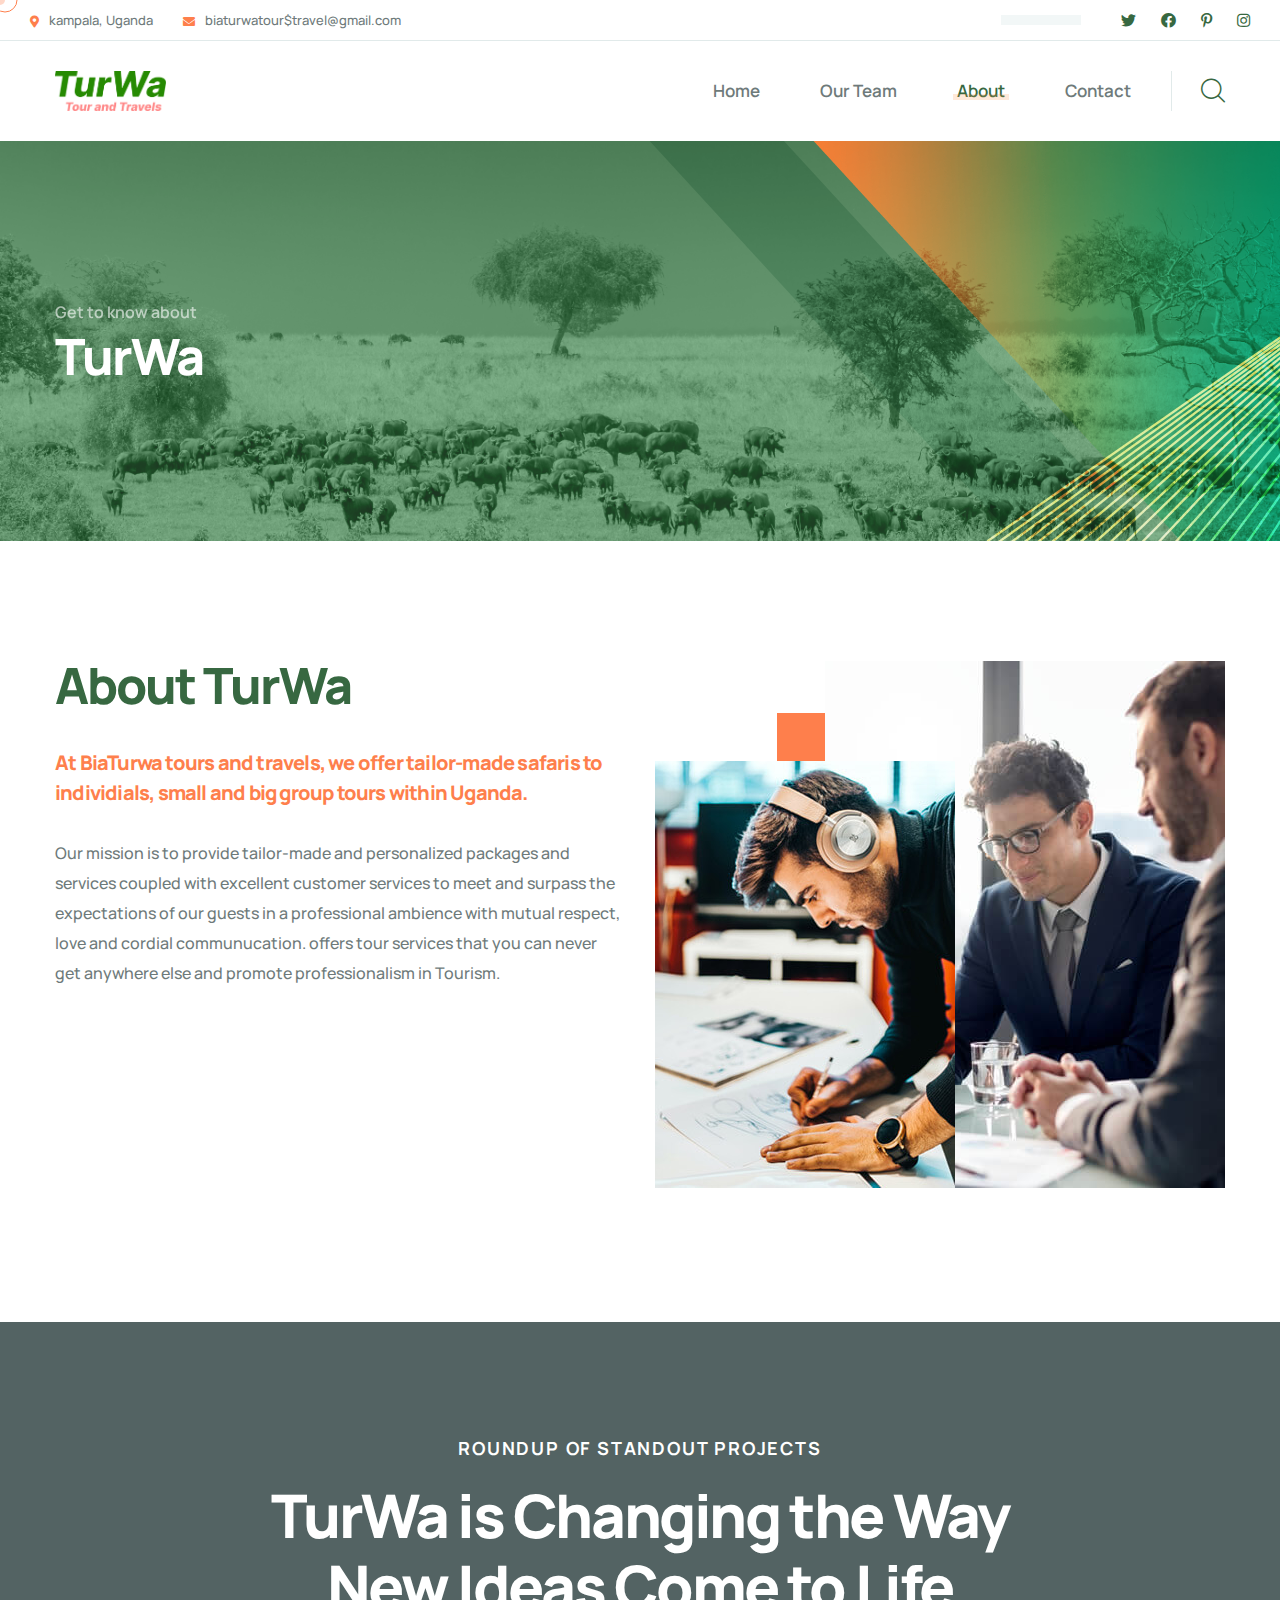
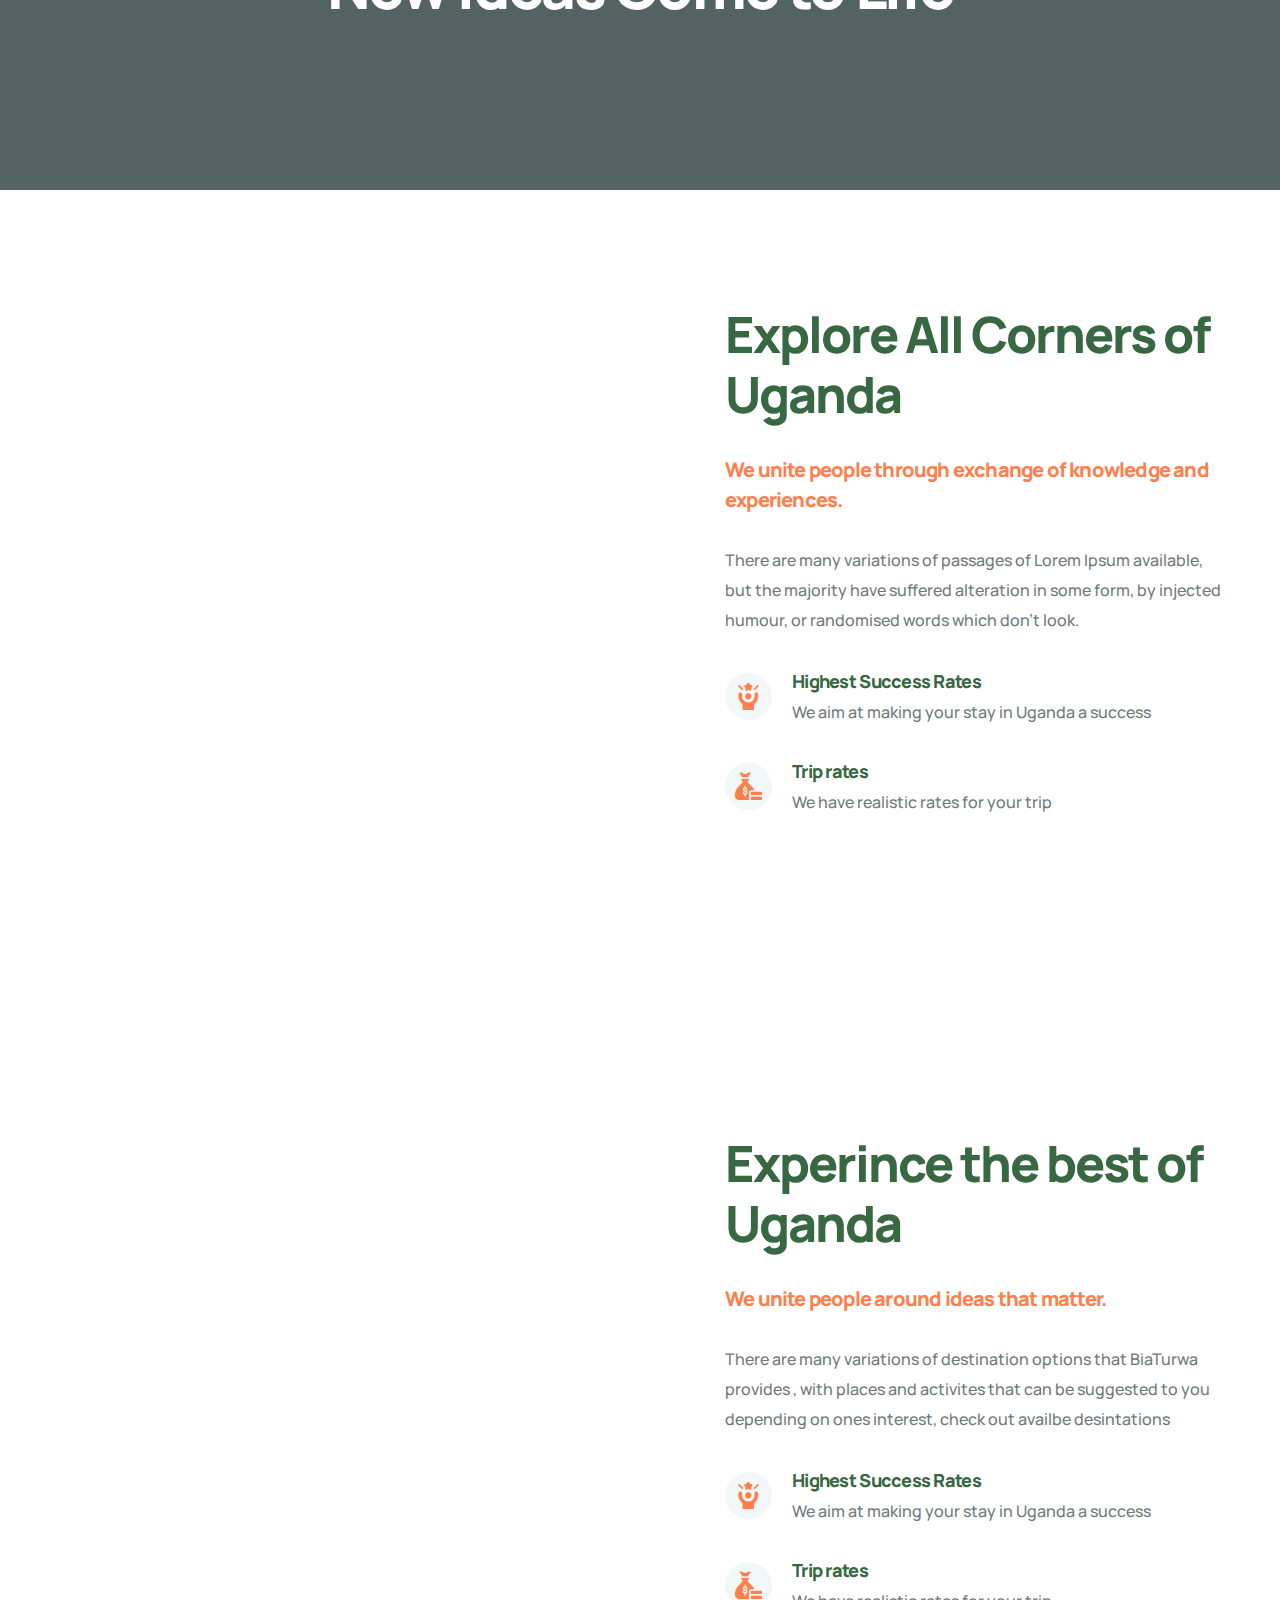
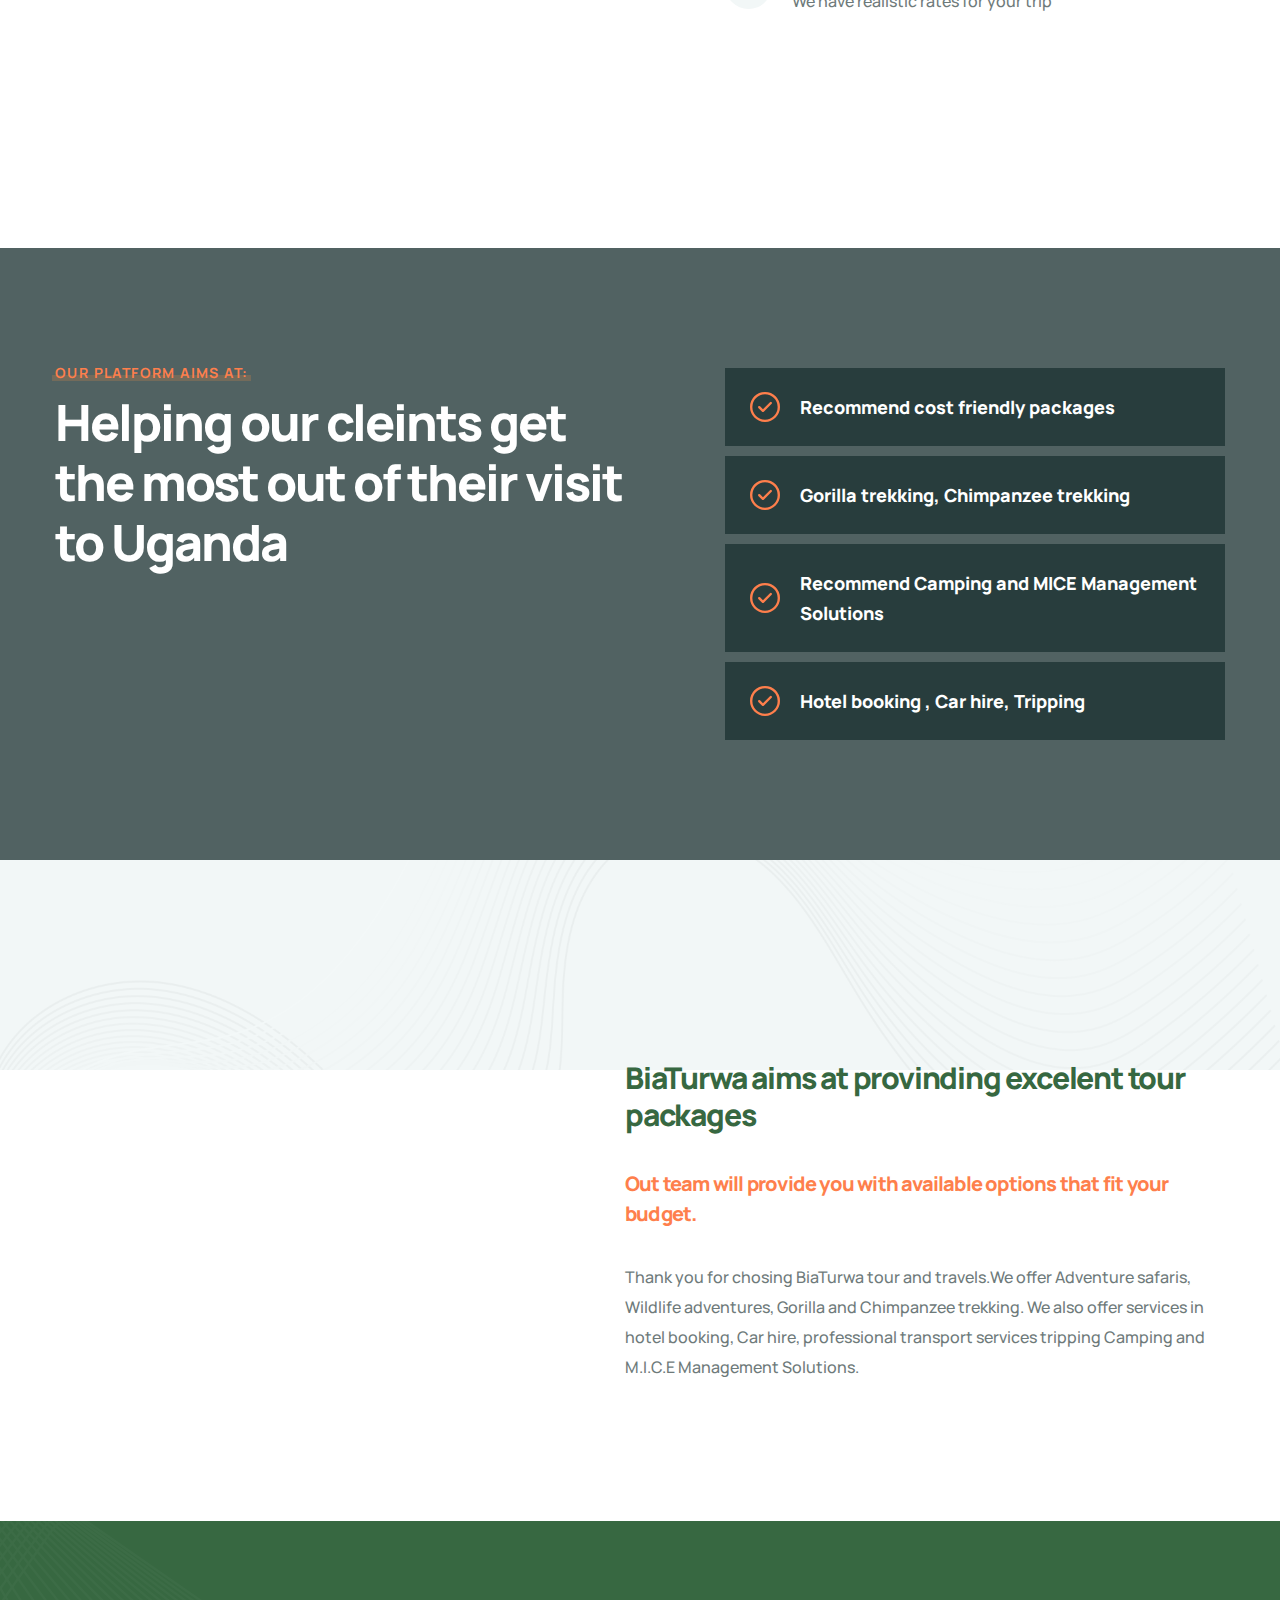
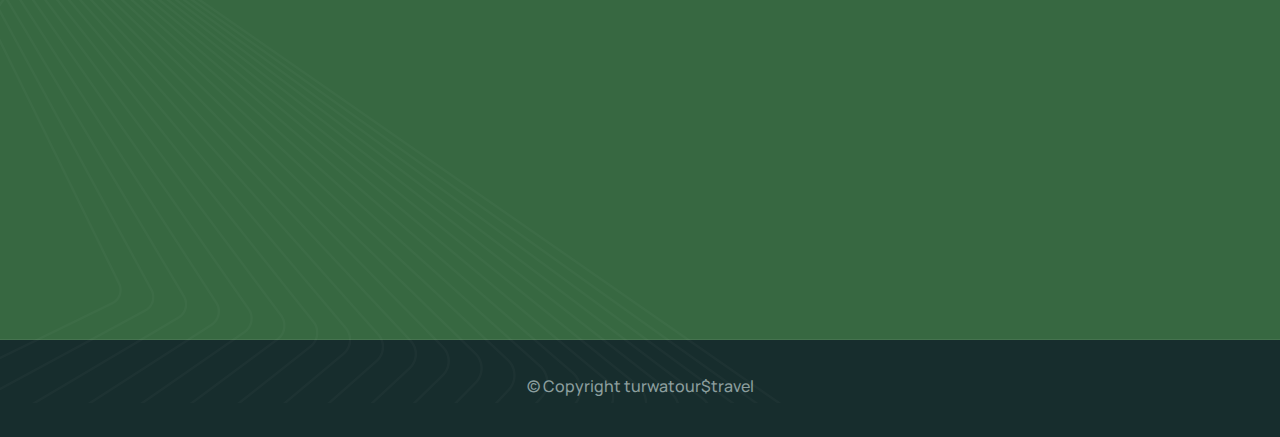
<file: about.html>
<!DOCTYPE html>
<html lang="en">


<!-- Mirrored from qrowd-html.vercel.app/main-html/about.html by HTTrack Website Copier/3.x [XR&CO'2014], Thu, 23 Mar 2023 04:25:21 GMT -->
<!-- Added by HTTrack -->
<meta http-equiv="content-type" content="text/html;charset=utf-8" /><!-- /Added by HTTrack -->

<head>
    <meta charset="UTF-8" />
    <meta name="viewport" content="width=device-width, initial-scale=1.0" />
    <title> turwa tour and travels uganda </title>
    <!-- favicons Icons -->
    <link rel="apple-touch-icon" sizes="180x180" href="assets/images/favicons/apple-touch-icon.png" />
    <link rel="icon" type="image/png" sizes="32x32" href="assets/images/favicons/favicon-32x32.png" />
    <link rel="icon" type="image/png" sizes="16x16" href="assets/images/favicons/favicon-16x16.png" />
    <link rel="manifest" href="assets/images/favicons/site.webmanifest" />
    <meta name="description" content="Qrowd HTML 5 Template " />

    <!-- fonts -->
    <link rel="preconnect" href="https://fonts.googleapis.com/">

    <link rel="preconnect" href="https://fonts.gstatic.com/" crossorigin>

    <link href="https://fonts.googleapis.com/css2?family=Manrope:wght@200;300;400;500;600;700;800&amp;display=swap"
        rel="stylesheet">

    <link rel="stylesheet" href="assets/vendors/bootstrap/css/bootstrap.min.css" />
    <link rel="stylesheet" href="assets/vendors/animate/animate.min.css" />
    <link rel="stylesheet" href="assets/vendors/animate/custom-animate.css" />
    <link rel="stylesheet" href="assets/vendors/fontawesome/css/all.min.css" />
    <link rel="stylesheet" href="assets/vendors/jarallax/jarallax.css" />
    <link rel="stylesheet" href="assets/vendors/jquery-magnific-popup/jquery.magnific-popup.css" />
    <link rel="stylesheet" href="assets/vendors/nouislider/nouislider.min.css" />
    <link rel="stylesheet" href="assets/vendors/nouislider/nouislider.pips.css" />
    <link rel="stylesheet" href="assets/vendors/odometer/odometer.min.css" />
    <link rel="stylesheet" href="assets/vendors/swiper/swiper.min.css" />
    <link rel="stylesheet" href="assets/vendors/qrowd-icons/style.css">
    <link rel="stylesheet" href="assets/vendors/tiny-slider/tiny-slider.min.css" />
    <link rel="stylesheet" href="assets/vendors/reey-font/stylesheet.css" />
    <link rel="stylesheet" href="assets/vendors/owl-carousel/owl.carousel.min.css" />
    <link rel="stylesheet" href="assets/vendors/owl-carousel/owl.theme.default.min.css" />
    <link rel="stylesheet" href="assets/vendors/bxslider/jquery.bxslider.css" />
    <link rel="stylesheet" href="assets/vendors/bootstrap-select/css/bootstrap-select.min.css" />
    <link rel="stylesheet" href="assets/vendors/vegas/vegas.min.css" />
    <link rel="stylesheet" href="assets/vendors/jquery-ui/jquery-ui.css" />
    <link rel="stylesheet" href="assets/vendors/timepicker/timePicker.css" />

    <!-- template styles -->
    <link rel="stylesheet" href="assets/css/qrowd.css" />
    <link rel="stylesheet" href="assets/css/qrowd-responsive.css" />
</head>

<body class="custom-cursor">

    <div class="custom-cursor__cursor"></div>
    <div class="custom-cursor__cursor-two"></div>





    <div class="preloader">
        <div class="preloader__image"></div>
    </div>
    <!-- /.preloader -->


    <div class="page-wrapper">
        <header class="main-header">
            <div class="main-header__top">
                <div class="main-header__top-inner">
                    <div class="main-header__top-left">
                        <ul class="list-unstyled main-header__contact-list">
                            <li>
                                <div class="icon">
                                    <i class="fas fa-map-marker-alt"></i>
                                </div>
                                <div class="text">
                                    <p>kampala, Uganda</p>
                                </div>
                            </li>
                            <li>
                                <div class="icon">
                                    <i class="fas fa-envelope"></i>
                                </div>
                                <div class="text">
                                    <p><a href="mailto:biaturwatour$travel@gmail.com">biaturwatour$travel@gmail.com</a>
                                    </p>
                                </div>
                            </li>
                        </ul>
                    </div>
                    <div class="main-header__top-right">
                        <div class="main-header__login">
                            <!-- <ul class="list-unstyled main-header__login-list">
                                <li><a href="login-register.html"> <i class="icon-account"></i> Login</a></li>
                                <li><a href="login-register.html">Register</a></li>
                            </ul> -->
                        </div>
                        <div class="main-header__social">
                            <a href="#"><i class="fab fa-twitter"></i></a>
                            <a href="#"><i class="fab fa-facebook"></i></a>
                            <a href="#"><i class="fab fa-pinterest-p"></i></a>
                            <a href="#"><i class="fab fa-instagram"></i></a>
                        </div>
                    </div>
                </div>
            </div>
            <nav class="main-menu main-menu-three">
                <div class="container">
                    <div class="main-menu-three__wrapper">
                        <div class="main-menu-three__left">
                            <div class="main-menu-three__logo">
                                <a href="index.html"><img src="assets/images/resources/BiaTurwa Tour and Travels.png"
                                        style="height: 40px;" alt=""></a>
                            </div>
                        </div>
                        <div class="main-menu-three__right">
                            <div class="main-menu-three__main-menu-box">
                                <a href="#" class="mobile-nav__toggler"><i class="fa fa-bars"></i></a>
                                <ul class="main-menu__list">
                                    <li class="megamenu">
                                        <a href="index.html">Home </a>
                                    </li>
                                    <!-- <li class="dropdown">
                                        <a href="product-details.html">Destinations</a>
                                    </li> -->
                                    <li class="megamenu">
                                        <a href="./team.html">Our Team</a>
                                    </li>
                                    <li class="current megamenu">
                                        <a href="about.html">About</a>
                                    </li>

                                    <li>
                                        <a href="contact.html">Contact</a>
                                    </li>
                                </ul>
                            </div>
                            <div class="main-menu-three__search-box">
                                <a href="#" class="main-menu-three__search search-toggler icon-magnifying-glass"></a>
                            </div>
                        </div>
                    </div>
                </div>
            </nav>
        </header>

        <div class="stricky-header stricked-menu main-menu">
            <div class="sticky-header__content"></div><!-- /.sticky-header__content -->
        </div><!-- /.stricky-header -->

        <!--Page Header Start-->
        <section class="page-header">
            <div class="page-header-bg" style="background-image: url(assets/images/backgrounds/NR8H0652.jpg)">
            </div>
            <div class="page-header-shape-1 float-bob-x">
                <img src="assets/images/shapes/page-header-shape-1.png" alt="">
            </div>
            <div class="page-header-shape-2 float-bob-y">
                <img src="assets/images/shapes/page-header-shape-2.png" alt="">
            </div>
            <div class="page-header-shape-3 float-bob-x">
                <img src="assets/images/shapes/page-header-shape-3.png" alt="">
            </div>
            <div class="container">
                <div class="page-header__inner">
                    <ul class="thm-breadcrumb list-unstyled">
                    
                        <li>Get to know about</li>
                    </ul>
                    <h2>TurWa</h2>
                </div>
            </div>
        </section>
        <!--Page Header End-->

        <!--About Two Start-->
        <section class="about-two">
            <div class="container">
                <div class="row">
                    <div class="col-xl-6">
                        <div class="about-two__left">
                            <div class="section-title text-left">
                                <!-- <span class="section-title__tagline">our introduction</span> -->
                                <h2 class="section-title__title">About TurWa</h2>
                            </div>
                            <p class="about-two__text-1">At BiaTurwa tours and travels, we offer tailor-made safaris to individials, small and big group tours within Uganda.</p>
                            <p class="about-two__text-2">Our mission is to provide tailor-made and personalized packages 
                               and services coupled with excellent customer services to meet and 
                               surpass the expectations of our guests in a professional ambience 
                               with mutual respect, love and cordial communucation. offers tour
                                 services that you can never get anywhere else and promote
                                professionalism in Tourism.</p>
                        </div>
                    </div>
                    <div class="col-xl-6">
                        <div class="about-two__right">
                            <div class="about-two__img-box">
                                <div class="about-two__img">
                                    <img src="assets/images/resources/about-two-img-1.jpg" alt="">
                                </div>
                                <div class="about-two__img-two">
                                    <img src="assets/images/resources/about-two-img-2.jpg" alt="">
                                </div>
                            </div>
                        </div>
                    </div>
                </div>
            </div>
        </section>
        <!--About Two End-->

       

        <!--Changing One Start-->
        <section class="changing-one changing-two">
            <div class="changing-one__bg" data-jarallax data-speed="0.2" data-imgPosition="50% 0%"
                style="background-image: url(assets/images/backgrounds/changing-bg.jpg);"></div>
            <div class="container">
                <div class="changing-one__inner">
                    <p class="changing-one__sub-title">Roundup of Standout Projects</p>
                    <h2 class="changing-one__title">TurWa is Changing the Way <br> New Ideas Come to Life</h2>
                   
                </div>
            </div>
        </section>
        <!--Changing One End-->

        <!--Welcome One Start-->
        <section class="welcome-one">
            <div class="container">
                <div class="row">
                    <div class="col-xl-6">
                        <div class="welcome-one__left wow slideInLeft" data-wow-delay="100ms"
                            data-wow-duration="2500ms">
                            <div class="welcome-one__img-one">
                                <img src="assets/images/resources/marchison.jpg" alt="">
                            </div>
                            <div class="welcome-one__img-two">
                                <img src="assets/images/resources/lion2.png" alt="">
                            </div>
                        </div>
                    </div>
                    <div class="col-xl-6">
                        <div class="welcome-one__right">
                            <div class="section-title text-left">
                                <!-- <span class="section-title__tagline">Lifelong memories just in one trip</span> -->
                                <h2 class="section-title__title">Explore All Corners of Uganda</h2>
                            </div>
                            <h3 class="welcome-one__sub-title">We unite people through exchange of knowledge and
                                experiences.</h3>
                            <p class="welcome-one__text">There are many variations of passages of Lorem Ipsum available,
                                but the majority have suffered alteration in some form, by injected humour, or
                                randomised words which don't look.</p>
                            <ul class="welcome-one__points list-unstyled">
                                <li>
                                    <div class="icon">
                                        <span class="icon-success"></span>
                                    </div>
                                    <div class="content">
                                        <h3>Highest Success Rates</h3>
                                        <p>We aim at making your stay in Uganda a success</p>
                                    </div>
                                </li>
                                <li>
                                    <div class="icon">
                                        <span class="icon-money-bag"></span>
                                    </div>
                                    <div class="content">
                                        <h3>Trip rates</h3>
                                        <p>We have realistic rates for your trip</p>
                                    </div>
                                </li>
                            </ul>
                            <div class="welcomw-one__bottom">
                                <!-- <a href="about.html" class="thm-btn">Discover More</a>
                                <a href="team.html" class="welcome-one__expert">Speak with Expert</a> -->
                            </div>
                        </div>
                    </div>
                </div>
            </div>
        </section>
        <!--Welcome One End-->

        <!--Welcome One Start-->
        <section class="welcome-one">
            <div class="container">
                <div class="row">
                    <div class="col-xl-6">
                        <div class="welcome-one__left wow slideInLeft" data-wow-delay="100ms"
                            data-wow-duration="2500ms">
                            <div class="welcome-one__img-one">
                                <img src="assets/images/resources/golira1.jpg" alt="">
                            </div>
                            <div class="welcome-one__img-two">
                                <img src="assets/images/resources/My-project.jpg" alt="">
                            </div>
                        </div>
                    </div>
                    <div class="col-xl-6">
                        <div class="welcome-one__right">
                            <div class="section-title text-left">
                                <!-- <span class="section-title__tagline">Crowdfunding platform</span> -->
                                <h2 class="section-title__title">Experince the best of Uganda</h2>
                            </div>
                            <h3 class="welcome-one__sub-title">We unite people around ideas that matter.</h3>
                            <p class="welcome-one__text">There are many variations of destination options that BiaTurwa
                                provides ,
                                with places and activites that can be suggested to you depending on ones interest, check
                                out availbe desintations
                            </p>
                            <ul class="welcome-one__points list-unstyled">
                                <li>
                                    <div class="icon">
                                        <span class="icon-success"></span>
                                    </div>
                                    <div class="content">
                                        <h3>Highest Success Rates</h3>
                                        <p>We aim at making your stay in Uganda a success</p>
                                    </div>
                                </li>
                                <li>
                                    <div class="icon">
                                        <span class="icon-money-bag"></span>
                                    </div>
                                    <div class="content">
                                        <h3>Trip rates</h3>
                                        <p>We have realistic rates for your trip</p>
                                    </div>
                                </li>
                            </ul>
                            <div class="welcomw-one__bottom">
                                <!-- <a href="about.html" class="thm-btn">Discover More</a>
                                <a href="team.html" class="welcome-one__expert">Speak with Expert</a> -->
                            </div>
                        </div>
                    </div>
                </div>
            </div>
        </section>
        <!--Welcome One End-->

        <!--Categories Two Start-->
        <!-- <section class="categories-two">
            <div class="container">
                <div class="section-title text-center">
                    <span class="section-title__tagline">Explore categories</span>
                    <h2 class="section-title__title">Check Which Category <br> Intrest You</h2>
                </div>
                <div class="categories-two__bottom">
                    <div class="categories-two__bottom-inner">
                        <div class="row">
                            <div class="col-xl-2 col-lg-4 col-md-6 wow fadeInLeft" data-wow-delay="100ms">
                                <div class="categories-two__single">
                                    <div class="categories-two__icon">
                                        <span class="icon-online"></span>
                                    </div>
                                    <h4 class="categories-two__title">Technology</h4>
                                </div>
                            </div>
                            <div class="col-xl-2 col-lg-4 col-md-6 wow fadeInLeft" data-wow-delay="200ms">
                                <div class="categories-two__single">
                                    <div class="categories-two__icon">
                                        <span class="icon-skincare"></span>
                                    </div>
                                    <h4 class="categories-two__title">Fashion</h4>
                                </div>
                            </div>
                            <div class="col-xl-2 col-lg-4 col-md-6 wow fadeInLeft" data-wow-delay="300ms">
                                <div class="categories-two__single">
                                    <div class="categories-two__icon">
                                        <span class="icon-photograph"></span>
                                    </div>
                                    <h4 class="categories-two__title">Videos</h4>
                                </div>
                            </div>
                            <div class="col-xl-2 col-lg-4 col-md-6 wow fadeInLeft" data-wow-delay="400ms">
                                <div class="categories-two__single">
                                    <div class="categories-two__icon">
                                        <span class="icon-translation"></span>
                                    </div>
                                    <h4 class="categories-two__title">Education</h4>
                                </div>
                            </div>
                            <div class="col-xl-2 col-lg-4 col-md-6 wow fadeInLeft" data-wow-delay="500ms">
                                <div class="categories-two__single">
                                    <div class="categories-two__icon">
                                        <span class="icon-design-thinking"></span>
                                    </div>
                                    <h4 class="categories-two__title">Design</h4>
                                </div>
                            </div>
                            <div class="col-xl-2 col-lg-4 col-md-6 wow fadeInLeft" data-wow-delay="600ms">
                                <div class="categories-two__single">
                                    <div class="categories-two__icon">
                                        <span class="icon-patient"></span>
                                    </div>
                                    <h4 class="categories-two__title">Medical</h4>
                                </div>
                            </div>
                        </div>
                    </div>
                    <p class="categories-two__bottom-text">Discover projects just for you and get great recommendations
                        when you <span>select your interests.</span> </p>
                </div>
            </div>
        </section> -->
        <!--Categories Two End-->

        <!--Creator Funded Start-->
        <section class="creator-funded">
            <div class="creator-funded-bg jarallax" data-jarallax data-speed="0.2" data-imgPosition="50% 0%"
                style="background-image: url(assets/images/backgrounds/creator-funded-bg.jpg);"></div>
            <div class="container">
                <div class="row">
                    <div class="col-xl-6 col-lg-6">
                        <div class="creator-funded__left">
                            <div class="section-title text-left">
                                <span class="section-title__tagline">our platform aims at:</span>
                                <h2 class="section-title__title">Helping our cleints get the most out of their visit to
                                    Uganda
                                </h2>
                            </div>
                        </div>
                    </div>
                    <div class="col-xl-6 col-lg-6">
                        <div class="creator-funded__right">
                            <ul class="list-unstyled creator-funded__points">
                                <li>
                                    <div class="icon">
                                        <span class="icon-check-mark"></span>
                                    </div>
                                    <div class="text">
                                        <p>Recommend cost friendly packages</p>
                                    </div>
                                </li>
                                <li>
                                    <div class="icon">
                                        <span class="icon-check-mark"></span>
                                    </div>
                                    <div class="text">
                                        <p>Gorilla trekking, Chimpanzee trekking</p>
                                    </div>
                                </li>
                                <li>
                                    <div class="icon">
                                        <span class="icon-check-mark"></span>
                                    </div>
                                    <div class="text">
                                        <p>Recommend Camping and MICE Management Solutions</p>
                                    </div>
                                </li>
                                <li>
                                    <div class="icon">
                                        <span class="icon-check-mark"></span>
                                    </div>
                                    <div class="text">
                                        <p>Hotel booking , Car hire, Tripping </p>
                                    </div>
                                </li>
                            </ul>
                        </div>
                    </div>
                </div>
            </div>
        </section>
        <!--Creator Funded End-->



        </div>
        </div>
        </div>
        </section>
        <!--Project Three End-->

        <!-- Services One Start-->
        <section class="services-one">
        <div class="services-one-shape-1 float-bob-x"
            style="background-image: url(assets/images/shapes/services-one-shape-1.png);"></div>
        <div class="container">
            <!-- <div class="section-title text-center">
                <span class="section-title__tagline">Services we’re offering</span>
                <h2 class="section-title__title">Our Highlighted Services <br> for Creative People</h2>
            </div> -->
            <div class="row">
                <!--Services One Single Start-->
                <!-- <div class="col-xl-3 col-lg-6 col-md-6 wow fadeInUp" data-wow-delay="100ms">
                    <div class="services-one__single">
                        <div class="services-one__single-inner">
                            <div class="services-one__single-bg"
                                style="background-image: url(assets/images/backgrounds/services-one-single-bg.jpg);">
                            </div>
                            <div class="services-one__icon">
                                <span class="icon-document"></span>
                            </div>
                            <h3 class="services-one__title"><a href="about.html">Backer Reports</a></h3>
                            <p class="services-one__text">Nunc eleifend eget nunc eget consequat. Etiam sed varius
                                est.
                                Proin et lacus odio.</p>
                        </div>
                    </div>
                </div> -->
                <!--Services One Single End-->
                <!--Services One Single Start-->
                <!-- <div class="col-xl-3 col-lg-6 col-md-6 wow fadeInUp" data-wow-delay="200ms">
                    <div class="services-one__single">
                        <div class="services-one__single-inner">
                            <div class="services-one__single-bg"
                                style="background-image: url(assets/images/backgrounds/services-one-single-bg.jpg);">
                            </div>
                            <div class="services-one__icon">
                                <span class="icon-dashboard"></span>
                            </div>
                            <h3 class="services-one__title"><a href="about.html">Creator Dashboard</a></h3>
                            <p class="services-one__text">Nunc eleifend eget nunc eget consequat. Etiam sed varius
                                est.
                                Proin et lacus odio.</p>
                        </div>
                    </div>
                </div> -->
                <!--Services One Single End-->
                <!--Services One Single Start-->
                <!-- <div class="col-xl-3 col-lg-6 col-md-6 wow fadeInUp" data-wow-delay="300ms">
                    <div class="services-one__single">
                        <div class="services-one__single-inner">
                            <div class="services-one__single-bg"
                                style="background-image: url(assets/images/backgrounds/services-one-single-bg.jpg);">
                            </div>
                            <div class="services-one__icon">
                                <span class="icon-deadline"></span>
                            </div>
                            <h3 class="services-one__title"><a href="about.html">Set a Deadline</a></h3>
                            <p class="services-one__text">Nunc eleifend eget nunc eget consequat. Etiam sed varius
                                est.
                                Proin et lacus odio.</p>
                        </div>
                    </div>
                </div> -->
                <!--Services One Single End-->
                <!--Services One Single Start-->
                <!-- <div class="col-xl-3 col-lg-6 col-md-6 wow fadeInUp" data-wow-delay="400ms">
                    <div class="services-one__single">
                        <div class="services-one__single-inner">
                            <div class="services-one__single-bg"
                                style="background-image: url(assets/images/backgrounds/services-one-single-bg.jpg);">
                            </div>
                            <div class="services-one__icon">
                                <span class="icon-benchmark"></span>
                            </div>
                            <h3 class="services-one__title"><a href="about.html">Google Analysis</a></h3>
                            <p class="services-one__text">Nunc eleifend eget nunc eget consequat. Etiam sed varius
                                est.
                                Proin et lacus odio.</p>
                        </div>
                    </div>
                </div> -->
                <!--Services One Single End-->
            </div>
        </div>
        </section>
        <!--Services One End -->



        <!--Tabs Box One Start-->
        <section class="tabs-box-one">
        <div class="container">
            <div class="tabs-box-one__main-tab-box tabs-box">

                <div class="tabs-content">
                    <!--tab-->
                    <div class="tab active-tab" id="crowdfunding">
                        <div class="tabs-content__inner">
                            <div class="row">
                                <div class="col-xl-6 col-lg-6 wow slideInLeft" data-wow-duration="1500ms"
                                    data-wow-delay="200ms">
                                    <div class="tabs-content__inner-left">
                                        <div class="tabs-content__inner-img">
                                            <img src="assets/images/home-showcase/work.avif" alt="">
                                        </div>
                                    </div>
                                </div>
                                <div class="col-xl-6 col-lg-6">
                                    <div class="tabs-content__inner-right">
                                        <h3 class="tabs-content__inner-title-one">BiaTurwa aims at provinding
                                            excelent tour packages</h3>
                                        <h4 class="tabs-content__inner-title-two">Out team will provide you with
                                            available options that fit your budget.
                                        </h4>
                                        <p class="tabs-content__inner-text">Thank you for chosing BiaTurwa tour and travels.We offer
                                        Adventure safaris, Wildlife adventures, Gorilla and Chimpanzee trekking.
                                            We also offer services in hotel booking, Car hire, professional transport services
                                            tripping Camping and M.I.C.E Management Solutions.
                                        </p>
                                    </div>
                                </div>
                            </div>
                        </div>
                    </div>

                </div>
            </div>
        </div>
        </section>
        <!--Tabs Box One End-->



        <!--Site Footer Start-->
        <footer class="site-footer">
            <div class="site-footer__top">
                <div class="site-footer__shape-1 float-bob-x">
                    <img src="assets/images/shapes/site-footer-shape-1.png" alt="">
                </div>
                <div class="container">
                    <div class="row">
                        <div class="col-xl-4 col-lg-6 col-md-6 wow fadeInUp" data-wow-delay="100ms">
                            <div class="footer-widget__column footer-widget__about">
                                <div class="footer-widget__logo">
                                    <a href="#"><img  src="assets/images/resources/BiaTurwa Tour and Travels.png"  style="height: 40px;" alt=""></a>
                                </div>
                                <div class="footer-widget__about-text-box">
                                    <p class="footer-widget__about-text">Expirence the pearl of Africa .</p>
                                </div>
                                <form class="footer-widget__subscribe-box">
                                    <div class="footer-widget__subscribe-input-box">
                                        <input type="email" placeholder="Email address" name="email">
                                        <button type="submit" class="footer-widget__subscribe-btn"><img
                                                src="assets/images/icon/paper-plan.png" alt=""></button>
                                    </div>
                                </form>
                            </div>
                        </div>
                        <div class="col-xl-2 col-lg-6 col-md-6 wow fadeInUp" data-wow-delay="200ms">
                            <div class="footer-widget__column footer-widget__Explore">
                                <div class="footer-widget__title-box">
                                    <h3 class="footer-widget__title">About</h3>
                                </div>
                                <ul class="footer-widget__Explore-list list-unstyled">
                                    <li><a href="about.html">TurWa</a></li>
                                    <li><a href="about.html">bookings</a></li>
                                    <li><a href="news.html">Success Stories</a></li>
                                </ul>
                            </div>
                        </div>
                        <div class="col-xl-2 col-lg-6 col-md-6 wow fadeInUp" data-wow-delay="300ms">
                            <div class="footer-widget__column footer-widget__Fundraising">
                                <div class="footer-widget__title-box">
                                    <h3 class="footer-widget__title">Media</h3>
                                </div>
                                <ul class="footer-widget__Explore-list list-unstyled">
                                    <li><a href="#"><i class="fab fa-twitter"></i></a></li>
                                    <li><a href="#"><i class="fab fa-facebook"></i></a></li>
                                    <li><a href="#"><i class="fab fa-instagram"></i></a></li>
                                </ul>
                            </div>
                        </div>
                        <div class="col-xl-4 col-lg-6 col-md-6 wow fadeInUp" data-wow-delay="400ms">
                            <div class="footer-widget__column footer-widget__Contact">
                                <div class="footer-widget__title-box">
                                    <h3 class="footer-widget__title">Contact</h3>
                                </div>
                                <ul class="footer-widget__Contact-list list-unstyled">
                                    <li>
                                        <div class="icon">
                                            <span class="icon-telephone"></span>
                                        </div>
                                        <div class="text">
                                            <p><a href="tel:+256754930719">+256754930719</a></p>
                                        </div>
                                    </li>
                                    <li>
                                        <div class="icon">
                                            <span class="icon-email"></span>
                                        </div>
                                        <div class="text">
                                            <p><a href="mailto:turwatour$travel@gmail.com">turwatour$travel@gmail.com</a></p>
                                        </div>
                                    </li>
                                    <li>
                                        <div class="icon">
                                            <span class="icon-pin"></span>
                                        </div>
                                        <div class="text">
                                            <p>Kampala, Uganda</p>
                                        </div>
                                    </li>
                                </ul>
                                <!-- <div class="site-footer__social">
                                    <a href="#"><i class="fab fa-twitter"></i></a>
                                    <a href="#"><i class="fab fa-facebook"></i></a>
                                    <a href="#"><i class="fab fa-pinterest-p"></i></a>
                                    <a href="#"><i class="fab fa-instagram"></i></a>
                                </div> -->
                            </div>
                        </div>
                    </div>
                </div>
            </div>
            <div class="site-footer__bottom">
                <div class="container">
                    <div class="row">
                        <div class="col-xl-12">
                            <div class="site-footer__bottom-inner">
                                <p class="site-footer__bottom-text">© Copyright turwatour$travel</a></p>
                            </div>
                        </div>
                    </div>
                </div>
            </div>
        </footer>
        <!--Site Footer End-->


    </div><!-- /.page-wrapper -->


    <div class="mobile-nav__wrapper">
        <div class="mobile-nav__overlay mobile-nav__toggler"></div>
        <!-- /.mobile-nav__overlay -->
        <div class="mobile-nav__content">
            <span class="mobile-nav__close mobile-nav__toggler"><i class="fa fa-times"></i></span>

            <div class="logo-box">
                <a href="index.html" aria-label="logo image"><img src="assets/images/resources/BiaTurwa Tour and Travels.png" width="143"
                        alt="" /></a>
            </div>
            <!-- /.logo-box -->
            <div class="mobile-nav__container"></div>
            <!-- /.mobile-nav__container -->

            <ul class="mobile-nav__contact list-unstyled">
                <li>
                    <i class="fa fa-envelope"></i>
                    <a href="mailto:turwatour$travel@gmail.com">turwatour$travel@gmail.com</a>
                </li>
                <li>
                    <i class="fa fa-phone-alt"></i>
                    <a href="tel:+256754930719">+256754930719</a>
                </li>
            </ul><!-- /.mobile-nav__contact -->



        </div>
        <!-- /.mobile-nav__content -->
    </div>
    <!-- /.mobile-nav__wrapper -->

    <div class="search-popup">
        <div class="search-popup__overlay search-toggler"></div>
        <!-- /.search-popup__overlay -->
        <div class="search-popup__content">
            <form action="#">
                <label for="search" class="sr-only">search here</label><!-- /.sr-only -->
                <input type="text" id="search" placeholder="Search Here..." />
                <button type="submit" aria-label="search submit" class="thm-btn">
                    <i class="icon-magnifying-glass"></i>
                </button>
            </form>
        </div>
        <!-- /.search-popup__content -->
    </div>
    <!-- /.search-popup -->

    <a href="#" data-target="html" class="scroll-to-target scroll-to-top"><i class="icon-right-arrow"></i></a>


    <script src="assets/vendors/jquery/jquery-3.6.0.min.js"></script>
    <script src="assets/vendors/bootstrap/js/bootstrap.bundle.min.js"></script>
    <script src="assets/vendors/jarallax/jarallax.min.js"></script>
    <script src="assets/vendors/jquery-ajaxchimp/jquery.ajaxchimp.min.js"></script>
    <script src="assets/vendors/jquery-appear/jquery.appear.min.js"></script>
    <script src="assets/vendors/jquery-circle-progress/jquery.circle-progress.min.js"></script>
    <script src="assets/vendors/jquery-magnific-popup/jquery.magnific-popup.min.js"></script>
    <script src="assets/vendors/jquery-validate/jquery.validate.min.js"></script>
    <script src="assets/vendors/nouislider/nouislider.min.js"></script>
    <script src="assets/vendors/odometer/odometer.min.js"></script>
    <script src="assets/vendors/swiper/swiper.min.js"></script>
    <script src="assets/vendors/tiny-slider/tiny-slider.min.js"></script>
    <script src="assets/vendors/wnumb/wNumb.min.js"></script>
    <script src="assets/vendors/wow/wow.js"></script>
    <script src="assets/vendors/isotope/isotope.js"></script>
    <script src="assets/vendors/countdown/countdown.min.js"></script>
    <script src="assets/vendors/owl-carousel/owl.carousel.min.js"></script>
    <script src="assets/vendors/bxslider/jquery.bxslider.min.js"></script>
    <script src="assets/vendors/bootstrap-select/js/bootstrap-select.min.js"></script>
    <script src="assets/vendors/vegas/vegas.min.js"></script>
    <script src="assets/vendors/jquery-ui/jquery-ui.js"></script>
    <script src="assets/vendors/timepicker/timePicker.js"></script>
    <script src="assets/vendors/circleType/jquery.circleType.js"></script>
    <script src="assets/vendors/circleType/jquery.lettering.min.js"></script>




    <!-- template js -->
    <script src="assets/js/qrowd.js"></script>
</body>


<!-- Mirrored from qrowd-html.vercel.app/main-html/about.html by HTTrack Website Copier/3.x [XR&CO'2014], Thu, 23 Mar 2023 04:25:22 GMT -->

</html>
</file>
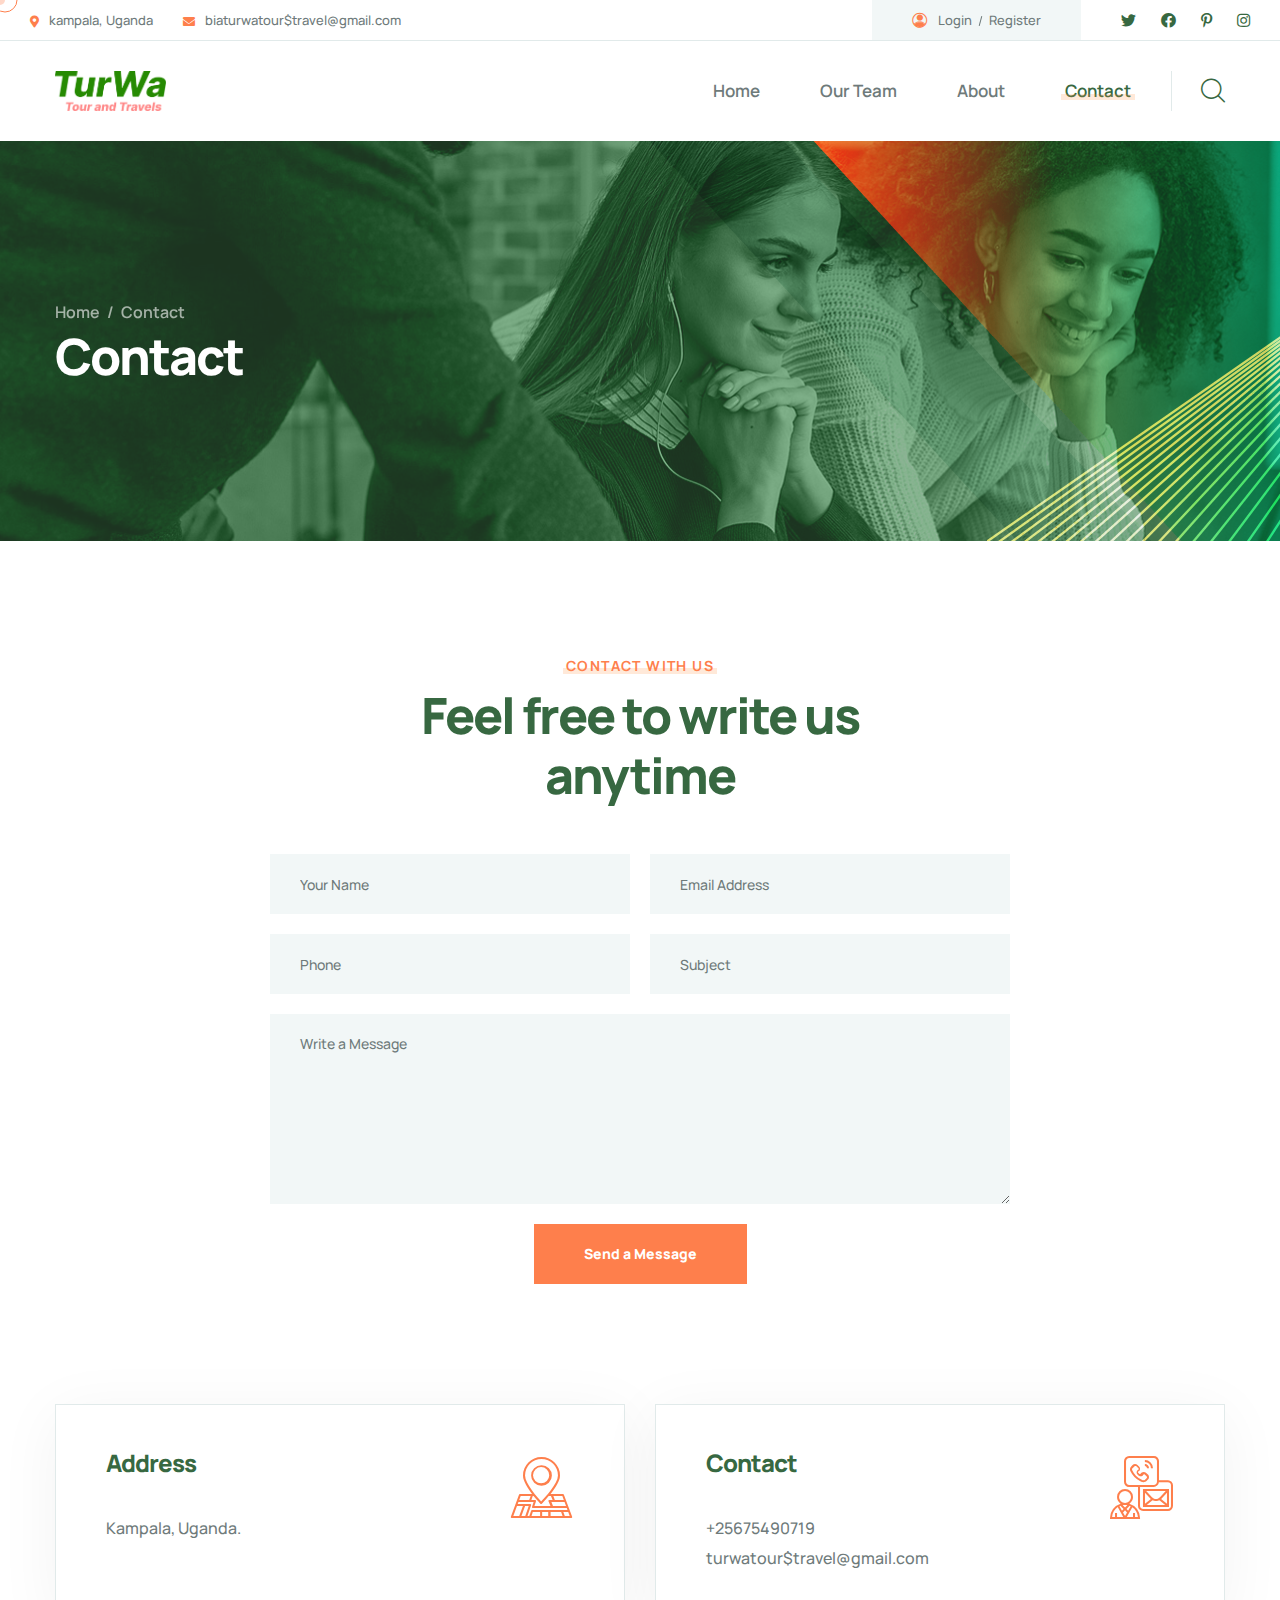
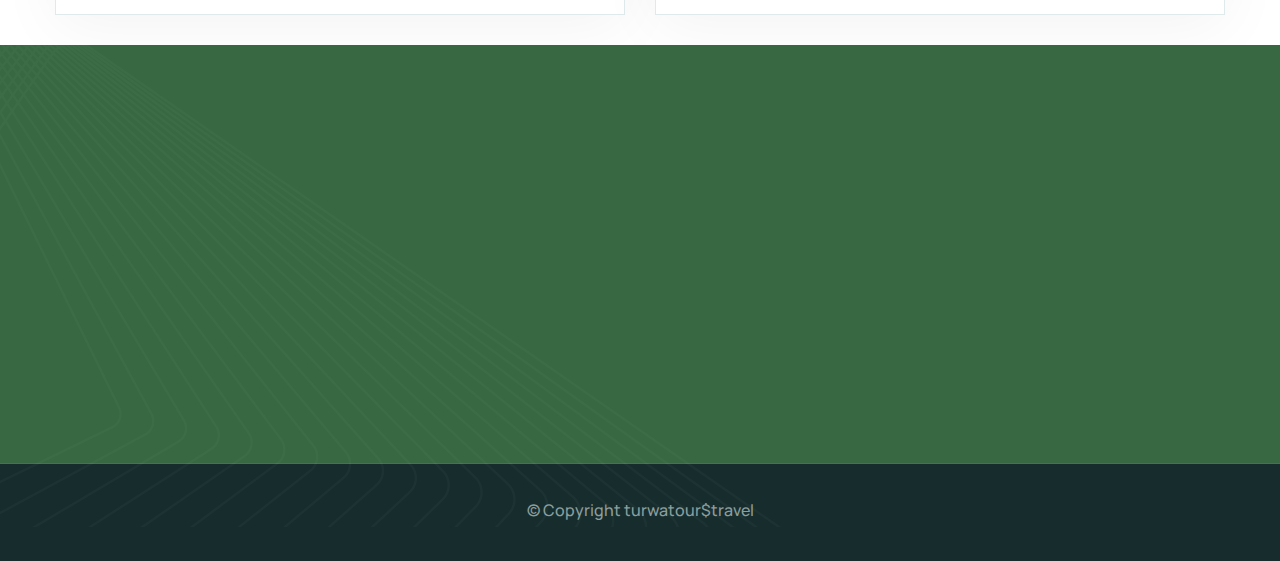
<file: contact.html>
<!DOCTYPE html>
<html lang="en">


<!-- Mirrored from qrowd-html.vercel.app/main-html/contact.html by HTTrack Website Copier/3.x [XR&CO'2014], Thu, 23 Mar 2023 04:25:56 GMT -->
<!-- Added by HTTrack -->
<meta http-equiv="content-type" content="text/html;charset=utf-8" /><!-- /Added by HTTrack -->

<head>
    <meta charset="UTF-8" />
    <meta name="viewport" content="width=device-width, initial-scale=1.0" />
    <title> Contact || Qrowd || Qrowd HTML 5 Template </title>
    <!-- favicons Icons -->
    <link rel="apple-touch-icon" sizes="180x180" href="assets/images/favicons/apple-touch-icon.png" />
    <link rel="icon" type="image/png" sizes="32x32" href="assets/images/favicons/favicon-32x32.png" />
    <link rel="icon" type="image/png" sizes="16x16" href="assets/images/favicons/favicon-16x16.png" />
    <link rel="manifest" href="assets/images/favicons/site.webmanifest" />
    <meta name="description" content="Qrowd HTML 5 Template " />

    <!-- fonts -->
    <link rel="preconnect" href="https://fonts.googleapis.com/">

    <link rel="preconnect" href="https://fonts.gstatic.com/" crossorigin>

    <link href="https://fonts.googleapis.com/css2?family=Manrope:wght@200;300;400;500;600;700;800&amp;display=swap"
        rel="stylesheet">

    <link rel="stylesheet" href="assets/vendors/bootstrap/css/bootstrap.min.css" />
    <link rel="stylesheet" href="assets/vendors/animate/animate.min.css" />
    <link rel="stylesheet" href="assets/vendors/animate/custom-animate.css" />
    <link rel="stylesheet" href="assets/vendors/fontawesome/css/all.min.css" />
    <link rel="stylesheet" href="assets/vendors/jarallax/jarallax.css" />
    <link rel="stylesheet" href="assets/vendors/jquery-magnific-popup/jquery.magnific-popup.css" />
    <link rel="stylesheet" href="assets/vendors/nouislider/nouislider.min.css" />
    <link rel="stylesheet" href="assets/vendors/nouislider/nouislider.pips.css" />
    <link rel="stylesheet" href="assets/vendors/odometer/odometer.min.css" />
    <link rel="stylesheet" href="assets/vendors/swiper/swiper.min.css" />
    <link rel="stylesheet" href="assets/vendors/qrowd-icons/style.css">
    <link rel="stylesheet" href="assets/vendors/tiny-slider/tiny-slider.min.css" />
    <link rel="stylesheet" href="assets/vendors/reey-font/stylesheet.css" />
    <link rel="stylesheet" href="assets/vendors/owl-carousel/owl.carousel.min.css" />
    <link rel="stylesheet" href="assets/vendors/owl-carousel/owl.theme.default.min.css" />
    <link rel="stylesheet" href="assets/vendors/bxslider/jquery.bxslider.css" />
    <link rel="stylesheet" href="assets/vendors/bootstrap-select/css/bootstrap-select.min.css" />
    <link rel="stylesheet" href="assets/vendors/vegas/vegas.min.css" />
    <link rel="stylesheet" href="assets/vendors/jquery-ui/jquery-ui.css" />
    <link rel="stylesheet" href="assets/vendors/timepicker/timePicker.css" />

    <!-- template styles -->
    <link rel="stylesheet" href="assets/css/qrowd.css" />
    <link rel="stylesheet" href="assets/css/qrowd-responsive.css" />
</head>

<body class="custom-cursor">

    <div class="custom-cursor__cursor"></div>
    <div class="custom-cursor__cursor-two"></div>





    <div class="preloader">
        <div class="preloader__image"></div>
    </div>
    <!-- /.preloader -->


    <div class="page-wrapper">
        <header class="main-header">
            <div class="main-header__top">
                <div class="main-header__top-inner">
                    <div class="main-header__top-left">
                        <ul class="list-unstyled main-header__contact-list">
                            <li>
                                <div class="icon">
                                    <i class="fas fa-map-marker-alt"></i>
                                </div>
                                <div class="text">
                                    <p>kampala, Uganda</p>
                                </div>
                            </li>
                            <li>
                                <div class="icon">
                                    <i class="fas fa-envelope"></i>
                                </div>
                                <div class="text">
                                    <p><a href="mailto:biaturwatour$travel@gmail.com">biaturwatour$travel@gmail.com</a>
                                    </p>
                                </div>
                            </li>
                        </ul>
                    </div>
                    <div class="main-header__top-right">
                        <div class="main-header__login">
                            <ul class="list-unstyled main-header__login-list">
                                <li><a href="login-register.html"> <i class="icon-account"></i> Login</a></li>
                                <li><a href="login-register.html">Register</a></li>
                            </ul>
                        </div>
                        <div class="main-header__social">
                            <a href="#"><i class="fab fa-twitter"></i></a>
                            <a href="#"><i class="fab fa-facebook"></i></a>
                            <a href="#"><i class="fab fa-pinterest-p"></i></a>
                            <a href="#"><i class="fab fa-instagram"></i></a>
                        </div>
                    </div>
                </div>
            </div>
            <nav class="main-menu main-menu-three">
                <div class="container">
                    <div class="main-menu-three__wrapper">
                        <div class="main-menu-three__left">
                            <div class="main-menu-three__logo">
                                <a href="index.html"><img src="assets/images/resources/BiaTurwa Tour and Travels.png"
                                        style="height: 40px;" alt=""></a>
                            </div>
                        </div>
                        <div class="main-menu-three__right">
                            <div class="main-menu-three__main-menu-box">
                                <a href="#" class="mobile-nav__toggler"><i class="fa fa-bars"></i></a>
                                <ul class="main-menu__list">
                                    <li class=" megamenu">
                                        <a href="index.html">Home </a>
                                    </li>
                                    <!-- <li class="dropdown">
                                        <a href="product-details.html">Destinations</a>
                                    </li> -->
                                    <li class="megamenu">
                                        <a href="./team.html">Our Team</a>
                                    </li>
                                    <li class="megamenu">
                                        <a href="about.html">About</a>
                                    </li>

                                    <li class="current megamenu">
                                        <a href="contact.html">Contact</a>
                                    </li>
                                </ul>
                            </div>
                            <div class="main-menu-three__search-box">
                                <a href="#" class="main-menu-three__search search-toggler icon-magnifying-glass"></a>
                            </div>
                        </div>
                    </div>
                </div>
            </nav>
            </nav>
        </header>

        <div class="stricky-header stricked-menu main-menu">
            <div class="sticky-header__content"></div><!-- /.sticky-header__content -->
        </div><!-- /.stricky-header -->

        <!--Page Header Start-->
        <section class="page-header">
            <div class="page-header-bg" style="background-image: url(assets/images/backgrounds/page-header-bg.jpg)">
            </div>
            <div class="page-header-shape-1 float-bob-x">
                <img src="assets/images/shapes/page-header-shape-1.png" alt="">
            </div>
            <div class="page-header-shape-2 float-bob-y">
                <img src="assets/images/shapes/page-header-shape-2.png" alt="">
            </div>
            <div class="page-header-shape-3 float-bob-x">
                <img src="assets/images/shapes/page-header-shape-3.png" alt="">
            </div>
            <div class="container">
                <div class="page-header__inner">
                    <ul class="thm-breadcrumb list-unstyled">
                        <li><a href="index.html">Home</a></li>
                        <li><span>/</span></li>
                        <li>Contact</li>
                    </ul>
                    <h2>Contact</h2>
                </div>
            </div>
        </section>
        <!--Page Header End-->

        <!--Contact One Start-->
        <section class="contact-one">
            <div class="container">
                <div class="section-title text-center">
                    <span class="section-title__tagline">Contact with us</span>
                    <h2 class="section-title__title">Feel free to write us <br> anytime</h2>
                </div>
                <div class="contact-one__form-box">
                    <form action="https://qrowd-html.vercel.app/main-html/assets/inc/sendemail.php"
                        class="contact-one__form contact-form-validated" novalidate="novalidate">
                        <div class="row">
                            <div class="col-xl-6">
                                <div class="contact-form__input-box">
                                    <input type="text" placeholder="Your Name" name="name">
                                </div>
                            </div>
                            <div class="col-xl-6">
                                <div class="contact-form__input-box">
                                    <input type="email" placeholder="Email Address" name="email">
                                </div>
                            </div>
                            <div class="col-xl-6">
                                <div class="contact-form__input-box">
                                    <input type="text" placeholder="Phone" name="phone">
                                </div>
                            </div>
                            <div class="col-xl-6">
                                <div class="contact-form__input-box">
                                    <input type="text" placeholder="Subject" name="subject">
                                </div>
                            </div>
                        </div>
                        <div class="row">
                            <div class="col-xl-12">
                                <div class="contact-form__input-box text-message-box">
                                    <textarea name="message" placeholder="Write a Message"></textarea>
                                </div>
                                <div class="contact-form__btn-box">
                                    <button type="submit" class="thm-btn contact-form__btn">Send a Message</button>
                                </div>
                            </div>
                        </div>
                    </form>
                </div>
            </div>
        </section>
        <!--Contact One End-->

        <!--Address Start-->
        <section class="address">
            <div class="container">
                <div class="row">
                    
                    <!--Address Single Start-->
                    <div class="col-xl-6 col-lg-6">
                        <div class="address__single">
                            <div class="address__title-box">
                                <h4 class="address__title">Address</h4>
                                <div class="address__icon">
                                    <span class="icon-location"></span>
                                </div>
                            </div>
                            <p class="address__text">Kampala, Uganda. <br> <br>
                            </p>
                        </div>
                    </div>
                    <!--Address Single End-->
                    <!--Address Single Start-->
                    <div class="col-xl-6 col-lg-6">
                        <div class="address__single">
                            <div class="address__title-box">
                                <h4 class="address__title">Contact</h4>
                                <div class="address__icon">
                                    <span class="icon-contact"></span>
                                </div>
                            </div>
                            <p class="address__text">
                                <a href="tel:9288006780" class="address__number">+25675490719</a>
                                <a href="mailto:turwatour$travel@gmail.com"
                                    class="address__email">turwatour$travel@gmail.com</a>
                                <!-- <a href="mailto:info@qrowd.com" class="address__email">info@qrowd.com</a> -->
                            </p>
                        </div>
                    </div>
                    <!--Address Single End-->
                </div>
            </div>
        </section>
        <!--Address End-->

       

        <!--Site Footer Start-->
        <footer class="site-footer">
            <div class="site-footer__top">
                <div class="site-footer__shape-1 float-bob-x">
                    <img src="assets/images/shapes/site-footer-shape-1.png" alt="">
                </div>
                <div class="container">
                    <div class="row">
                        <div class="col-xl-4 col-lg-6 col-md-6 wow fadeInUp" data-wow-delay="100ms">
                            <div class="footer-widget__column footer-widget__about">
                                <div class="footer-widget__logo">
                                    <a href="#"><img  src="assets/images/resources/BiaTurwa Tour and Travels.png"  style="height: 40px;" alt=""></a>
                                </div>
                                <div class="footer-widget__about-text-box">
                                    <p class="footer-widget__about-text">Expirence the pearl of Africa .</p>
                                </div>
                                <form class="footer-widget__subscribe-box">
                                    <div class="footer-widget__subscribe-input-box">
                                        <input type="email" placeholder="Email address" name="email">
                                        <button type="submit" class="footer-widget__subscribe-btn"><img
                                                src="assets/images/icon/paper-plan.png" alt=""></button>
                                    </div>
                                </form>
                            </div>
                        </div>
                        <div class="col-xl-2 col-lg-6 col-md-6 wow fadeInUp" data-wow-delay="200ms">
                            <div class="footer-widget__column footer-widget__Explore">
                                <div class="footer-widget__title-box">
                                    <h3 class="footer-widget__title">About</h3>
                                </div>
                                <ul class="footer-widget__Explore-list list-unstyled">
                                    <li><a href="about.html">TurWa</a></li>
                                    <li><a href="about.html">bookings</a></li>
                                    <li><a href="news.html">Success Stories</a></li>
                                </ul>
                            </div>
                        </div>
                        <div class="col-xl-2 col-lg-6 col-md-6 wow fadeInUp" data-wow-delay="300ms">
                            <div class="footer-widget__column footer-widget__Fundraising">
                                <div class="footer-widget__title-box">
                                    <h3 class="footer-widget__title">Media</h3>
                                </div>
                                <ul class="footer-widget__Explore-list list-unstyled">
                                    <li><a href="#"><i class="fab fa-twitter"></i></a></li>
                                    <li><a href="#"><i class="fab fa-facebook"></i></a></li>
                                    <li><a href="#"><i class="fab fa-instagram"></i></a></li>
                                </ul>
                            </div>
                        </div>
                        <div class="col-xl-4 col-lg-6 col-md-6 wow fadeInUp" data-wow-delay="400ms">
                            <div class="footer-widget__column footer-widget__Contact">
                                <div class="footer-widget__title-box">
                                    <h3 class="footer-widget__title">Contact</h3>
                                </div>
                                <ul class="footer-widget__Contact-list list-unstyled">
                                    <li>
                                        <div class="icon">
                                            <span class="icon-telephone"></span>
                                        </div>
                                        <div class="text">
                                            <p><a href="tel:+256754930719">+256754930719</a></p>
                                        </div>
                                    </li>
                                    <li>
                                        <div class="icon">
                                            <span class="icon-email"></span>
                                        </div>
                                        <div class="text">
                                            <p><a href="mailto:turwatour$travel@gmail.com">turwatour$travel@gmail.com</a></p>
                                        </div>
                                    </li>
                                    <li>
                                        <div class="icon">
                                            <span class="icon-pin"></span>
                                        </div>
                                        <div class="text">
                                            <p>Kampala, Uganda</p>
                                        </div>
                                    </li>
                                </ul>
                                <!-- <div class="site-footer__social">
                                    <a href="#"><i class="fab fa-twitter"></i></a>
                                    <a href="#"><i class="fab fa-facebook"></i></a>
                                    <a href="#"><i class="fab fa-pinterest-p"></i></a>
                                    <a href="#"><i class="fab fa-instagram"></i></a>
                                </div> -->
                            </div>
                        </div>
                    </div>
                </div>
            </div>
            <div class="site-footer__bottom">
                <div class="container">
                    <div class="row">
                        <div class="col-xl-12">
                            <div class="site-footer__bottom-inner">
                                <p class="site-footer__bottom-text">© Copyright turwatour$travel</a></p>
                            </div>
                        </div>
                    </div>
                </div>
            </div>
        </footer>
        <!--Site Footer End-->


    </div><!-- /.page-wrapper -->


    <div class="mobile-nav__wrapper">
        <div class="mobile-nav__overlay mobile-nav__toggler"></div>
        <!-- /.mobile-nav__overlay -->
        <div class="mobile-nav__content">
            <span class="mobile-nav__close mobile-nav__toggler"><i class="fa fa-times"></i></span>

            <div class="logo-box">
                <a href="index.html" aria-label="logo image"><img src="assets/images/resources/BiaTurwa Tour and Travels.png" width="143"
                        alt="" /></a>
            </div>
            <!-- /.logo-box -->
            <div class="mobile-nav__container"></div>
            <!-- /.mobile-nav__container -->

            <ul class="mobile-nav__contact list-unstyled">
                <li>
                    <i class="fa fa-envelope"></i>
                    <a href="mailto:turwatour$travel@gmail.com">turwatour$travel@gmail.com</a>
                </li>
                <li>
                    <i class="fa fa-phone-alt"></i>
                    <a href="tel:+256754930719">+256754930719</a>
                </li>
            </ul><!-- /.mobile-nav__contact -->



        </div>
        <!-- /.mobile-nav__content -->
    </div>
    <!-- /.mobile-nav__wrapper -->

    <div class="search-popup">
        <div class="search-popup__overlay search-toggler"></div>
        <!-- /.search-popup__overlay -->
        <div class="search-popup__content">
            <form action="#">
                <label for="search" class="sr-only">search here</label><!-- /.sr-only -->
                <input type="text" id="search" placeholder="Search Here..." />
                <button type="submit" aria-label="search submit" class="thm-btn">
                    <i class="icon-magnifying-glass"></i>
                </button>
            </form>
        </div>
        <!-- /.search-popup__content -->
    </div>
    <!-- /.search-popup -->

    <a href="#" data-target="html" class="scroll-to-target scroll-to-top"><i class="icon-right-arrow"></i></a>


    <script src="assets/vendors/jquery/jquery-3.6.0.min.js"></script>
    <script src="assets/vendors/bootstrap/js/bootstrap.bundle.min.js"></script>
    <script src="assets/vendors/jarallax/jarallax.min.js"></script>
    <script src="assets/vendors/jquery-ajaxchimp/jquery.ajaxchimp.min.js"></script>
    <script src="assets/vendors/jquery-appear/jquery.appear.min.js"></script>
    <script src="assets/vendors/jquery-circle-progress/jquery.circle-progress.min.js"></script>
    <script src="assets/vendors/jquery-magnific-popup/jquery.magnific-popup.min.js"></script>
    <script src="assets/vendors/jquery-validate/jquery.validate.min.js"></script>
    <script src="assets/vendors/nouislider/nouislider.min.js"></script>
    <script src="assets/vendors/odometer/odometer.min.js"></script>
    <script src="assets/vendors/swiper/swiper.min.js"></script>
    <script src="assets/vendors/tiny-slider/tiny-slider.min.js"></script>
    <script src="assets/vendors/wnumb/wNumb.min.js"></script>
    <script src="assets/vendors/wow/wow.js"></script>
    <script src="assets/vendors/isotope/isotope.js"></script>
    <script src="assets/vendors/countdown/countdown.min.js"></script>
    <script src="assets/vendors/owl-carousel/owl.carousel.min.js"></script>
    <script src="assets/vendors/bxslider/jquery.bxslider.min.js"></script>
    <script src="assets/vendors/bootstrap-select/js/bootstrap-select.min.js"></script>
    <script src="assets/vendors/vegas/vegas.min.js"></script>
    <script src="assets/vendors/jquery-ui/jquery-ui.js"></script>
    <script src="assets/vendors/timepicker/timePicker.js"></script>
    <script src="assets/vendors/circleType/jquery.circleType.js"></script>
    <script src="assets/vendors/circleType/jquery.lettering.min.js"></script>




    <!-- template js -->
    <script src="assets/js/qrowd.js"></script>
</body>


<!-- Mirrored from qrowd-html.vercel.app/main-html/contact.html by HTTrack Website Copier/3.x [XR&CO'2014], Thu, 23 Mar 2023 04:25:56 GMT -->

</html>
</file>
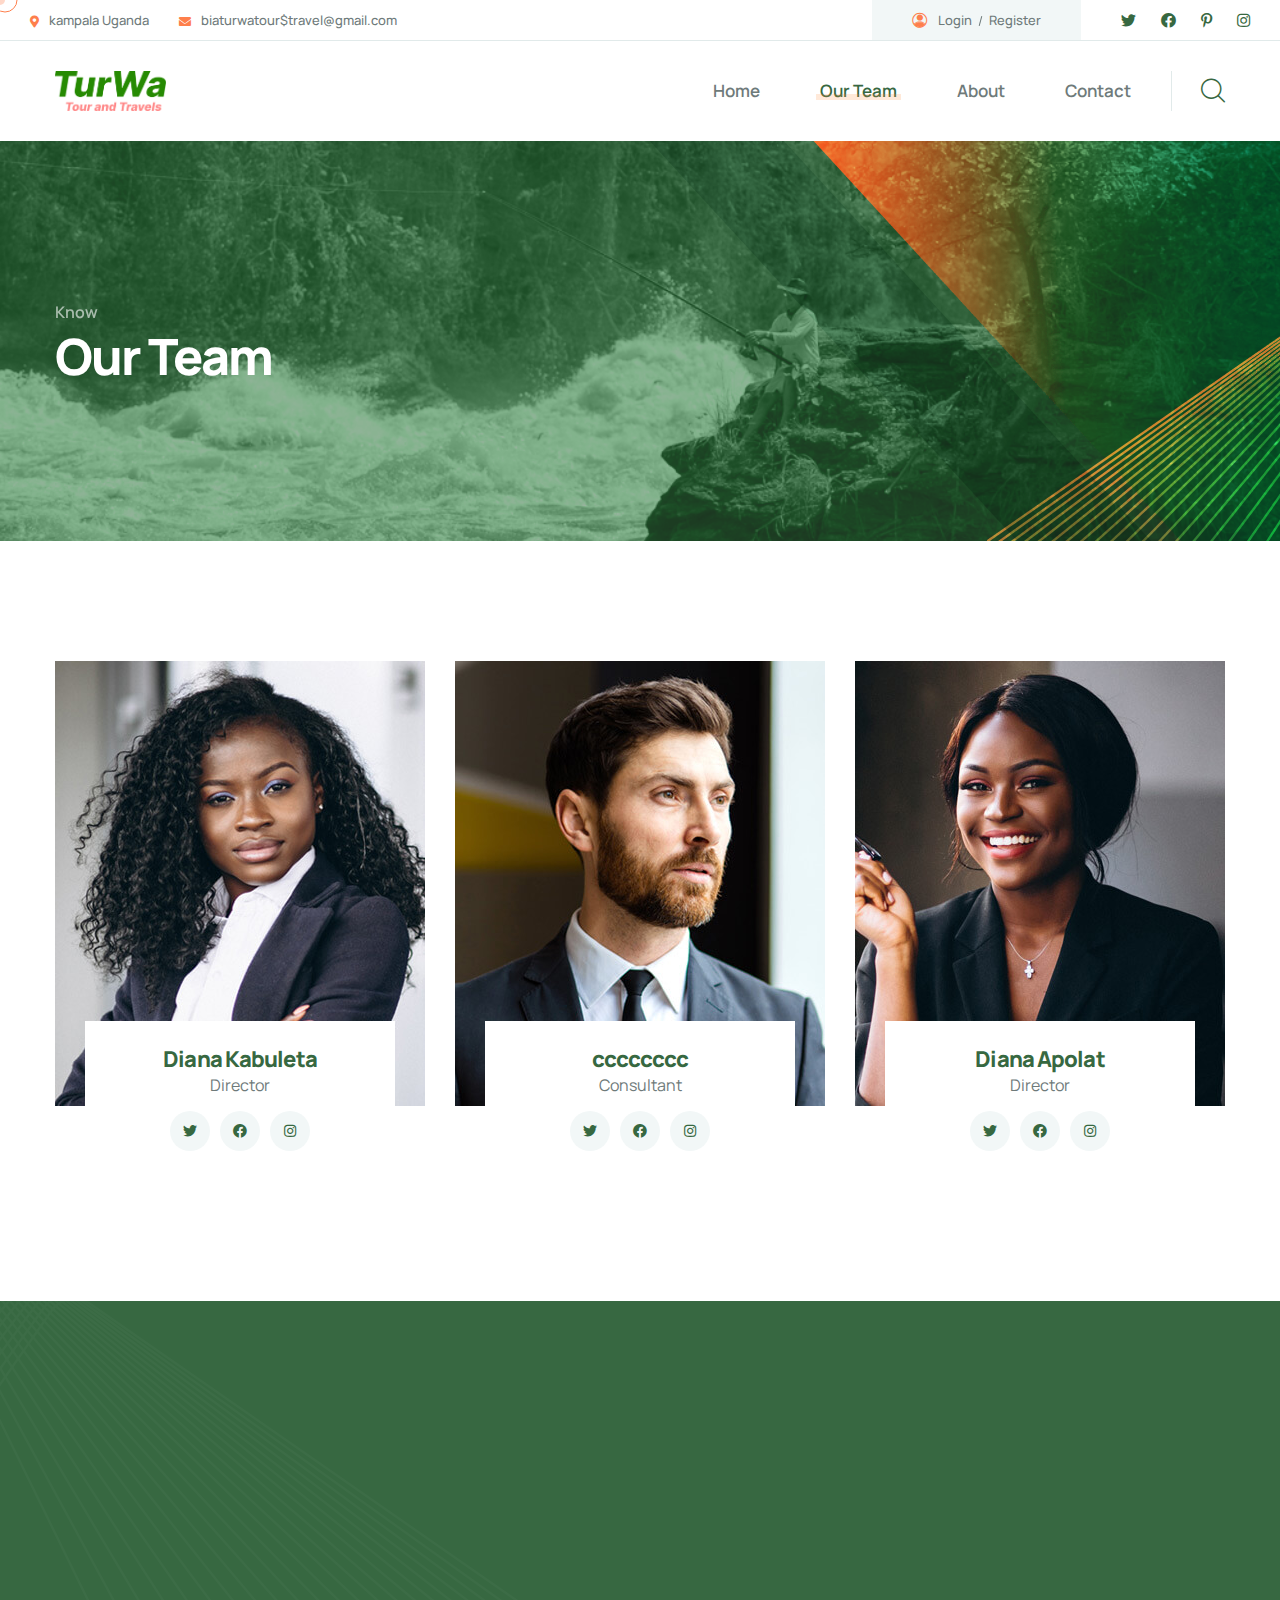
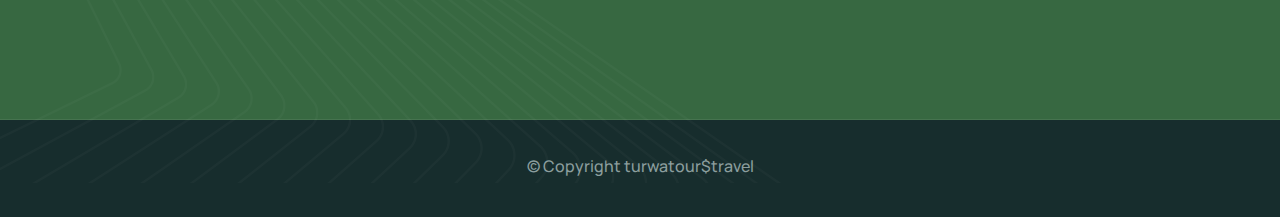
<file: team.html>
<!DOCTYPE html>
<html lang="en">


<!-- Mirrored from qrowd-html.vercel.app/main-html/team.html by HTTrack Website Copier/3.x [XR&CO'2014], Thu, 23 Mar 2023 04:25:22 GMT -->
<!-- Added by HTTrack --><meta http-equiv="content-type" content="text/html;charset=utf-8" /><!-- /Added by HTTrack -->
<head>
    <meta charset="UTF-8" />
    <meta name="viewport" content="width=device-width, initial-scale=1.0" />
    <title>Our Team  </title>
    <!-- favicons Icons -->
    <link rel="apple-touch-icon" sizes="180x180" href="assets/images/favicons/apple-touch-icon.png" />
    <link rel="icon" type="image/png" sizes="32x32" href="assets/images/favicons/favicon-32x32.png" />
    <link rel="icon" type="image/png" sizes="16x16" href="assets/images/favicons/favicon-16x16.png" />
    <link rel="manifest" href="assets/images/favicons/site.webmanifest" />
    <meta name="description" />

    <!-- fonts -->
    <link rel="preconnect" href="https://fonts.googleapis.com/">

    <link rel="preconnect" href="https://fonts.gstatic.com/" crossorigin>

    <link href="https://fonts.googleapis.com/css2?family=Manrope:wght@200;300;400;500;600;700;800&amp;display=swap"
        rel="stylesheet">

    <link rel="stylesheet" href="assets/vendors/bootstrap/css/bootstrap.min.css" />
    <link rel="stylesheet" href="assets/vendors/animate/animate.min.css" />
    <link rel="stylesheet" href="assets/vendors/animate/custom-animate.css" />
    <link rel="stylesheet" href="assets/vendors/fontawesome/css/all.min.css" />
    <link rel="stylesheet" href="assets/vendors/jarallax/jarallax.css" />
    <link rel="stylesheet" href="assets/vendors/jquery-magnific-popup/jquery.magnific-popup.css" />
    <link rel="stylesheet" href="assets/vendors/nouislider/nouislider.min.css" />
    <link rel="stylesheet" href="assets/vendors/nouislider/nouislider.pips.css" />
    <link rel="stylesheet" href="assets/vendors/odometer/odometer.min.css" />
    <link rel="stylesheet" href="assets/vendors/swiper/swiper.min.css" />
    <link rel="stylesheet" href="assets/vendors/qrowd-icons/style.css">
    <link rel="stylesheet" href="assets/vendors/tiny-slider/tiny-slider.min.css" />
    <link rel="stylesheet" href="assets/vendors/reey-font/stylesheet.css" />
    <link rel="stylesheet" href="assets/vendors/owl-carousel/owl.carousel.min.css" />
    <link rel="stylesheet" href="assets/vendors/owl-carousel/owl.theme.default.min.css" />
    <link rel="stylesheet" href="assets/vendors/bxslider/jquery.bxslider.css" />
    <link rel="stylesheet" href="assets/vendors/bootstrap-select/css/bootstrap-select.min.css" />
    <link rel="stylesheet" href="assets/vendors/vegas/vegas.min.css" />
    <link rel="stylesheet" href="assets/vendors/jquery-ui/jquery-ui.css" />
    <link rel="stylesheet" href="assets/vendors/timepicker/timePicker.css" />

    <!-- template styles -->
    <link rel="stylesheet" href="assets/css/qrowd.css" />
    <link rel="stylesheet" href="assets/css/qrowd-responsive.css" />
</head>

<body class="custom-cursor">

    <div class="custom-cursor__cursor"></div>
    <div class="custom-cursor__cursor-two"></div>





    <div class="preloader">
        <div class="preloader__image"></div>
    </div>
    <!-- /.preloader -->


    <div class="page-wrapper">
        <header class="main-header">
            <div class="main-header__top">
                <div class="main-header__top-inner">
                    <div class="main-header__top-left">
                        <ul class="list-unstyled main-header__contact-list">
                            <li>
                                <div class="icon">
                                    <i class="fas fa-map-marker-alt"></i>
                                </div>
                                <div class="text">
                                    <p>kampala Uganda</p>
                                </div>
                            </li>
                            <li>
                                <div class="icon">
                                    <i class="fas fa-envelope"></i>
                                </div>
                                <div class="text">
                                    <p><a href="mailto:biaturwatour$travel@gmail.com">biaturwatour$travel@gmail.com</a></p>
                                </div>
                            </li>
                        </ul>
                    </div>
                    <div class="main-header__top-right">
                        <div class="main-header__login">
                            <ul class="list-unstyled main-header__login-list">
                                <li><a href="login-register.html"> <i class="icon-account"></i> Login</a></li>
                                <li><a href="login-register.html">Register</a></li>
                            </ul>
                        </div>
                        <div class="main-header__social">
                            <a href="#"><i class="fab fa-twitter"></i></a>
                            <a href="#"><i class="fab fa-facebook"></i></a>
                            <a href="#"><i class="fab fa-pinterest-p"></i></a>
                            <a href="#"><i class="fab fa-instagram"></i></a>
                        </div>
                    </div>
                </div>
            </div>
            <nav class="main-menu main-menu-three">
                <div class="container">
                    <div class="main-menu-three__wrapper">
                        <div class="main-menu-three__left">
                            <div class="main-menu-three__logo">
                                <a href="index.html"><img src="assets/images/resources/BiaTurwa Tour and Travels.png"  style="height: 40px;" alt=""></a>
                            </div>
                        </div>
                        <div class="main-menu-three__right">
                            <div class="main-menu-three__main-menu-box">
                                <a href="#" class="mobile-nav__toggler"><i class="fa fa-bars"></i></a>
                                <ul class="main-menu__list">
                                    <li class="megamenu">
                                        <a href="index.html">Home </a>
                                    </li>
                                    <!-- <li class="dropdown">
                                        <a href="product-details.html">Destinations</a>
                                    </li> -->
                                    <li class="current megamenu">
                                        <a href="./team.html">Our Team</a>
                                    </li>
                                    <li class="megamenu">
                                        <a href="about.html">About</a>
                                    </li>
                                    
                                    <li>
                                        <a href="contact.html">Contact</a>
                                    </li>
                                </ul>
                            </div>
                            <div class="main-menu-three__search-box">
                                <a href="#" class="main-menu-three__search search-toggler icon-magnifying-glass"></a>
                            </div>
                        </div>
                    </div>
                </div>
            </nav>
        </header>

        <div class="stricky-header stricked-menu main-menu">
            <div class="sticky-header__content"></div><!-- /.sticky-header__content -->
        </div><!-- /.stricky-header -->

        <!--Page Header Start-->
        <section class="page-header">
            <div class="page-header-bg" style="background-image: url(assets/images/backgrounds/160227_110757_MPM0783.jpg)">
            </div>
            <div class="page-header-shape-1 float-bob-x">
                <img src="assets/images/shapes/page-header-shape-1.png" alt="">
            </div>
            <div class="page-header-shape-2 float-bob-y">
                <img src="assets/images/shapes/page-header-shape-2.png" alt="">
            </div>
            <div class="page-header-shape-3 float-bob-x">
                <img src="assets/images/shapes/page-header-shape-3.png" alt="">
            </div>
            <div class="container">
                <div class="page-header__inner">
                    <ul class="thm-breadcrumb list-unstyled">
                        <!-- <li><a href="index.html">Home</a></li>
                        <li><span>/</span></li> -->
                        <li>Know</li>
                    </ul>
                    <h2>Our Team</h2>
                </div>
            </div>
        </section>
        <!--Page Header End-->

        <!--Team Page Start-->
        <section class="team-page">
            <div class="container">
                <div class="row">
                   
                    <div class="col-xl-4 col-lg-4 col-md-6 wow fadeInUp" data-wow-delay="400ms">
                        <!--Team One Single Start-->
                        <div class="team-one__single">
                            <div class="team-one__img">
                                <img src="assets/images/team/team-1-4.jpg" alt="">
                            </div>
                            <div class="team-one__content">
                                <h3 class="team-one__name"><a>Diana Kabuleta</a></h3>
                                <p class="team-one__sub-title">Director</p>
                                <div class="team-one__social">
                                    <a href="#"><i class="fab fa-twitter"></i></a>
                                    <a href="#"><i class="fab fa-facebook"></i></a>
                                    <a href="#"><i class="fab fa-instagram"></i></a>
                                </div>
                            </div>
                        </div>
                        <!--Team One Single End-->
                    </div>
                    <div class="col-xl-4 col-lg-4 col-md-6 wow fadeInUp" data-wow-delay="500ms">
                        <!--Team One Single Start-->
                        <div class="team-one__single">
                            <div class="team-one__img">
                                <img src="assets/images/team/team-1-5.jpg" alt="">
                            </div>
                            <div class="team-one__content">
                                <h3 class="team-one__name"><a href="team.html">cccccccc</a></h3>
                                <p class="team-one__sub-title">Consultant</p>
                                <div class="team-one__social">
                                    <a href="#"><i class="fab fa-twitter"></i></a>
                                    <a href="#"><i class="fab fa-facebook"></i></a>
                                    <a href="#"><i class="fab fa-instagram"></i></a>
                                </div>
                            </div>
                        </div>
                        <!--Team One Single End-->
                    </div>
                    <div class="col-xl-4 col-lg-4 col-md-6 wow fadeInUp" data-wow-delay="600ms">
                        <!--Team One Single Start-->
                        <div class="team-one__single">
                            <div class="team-one__img">
                                <img src="assets/images/team/team-1-6.jpg" alt="">
                            </div>
                            <div class="team-one__content">
                                <h3 class="team-one__name"><a href="team.html">Diana Apolat</a></h3>
                                <p class="team-one__sub-title">Director</p>
                                <div class="team-one__social">
                                    <a href="#"><i class="fab fa-twitter"></i></a>
                                    <a href="#"><i class="fab fa-facebook"></i></a>
                                    <a href="#"><i class="fab fa-instagram"></i></a>
                                </div>
                            </div>
                        </div>
                        <!--Team One Single End-->
                    </div>
                </div>
            </div>
        </section>
        <!--Team Page End-->

        <!--Site Footer Start-->
        <footer class="site-footer">
            <div class="site-footer__top">
                <div class="site-footer__shape-1 float-bob-x">
                    <img src="assets/images/shapes/site-footer-shape-1.png" alt="">
                </div>
                <div class="container">
                    <div class="row">
                        <div class="col-xl-4 col-lg-6 col-md-6 wow fadeInUp" data-wow-delay="100ms">
                            <div class="footer-widget__column footer-widget__about">
                                <div class="footer-widget__logo">
                                    <a href="#"><img  src="assets/images/resources/BiaTurwa Tour and Travels.png"  style="height: 40px;" alt=""></a>
                                </div>
                                <div class="footer-widget__about-text-box">
                                    <p class="footer-widget__about-text">Expirence the pearl of Africa .</p>
                                </div>
                                <form class="footer-widget__subscribe-box">
                                    <div class="footer-widget__subscribe-input-box">
                                        <input type="email" placeholder="Email address" name="email">
                                        <button type="submit" class="footer-widget__subscribe-btn"><img
                                                src="assets/images/icon/paper-plan.png" alt=""></button>
                                    </div>
                                </form>
                            </div>
                        </div>
                        <div class="col-xl-2 col-lg-6 col-md-6 wow fadeInUp" data-wow-delay="200ms">
                            <div class="footer-widget__column footer-widget__Explore">
                                <div class="footer-widget__title-box">
                                    <h3 class="footer-widget__title">About</h3>
                                </div>
                                <ul class="footer-widget__Explore-list list-unstyled">
                                    <li><a href="about.html">TuWra</a></li>
                                    <li><a href="about.html">bookings</a></li>
                                    <li><a href="news.html">Success Stories</a></li>
                                </ul>
                            </div>
                        </div>
                        <div class="col-xl-2 col-lg-6 col-md-6 wow fadeInUp" data-wow-delay="300ms">
                            <div class="footer-widget__column footer-widget__Fundraising">
                                <div class="footer-widget__title-box">
                                    <h3 class="footer-widget__title">Media</h3>
                                </div>
                                <ul class="footer-widget__Explore-list list-unstyled">
                                    <li><a href="#"><i class="fab fa-twitter"></i></a></li>
                                    <li><a href="#"><i class="fab fa-facebook"></i></a></li>
                                    <li><a href="#"><i class="fab fa-instagram"></i></a></li>
                                </ul>
                            </div>
                        </div>
                        <div class="col-xl-4 col-lg-6 col-md-6 wow fadeInUp" data-wow-delay="400ms">
                            <div class="footer-widget__column footer-widget__Contact">
                                <div class="footer-widget__title-box">
                                    <h3 class="footer-widget__title">Contact</h3>
                                </div>
                                <ul class="footer-widget__Contact-list list-unstyled">
                                    <li>
                                        <div class="icon">
                                            <span class="icon-telephone"></span>
                                        </div>
                                        <div class="text">
                                            <p><a href="tel:+256754930719">+256754930719</a></p>
                                        </div>
                                    </li>
                                    <li>
                                        <div class="icon">
                                            <span class="icon-email"></span>
                                        </div>
                                        <div class="text">
                                            <p><a href="mailto:turwatour$travel@gmail.com">turwatour$travel@gmail.com</a></p>
                                        </div>
                                    </li>
                                    <li>
                                        <div class="icon">
                                            <span class="icon-pin"></span>
                                        </div>
                                        <div class="text">
                                            <p>Kampala, Uganda</p>
                                        </div>
                                    </li>
                                </ul>
                                <!-- <div class="site-footer__social">
                                    <a href="#"><i class="fab fa-twitter"></i></a>
                                    <a href="#"><i class="fab fa-facebook"></i></a>
                                    <a href="#"><i class="fab fa-pinterest-p"></i></a>
                                    <a href="#"><i class="fab fa-instagram"></i></a>
                                </div> -->
                            </div>
                        </div>
                    </div>
                </div>
            </div>
            <div class="site-footer__bottom">
                <div class="container">
                    <div class="row">
                        <div class="col-xl-12">
                            <div class="site-footer__bottom-inner">
                                <p class="site-footer__bottom-text">© Copyright turwatour$travel</a></p>
                            </div>
                        </div>
                    </div>
                </div>
            </div>
        </footer>
        <!--Site Footer End-->


    </div><!-- /.page-wrapper -->


    <div class="mobile-nav__wrapper">
        <div class="mobile-nav__overlay mobile-nav__toggler"></div>
        <!-- /.mobile-nav__overlay -->
        <div class="mobile-nav__content">
            <span class="mobile-nav__close mobile-nav__toggler"><i class="fa fa-times"></i></span>

            <div class="logo-box">
                <a href="index.html" aria-label="logo image"><img src="assets/images/resources/BiaTurwa Tour and Travels.png" width="143"
                        alt="" /></a>
            </div>
            <!-- /.logo-box -->
            <div class="mobile-nav__container"></div>
            <!-- /.mobile-nav__container -->

            <ul class="mobile-nav__contact list-unstyled">
                <li>
                    <i class="fa fa-envelope"></i>
                    <a href="mailto:turwatour$travel@gmail.com">turwatour$travel@gmail.com</a>
                </li>
                <li>
                    <i class="fa fa-phone-alt"></i>
                    <a href="tel:+256754930719">+256754930719</a>
                </li>
            </ul><!-- /.mobile-nav__contact -->



        </div>
        <!-- /.mobile-nav__content -->
    </div>
    <!-- /.mobile-nav__wrapper -->

    <div class="search-popup">
        <div class="search-popup__overlay search-toggler"></div>
        <!-- /.search-popup__overlay -->
        <div class="search-popup__content">
            <form action="#">
                <label for="search" class="sr-only">search here</label><!-- /.sr-only -->
                <input type="text" id="search" placeholder="Search Here..." />
                <button type="submit" aria-label="search submit" class="thm-btn">
                    <i class="icon-magnifying-glass"></i>
                </button>
            </form>
        </div>
        <!-- /.search-popup__content -->
    </div>
    <!-- /.search-popup -->

    <a href="#" data-target="html" class="scroll-to-target scroll-to-top"><i class="icon-right-arrow"></i></a>


    <script src="assets/vendors/jquery/jquery-3.6.0.min.js"></script>
    <script src="assets/vendors/bootstrap/js/bootstrap.bundle.min.js"></script>
    <script src="assets/vendors/jarallax/jarallax.min.js"></script>
    <script src="assets/vendors/jquery-ajaxchimp/jquery.ajaxchimp.min.js"></script>
    <script src="assets/vendors/jquery-appear/jquery.appear.min.js"></script>
    <script src="assets/vendors/jquery-circle-progress/jquery.circle-progress.min.js"></script>
    <script src="assets/vendors/jquery-magnific-popup/jquery.magnific-popup.min.js"></script>
    <script src="assets/vendors/jquery-validate/jquery.validate.min.js"></script>
    <script src="assets/vendors/nouislider/nouislider.min.js"></script>
    <script src="assets/vendors/odometer/odometer.min.js"></script>
    <script src="assets/vendors/swiper/swiper.min.js"></script>
    <script src="assets/vendors/tiny-slider/tiny-slider.min.js"></script>
    <script src="assets/vendors/wnumb/wNumb.min.js"></script>
    <script src="assets/vendors/wow/wow.js"></script>
    <script src="assets/vendors/isotope/isotope.js"></script>
    <script src="assets/vendors/countdown/countdown.min.js"></script>
    <script src="assets/vendors/owl-carousel/owl.carousel.min.js"></script>
    <script src="assets/vendors/bxslider/jquery.bxslider.min.js"></script>
    <script src="assets/vendors/bootstrap-select/js/bootstrap-select.min.js"></script>
    <script src="assets/vendors/vegas/vegas.min.js"></script>
    <script src="assets/vendors/jquery-ui/jquery-ui.js"></script>
    <script src="assets/vendors/timepicker/timePicker.js"></script>
    <script src="assets/vendors/circleType/jquery.circleType.js"></script>
    <script src="assets/vendors/circleType/jquery.lettering.min.js"></script>




    <!-- template js -->
    <script src="assets/js/qrowd.js"></script>
</body>


<!-- Mirrored from qrowd-html.vercel.app/main-html/team.html by HTTrack Website Copier/3.x [XR&CO'2014], Thu, 23 Mar 2023 04:25:23 GMT -->
</html>
</file>
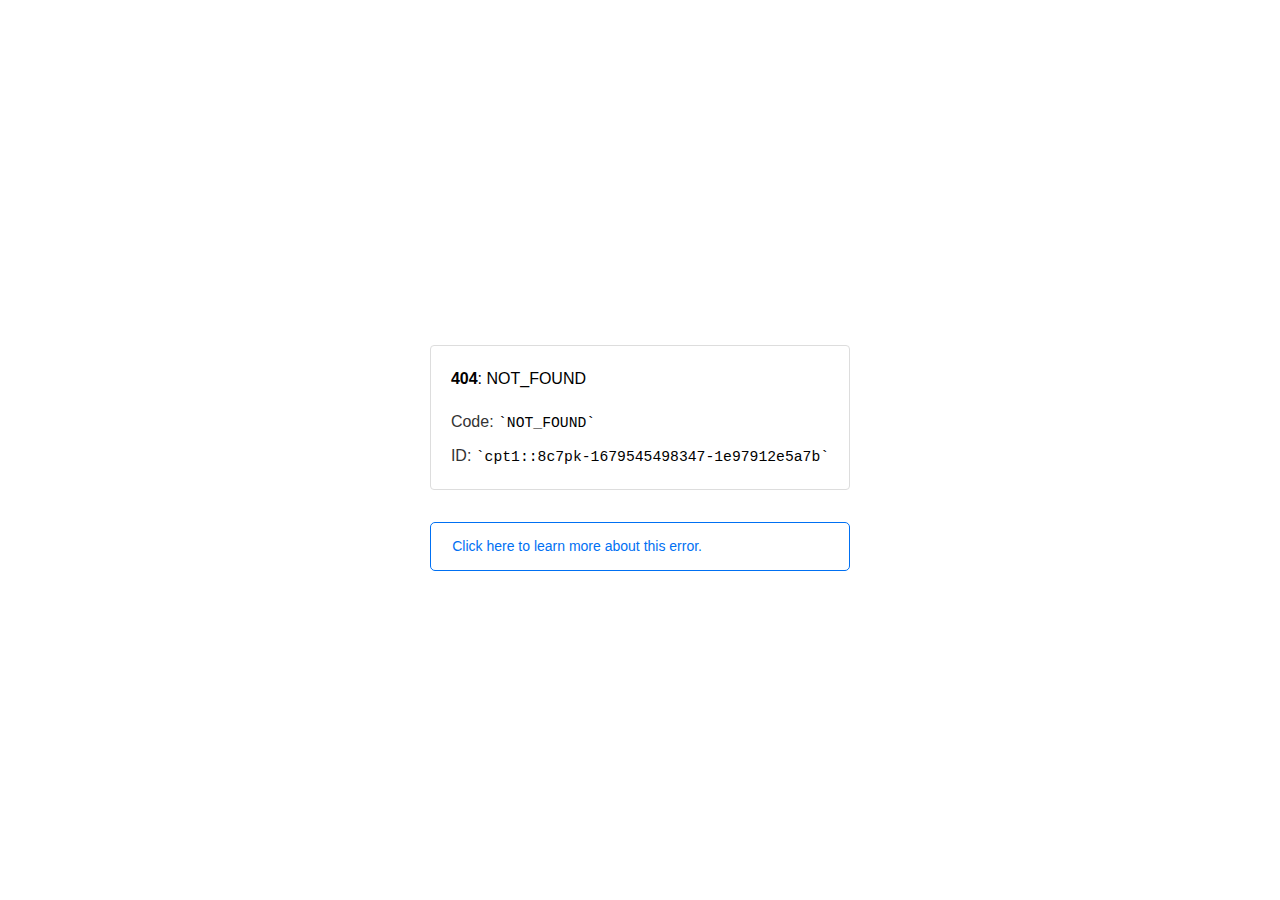
<file: assets/images/brand/brand--1-4.html>
<!doctype html><html lang=en><meta charset=utf-8><meta name=viewport content="width=device-width,initial-scale=1"><meta name=theme-color content=#000><title>404: NOT_FOUND</title><style>html{font-size:62.5%;box-sizing:border-box;height:-webkit-fill-available}*,::after,::before{box-sizing:inherit}body{font-family:sf pro text,sf pro icons,helvetica neue,helvetica,arial,sans-serif;font-size:1.6rem;line-height:1.65;word-break:break-word;font-kerning:auto;font-variant:normal;-webkit-font-smoothing:antialiased;-moz-osx-font-smoothing:grayscale;text-rendering:optimizeLegibility;hyphens:auto;height:100vh;height:-webkit-fill-available;max-height:100vh;max-height:-webkit-fill-available;margin:0}::selection{background:#79ffe1}::-moz-selection{background:#79ffe1}a{cursor:pointer;color:#0070f3;text-decoration:none;transition:all .2s ease;border-bottom:1px solid #0000}a:hover{border-bottom:1px solid #0070f3}ul{padding:0;margin-left:1.5em;list-style-type:none}li{margin-bottom:10px}ul li:before{content:'\02013'}li:before{display:inline-block;color:#ccc;position:absolute;margin-left:-18px;transition:color .2s ease}code{font-family:Menlo,Monaco,Lucida Console,Liberation Mono,DejaVu Sans Mono,Bitstream Vera Sans Mono,Courier New,monospace,serif;font-size:.92em}code:after,code:before{content:'`'}.container{display:flex;justify-content:center;flex-direction:column;min-height:100%}main{max-width:80rem;padding:4rem 6rem;margin:auto}ul{margin-bottom:32px}.error-title{font-size:2rem;padding-left:22px;line-height:1.5;margin-bottom:24px}.error-title-guilty{border-left:2px solid #ed367f}.error-title-innocent{border-left:2px solid #59b89c}main p{color:#333}.devinfo-container{border:1px solid #ddd;border-radius:4px;padding:2rem;display:flex;flex-direction:column;margin-bottom:32px}.error-code{margin:0;font-size:1.6rem;color:#000;margin-bottom:1.6rem}.devinfo-line{color:#333}.devinfo-line code,code,li{color:#000}.devinfo-line:not(:last-child){margin-bottom:8px}.docs-link,.contact-link{font-weight:500}header,footer,footer a{display:flex;justify-content:center;align-items:center}header,footer{min-height:100px;height:100px}header{border-bottom:1px solid #eaeaea}header h1{font-size:1.8rem;margin:0;font-weight:500}header p{font-size:1.3rem;margin:0;font-weight:500}.header-item{display:flex;padding:0 2rem;margin:2rem 0;text-decoration:line-through;color:#999}.header-item.active{color:#ff0080;text-decoration:none}.header-item.first{border-right:1px solid #eaeaea}.header-item-content{display:flex;flex-direction:column}.header-item-icon{margin-right:1rem;margin-top:.6rem}footer{border-top:1px solid #eaeaea}footer a{color:#000}footer a:hover{border-bottom-color:#0000}footer svg{margin-left:.8rem}.note{padding:8pt 16pt;border-radius:5px;border:1px solid #0070f3;font-size:14px;line-height:1.8;color:#0070f3}@media(max-width:500px){.devinfo-container .devinfo-line code{margin-top:.4rem}.devinfo-container .devinfo-line:not(:last-child){margin-bottom:1.6rem}.devinfo-container{margin-bottom:0}header{flex-direction:column;height:auto;min-height:auto;align-items:flex-start}.header-item.first{border-right:none;margin-bottom:0}main{padding:1rem 2rem}body{font-size:1.4rem;line-height:1.55}footer{display:none}.note{margin-top:16px}}</style><div class=container><main><p class=devinfo-container><span class=error-code><strong>404</strong>: NOT_FOUND</span>
<span class=devinfo-line>Code: <code>NOT_FOUND</code></span>
<span class=devinfo-line>ID: <code>cpt1::8c7pk-1679545498347-1e97912e5a7b</code></p><a href=https://vercel.link/404><div class=note>Click here to learn more about this error.</div></a></main></div>
</file>
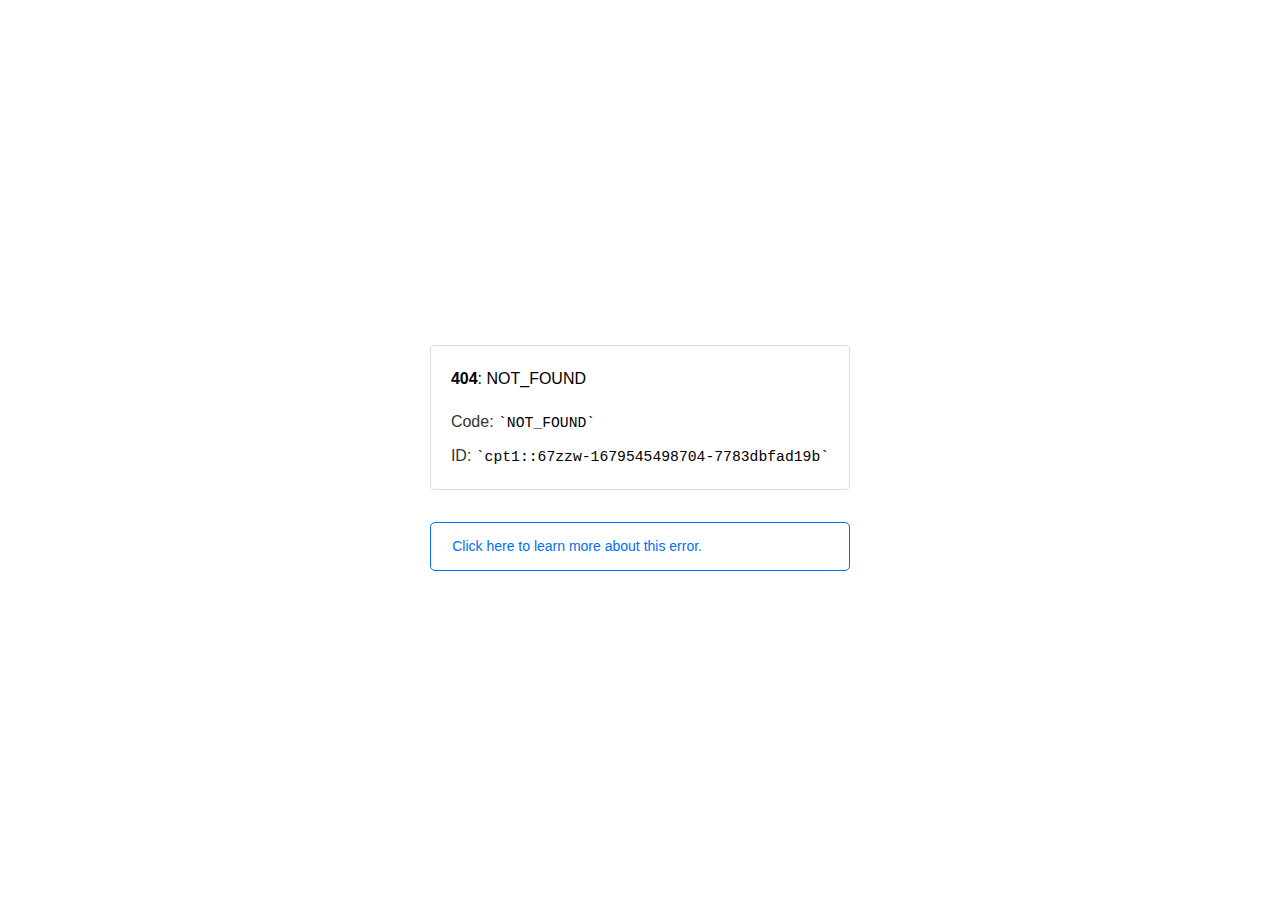
<file: assets/images/brand/brand--1-5.html>
<!doctype html><html lang=en><meta charset=utf-8><meta name=viewport content="width=device-width,initial-scale=1"><meta name=theme-color content=#000><title>404: NOT_FOUND</title><style>html{font-size:62.5%;box-sizing:border-box;height:-webkit-fill-available}*,::after,::before{box-sizing:inherit}body{font-family:sf pro text,sf pro icons,helvetica neue,helvetica,arial,sans-serif;font-size:1.6rem;line-height:1.65;word-break:break-word;font-kerning:auto;font-variant:normal;-webkit-font-smoothing:antialiased;-moz-osx-font-smoothing:grayscale;text-rendering:optimizeLegibility;hyphens:auto;height:100vh;height:-webkit-fill-available;max-height:100vh;max-height:-webkit-fill-available;margin:0}::selection{background:#79ffe1}::-moz-selection{background:#79ffe1}a{cursor:pointer;color:#0070f3;text-decoration:none;transition:all .2s ease;border-bottom:1px solid #0000}a:hover{border-bottom:1px solid #0070f3}ul{padding:0;margin-left:1.5em;list-style-type:none}li{margin-bottom:10px}ul li:before{content:'\02013'}li:before{display:inline-block;color:#ccc;position:absolute;margin-left:-18px;transition:color .2s ease}code{font-family:Menlo,Monaco,Lucida Console,Liberation Mono,DejaVu Sans Mono,Bitstream Vera Sans Mono,Courier New,monospace,serif;font-size:.92em}code:after,code:before{content:'`'}.container{display:flex;justify-content:center;flex-direction:column;min-height:100%}main{max-width:80rem;padding:4rem 6rem;margin:auto}ul{margin-bottom:32px}.error-title{font-size:2rem;padding-left:22px;line-height:1.5;margin-bottom:24px}.error-title-guilty{border-left:2px solid #ed367f}.error-title-innocent{border-left:2px solid #59b89c}main p{color:#333}.devinfo-container{border:1px solid #ddd;border-radius:4px;padding:2rem;display:flex;flex-direction:column;margin-bottom:32px}.error-code{margin:0;font-size:1.6rem;color:#000;margin-bottom:1.6rem}.devinfo-line{color:#333}.devinfo-line code,code,li{color:#000}.devinfo-line:not(:last-child){margin-bottom:8px}.docs-link,.contact-link{font-weight:500}header,footer,footer a{display:flex;justify-content:center;align-items:center}header,footer{min-height:100px;height:100px}header{border-bottom:1px solid #eaeaea}header h1{font-size:1.8rem;margin:0;font-weight:500}header p{font-size:1.3rem;margin:0;font-weight:500}.header-item{display:flex;padding:0 2rem;margin:2rem 0;text-decoration:line-through;color:#999}.header-item.active{color:#ff0080;text-decoration:none}.header-item.first{border-right:1px solid #eaeaea}.header-item-content{display:flex;flex-direction:column}.header-item-icon{margin-right:1rem;margin-top:.6rem}footer{border-top:1px solid #eaeaea}footer a{color:#000}footer a:hover{border-bottom-color:#0000}footer svg{margin-left:.8rem}.note{padding:8pt 16pt;border-radius:5px;border:1px solid #0070f3;font-size:14px;line-height:1.8;color:#0070f3}@media(max-width:500px){.devinfo-container .devinfo-line code{margin-top:.4rem}.devinfo-container .devinfo-line:not(:last-child){margin-bottom:1.6rem}.devinfo-container{margin-bottom:0}header{flex-direction:column;height:auto;min-height:auto;align-items:flex-start}.header-item.first{border-right:none;margin-bottom:0}main{padding:1rem 2rem}body{font-size:1.4rem;line-height:1.55}footer{display:none}.note{margin-top:16px}}</style><div class=container><main><p class=devinfo-container><span class=error-code><strong>404</strong>: NOT_FOUND</span>
<span class=devinfo-line>Code: <code>NOT_FOUND</code></span>
<span class=devinfo-line>ID: <code>cpt1::67zzw-1679545498704-7783dbfad19b</code></p><a href=https://vercel.link/404><div class=note>Click here to learn more about this error.</div></a></main></div>
</file>
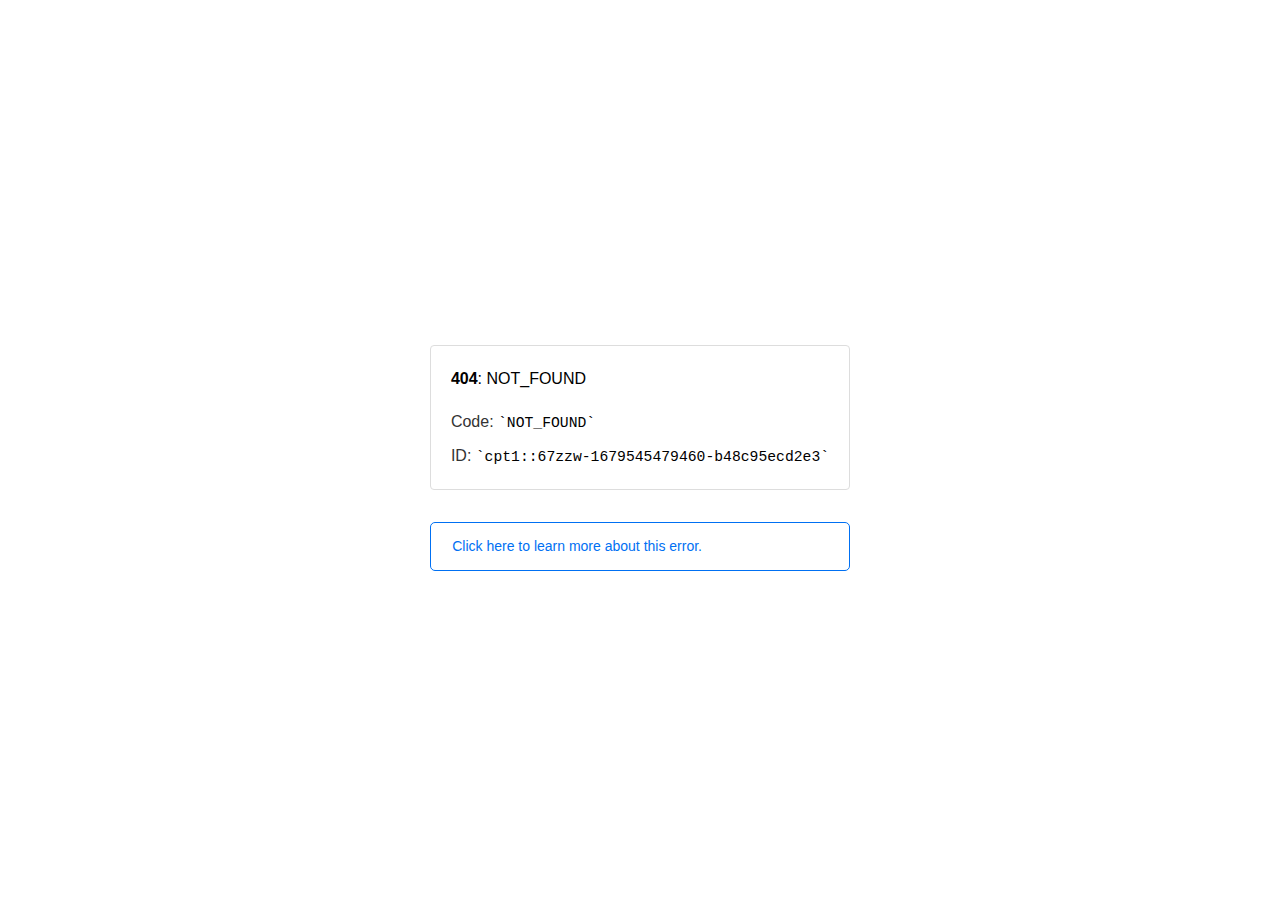
<file: assets/vendors/owl-carousel/owl.video.play.html>
<!doctype html><html lang=en><meta charset=utf-8><meta name=viewport content="width=device-width,initial-scale=1"><meta name=theme-color content=#000><title>404: NOT_FOUND</title><style>html{font-size:62.5%;box-sizing:border-box;height:-webkit-fill-available}*,::after,::before{box-sizing:inherit}body{font-family:sf pro text,sf pro icons,helvetica neue,helvetica,arial,sans-serif;font-size:1.6rem;line-height:1.65;word-break:break-word;font-kerning:auto;font-variant:normal;-webkit-font-smoothing:antialiased;-moz-osx-font-smoothing:grayscale;text-rendering:optimizeLegibility;hyphens:auto;height:100vh;height:-webkit-fill-available;max-height:100vh;max-height:-webkit-fill-available;margin:0}::selection{background:#79ffe1}::-moz-selection{background:#79ffe1}a{cursor:pointer;color:#0070f3;text-decoration:none;transition:all .2s ease;border-bottom:1px solid #0000}a:hover{border-bottom:1px solid #0070f3}ul{padding:0;margin-left:1.5em;list-style-type:none}li{margin-bottom:10px}ul li:before{content:'\02013'}li:before{display:inline-block;color:#ccc;position:absolute;margin-left:-18px;transition:color .2s ease}code{font-family:Menlo,Monaco,Lucida Console,Liberation Mono,DejaVu Sans Mono,Bitstream Vera Sans Mono,Courier New,monospace,serif;font-size:.92em}code:after,code:before{content:'`'}.container{display:flex;justify-content:center;flex-direction:column;min-height:100%}main{max-width:80rem;padding:4rem 6rem;margin:auto}ul{margin-bottom:32px}.error-title{font-size:2rem;padding-left:22px;line-height:1.5;margin-bottom:24px}.error-title-guilty{border-left:2px solid #ed367f}.error-title-innocent{border-left:2px solid #59b89c}main p{color:#333}.devinfo-container{border:1px solid #ddd;border-radius:4px;padding:2rem;display:flex;flex-direction:column;margin-bottom:32px}.error-code{margin:0;font-size:1.6rem;color:#000;margin-bottom:1.6rem}.devinfo-line{color:#333}.devinfo-line code,code,li{color:#000}.devinfo-line:not(:last-child){margin-bottom:8px}.docs-link,.contact-link{font-weight:500}header,footer,footer a{display:flex;justify-content:center;align-items:center}header,footer{min-height:100px;height:100px}header{border-bottom:1px solid #eaeaea}header h1{font-size:1.8rem;margin:0;font-weight:500}header p{font-size:1.3rem;margin:0;font-weight:500}.header-item{display:flex;padding:0 2rem;margin:2rem 0;text-decoration:line-through;color:#999}.header-item.active{color:#ff0080;text-decoration:none}.header-item.first{border-right:1px solid #eaeaea}.header-item-content{display:flex;flex-direction:column}.header-item-icon{margin-right:1rem;margin-top:.6rem}footer{border-top:1px solid #eaeaea}footer a{color:#000}footer a:hover{border-bottom-color:#0000}footer svg{margin-left:.8rem}.note{padding:8pt 16pt;border-radius:5px;border:1px solid #0070f3;font-size:14px;line-height:1.8;color:#0070f3}@media(max-width:500px){.devinfo-container .devinfo-line code{margin-top:.4rem}.devinfo-container .devinfo-line:not(:last-child){margin-bottom:1.6rem}.devinfo-container{margin-bottom:0}header{flex-direction:column;height:auto;min-height:auto;align-items:flex-start}.header-item.first{border-right:none;margin-bottom:0}main{padding:1rem 2rem}body{font-size:1.4rem;line-height:1.55}footer{display:none}.note{margin-top:16px}}</style><div class=container><main><p class=devinfo-container><span class=error-code><strong>404</strong>: NOT_FOUND</span>
<span class=devinfo-line>Code: <code>NOT_FOUND</code></span>
<span class=devinfo-line>ID: <code>cpt1::67zzw-1679545479460-b48c95ecd2e3</code></p><a href=https://vercel.link/404><div class=note>Click here to learn more about this error.</div></a></main></div>
</file>
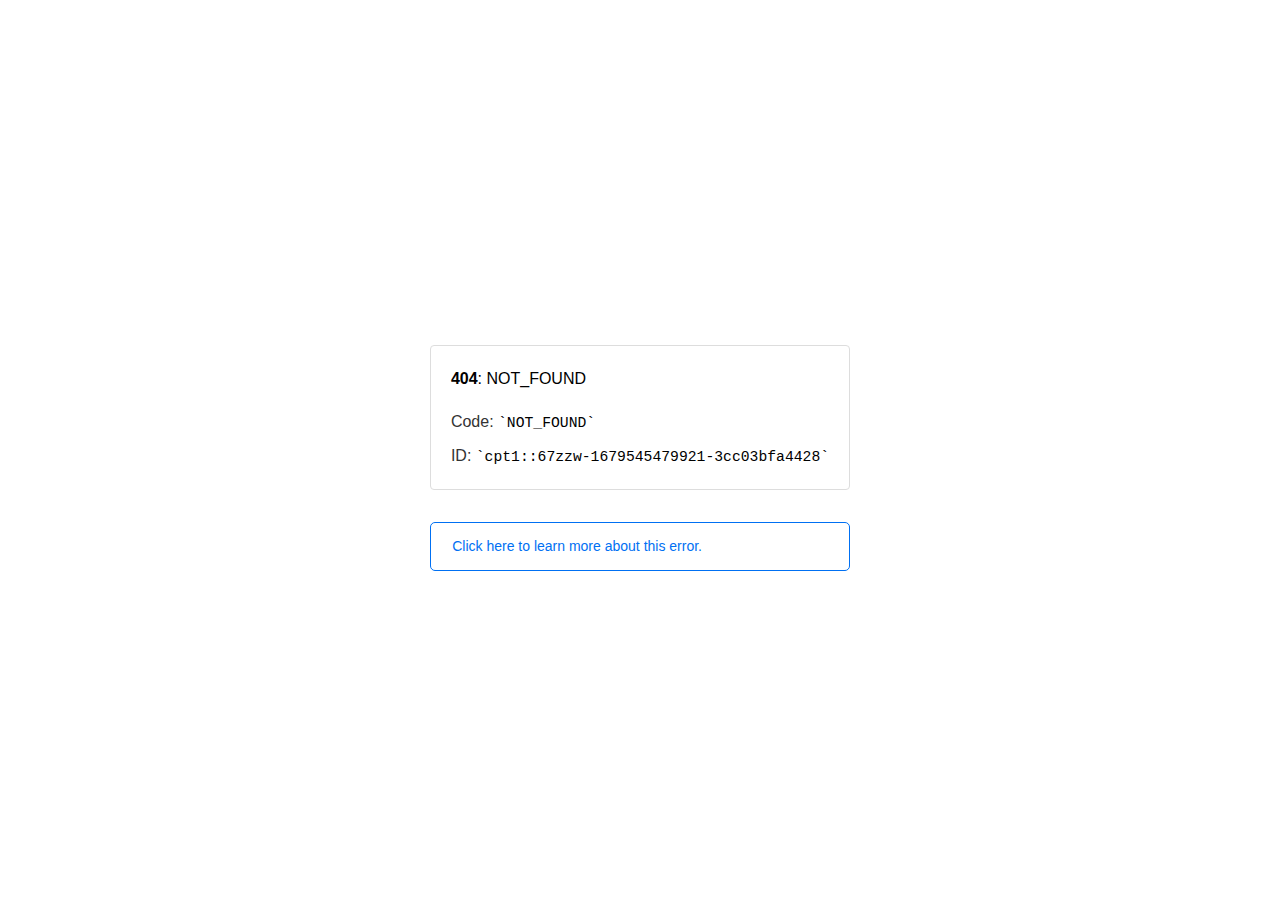
<file: assets/vendors/images/icon/bx_loader.html>
<!doctype html><html lang=en><meta charset=utf-8><meta name=viewport content="width=device-width,initial-scale=1"><meta name=theme-color content=#000><title>404: NOT_FOUND</title><style>html{font-size:62.5%;box-sizing:border-box;height:-webkit-fill-available}*,::after,::before{box-sizing:inherit}body{font-family:sf pro text,sf pro icons,helvetica neue,helvetica,arial,sans-serif;font-size:1.6rem;line-height:1.65;word-break:break-word;font-kerning:auto;font-variant:normal;-webkit-font-smoothing:antialiased;-moz-osx-font-smoothing:grayscale;text-rendering:optimizeLegibility;hyphens:auto;height:100vh;height:-webkit-fill-available;max-height:100vh;max-height:-webkit-fill-available;margin:0}::selection{background:#79ffe1}::-moz-selection{background:#79ffe1}a{cursor:pointer;color:#0070f3;text-decoration:none;transition:all .2s ease;border-bottom:1px solid #0000}a:hover{border-bottom:1px solid #0070f3}ul{padding:0;margin-left:1.5em;list-style-type:none}li{margin-bottom:10px}ul li:before{content:'\02013'}li:before{display:inline-block;color:#ccc;position:absolute;margin-left:-18px;transition:color .2s ease}code{font-family:Menlo,Monaco,Lucida Console,Liberation Mono,DejaVu Sans Mono,Bitstream Vera Sans Mono,Courier New,monospace,serif;font-size:.92em}code:after,code:before{content:'`'}.container{display:flex;justify-content:center;flex-direction:column;min-height:100%}main{max-width:80rem;padding:4rem 6rem;margin:auto}ul{margin-bottom:32px}.error-title{font-size:2rem;padding-left:22px;line-height:1.5;margin-bottom:24px}.error-title-guilty{border-left:2px solid #ed367f}.error-title-innocent{border-left:2px solid #59b89c}main p{color:#333}.devinfo-container{border:1px solid #ddd;border-radius:4px;padding:2rem;display:flex;flex-direction:column;margin-bottom:32px}.error-code{margin:0;font-size:1.6rem;color:#000;margin-bottom:1.6rem}.devinfo-line{color:#333}.devinfo-line code,code,li{color:#000}.devinfo-line:not(:last-child){margin-bottom:8px}.docs-link,.contact-link{font-weight:500}header,footer,footer a{display:flex;justify-content:center;align-items:center}header,footer{min-height:100px;height:100px}header{border-bottom:1px solid #eaeaea}header h1{font-size:1.8rem;margin:0;font-weight:500}header p{font-size:1.3rem;margin:0;font-weight:500}.header-item{display:flex;padding:0 2rem;margin:2rem 0;text-decoration:line-through;color:#999}.header-item.active{color:#ff0080;text-decoration:none}.header-item.first{border-right:1px solid #eaeaea}.header-item-content{display:flex;flex-direction:column}.header-item-icon{margin-right:1rem;margin-top:.6rem}footer{border-top:1px solid #eaeaea}footer a{color:#000}footer a:hover{border-bottom-color:#0000}footer svg{margin-left:.8rem}.note{padding:8pt 16pt;border-radius:5px;border:1px solid #0070f3;font-size:14px;line-height:1.8;color:#0070f3}@media(max-width:500px){.devinfo-container .devinfo-line code{margin-top:.4rem}.devinfo-container .devinfo-line:not(:last-child){margin-bottom:1.6rem}.devinfo-container{margin-bottom:0}header{flex-direction:column;height:auto;min-height:auto;align-items:flex-start}.header-item.first{border-right:none;margin-bottom:0}main{padding:1rem 2rem}body{font-size:1.4rem;line-height:1.55}footer{display:none}.note{margin-top:16px}}</style><div class=container><main><p class=devinfo-container><span class=error-code><strong>404</strong>: NOT_FOUND</span>
<span class=devinfo-line>Code: <code>NOT_FOUND</code></span>
<span class=devinfo-line>ID: <code>cpt1::67zzw-1679545479921-3cc03bfa4428</code></p><a href=https://vercel.link/404><div class=note>Click here to learn more about this error.</div></a></main></div>
</file>
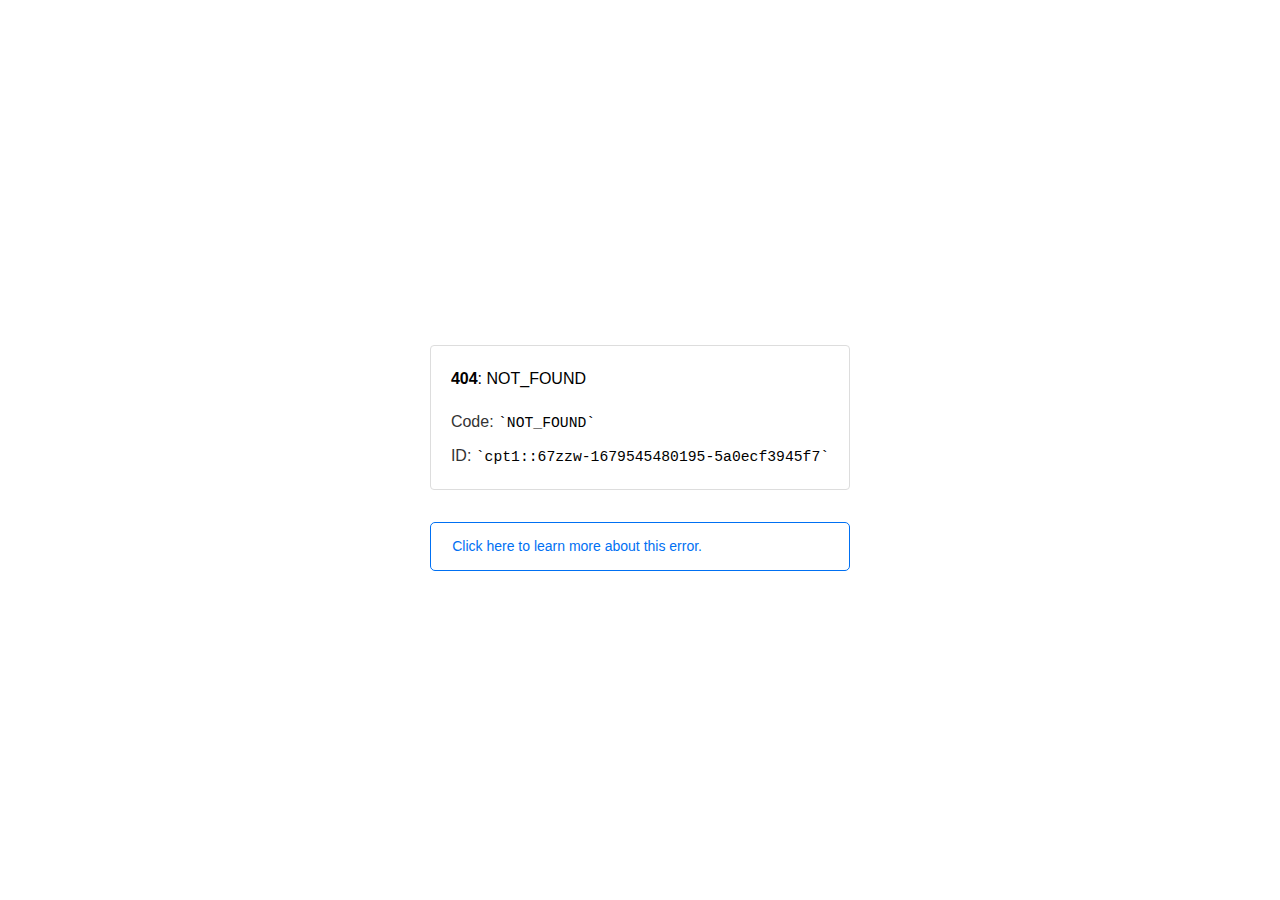
<file: assets/vendors/img/bx-slider/controls.html>
<!doctype html><html lang=en><meta charset=utf-8><meta name=viewport content="width=device-width,initial-scale=1"><meta name=theme-color content=#000><title>404: NOT_FOUND</title><style>html{font-size:62.5%;box-sizing:border-box;height:-webkit-fill-available}*,::after,::before{box-sizing:inherit}body{font-family:sf pro text,sf pro icons,helvetica neue,helvetica,arial,sans-serif;font-size:1.6rem;line-height:1.65;word-break:break-word;font-kerning:auto;font-variant:normal;-webkit-font-smoothing:antialiased;-moz-osx-font-smoothing:grayscale;text-rendering:optimizeLegibility;hyphens:auto;height:100vh;height:-webkit-fill-available;max-height:100vh;max-height:-webkit-fill-available;margin:0}::selection{background:#79ffe1}::-moz-selection{background:#79ffe1}a{cursor:pointer;color:#0070f3;text-decoration:none;transition:all .2s ease;border-bottom:1px solid #0000}a:hover{border-bottom:1px solid #0070f3}ul{padding:0;margin-left:1.5em;list-style-type:none}li{margin-bottom:10px}ul li:before{content:'\02013'}li:before{display:inline-block;color:#ccc;position:absolute;margin-left:-18px;transition:color .2s ease}code{font-family:Menlo,Monaco,Lucida Console,Liberation Mono,DejaVu Sans Mono,Bitstream Vera Sans Mono,Courier New,monospace,serif;font-size:.92em}code:after,code:before{content:'`'}.container{display:flex;justify-content:center;flex-direction:column;min-height:100%}main{max-width:80rem;padding:4rem 6rem;margin:auto}ul{margin-bottom:32px}.error-title{font-size:2rem;padding-left:22px;line-height:1.5;margin-bottom:24px}.error-title-guilty{border-left:2px solid #ed367f}.error-title-innocent{border-left:2px solid #59b89c}main p{color:#333}.devinfo-container{border:1px solid #ddd;border-radius:4px;padding:2rem;display:flex;flex-direction:column;margin-bottom:32px}.error-code{margin:0;font-size:1.6rem;color:#000;margin-bottom:1.6rem}.devinfo-line{color:#333}.devinfo-line code,code,li{color:#000}.devinfo-line:not(:last-child){margin-bottom:8px}.docs-link,.contact-link{font-weight:500}header,footer,footer a{display:flex;justify-content:center;align-items:center}header,footer{min-height:100px;height:100px}header{border-bottom:1px solid #eaeaea}header h1{font-size:1.8rem;margin:0;font-weight:500}header p{font-size:1.3rem;margin:0;font-weight:500}.header-item{display:flex;padding:0 2rem;margin:2rem 0;text-decoration:line-through;color:#999}.header-item.active{color:#ff0080;text-decoration:none}.header-item.first{border-right:1px solid #eaeaea}.header-item-content{display:flex;flex-direction:column}.header-item-icon{margin-right:1rem;margin-top:.6rem}footer{border-top:1px solid #eaeaea}footer a{color:#000}footer a:hover{border-bottom-color:#0000}footer svg{margin-left:.8rem}.note{padding:8pt 16pt;border-radius:5px;border:1px solid #0070f3;font-size:14px;line-height:1.8;color:#0070f3}@media(max-width:500px){.devinfo-container .devinfo-line code{margin-top:.4rem}.devinfo-container .devinfo-line:not(:last-child){margin-bottom:1.6rem}.devinfo-container{margin-bottom:0}header{flex-direction:column;height:auto;min-height:auto;align-items:flex-start}.header-item.first{border-right:none;margin-bottom:0}main{padding:1rem 2rem}body{font-size:1.4rem;line-height:1.55}footer{display:none}.note{margin-top:16px}}</style><div class=container><main><p class=devinfo-container><span class=error-code><strong>404</strong>: NOT_FOUND</span>
<span class=devinfo-line>Code: <code>NOT_FOUND</code></span>
<span class=devinfo-line>ID: <code>cpt1::67zzw-1679545480195-5a0ecf3945f7</code></p><a href=https://vercel.link/404><div class=note>Click here to learn more about this error.</div></a></main></div>
</file>
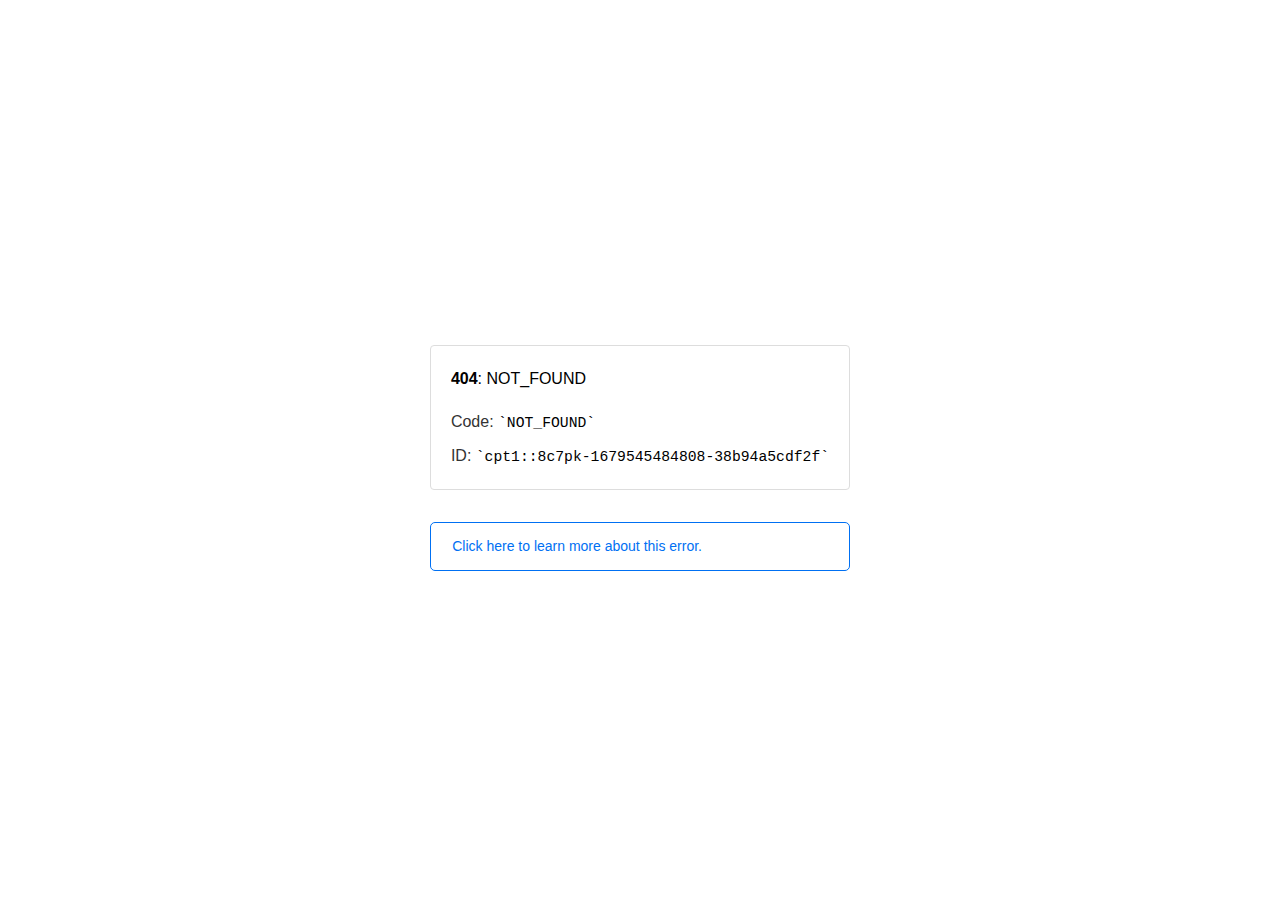
<file: assets/vendors/timepicker/images/ui-icons_444444_256x240.html>
<!doctype html><html lang=en><meta charset=utf-8><meta name=viewport content="width=device-width,initial-scale=1"><meta name=theme-color content=#000><title>404: NOT_FOUND</title><style>html{font-size:62.5%;box-sizing:border-box;height:-webkit-fill-available}*,::after,::before{box-sizing:inherit}body{font-family:sf pro text,sf pro icons,helvetica neue,helvetica,arial,sans-serif;font-size:1.6rem;line-height:1.65;word-break:break-word;font-kerning:auto;font-variant:normal;-webkit-font-smoothing:antialiased;-moz-osx-font-smoothing:grayscale;text-rendering:optimizeLegibility;hyphens:auto;height:100vh;height:-webkit-fill-available;max-height:100vh;max-height:-webkit-fill-available;margin:0}::selection{background:#79ffe1}::-moz-selection{background:#79ffe1}a{cursor:pointer;color:#0070f3;text-decoration:none;transition:all .2s ease;border-bottom:1px solid #0000}a:hover{border-bottom:1px solid #0070f3}ul{padding:0;margin-left:1.5em;list-style-type:none}li{margin-bottom:10px}ul li:before{content:'\02013'}li:before{display:inline-block;color:#ccc;position:absolute;margin-left:-18px;transition:color .2s ease}code{font-family:Menlo,Monaco,Lucida Console,Liberation Mono,DejaVu Sans Mono,Bitstream Vera Sans Mono,Courier New,monospace,serif;font-size:.92em}code:after,code:before{content:'`'}.container{display:flex;justify-content:center;flex-direction:column;min-height:100%}main{max-width:80rem;padding:4rem 6rem;margin:auto}ul{margin-bottom:32px}.error-title{font-size:2rem;padding-left:22px;line-height:1.5;margin-bottom:24px}.error-title-guilty{border-left:2px solid #ed367f}.error-title-innocent{border-left:2px solid #59b89c}main p{color:#333}.devinfo-container{border:1px solid #ddd;border-radius:4px;padding:2rem;display:flex;flex-direction:column;margin-bottom:32px}.error-code{margin:0;font-size:1.6rem;color:#000;margin-bottom:1.6rem}.devinfo-line{color:#333}.devinfo-line code,code,li{color:#000}.devinfo-line:not(:last-child){margin-bottom:8px}.docs-link,.contact-link{font-weight:500}header,footer,footer a{display:flex;justify-content:center;align-items:center}header,footer{min-height:100px;height:100px}header{border-bottom:1px solid #eaeaea}header h1{font-size:1.8rem;margin:0;font-weight:500}header p{font-size:1.3rem;margin:0;font-weight:500}.header-item{display:flex;padding:0 2rem;margin:2rem 0;text-decoration:line-through;color:#999}.header-item.active{color:#ff0080;text-decoration:none}.header-item.first{border-right:1px solid #eaeaea}.header-item-content{display:flex;flex-direction:column}.header-item-icon{margin-right:1rem;margin-top:.6rem}footer{border-top:1px solid #eaeaea}footer a{color:#000}footer a:hover{border-bottom-color:#0000}footer svg{margin-left:.8rem}.note{padding:8pt 16pt;border-radius:5px;border:1px solid #0070f3;font-size:14px;line-height:1.8;color:#0070f3}@media(max-width:500px){.devinfo-container .devinfo-line code{margin-top:.4rem}.devinfo-container .devinfo-line:not(:last-child){margin-bottom:1.6rem}.devinfo-container{margin-bottom:0}header{flex-direction:column;height:auto;min-height:auto;align-items:flex-start}.header-item.first{border-right:none;margin-bottom:0}main{padding:1rem 2rem}body{font-size:1.4rem;line-height:1.55}footer{display:none}.note{margin-top:16px}}</style><div class=container><main><p class=devinfo-container><span class=error-code><strong>404</strong>: NOT_FOUND</span>
<span class=devinfo-line>Code: <code>NOT_FOUND</code></span>
<span class=devinfo-line>ID: <code>cpt1::8c7pk-1679545484808-38b94a5cdf2f</code></p><a href=https://vercel.link/404><div class=note>Click here to learn more about this error.</div></a></main></div>
</file>
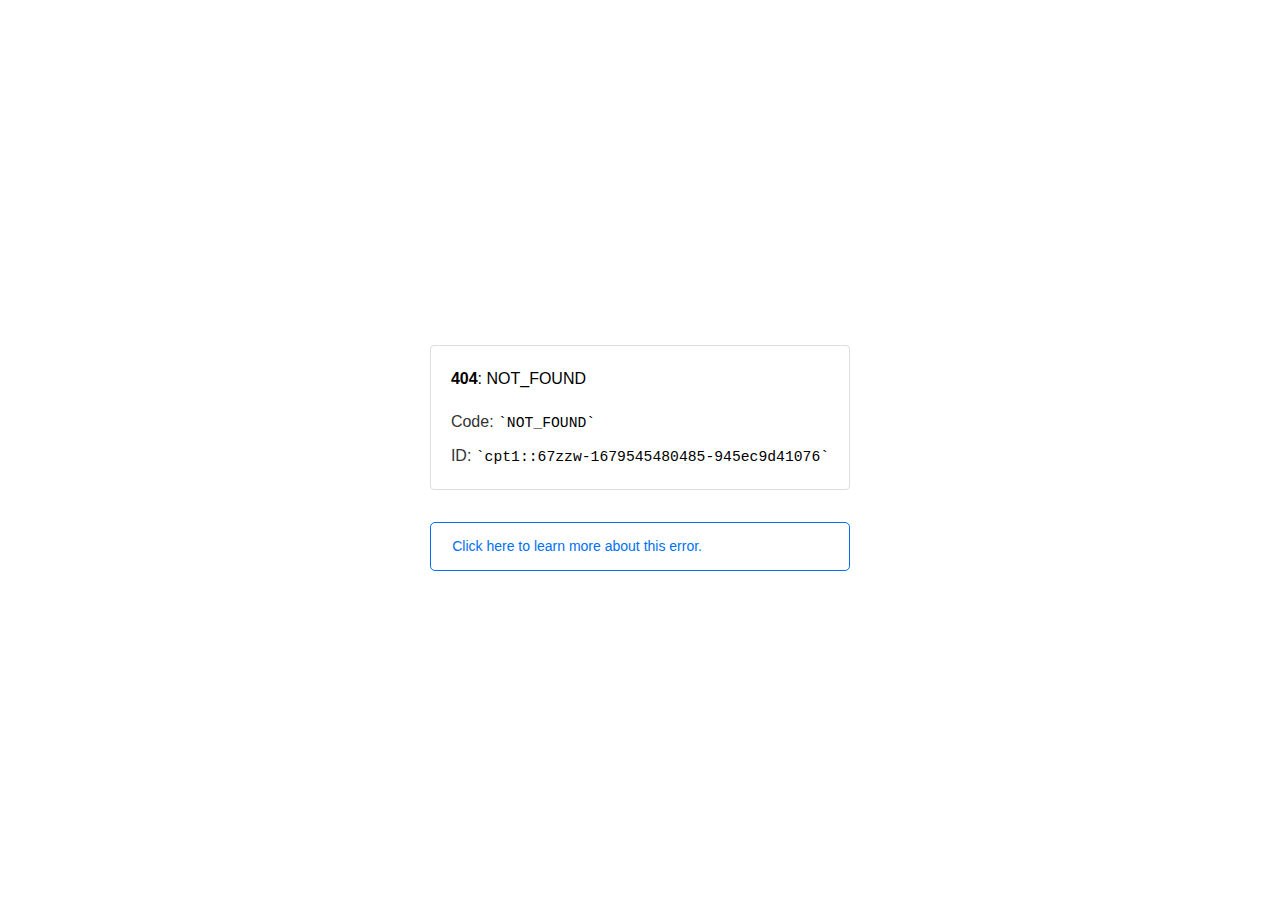
<file: assets/vendors/vegas/overlays/02.html>
<!doctype html><html lang=en><meta charset=utf-8><meta name=viewport content="width=device-width,initial-scale=1"><meta name=theme-color content=#000><title>404: NOT_FOUND</title><style>html{font-size:62.5%;box-sizing:border-box;height:-webkit-fill-available}*,::after,::before{box-sizing:inherit}body{font-family:sf pro text,sf pro icons,helvetica neue,helvetica,arial,sans-serif;font-size:1.6rem;line-height:1.65;word-break:break-word;font-kerning:auto;font-variant:normal;-webkit-font-smoothing:antialiased;-moz-osx-font-smoothing:grayscale;text-rendering:optimizeLegibility;hyphens:auto;height:100vh;height:-webkit-fill-available;max-height:100vh;max-height:-webkit-fill-available;margin:0}::selection{background:#79ffe1}::-moz-selection{background:#79ffe1}a{cursor:pointer;color:#0070f3;text-decoration:none;transition:all .2s ease;border-bottom:1px solid #0000}a:hover{border-bottom:1px solid #0070f3}ul{padding:0;margin-left:1.5em;list-style-type:none}li{margin-bottom:10px}ul li:before{content:'\02013'}li:before{display:inline-block;color:#ccc;position:absolute;margin-left:-18px;transition:color .2s ease}code{font-family:Menlo,Monaco,Lucida Console,Liberation Mono,DejaVu Sans Mono,Bitstream Vera Sans Mono,Courier New,monospace,serif;font-size:.92em}code:after,code:before{content:'`'}.container{display:flex;justify-content:center;flex-direction:column;min-height:100%}main{max-width:80rem;padding:4rem 6rem;margin:auto}ul{margin-bottom:32px}.error-title{font-size:2rem;padding-left:22px;line-height:1.5;margin-bottom:24px}.error-title-guilty{border-left:2px solid #ed367f}.error-title-innocent{border-left:2px solid #59b89c}main p{color:#333}.devinfo-container{border:1px solid #ddd;border-radius:4px;padding:2rem;display:flex;flex-direction:column;margin-bottom:32px}.error-code{margin:0;font-size:1.6rem;color:#000;margin-bottom:1.6rem}.devinfo-line{color:#333}.devinfo-line code,code,li{color:#000}.devinfo-line:not(:last-child){margin-bottom:8px}.docs-link,.contact-link{font-weight:500}header,footer,footer a{display:flex;justify-content:center;align-items:center}header,footer{min-height:100px;height:100px}header{border-bottom:1px solid #eaeaea}header h1{font-size:1.8rem;margin:0;font-weight:500}header p{font-size:1.3rem;margin:0;font-weight:500}.header-item{display:flex;padding:0 2rem;margin:2rem 0;text-decoration:line-through;color:#999}.header-item.active{color:#ff0080;text-decoration:none}.header-item.first{border-right:1px solid #eaeaea}.header-item-content{display:flex;flex-direction:column}.header-item-icon{margin-right:1rem;margin-top:.6rem}footer{border-top:1px solid #eaeaea}footer a{color:#000}footer a:hover{border-bottom-color:#0000}footer svg{margin-left:.8rem}.note{padding:8pt 16pt;border-radius:5px;border:1px solid #0070f3;font-size:14px;line-height:1.8;color:#0070f3}@media(max-width:500px){.devinfo-container .devinfo-line code{margin-top:.4rem}.devinfo-container .devinfo-line:not(:last-child){margin-bottom:1.6rem}.devinfo-container{margin-bottom:0}header{flex-direction:column;height:auto;min-height:auto;align-items:flex-start}.header-item.first{border-right:none;margin-bottom:0}main{padding:1rem 2rem}body{font-size:1.4rem;line-height:1.55}footer{display:none}.note{margin-top:16px}}</style><div class=container><main><p class=devinfo-container><span class=error-code><strong>404</strong>: NOT_FOUND</span>
<span class=devinfo-line>Code: <code>NOT_FOUND</code></span>
<span class=devinfo-line>ID: <code>cpt1::67zzw-1679545480485-945ec9d41076</code></p><a href=https://vercel.link/404><div class=note>Click here to learn more about this error.</div></a></main></div>
</file>
<file: assets/vendors/jarallax/jarallax.css>
.jarallax {
    position: relative;
    z-index: 0;
}
.jarallax > .jarallax-img {
    position: absolute;
    object-fit: cover;
    /* support for plugin https://github.com/bfred-it/object-fit-images */
    font-family: 'object-fit: cover;';
    top: 0;
    left: 0;
    width: 100%;
    height: 100%;
    z-index: -1;
}
</file>
<file: assets/vendors/nouislider/nouislider.pips.css>
/* Base;
 *
 */
.noUi-pips,
.noUi-pips * {
-moz-box-sizing: border-box;
	box-sizing: border-box;
}
.noUi-pips {
	position: absolute;
	font: 400 12px Arial;
	color: #999;
}

/* Values;
 *
 */
.noUi-value {
	width: 40px;
	position: absolute;
	text-align: center;
}
.noUi-value-sub {
	color: #ccc;
	font-size: 10px;
}

/* Markings;
 *
 */
.noUi-marker {
	position: absolute;
	background: #CCC;
}
.noUi-marker-sub {
	background: #AAA;
}
.noUi-marker-large {
	background: #AAA;
}

/* Horizontal layout;
 *
 */
.noUi-pips-horizontal {
	padding: 10px 0;
	height: 50px;
	top: 100%;
	left: 0;
	width: 100%;
}
.noUi-value-horizontal {
	margin-left: -20px;
	padding-top: 20px;
}
.noUi-value-horizontal.noUi-value-sub {
	padding-top: 15px;
}

.noUi-marker-horizontal.noUi-marker {
	margin-left: -1px;
	width: 2px;
	height: 5px;
}
.noUi-marker-horizontal.noUi-marker-sub {
	height: 10px;
}
.noUi-marker-horizontal.noUi-marker-large {
	height: 15px;
}

/* Vertical layout;
 *
 */
.noUi-pips-vertical {
	padding: 0 10px;
	height: 100%;
	top: 0;
	left: 100%;
}
.noUi-value-vertical {
	width: 15px;
	margin-left: 20px;
	margin-top: -5px;
}

.noUi-marker-vertical.noUi-marker {
	width: 5px;
	height: 2px;
	margin-top: -1px;
}
.noUi-marker-vertical.noUi-marker-sub {
	width: 10px;
}
.noUi-marker-vertical.noUi-marker-large {
	width: 15px;
}
</file>
<file: assets/vendors/qrowd-icons/style.css>
@font-face {
  font-family: 'icomoon';
  src: url('fonts/icomoon78ed.eot?orkqwr');
  src: url('fonts/icomoon78ed.eot?orkqwr#iefix') format('embedded-opentype'),
    url('fonts/icomoon78ed.ttf?orkqwr') format('truetype'),
    url('fonts/icomoon78ed.woff?orkqwr') format('woff'),
    url('fonts/icomoon78ed.svg?orkqwr#icomoon') format('svg');
  font-weight: normal;
  font-style: normal;
  font-display: block;
}

[class^="icon-"],
[class*=" icon-"] {
  /* use !important to prevent issues with browser extensions that change fonts */
  font-family: 'icomoon' !important;
  speak: never;
  font-style: normal;
  font-weight: normal;
  font-variant: normal;
  text-transform: none;
  line-height: 1;

  /* Better Font Rendering =========== */
  -webkit-font-smoothing: antialiased;
  -moz-osx-font-smoothing: grayscale;
}







.icon-account:before {
  content: "\e900";
}

.icon-account-1:before {
  content: "\e901";
}

.icon-fingerprint-scan:before {
  content: "\e902";
}

.icon-entrepreneur:before {
  content: "\e903";
}

.icon-bonus:before {
  content: "\e904";
}

.icon-coins:before {
  content: "\e905";
}

.icon-handshake:before {
  content: "\e906";
}

.icon-contact:before {
  content: "\e907";
}

.icon-location:before {
  content: "\e908";
}

.icon-entrepreneur-1:before {
  content: "\e909";
}

.icon-magnifying-glass:before {
  content: "\e90a";
}

.icon-plus:before {
  content: "\e90b";
}

.icon-right-arrow:before {
  content: "\e90c";
}

.icon-computer:before {
  content: "\e90d";
}

.icon-online:before {
  content: "\e90e";
}

.icon-translation:before {
  content: "\e90f";
}

.icon-photograph:before {
  content: "\e910";
}

.icon-skincare:before {
  content: "\e911";
}

.icon-design-thinking:before {
  content: "\e912";
}

.icon-patient:before {
  content: "\e913";
}

.icon-verified:before {
  content: "\e914";
}

.icon-check-mark:before {
  content: "\e915";
}

.icon-business:before {
  content: "\e916";
}

.icon-stand-out:before {
  content: "\e917";
}

.icon-coaching:before {
  content: "\e918";
}

.icon-fundraiser:before {
  content: "\e919";
}

.icon-quotes:before {
  content: "\e91a";
}

.icon-email:before {
  content: "\e91b";
}

.icon-telephone:before {
  content: "\e91c";
}

.icon-concept:before {
  content: "\e91d";
}

.icon-pin:before {
  content: "\e91e";
}

.icon-ui-design:before {
  content: "\e91f";
}

.icon-build:before {
  content: "\e920";
}

.icon-spaceship:before {
  content: "\e921";
}

.icon-faq:before {
  content: "\e922";
}

.icon-exploring:before {
  content: "\e923";
}

.icon-success:before {
  content: "\e924";
}

.icon-money-bag:before {
  content: "\e925";
}

.icon-document:before {
  content: "\e926";
}

.icon-dashboard:before {
  content: "\e927";
}

.icon-deadline:before {
  content: "\e928";
}

.icon-plus-symbol:before {
  content: "\e929";
}

.icon-benchmark:before {
  content: "\e92a";
}
</file>
<file: assets/vendors/reey-font/stylesheet.css>
/*! Generated by Font Squirrel (https://www.fontsquirrel.com) on January 28, 2021 */



@font-face {
    font-family: 'reeyregular';
    src: url('reey-regular-webfont.woff2') format('woff2'),
         url('reey-regular-webfont.woff') format('woff');
    font-weight: normal;
    font-style: normal;

}
</file>
<file: assets/css/qrowd.css>
/*--------------------------------------------------------------
>>> TABLE OF CONTENTS:
----------------------------------------------------------------
# Utility
# Cards
# Common
# Form
# Navigations
# Animations
# Mobile Nav
# Search Popup
# Page Header
# Google Map
# Client Carousel
--------------------------------------------------------------*/

/*--------------------------------------------------------------
# Common
--------------------------------------------------------------*/
:root {
  --qrowd-font: 'Manrope', sans-serif;
  --qrowd-reey-font: "reeyregular";
  --qrowd-gray: #6e7a7a;
  --qrowd-gray-rgb: 110, 122, 122;
  --qrowd-white: #ffffff;;
  --qrowd-white-rgb: 255, 255, 255;
  --qrowd-base: #fe7f4c;
  --qrowd-base-rgb: 254, 127, 76;
  --qrowd-black: #376841;
  --qrowd-black-rgb: 30, 55, 55;
  --qrowd-primary: #fe7f4c;
  --qrowd-primary-rgb: 7, 132, 127;
  --qrowd-extra: #f2f7f7;
  --qrowd-extra-rgb: 242, 247, 247;
  --qrowd-letter-spacing: -0.04em;

}

.row {
  --bs-gutter-x: 30px;
}

.gutter-y-30 {
  --bs-gutter-y: 30px;
}

body {
  font-family: var(--qrowd-font);
  color: var(--qrowd-gray);
  font-size: 16px;
  line-height: 30px;
  font-weight: 400;
}

body.locked {
  overflow: hidden;
}

a {
  color: var(--qrowd-gray);
}

a,
a:hover,
a:focus,
a:visited {
  text-decoration: none;
}

::-webkit-input-placeholder {
  color: inherit;
  opacity: 1;
}

:-ms-input-placeholder {
  color: inherit;
  opacity: 1;
}

::-ms-input-placeholder {
  color: inherit;
  opacity: 1;
}

::placeholder {
  color: inherit;
  opacity: 1;
}

h1,
h2,
h3,
h4,
h5,
h6 {
  color: var(--qrowd-black);
  margin: 0;
  letter-spacing: var(--qrowd-letter-spacing);
}

p {
  margin: 0;
}

dl,
ol,
ul {
  margin-top: 0;
  margin-bottom: 0;
}

::-webkit-input-placeholder {
  color: inherit;
  opacity: 1;
}

:-ms-input-placeholder {
  color: inherit;
  opacity: 1;
}

::-ms-input-placeholder {
  color: inherit;
  opacity: 1;
}

::placeholder {
  color: inherit;
  opacity: 1;
}

.page-wrapper {
  position: relative;
  margin: 0 auto;
  width: 100%;
  min-width: 300px;
  overflow: hidden;
}

.container {
  padding-left: 15px;
  padding-right: 15px;
}

@media (min-width: 1200px) {
  .container {
    max-width: 1200px;
  }
}

::-webkit-input-placeholder {
  color: inherit;
  opacity: 1;
}

:-ms-input-placeholder {
  color: inherit;
  opacity: 1;
}

::-ms-input-placeholder {
  color: inherit;
  opacity: 1;
}

::placeholder {
  color: inherit;
  opacity: 1;
}

.section-separator {
  border-color: var(--qrowd-border);
  border-width: 1px;
  margin-top: 0;
  margin-bottom: 0;
}

#particles-js {
  position: absolute;
  top: 0;
  left: 0;
  right: 0;
  bottom: 0;
  width: 100%;
  height: 100%;
  background-position: 50% 50%;
  opacity: 0.4;
  z-index: -1;
}

.black-bg {
  background-color: var(--qrowd-black);
}

.background-size-cover {
  background-size: cover;
}

.background-repeat-no {
  background-repeat: no-repeat;
}

.background-position-top-right {
  background-position: top right;
}

/*--------------------------------------------------------------
# Custom Cursor
--------------------------------------------------------------*/
.custom-cursor__cursor {
  width: 25px;
  height: 25px;
  border-radius: 100%;
  border: 1px solid var(--qrowd-base);
  -webkit-transition: all 200ms ease-out;
  transition: all 200ms ease-out;
  position: fixed;
  pointer-events: none;
  left: 0;
  top: 0;
  -webkit-transform: translate(calc(-50% + 5px), -50%);
  transform: translate(calc(-50% + 5px), -50%);
  z-index: 999991;
}

.custom-cursor__cursor-two {
  width: 10px;
  height: 10px;
  border-radius: 100%;
  background-color: var(--qrowd-base);
  opacity: .3;
  position: fixed;
  -webkit-transform: translate(-50%, -50%);
  transform: translate(-50%, -50%);
  pointer-events: none;
  -webkit-transition: width .3s, height .3s, opacity .3s;
  transition: width .3s, height .3s, opacity .3s;
  z-index: 999991;
}

.custom-cursor__hover {
  background-color: var(--qrowd-base);
  opacity: 0.4;
}

.custom-cursor__innerhover {
  width: 25px;
  height: 25px;
  opacity: .4;
}


.thm-btn {
  position: relative;
  display: inline-block;
  vertical-align: middle;
  -webkit-appearance: none;
  appearance: none;
  outline: none !important;
  border: none;
  background-color: var(--qrowd-base);
  color: var(--qrowd-white);
  font-size: 14px;
  font-weight: 800;
  letter-spacing: 0;
  padding: 15px 50px 15px;
  transition: all 0.5s linear;
  overflow: hidden;
  z-index: 1;
}

.thm-btn::before {
  position: absolute;
  content: '';
  background-color: var(--qrowd-black);
  width: 100%;
  height: 0%;
  left: 50%;
  top: 50%;
  border-radius: 0px;
  transform: translate(-50%, -50%) rotate(-45deg);
  z-index: -1;
  transition: all 500ms ease;
}

.thm-btn:hover {
  color: var(--qrowd-white);
}

.thm-btn:hover:before {
  height: 380%;
}


.section-title {
  position: relative;
  display: block;
  margin-top: -11px;
  margin-bottom: 49px;
}

.section-title__tagline {
  position: relative;
  display: inline-block;
  font-size: 14px;
  line-height: 14px;
  color: var(--qrowd-base);
  font-weight: 700;
  text-transform: uppercase;
  letter-spacing: 0.1em;
  z-index: 1;
}

.section-title__tagline:before {
  content: "";
  position: absolute;
  bottom: -1px;
  left: -3px;
  right: -3px;
  height: 6px;
  background-color: rgba(254, 144, 67, .20);
  z-index: -1;
}

.section-title__title {
  margin: 0;
  color: var(--qrowd-black);
  font-size: 50px;
  line-height: 60px;
  font-weight: 800;
  letter-spacing: -0.04em;
  margin-top: 5px;
}

.bootstrap-select .btn-light:not(:disabled):not(.disabled).active,
.bootstrap-select .btn-light:not(:disabled):not(.disabled):active,
.bootstrap-select .show>.btn-light.dropdown-toggle {
  -webkit-box-shadow: none !important;
  box-shadow: none !important;
  outline: none !important;
}

.bootstrap-select>.dropdown-toggle {
  -webkit-box-shadow: none !important;
  box-shadow: none !important;
}

.bootstrap-select .dropdown-toggle:focus,
.bootstrap-select>select.mobile-device:focus+.dropdown-toggle {
  outline: none !important;
}

.bootstrap-select .dropdown-menu {
  border: 0;
  padding-top: 0;
  padding-bottom: 0;
  margin-top: 0;
  z-index: 991;
  border-radius: 0;
}

.bootstrap-select .dropdown-menu>li+li>a {
  border-top: 1px solid rgba(255, 255, 255, 0.2);
}

.bootstrap-select .dropdown-menu>li.selected>a {
  background: var(--qrowd-primary);
  color: #fff;
}

.bootstrap-select .dropdown-menu>li>a {
  font-size: 16px;
  font-weight: 500;
  padding: 4px 20px;
  color: #ffffff;
  background: var(--qrowd-base);
  -webkit-transition: all 0.4s ease;
  transition: all 0.4s ease;
}

.bootstrap-select .dropdown-menu>li>a:hover {
  background: var(--qrowd-black);
  color: var(--qrowd-white);
  cursor: pointer;
}

.preloader {
  position: fixed;
  background-color: #fff;
  background-position: center center;
  background-repeat: no-repeat;
  top: 0;
  left: 0;
  right: 0;
  bottom: 0;
  z-index: 99999;
  display: -webkit-box;
  display: -ms-flexbox;
  display: flex;
  -webkit-box-pack: center;
  -ms-flex-pack: center;
  justify-content: center;
  -webkit-box-align: center;
  -ms-flex-align: center;
  align-items: center;
  text-align: center;
}

.preloader__image {
  -webkit-animation-fill-mode: both;
  animation-fill-mode: both;
  -webkit-animation-name: flipInY;
  animation-name: flipInY;
  -webkit-animation-duration: 2s;
  animation-duration: 2s;
  -webkit-animation-iteration-count: infinite;
  animation-iteration-count: infinite;
  background-image: url(../images/loader.png);
  background-repeat: no-repeat;
  background-position: center center;
  background-size: 60px auto;
  width: 100%;
  height: 100%;
}

/* scroll to top */
.scroll-to-top {
  display: inline-block;
  width: 50px;
  height: 50px;
  background: var(--qrowd-primary);
  position: fixed;
  bottom: 40px;
  right: 40px;
  z-index: 99;
  text-align: center;
  -webkit-transition: all 0.4s ease;
  transition: all 0.4s ease;
  display: none;
  border-radius: 50%;
}

.scroll-to-top i {
  color: var(--qrowd-white);
  font-size: 18px;
  line-height: 50px;
  -webkit-transition: all 0.4s ease;
  transition: all 0.4s ease;
  position: relative;
  display: inline-block;
  transform: rotate(-90deg);
}

.scroll-to-top:hover {
  background-color: var(--qrowd-base);
}

.scroll-to-top:hover i {
  color: #fff;
}


/*--------------------------------------------------------------
# Navigations One
--------------------------------------------------------------*/
.main-header {
  position: relative;
  display: block;
  width: 100%;
  -webkit-transition: all 500ms ease;
  transition: all 500ms ease;
  z-index: 99;
}

.main-header__top {
  position: relative;
  display: block;
  background-color: rgb(255, 255, 255);
  border-bottom: 1px solid #e1eaea;
}

.main-header__top-inner {
  position: relative;
  display: flex;
  align-items: center;
  justify-content: space-between;
  padding: 0 60px;
}

.main-header__top-left {
  position: relative;
  display: block;
}

.main-header__contact-list {
  position: relative;
  display: flex;
  align-items: center;
  padding: 5px 0;
}

.main-header__contact-list li {
  position: relative;
  display: flex;
  align-items: center;
}

.main-header__contact-list li+li {
  margin-left: 30px;
}

.main-header__contact-list li .icon {
  position: relative;
  display: flex;
  align-items: center;
  top: 2px;
}

.main-header__contact-list li .icon i {
  font-size: 12px;
  color: var(--qrowd-base);
}

.main-header__contact-list li .text {
  margin-left: 10px;
}

.main-header__contact-list li .text p {
  font-size: 13px;
  font-weight: 500;
}

.main-header__contact-list li .text p a {
  color: var(--qrowd-gray);
  -webkit-transition: all 500ms ease;
  transition: all 500ms ease;
}

.main-header__contact-list li .text p a:hover {
  color: var(--qrowd-base);
}

.main-header__top-right {
  position: relative;
  display: flex;
  align-items: center;
}

.main-header__login {
  position: relative;
  display: block;
  background-color: var(--qrowd-extra);
  padding: 5px 40px 5px;
}

.main-header__login-list {
  position: relative;
  display: flex;
  align-items: center;
}

.main-header__login-list li {
  position: relative;
  display: flex;
  align-items: center;
}

.main-header__login-list li+li {
  margin-left: 17px;
}

.main-header__login-list li a {
  position: relative;
  display: flex;
  align-items: center;
  font-size: 13px;
  font-weight: 500;
  color: var(--qrowd-gray);
  -webkit-transition: all 500ms ease;
  transition: all 500ms ease;
}

.main-header__login-list li a:hover {
  color: var(--qrowd-base);
}

.main-header__login-list li a:before {
  content: "";
  position: absolute;
  top: 11px;
  left: -9px;
  height: 10px;
  width: 1px;
  background-color: var(--qrowd-gray);
  transform: rotate(15deg);
}

.main-header__login-list li:first-child a:before {
  display: none;
}

.main-header__login-list li a i {
  font-size: 16px;
  color: var(--qrowd-base);
  padding-right: 10px;
}

.main-header__social {
  position: relative;
  display: flex;
  align-items: center;
  margin-left: 40px;
  padding: 12.5px 0;
}

.main-header__social a {
  position: relative;
  display: flex;
  align-items: center;
  font-size: 15px;
  color: var(--qrowd-black);
  -webkit-transition: all 500ms ease;
  transition: all 500ms ease;
}

.main-header__social a:hover {
  color: var(--qrowd-base);
}

.main-header__social a+a {
  margin-left: 25px;
}

.main-menu {
  position: relative;
  display: block;
}

.main-menu__wrapper {
  position: relative;
  display: block;
}

.main-menu__wrapper-inner {
  position: relative;
  display: block;
  padding: 0 60px;
}

.main-menu__left {
  display: block;
  float: left;
}

.main-menu__logo {
  display: block;
  padding: 29px 0;
  float: left;
  margin-right: 165px;
}

.main-menu__main-menu-box {
  display: block;
  float: left;
}

.main-menu__right {
  display: block;
  float: right;
}

.main-menu__call-search-btn-box {
  position: relative;
  display: flex;
  align-items: center;
  padding: 25px 0;
}

.main-menu__call {
  position: relative;
  display: flex;
  align-items: center;
  padding: 5px 0;
}

.main-menu__call-icon {
  position: relative;
  display: flex;
  align-items: center;
  justify-content: center;
  height: 40px;
  width: 40px;
  background-color: var(--qrowd-primary);
  border-radius: 50%;
  -webkit-transition: all 500ms ease;
  transition: all 500ms ease;
}

.main-menu__call-icon:hover {
  background-color: var(--qrowd-base);
}

.main-menu__call-icon i {
  font-size: 15px;
  color: var(--qrowd-white);
  position: relative;
  display: inline-block;
}

.main-menu__call-content {
  margin-left: 10px;
}

.main-menu__call-sub-title {
  font-size: 13px;
  font-weight: 500;
  line-height: 15px;
  margin-bottom: 4px;
}

.main-menu__call-number {
  font-size: 14px;
  font-weight: 700;
  letter-spacing: 0;
  line-height: 15px;
}

.main-menu__call-number a {
  color: var(--qrowd-black);
  -webkit-transition: all 500ms ease;
  transition: all 500ms ease;
}

.main-menu__call-number a:hover {
  color: var(--qrowd-base);
}

.main-menu__search-box {
  position: relative;
  display: flex;
  align-items: center;
  margin-left: 60px;
  margin-right: 40px;
  padding: 13px 0;
}

.main-menu__search-box:before {
  content: "";
  position: absolute;
  top: 5px;
  bottom: 5px;
  left: -30px;
  background-color: #e1eaea;
  width: 1px;
}

.main-menu__search {
  font-size: 24px;
  color: var(--qrowd-black);
  -webkit-transition: all 500ms ease;
  transition: all 500ms ease;
}

.main-menu__search:hover {
  color: var(--qrowd-base);
}

.main-menu__btn-box {
  position: relative;
  display: block;
}

.main-menu__btn {
  padding: 10px 40px 10px;
}

.main-menu__btn i {
  padding-right: 10px;
  font-size: 13px;
  position: relative;
  top: 2px;
}


.main-menu .main-menu__list,
.main-menu .main-menu__list>li>ul,
.main-menu .main-menu__list>li>ul>li>ul,
.stricky-header .main-menu__list,
.stricky-header .main-menu__list>li>ul,
.stricky-header .main-menu__list>li>ul>li>ul {
  margin: 0;
  padding: 0;
  list-style-type: none;
  -webkit-box-align: center;
  -ms-flex-align: center;
  align-items: center;
  display: none;
}



@media (min-width: 1200px) {

  .main-menu .main-menu__list,
  .main-menu .main-menu__list>li>ul,
  .main-menu .main-menu__list>li>ul>li>ul,
  .stricky-header .main-menu__list,
  .stricky-header .main-menu__list>li>ul,
  .stricky-header .main-menu__list>li>ul>li>ul {
    display: -webkit-box;
    display: -ms-flexbox;
    display: flex;
  }
}

.main-menu .main-menu__list>li,
.stricky-header .main-menu__list>li {
  padding-top: 35px;
  padding-bottom: 35px;
  position: relative;
}

.main-menu .main-menu__list>li+li,
.stricky-header .main-menu__list>li+li {
  margin-left: 60px;
}

.main-menu .main-menu__list>li>a,
.stricky-header .main-menu__list>li>a {
  font-size: 17px;
  display: -webkit-box;
  display: -ms-flexbox;
  display: flex;
  -webkit-box-align: center;
  -ms-flex-align: center;
  align-items: center;
  color: var(--qrowd-gray);
  position: relative;
  -webkit-transition: all 500ms ease;
  transition: all 500ms ease;
  font-weight: 600;
}

.main-menu .main-menu__list>li.dropdown>a {
  padding-right: 16px;
}

.main-menu .main-menu__list>li.dropdown>a:after {
  position: absolute;
  top: 50%;
  right: 0;
  font-family: "Font Awesome 5 Free";
  content: "\f107";
  font-size: 13px;
  color: var(--qrowd-gray);
  transform: translateY(-50%);
  z-index: 1;
}

.main-menu .main-menu__list>li>a::before,
.stricky-header .main-menu__list>li>a::before {
  content: "";
  height: 6px;
  border-radius: 0px;
  background-color: rgba(254, 144, 67, .20);
  position: absolute;
  bottom: 6px;
  left: -4px;
  right: -4px;
  transition: transform 500ms ease;
  transform: scale(0, 1);
  transform-origin: left center;
  z-index: 1;
}

.main-menu .main-menu__list>li.current>a,
.main-menu .main-menu__list>li:hover>a,
.stricky-header .main-menu__list>li.current>a,
.stricky-header .main-menu__list>li:hover>a {
  color: var(--qrowd-black);
}

.main-menu .main-menu__list>li.current>a::before,
.main-menu .main-menu__list>li:hover>a::before,
.stricky-header .main-menu__list>li.current>a::before,
.stricky-header .main-menu__list>li:hover>a::before {
  transform: scale(1, 1);
  transform-origin: right center;
}

.main-menu .main-menu__list>li.current>a::after,
.main-menu .main-menu__list>li:hover>a::after,
.stricky-header .main-menu__list>li.current>a::after,
.stricky-header .main-menu__list>li:hover>a::after {
  color: var(--qrowd-black);
}

.main-menu .main-menu__list>li>ul,
.main-menu .main-menu__list>li>ul>li>ul,
.stricky-header .main-menu__list>li>ul,
.stricky-header .main-menu__list>li>ul>li>ul {
  position: absolute;
  top: 100%;
  left: 0;
  min-width: 270px;
  -webkit-box-orient: vertical;
  -webkit-box-direction: normal;
  -ms-flex-direction: column;
  flex-direction: column;
  -webkit-box-pack: start;
  -ms-flex-pack: start;
  justify-content: flex-start;
  -webkit-box-align: start;
  -ms-flex-align: start;
  align-items: flex-start;
  opacity: 0;
  visibility: hidden;
  -webkit-transform-origin: top center;
  transform-origin: top center;
  -webkit-transform: scaleY(0) translateZ(100px);
  transform: scaleY(0) translateZ(100px);
  -webkit-transition: opacity 500ms ease, visibility 500ms ease, -webkit-transform 700ms ease;
  transition: opacity 500ms ease, visibility 500ms ease, -webkit-transform 700ms ease;
  transition: opacity 500ms ease, visibility 500ms ease, transform 700ms ease;
  transition: opacity 500ms ease, visibility 500ms ease, transform 700ms ease, -webkit-transform 700ms ease;
  z-index: 99;
  background-color: rgb(255, 255, 255);
  padding: 31px 20px 31px;
}

.shadow-box {
  box-shadow: 0px 10px 60px 0px rgba(0, 0, 0, 0.07);
}

.main-menu .main-menu__list>li>ul>li>ul>li>ul,
.stricky-header .main-menu__list>li>ul>li>ul>li>ul {
  display: none;
}

.main-menu .main-menu__list>li:hover>ul,
.main-menu .main-menu__list>li>ul>li:hover>ul,
.stricky-header .main-menu__list>li:hover>ul,
.stricky-header .main-menu__list>li>ul>li:hover>ul {
  opacity: 1;
  visibility: visible;
  -webkit-transform: scaleY(1) translateZ(0px);
  transform: scaleY(1) translateZ(0px);
}

.main-menu .main-menu__list>li>ul>li,
.main-menu .main-menu__list>li>ul>li>ul>li,
.stricky-header .main-menu__list>li>ul>li,
.stricky-header .main-menu__list>li>ul>li>ul>li {
  -webkit-box-flex: 1;
  -ms-flex: 1 1 100%;
  flex: 1 1 100%;
  width: 100%;
  position: relative;
}

.main-menu .main-menu__list>li>ul>li+li,
.main-menu .main-menu__list>li>ul>li>ul>li+li,
.stricky-header .main-menu__list>li>ul>li+li,
.stricky-header .main-menu__list>li>ul>li>ul>li+li {
  border-top: none;
  margin-top: 10px;
}

.main-menu .main-menu__list>li>ul>li>a,
.main-menu .main-menu__list>li>ul>li>ul>li>a,
.stricky-header .main-menu__list>li>ul>li>a,
.stricky-header .main-menu__list>li>ul>li>ul>li>a {
  position: relative;
  font-size: 16px;
  line-height: 30px;
  color: var(--qrowd-gray);
  letter-spacing: 0;
  font-weight: 600;
  display: -webkit-box;
  display: -ms-flexbox;
  display: flex;
  padding: 5px 20px 5px;
  -webkit-transition: 500ms;
  transition: 500ms;
  background-color: var(--qrowd-white);
}

.main-menu .main-menu__list>li>ul>li:hover>a,
.main-menu .main-menu__list>li>ul>li>ul>li:hover>a,
.stricky-header .main-menu__list>li>ul>li:hover>a,
.stricky-header .main-menu__list>li>ul>li>ul>li:hover>a {
  background-color: var(--qrowd-extra);
  color: var(--qrowd-black);
}

.main-menu .main-menu__list>li>ul>li>a::before,
.main-menu .main-menu__list>li>ul>li>ul>li>a::before,
.stricky-header .main-menu__list>li>ul>li>a::before,
.stricky-header .li>ul>li>ul>li>a::before {
  position: absolute;
  top: 50%;
  right: 20px;
  font-family: "Font Awesome 5 Free";
  font-weight: 900;
  content: "\f105";
  font-size: 14px;
  color: var(--qrowd-base);
  transform: translateY(-50%) scale(0);
  -webkit-transition: 500ms;
  transition: 500ms;
}

.main-menu .main-menu__list>li>ul>li:hover>a::before,
.main-menu .main-menu__list>li>ul>li>ul>li:hover>a::before,
.stricky-header .main-menu__list>li>ul>li:hover>a::before,
.stricky-header .main-menu__list>li>ul>li>ul>li:hover>a::before {
  transform: translateY(-50%) scale(1);
}

.main-menu .main-menu__list>li>ul>li>ul,
.stricky-header .main-menu__list>li>ul>li>ul {
  top: 0;
  left: 100%;
}

.main-menu .main-menu__list li ul li>ul.right-align,
.stricky-header .main-menu__list li ul li>ul.right-align {
  top: 0;
  left: auto;
  right: 100%;
}

.main-menu-three__main-menu-box .main-menu__list>.megamenu,
.main-menu-two__main-menu-box .main-menu__list>.megamenu,
.main-menu__wrapper .main-menu__list>.megamenu {
  position: static;
}

.main-menu-three__main-menu-box .main-menu__list>.megamenu>ul,
.main-menu-two__main-menu-box .main-menu__list>.megamenu>ul,
.main-menu__wrapper .main-menu__list>.megamenu>ul {
  top: 100% !important;
  left: 0 !important;
  right: 0 !important;
  background-color: transparent;
}

.main-menu-three__main-menu-box .main-menu__list>.megamenu>ul>li,
.main-menu-two__main-menu-box .main-menu__list>.megamenu>ul>li,
.main-menu__wrapper .main-menu__list>.megamenu>ul>li {
  padding: 0 !important;
}

.stricky-header {
  position: fixed;
  z-index: 991;
  top: 0;
  left: 0;
  background-color: #fff;
  width: 100%;
  visibility: hidden;
  -webkit-transform: translateY(-120%);
  transform: translateY(-120%);
  -webkit-transition: visibility 500ms ease, -webkit-transform 500ms ease;
  transition: visibility 500ms ease, -webkit-transform 500ms ease;
  transition: transform 500ms ease, visibility 500ms ease;
  transition: transform 500ms ease, visibility 500ms ease, -webkit-transform 500ms ease;
  -webkit-box-shadow: 0px 10px 60px 0px rgba(0, 0, 0, 0.05);
  box-shadow: 0px 10px 60px 0px rgba(0, 0, 0, 0.05);
}

@media (max-width: 1199px) {
  .stricky-header {
    display: none !important;
  }
}

.stricky-header.stricky-fixed {
  -webkit-transform: translateY(0);
  transform: translateY(0);
  visibility: visible;
}

.stricky-header .main-menu__inner {
  -webkit-box-shadow: none;
  box-shadow: none;
  padding-right: 0;
  max-width: 1170px;
  width: 100%;
  margin: 0 auto;
}

.mobile-nav__buttons {
  display: -webkit-box;
  display: -ms-flexbox;
  display: flex;
  margin-left: auto;
  margin-right: 10px;
}

@media (min-width: 1200px) {
  .mobile-nav__buttons {
    display: none;
  }
}

.mobile-nav__buttons a {
  font-size: 20px;
  color: var(--qrowd-base);
  cursor: pointer;
}

.mobile-nav__buttons a+a {
  margin-left: 10px;
}

.mobile-nav__buttons a:hover {
  color: var(--qrowd-base);
}

.main-menu .mobile-nav__toggler {
  font-size: 20px;
  color: var(--qrowd-base);
  cursor: pointer;
  -webkit-transition: 500ms;
  transition: 500ms;
}

.main-menu .mobile-nav__toggler:hover {
  color: var(--qrowd-black);
}

@media (min-width: 1200px) {
  .main-menu .mobile-nav__toggler {
    display: none;
  }
}

/*--------------------------------------------------------------
# Mobile Nav
--------------------------------------------------------------*/
.mobile-nav__wrapper {
  position: fixed;
  top: 0;
  left: 0;
  width: 100vw;
  height: 100vh;
  z-index: 999;
  -webkit-transform: translateX(-100%);
  transform: translateX(-100%);
  -webkit-transform-origin: left center;
  transform-origin: left center;
  -webkit-transition: visibility 500ms ease 500ms, -webkit-transform 500ms ease 500ms;
  transition: visibility 500ms ease 500ms, -webkit-transform 500ms ease 500ms;
  transition: transform 500ms ease 500ms, visibility 500ms ease 500ms;
  transition: transform 500ms ease 500ms, visibility 500ms ease 500ms, -webkit-transform 500ms ease 500ms;
  visibility: hidden;
}

.mobile-nav__wrapper .container {
  padding-left: 0;
  padding-right: 0;
}

.mobile-nav__wrapper.expanded {
  opacity: 1;
  -webkit-transform: translateX(0%);
  transform: translateX(0%);
  visibility: visible;
  -webkit-transition: visibility 500ms ease 0ms, -webkit-transform 500ms ease 0ms;
  transition: visibility 500ms ease 0ms, -webkit-transform 500ms ease 0ms;
  transition: transform 500ms ease 0ms, visibility 500ms ease 0ms;
  transition: transform 500ms ease 0ms, visibility 500ms ease 0ms, -webkit-transform 500ms ease 0ms;
}

.mobile-nav__overlay {
  position: absolute;
  top: 0;
  left: 0;
  right: 0;
  bottom: 0;
  background-color: #000000;
  opacity: 0.5;
  cursor: pointer;
}

.mobile-nav__content {
  width: 300px;
  background-color: var(--qrowd-black);
  z-index: 10;
  position: relative;
  height: 100%;
  overflow-y: auto;
  padding-top: 30px;
  padding-bottom: 30px;
  padding-left: 15px;
  padding-right: 15px;
  opacity: 0;
  visibility: hidden;
  -webkit-transform: translateX(-100%);
  transform: translateX(-100%);
  -webkit-transition: opacity 500ms ease 0ms, visibility 500ms ease 0ms, -webkit-transform 500ms ease 0ms;
  transition: opacity 500ms ease 0ms, visibility 500ms ease 0ms, -webkit-transform 500ms ease 0ms;
  transition: opacity 500ms ease 0ms, visibility 500ms ease 0ms, transform 500ms ease 0ms;
  transition: opacity 500ms ease 0ms, visibility 500ms ease 0ms, transform 500ms ease 0ms, -webkit-transform 500ms ease 0ms;
}

.mobile-nav__wrapper.expanded .mobile-nav__content {
  opacity: 1;
  visibility: visible;
  -webkit-transform: translateX(0);
  transform: translateX(0);
  -webkit-transition: opacity 500ms ease 500ms, visibility 500ms ease 500ms, -webkit-transform 500ms ease 500ms;
  transition: opacity 500ms ease 500ms, visibility 500ms ease 500ms, -webkit-transform 500ms ease 500ms;
  transition: opacity 500ms ease 500ms, visibility 500ms ease 500ms, transform 500ms ease 500ms;
  transition: opacity 500ms ease 500ms, visibility 500ms ease 500ms, transform 500ms ease 500ms, -webkit-transform 500ms ease 500ms;
}

.mobile-nav__content .logo-box {
  margin-bottom: 40px;
  display: -webkit-box;
  display: -ms-flexbox;
  display: flex;
}

.mobile-nav__close {
  position: absolute;
  top: 20px;
  right: 15px;
  font-size: 18px;
  color: var(--qrowd-white);
  cursor: pointer;
}

.mobile-nav__content .main-menu__list,
.mobile-nav__content .main-menu__list>li>ul,
.mobile-nav__content .main-menu__list>li>ul>li>ul {
  margin: 0;
  padding: 0;
  list-style-type: none;
}

.mobile-nav__content .main-menu__list>li>ul,
.mobile-nav__content .main-menu__list>li>ul>li>ul {
  display: none;
  border-top: 1px solid rgba(255, 255, 255, 0.1);
  margin-left: 0.5em;
}

.mobile-nav__content .main-menu__list>li:not(:last-child),
.mobile-nav__content .main-menu__list>li>ul>li:not(:last-child),
.mobile-nav__content .main-menu__list>li>ul>li>ul>li:not(:last-child) {
  border-bottom: 1px solid rgba(255, 255, 255, 0.1);
}

.mobile-nav__content .main-menu__list>li>a>.main-menu-border {
  display: none !important;
}

.mobile-nav__content .main-menu__list>li>a,
.mobile-nav__content .main-menu__list>li>ul>li>a,
.mobile-nav__content .main-menu__list>li>ul>li>ul>li>a {
  display: -webkit-box;
  display: -ms-flexbox;
  display: flex;
  -webkit-box-pack: justify;
  -ms-flex-pack: justify;
  justify-content: space-between;
  line-height: 30px;
  color: #ffffff;
  font-size: 14px;
  font-family: var(--qrowd-font, "Rubik", sans-serif);
  font-weight: 500;
  height: 46px;
  -webkit-box-align: center;
  -ms-flex-align: center;
  align-items: center;
  -webkit-transition: 500ms;
  transition: 500ms;
}

.mobile-nav__content .main-menu__list>li>a.expanded .mobile-nav__content .main-menu__list>li>ul>li>a.expanded .mobile-nav__content .main-menu__list>li>ul>li>ul>li>a.expanded {
  color: var(--qrowd-base);
}

.mobile-nav__content .main-menu__list>li>a>button,
.mobile-nav__content .main-menu__list>li>ul>li>a>button,
.mobile-nav__content .main-menu__list>li>ul>li>ul>li>a>button {
  width: 30px;
  height: 30px;
  background-color: var(--qrowd-base);
  border: none;
  outline: none;
  color: #fff;
  display: -webkit-box;
  display: -ms-flexbox;
  display: flex;
  -webkit-box-align: center;
  -ms-flex-align: center;
  align-items: center;
  -webkit-box-pack: center;
  -ms-flex-pack: center;
  justify-content: center;
  text-align: center;
  -webkit-transform: rotate(-90deg);
  transform: rotate(-90deg);
  -webkit-transition: -webkit-transform 500ms ease;
  transition: -webkit-transform 500ms ease;
  transition: transform 500ms ease;
  transition: transform 500ms ease, -webkit-transform 500ms ease;
  padding: 0;
}

.mobile-nav__content .main-menu__list>li>a>button.expanded,
.mobile-nav__content .main-menu__list>li>ul>li>a>button.expanded,
.mobile-nav__content .main-menu__list>li>ul>li>ul>li>a>button.expanded {
  -webkit-transform: rotate(0deg);
  transform: rotate(0deg);
  background-color: #fff;
  color: var(--qrowd-base);
}

/* no menu after 2rd level dropdown */
.mobile-nav__content .main-menu__list>li>ul>li>ul>li>a>button,
.mobile-nav__content .main-menu__list>li>ul>li>ul>li>ul {
  display: none !important;
}

.mobile-nav__content .main-menu__list li.cart-btn span {
  position: relative;
  top: auto;
  right: auto;
  -webkit-transform: translate(0, 0);
  transform: translate(0, 0);
}

.mobile-nav__content .main-menu__list li.cart-btn i {
  font-size: 16px;
}

.mobile-nav__top {
  display: -webkit-box;
  display: -ms-flexbox;
  display: flex;
  -webkit-box-align: center;
  -ms-flex-align: center;
  align-items: center;
  -webkit-box-pack: justify;
  -ms-flex-pack: justify;
  justify-content: space-between;
  margin-bottom: 30px;
}

.mobile-nav__top .main-menu__login a {
  color: var(--qrowd-text-dark);
}

.mobile-nav__container {
  border-top: 1px solid rgba(255, 255, 255, 0.1);
  border-bottom: 1px solid rgba(255, 255, 255, 0.1);
}

.mobile-nav__social {
  display: -webkit-box;
  display: -ms-flexbox;
  display: flex;
  -webkit-box-align: center;
  -ms-flex-align: center;
  align-items: center;
}

.mobile-nav__social a {
  font-size: 16px;
  color: var(--qrowd-white);
  -webkit-transition: 500ms;
  transition: 500ms;
}

.mobile-nav__social a+a {
  margin-left: 30px;
}

.mobile-nav__social a:hover {
  color: var(--qrowd-base);
}

.mobile-nav__contact {
  margin-bottom: 0;
  margin-top: 20px;
  margin-bottom: 20px;
}

.mobile-nav__contact li {
  color: var(--qrowd-text-dark);
  font-size: 14px;
  font-weight: 500;
  position: relative;
  display: -webkit-box;
  display: -ms-flexbox;
  display: flex;
  -webkit-box-align: center;
  -ms-flex-align: center;
  align-items: center;
}

.mobile-nav__contact li+li {
  margin-top: 15px;
}

.mobile-nav__contact li a {
  color: #ffffff;
  -webkit-transition: 500ms;
  transition: 500ms;
}

.mobile-nav__contact li a:hover {
  color: var(--qrowd-base);
}

.mobile-nav__contact li>i {
  width: 30px;
  height: 30px;
  border-radius: 50%;
  background-color: var(--qrowd-base);
  display: -webkit-box;
  display: -ms-flexbox;
  display: flex;
  -webkit-box-pack: center;
  -ms-flex-pack: center;
  justify-content: center;
  -webkit-box-align: center;
  -ms-flex-align: center;
  align-items: center;
  text-align: center;
  font-size: 11px;
  margin-right: 10px;
  color: #fff;
}

.mobile-nav__container .main-logo,
.mobile-nav__container .topbar__buttons,
.mobile-nav__container .main-menu__language,
.mobile-nav__container .main-menu__login {
  display: none;
}



/*--------------------------------------------------------------
# Home Showcase
--------------------------------------------------------------*/
.home-showcase {
  margin-top: -31px;
  margin-bottom: -31px;
}

.home-showcase__inner {
  padding: 40px 40px 40px;
  background-color: rgb(255, 255, 255);
  box-shadow: 0px 10px 60px 0px rgba(0, 0, 0, 0.07);
}

.home-showcase .row {
  --bs-gutter-x: 42px;
  --bs-gutter-y: 20px;
}

.home-showcase__image {
  position: relative;
  background-color: var(--qrowd-base);
  overflow: hidden;
}

.home-showcase__image>img {
  width: 100%;
  -webkit-transition: 500ms ease;
  transition: 500ms ease;
  -webkit-transform: scale(1);
  transform: scale(1);
}

.home-showcase__image:hover>img {
  opacity: 0.75;
}

.home-showcase__image:hover .home-showcase__buttons {
  -webkit-transform: scale(1, 1);
  transform: scale(1, 1);
  opacity: 1;
  visibility: visible;
}

.home-showcase__buttons {
  position: absolute;
  top: 0;
  left: 0;
  right: 0;
  bottom: 0;
  display: -webkit-box;
  display: -ms-flexbox;
  display: flex;
  -webkit-box-pack: center;
  -ms-flex-pack: center;
  justify-content: center;
  -webkit-box-align: center;
  -ms-flex-align: center;
  align-items: center;
  -webkit-box-orient: vertical;
  -webkit-box-direction: normal;
  -ms-flex-direction: column;
  flex-direction: column;
  -webkit-transform: scale(1, 0);
  transform: scale(1, 0);
  opacity: 0;
  visibility: hidden;
  -webkit-transform-origin: bottom center;
  transform-origin: bottom center;
  -webkit-transition: 500ms ease;
  transition: 500ms ease;
}

.home-showcase__buttons__item {
  padding: 10px 20px;
  width: 150px;
  text-align: center;
}

.home-showcase__buttons__item+.home-showcase__buttons__item {
  margin-top: 10px;
}

.home-showcase__title {
  margin: 0;
  text-align: center;
  font-size: 16px;
  font-weight: 800;
  color: var(--qrowd-black);
  margin-top: 17px;
}

.mobile-nav__wrapper .home-showcase .row [class*=col-] {
  -webkit-box-flex: 0;
  -ms-flex: 0 0 100%;
  flex: 0 0 100%;
}

.mobile-nav__wrapper .home-showcase__inner {
  padding: 15px 0px;
  background-color: rgba(0, 0, 0, 0);
}

.mobile-nav__wrapper .home-showcase__title {
  color: var(--qrowd-white, #ffffff);
}

/*--------------------------------------------------------------
# Navigations Two
--------------------------------------------------------------*/
.main-header-two {
  background: transparent;
  position: absolute;
  left: 0px;
  top: 0px;
  right: 0;
  width: 100%;
  transition: all 500ms ease;
  z-index: 999;
}

.main-header-two__top {
  position: relative;
  display: block;
  background-color: var(--qrowd-black);
}

.main-header-two__top-inner {
  position: relative;
  display: flex;
  align-items: center;
  justify-content: space-between;
  padding: 0 60px;
}

.main-header-two__top-left {
  position: relative;
  display: block;
}

.main-header-two__contact-list {
  position: relative;
  display: flex;
  align-items: center;
  padding: 5px 0;
}

.main-header-two__contact-list li {
  position: relative;
  display: flex;
  align-items: center;
}

.main-header-two__contact-list li+li {
  margin-left: 30px;
}

.main-header-two__contact-list li .icon {
  position: relative;
  display: flex;
  align-items: center;
  top: 2px;
}

.main-header-two__contact-list li .icon i {
  font-size: 14px;
  color: var(--qrowd-base);
}

.main-header-two__contact-list li .text {
  margin-left: 10px;
}

.main-header-two__contact-list li .text p {
  font-size: 13px;
  font-weight: 500;
  color: #8b9e9e;
}

.main-header-two__contact-list li .text p a {
  color: #8b9e9e;
  -webkit-transition: all 500ms ease;
  transition: all 500ms ease;
}

.main-header-two__contact-list li .text p a:hover {
  color: var(--qrowd-base);
}

.main-header-two__top-right {
  position: relative;
  display: flex;
  align-items: center;
}

.main-header-two__login {
  position: relative;
  display: block;
  background-color: #172d2d;
  padding: 5px 40px 5px;
}

.main-header-two__login-list {
  position: relative;
  display: flex;
  align-items: center;
}

.main-header-two__login-list li {
  position: relative;
  display: flex;
  align-items: center;
}

.main-header-two__login-list li+li {
  margin-left: 17px;
}

.main-header-two__login-list li a {
  position: relative;
  display: flex;
  align-items: center;
  font-size: 13px;
  font-weight: 500;
  color: #8b9e9e;
  -webkit-transition: all 500ms ease;
  transition: all 500ms ease;
}

.main-header-two__login-list li a:hover {
  color: var(--qrowd-base);
}

.main-header-two__login-list li a:before {
  content: "";
  position: absolute;
  top: 11px;
  left: -9px;
  height: 10px;
  width: 1px;
  background-color: #8b9e9e;
  transform: rotate(15deg);
}

.main-header-two__login-list li:first-child a:before {
  display: none;
}

.main-header-two__login-list li a i {
  font-size: 16px;
  color: var(--qrowd-base);
  padding-right: 10px;
}

.main-header-two__social {
  position: relative;
  display: flex;
  align-items: center;
  margin-left: 40px;
  padding: 12.5px 0;
}

.main-header-two__social a {
  position: relative;
  display: flex;
  align-items: center;
  font-size: 15px;
  color: var(--qrowd-white);
  -webkit-transition: all 500ms ease;
  transition: all 500ms ease;
}

.main-header-two__social a:hover {
  color: var(--qrowd-base);
}

.main-header-two__social a+a {
  margin-left: 25px;
}

.stricky-header.main-menu-two {
  background-color: var(--qrowd-black);
}

.main-menu-two__wrapper {
  position: relative;
  display: block;
  z-index: 1;
}

.main-menu-two__wrapper:before {
  position: absolute;
  bottom: 0;
  left: 0;
  right: 0;
  content: "";
  height: 1px;
  background-color: rgba(var(--qrowd-white-rgb), .10);
}

.main-menu-two__wrapper-inner {
  position: relative;
  display: flex;
  align-items: center;
  justify-content: space-between;
  padding: 0 60px;
}

.main-menu-two__left {
  position: relative;
  display: block;
}

.main-menu-two__logo {
  position: relative;
  display: block;
  padding: 28.5px 0;
}

.main-menu-two__main-menu-box {
  display: block;
}

.main-menu-two__right {
  position: relative;
  display: block;
}

.main-menu-two__search-btn-box {
  position: relative;
  display: flex;
  align-items: center;
}

.main-menu-two__search-box {
  position: relative;
  display: flex;
  align-items: center;
  margin-right: 40px;
  padding: 13px 0;
}

.main-menu-two__search-box:before {
  content: "";
  position: absolute;
  top: 5px;
  bottom: 5px;
  left: -30px;
  background-color: rgba(var(--qrowd-white-rgb), .10);
  width: 1px;
}

.main-menu-two__search {
  font-size: 24px;
  color: var(--qrowd-white);
  -webkit-transition: all 500ms ease;
  transition: all 500ms ease;
}

.main-menu-two__search:hover {
  color: var(--qrowd-base);
}

.main-menu-two__btn-box {
  position: relative;
  display: block;
}

.main-menu-two__btn {
  padding: 10px 40px 10px;
}

.main-menu-two__btn i {
  padding-right: 10px;
  font-size: 13px;
  position: relative;
  top: 2px;
}

.stricky-header .main-menu-two__btn:hover {
  color: var(--qrowd-base);
}

.stricky-header .main-menu-two__btn:before {
  background-color: var(--qrowd-white);
}


.main-menu-two .main-menu__list>li>a,
.stricky-header.main-menu-two .main-menu__list>li>a {
  color: var(--qrowd-white);
}

.main-menu-two .main-menu__list>li.current>a,
.main-menu-two .main-menu__list>li:hover>a,
.stricky-header.main-menu-two .main-menu__list>li.current>a,
.stricky-header.main-menu-two .main-menu__list>li:hover>a {
  color: var(--qrowd-white);
}

.main-menu-two .main-menu__list>li>a::before,
.stricky-header.main-menu-two .main-menu__list>li>a::before {
  background-color: rgba(255, 255, 255, .20);
}

.main-menu-two .main-menu__list>li.dropdown>a:after {
  color: var(--qrowd-white);
}

.main-menu-two .main-menu__list>li.current>a::after,
.main-menu-two .main-menu__list>li:hover>a::after,
.stricky-header.main-menu-two .main-menu__list>li.current>a::after,
.stricky-header.main-menu-two .main-menu__list>li:hover>a::after {
  color: var(--qrowd-white);
}


/*--------------------------------------------------------------
# Navigations Three
--------------------------------------------------------------*/
.main-header-three {
  position: relative;
  display: block;
  width: 100%;
  -webkit-transition: all 500ms ease;
  transition: all 500ms ease;
  z-index: 999;
}

.stricky-header.main-menu-three {
  background-color: var(--qrowd-white);
}

.main-header-three__top {
  position: relative;
  display: block;
  background-color: var(--qrowd-primary);
  z-index: 1;
}

.main-header-three__inner {
  position: relative;
  display: flex;
  align-items: center;
  justify-content: space-between;
}

.main-header-three__top-left {
  position: relative;
  display: block;
}

.main-header-three__contact-list {
  position: relative;
  display: flex;
  align-items: center;
  padding: 5px 0;
}

.main-header-three__contact-list li {
  position: relative;
  display: flex;
  align-items: center;
}

.main-header-three__contact-list li+li {
  margin-left: 30px;
}

.main-header-three__contact-list li .icon {
  position: relative;
  display: flex;
  align-items: center;
  top: 2px;
}

.main-header-three__contact-list li .icon i {
  font-size: 13px;
  color: var(--qrowd-base);
}

.main-header-three__contact-list .text {
  margin-left: 10px;
}

.main-header-three__contact-list .text p {
  font-size: 13px;
  font-weight: 500;
  color: #96e8e5;
}

.main-header-three__contact-list .text p a {
  color: #96e8e5;
  -webkit-transition: all 500ms ease;
  transition: all 500ms ease;
}

.main-header-three__contact-list li .text p a:hover {
  color: var(--qrowd-white);
}

.main-header-three__top-right {
  position: relative;
  display: flex;
  align-items: center;
}

.main-header-three__login {
  position: relative;
  display: block;
  margin-right: 40px;
  padding: 5px 0;
}

.main-header-three__login-list {
  position: relative;
  display: flex;
  align-items: center;
}

.main-header-three__login-list li {
  position: relative;
  display: flex;
  align-items: center;
}

.main-header-three__login-list li+li {
  margin-left: 17px;
}

.main-header-three__login-list li a {
  position: relative;
  display: flex;
  align-items: center;
  color: #96e8e5;
  font-size: 13px;
  font-weight: 500;
  -webkit-transition: all 500ms ease;
  transition: all 500ms ease;
}

.main-header-three__login-list li a:hover {
  color: var(--qrowd-white);
}

.main-header-three__login-list li a:before {
  content: "";
  position: absolute;
  top: 11px;
  left: -9px;
  height: 10px;
  width: 1px;
  background-color: #96e8e5;
  transform: rotate(15deg);
}

.main-header-three__login-list li:first-child a:before {
  display: none;
}

.main-header-three__btn-box {
  position: relative;
  display: block;
  color: white;
}

.main-header-three__btn {
  padding: 5px 40px 5px;
  font-size: 13px;
}

.main-header-three__btn i {
  padding-right: 10px;
  font-size: 13px;
  position: relative;
  top: 2px;
}

.main-header-three__btn:hover:before {
  height: 420%;
}

.main-menu-three__wrapper {
  display: flex;
  align-items: center;
  justify-content: space-between;
}

.main-menu-three__left {
  position: relative;
  display: block;
}

.main-menu-three__logo {
  position: relative;
  display: block;
  padding: 29px 0;
}

.main-menu-three__right {
  display: flex;
  align-items: center;
}

.main-menu-three__main-menu-box {
  display: block;
}

.main-menu-three__search-box {
  position: relative;
  display: flex;
  align-items: center;
  margin-left: 70px;
  padding: 13px 0;
}

.main-menu-three__search-box:before {
  content: "";
  position: absolute;
  top: 5px;
  bottom: 5px;
  left: -30px;
  background-color: #e1eaea;
  width: 1px;
}

.main-menu-three__search {
  font-size: 24px;
  color: var(--qrowd-black);
  -webkit-transition: all 500ms ease;
  transition: all 500ms ease;
}

.main-menu-three__search:hover {
  color: var(--qrowd-base);
}



/*--------------------------------------------------------------
# Search Popup
--------------------------------------------------------------*/
.search-popup {
  position: fixed;
  top: 0;
  left: 0;
  width: 100vw;
  height: 100vh;
  z-index: 9999;
  padding-left: 20px;
  padding-right: 20px;
  display: -webkit-box;
  display: -ms-flexbox;
  display: flex;
  -webkit-box-pack: center;
  -ms-flex-pack: center;
  justify-content: center;
  -webkit-box-align: center;
  -ms-flex-align: center;
  align-items: center;
  -webkit-transform: translateY(-110%);
  transform: translateY(-110%);
  -webkit-transition: opacity 500ms ease, -webkit-transform 500ms ease;
  transition: opacity 500ms ease, -webkit-transform 500ms ease;
  transition: transform 500ms ease, opacity 500ms ease;
  transition: transform 500ms ease, opacity 500ms ease, -webkit-transform 500ms ease;
}

.search-popup.active {
  -webkit-transform: translateY(0%);
  transform: translateY(0%);
}

.search-popup__overlay {
  position: absolute;
  top: 0;
  left: 0;
  right: 0;
  bottom: 0;
  background-color: var(--qrowd-black);
  opacity: 0.75;
  cursor: pointer;
}

.search-popup__content {
  width: 100%;
  max-width: 560px;
}

.search-popup__content form {
  display: -webkit-box;
  display: -ms-flexbox;
  display: flex;
  -ms-flex-wrap: wrap;
  flex-wrap: wrap;
  position: relative;
  background-color: #fff;
  border-radius: 0;
  overflow: hidden;
}

.search-popup__content form input[type="search"],
.search-popup__content form input[type="text"] {
  width: 100%;
  background-color: #fff;
  font-size: 16px;
  border: none;
  outline: none;
  height: 66px;
  padding-left: 30px;
}

.search-popup__content .thm-btn {
  padding: 0;
  width: 68px;
  height: 68px;
  display: -webkit-box;
  display: -ms-flexbox;
  display: flex;
  -webkit-box-pack: center;
  -ms-flex-pack: center;
  justify-content: center;
  -webkit-box-align: center;
  -ms-flex-align: center;
  align-items: center;
  text-align: center;
  position: absolute;
  top: 0;
  right: -1px;
  border-radius: 0;
  background-color: var(--qrowd-base);
  border: 0;
}

.search-popup__content .thm-btn i {
  height: auto;
  width: auto;
  background-color: transparent;
  border-radius: 50%;
  color: var(--qrowd-white);
  font-size: 22px;
  line-height: inherit;
  text-align: center;
  top: 0;
  margin-right: 0;
  padding-left: 0;
  -webkit-transition: all 500ms ease;
  transition: all 500ms ease;
}

.search-popup__content .thm-btn:hover:before {
  width: 150%;
}

/*--------------------------------------------------------------
# Main Slider
--------------------------------------------------------------*/
.main-slider {
  position: relative;
  display: block;
  z-index: 2;
}

.main-slider .swiper-slide {
  position: relative;
  background-color: var(--qrowd-black);
}

.main-slider .container {
  position: relative;
  padding-top: 159px;
  padding-bottom: 165px;
  z-index: 30;
}

.main-slider .image-layer {
  position: absolute;
  top: 0;
  right: 0;
  bottom: 0;
  left: 0;
  background-repeat: no-repeat;
  background-size: cover;
  background-position: left center;
  -webkit-transform: scale(1);
  transform: scale(1);
  mix-blend-mode: luminosity;
  opacity: .50;
  -webkit-transition: opacity 1500ms ease-in, -webkit-transform 7000ms ease;
  transition: opacity 1500ms ease-in, -webkit-transform 7000ms ease;
  transition: transform 7000ms ease, opacity 1500ms ease-in;
  transition: transform 7000ms ease, opacity 1500ms ease-in, -webkit-transform 7000ms ease;
  z-index: 1;
}

.main-slider .swiper-slide-active .image-layer {
  -webkit-transform: scale(1.15);
  transform: scale(1.15);
}

.main-slider__shape-1 {
  position: absolute;
  top: 0;
  right: 0;
  mix-blend-mode: hard-light;
  transform: translateX(500px);
  opacity: 0;
}

.swiper-slide-active .main-slider__shape-1 {
  opacity: 1;
  transform: translateX(0px);
  transition: all 1000ms ease;
}

.main-slider__shape-1 img {
  width: auto;
}

.main-slider__shape-2 {
  position: absolute;
  top: 0;
  right: 0;
  mix-blend-mode: soft-light;
  transform: translateX(600px);
  opacity: 0;
}

.swiper-slide-active .main-slider__shape-2 {
  opacity: .40;
  transform: translateX(0px);
  transition: all 1000ms ease;
  transition-delay: 1500ms;
}

.main-slider__shape-2 img {
  width: auto;
}

.main-slider__shape-3 {
  position: absolute;
  bottom: 0;
  right: 0;
  mix-blend-mode: color-dodge;
  transform: translateX(600px);
  opacity: 0;
}

.swiper-slide-active .main-slider__shape-3 {
  opacity: 1;
  transform: translateX(0px);
  transition: all 1000ms ease;
  transition-delay: 2000ms;
}

.main-slider__shape-3 img {
  width: auto;
}

.main-slider__content {
  position: relative;
  display: block;
  text-align: left;
}

.main-slider__sub-title {
  position: relative;
  display: inline-block;
  font-size: 20px;
  color: var(--qrowd-white);
  font-weight: 500;
  line-height: 20px;
  opacity: 0;
  visibility: hidden;
  -webkit-transform: translateY(-120px);
  transform: translateY(-120px);
  -webkit-transition-delay: 1000ms;
  transition-delay: 1000ms;
  -webkit-transition: opacity 2000ms ease, -webkit-transform 2000ms ease;
  transition: opacity 2000ms ease, -webkit-transform 2000ms ease;
  transition: transform 2000ms ease, opacity 2000ms ease;
  transition: transform 2000ms ease, opacity 2000ms ease, -webkit-transform 2000ms ease;
}

.main-slider__sub-title:before {
  content: "";
  position: absolute;
  bottom: -3px;
  left: 0;
  right: 0;
  height: 1px;
  background-color: var(--qrowd-white);
}

.main-slider__title {
  position: relative;
  font-size: 90px;
  color: var(--qrowd-white);
  font-weight: 800;
  line-height: 90px;
  letter-spacing: -0.04em;
  margin-top: 12px;
  margin-bottom: 39px;
  opacity: 0;
  visibility: hidden;
  -webkit-transform: translateY(-120px);
  transform: translateY(-120px);
  -webkit-transition-delay: 1000ms;
  transition-delay: 1000ms;
  -webkit-transition: opacity 2000ms ease, -webkit-transform 2000ms ease;
  transition: opacity 2000ms ease, -webkit-transform 2000ms ease;
  transition: transform 2000ms ease, opacity 2000ms ease;
  transition: transform 2000ms ease, opacity 2000ms ease, -webkit-transform 2000ms ease;
}

.main-slider__btn-box {
  position: relative;
  display: flex;
  align-items: center;
  opacity: 0;
  visibility: hidden;
  -webkit-transform: translateY(120px);
  transform: translateY(120px);
  -webkit-transition-delay: 1000ms;
  transition-delay: 1000ms;
  -webkit-transition: opacity 2000ms ease, -webkit-transform 2000ms ease;
  transition: opacity 2000ms ease, -webkit-transform 2000ms ease;
  transition: transform 2000ms ease, opacity 2000ms ease;
  transition: transform 2000ms ease, opacity 2000ms ease, -webkit-transform 2000ms ease;
}

.main-slider__btn:hover {
  color: var(--qrowd-base);
}

.main-slider__btn:before {
  background-color: var(--qrowd-white);
}

.main-slider__btn-two {
  font-size: 14px;
  color: var(--qrowd-white);
  font-weight: 800;
  position: relative;
  display: flex;
  align-items: center;
  margin-left: 30px;
  -webkit-transition: all 500ms ease;
  transition: all 500ms ease;
  z-index: 1;
}

.main-slider__btn-two:hover {
  color: var(--qrowd-base);
}

.main-slider__btn-two:before {
  position: absolute;
  bottom: 7px;
  left: 0;
  right: 0;
  height: 1px;
  content: "";
  background-color: var(--qrowd-white);
  -webkit-transition: all 500ms ease;
  transition: all 500ms ease;
  z-index: -1;
}

.main-slider__btn-two:hover:before {
  background-color: var(--qrowd-base);
}

.main-slider .swiper-slide-active .main-slider__title,
.main-slider .swiper-slide-active .main-slider__sub-title,
.main-slider .swiper-slide-active .main-slider__btn-box {
  visibility: visible;
  opacity: 1;
  -webkit-transform: translateY(0) translateX(0);
  transform: translateY(0) translateX(0);
}

.main-slider__nav {
  position: absolute;
  top: 38%;
  left: 50%;
  z-index: 100;
  transform: translateY(-50%) translateX(-50%);
  display: flex;
  align-items: flex-end;
  flex-direction: column;
  max-width: 1200px;
  width: 100%;
  padding: 0 15px;
  height: 0;
  line-height: 0;
}


.main-slider__nav .swiper-button-next,
.main-slider__nav .swiper-button-prev {
  position: relative;
  top: auto;
  left: auto;
  right: auto;
  bottom: auto;
  z-index: 100;
  width: 50px;
  height: 50px;
  display: flex;
  justify-content: center;
  align-items: center;
  font-size: 18px;
  color: rgba(var(--qrowd-black-rgb), 1);
  background-color: rgba(var(--qrowd-white-rgb), .20);
  border-radius: 50%;
  margin: 0;
  text-align: center;
  transition: all 500ms ease;
  padding: 23px 0;
}

.main-slider__nav .swiper-button-next:hover,
.main-slider__nav .swiper-button-prev:hover {
  color: rgba(var(--qrowd-black-rgb), 1);
  background-color: rgba(var(--qrowd-white-rgb), 1);
}

.main-slider__nav .swiper-button-next::after,
.main-slider__nav .swiper-button-prev::after {
  display: none;
}

.main-slider__nav .swiper-button-prev {
  margin-bottom: 10px;
}

.main-slider__nav .swiper-button-prev i {
  position: relative;
  display: inline-block;
  transform: rotate(180deg);
}

/*--------------------------------------------------------------
# Main Slider Two
--------------------------------------------------------------*/
.main-slider-two {
  position: relative;
  display: block;
  z-index: 91;
}

.main-slider-two .swiper-slide {
  position: relative;
  background-color: var(--qrowd-black);
}

.main-slider-two .container {
  position: relative;
  padding-top: 320px;
  padding-bottom: 180px;
  z-index: 30;
}

.image-layer-two {
  position: absolute;
  top: 0;
  right: 0;
  bottom: 0;
  left: 0;
  background-repeat: no-repeat;
  background-size: cover;
  background-position: left center;
  -webkit-transform: scale(1);
  transform: scale(1);
  mix-blend-mode: luminosity;
  opacity: 0.50;
  -webkit-transition: opacity 1500ms ease-in, -webkit-transform 7000ms ease;
  transition: opacity 1500ms ease-in, -webkit-transform 7000ms ease;
  transition: transform 7000ms ease, opacity 1500ms ease-in;
  transition: transform 7000ms ease, opacity 1500ms ease-in, -webkit-transform 7000ms ease;
  z-index: 1;
}

.main-slider-two .swiper-slide-active .image-layer-two {
  -webkit-transform: scale(1.15);
  transform: scale(1.15);
}

.main-slider-two__shape-1 {
  position: absolute;
  bottom: 0;
  left: 0;
  mix-blend-mode: color-dodge;
  transform: translateX(-600px);
  opacity: 0;
}

.swiper-slide-active .main-slider-two__shape-1 {
  opacity: 1;
  transform: translateX(0px);
  transition: all 1000ms ease;
  transition-delay: 2000ms;
}

.main-slider-two__shape-1 img {
  width: auto;
}

.main-slider-two__shape-2 {
  position: absolute;
  bottom: 0;
  left: 0;
  transform: translateX(-600px);
  opacity: 0;
}

.swiper-slide-active .main-slider-two__shape-2 {
  opacity: 1;
  transform: translateX(0px);
  transition: all 1000ms ease;
  transition-delay: 1500ms;
}

.main-slider-two__shape-2 img {
  width: auto;
}

.main-slider-two__shape-3 {
  position: absolute;
  bottom: 0;
  right: 0;
  transform: translateX(600px);
  opacity: 0;
}

.swiper-slide-active .main-slider-two__shape-3 {
  opacity: 1;
  transform: translateX(0px);
  transition: all 1000ms ease;
  transition-delay: 1000ms;
}

.main-slider-two__shape-3 img {
  width: auto;
}

.main-slider-two__content {
  position: relative;
  display: block;
  text-align: center;
}

.main-slider-two__sub-title {
  position: relative;
  display: inline-block;
  font-size: 14px;
  color: var(--qrowd-white);
  text-transform: uppercase;
  font-weight: 700;
  letter-spacing: 0.1em;
  line-height: 14px;
  background-color: rgba(var(--qrowd-black-rgb), .50);
  padding: 8px 35px 8px;
  opacity: 0;
  visibility: hidden;
  -webkit-transform: translateY(-120px);
  transform: translateY(-120px);
  -webkit-transition-delay: 1000ms;
  transition-delay: 1000ms;
  -webkit-transition: opacity 2000ms ease, -webkit-transform 2000ms ease;
  transition: opacity 2000ms ease, -webkit-transform 2000ms ease;
  transition: transform 2000ms ease, opacity 2000ms ease;
  transition: transform 2000ms ease, opacity 2000ms ease, -webkit-transform 2000ms ease;
}

.main-slider-two__title {
  position: relative;
  display: block;
  font-size: 90px;
  line-height: 90px;
  font-weight: 800;
  color: var(--qrowd-white);
  letter-spacing: -0.06em;
  margin-top: 16px;
  margin-bottom: 40px;
  opacity: 0;
  visibility: hidden;
  -webkit-transform: translateY(-120px);
  transform: translateY(-120px);
  -webkit-transition-delay: 1000ms;
  transition-delay: 1000ms;
  -webkit-transition: opacity 2000ms ease, -webkit-transform 2000ms ease;
  transition: opacity 2000ms ease, -webkit-transform 2000ms ease;
  transition: transform 2000ms ease, opacity 2000ms ease;
  transition: transform 2000ms ease, opacity 2000ms ease, -webkit-transform 2000ms ease;
}

.main-slider-two__btn-box {
  position: relative;
  display: block;
  opacity: 0;
  visibility: hidden;
  -webkit-transform: translateY(120px);
  transform: translateY(120px);
  -webkit-transition-delay: 1000ms;
  transition-delay: 1000ms;
  -webkit-transition: opacity 2000ms ease, -webkit-transform 2000ms ease;
  transition: opacity 2000ms ease, -webkit-transform 2000ms ease;
  transition: transform 2000ms ease, opacity 2000ms ease;
  transition: transform 2000ms ease, opacity 2000ms ease, -webkit-transform 2000ms ease;
}

.main-slider-two__btn:hover {
  color: var(--qrowd-base);
}

.main-slider-two__btn:before {
  background-color: var(--qrowd-white);
}

.main-slider-two .swiper-slide-active .main-slider-two__sub-title,
.main-slider-two .swiper-slide-active .main-slider-two__title,
.main-slider-two .swiper-slide-active .main-slider-two__btn-box {
  visibility: visible;
  opacity: 1;
  -webkit-transform: translateY(0) translateX(0);
  transform: translateY(0) translateX(0);
}


.main-slider-two__nav {
  width: 100%;
  max-width: 1200px;
  padding-left: 15px;
  padding-right: 15px;
  position: absolute;
  top: 58%;
  left: 50%;
  z-index: 100;
  transform: translateY(-50%) translateX(-50%);
  display: flex;
  align-items: center;
  justify-content: space-between;
  height: 0;
  line-height: 0;
}

.main-slider-two__nav .swiper-button-next,
.main-slider-two__nav .swiper-button-prev {
  position: relative;
  top: auto;
  left: auto;
  right: auto;
  bottom: auto;
  z-index: 100;
  width: 50px;
  height: 50px;
  display: flex;
  justify-content: center;
  align-items: center;
  font-size: 18px;
  color: rgba(var(--qrowd-black-rgb), 1);
  background-color: rgba(var(--qrowd-white-rgb), .20);
  border-radius: 50%;
  margin: 0;
  text-align: center;
  transition: all 500ms ease;
}

.main-slider-two__nav .swiper-button-next:hover,
.main-slider-two__nav .swiper-button-prev:hover {
  color: rgba(var(--qrowd-black-rgb), 1);
  background-color: rgba(var(--qrowd-white-rgb), 1);
}

.main-slider-two__nav .swiper-button-next:hover,
.main-slider-two__nav .swiper-button-prev:hover {
  opacity: 1;
}

.main-slider-two__nav .swiper-button-next::after,
.main-slider-two__nav .swiper-button-prev::after {
  display: none;
}

.main-slider-two__nav .swiper-button-prev i {
  position: relative;
  display: inline-block;
  transform: rotate(180deg);
}

/*--------------------------------------------------------------
# Main Slider Two
--------------------------------------------------------------*/
.main-slider-three {
  position: relative;
  display: block;
  z-index: 91;
}

.main-slider-three .swiper-slide {
  position: relative;
  background-color: var(--qrowd-black);
}

.main-slider-three .container {
  position: relative;
  padding-top: 166px;
  padding-bottom: 175px;
  z-index: 30;
}

.image-layer-three {
  position: absolute;
  top: 0;
  right: 0;
  bottom: 0;
  left: 0;
  background-repeat: no-repeat;
  background-size: cover;
  background-position: left center;
  -webkit-transform: scale(1);
  transform: scale(1);
  mix-blend-mode: lighten;

  ;
  -webkit-transition: opacity 1500ms ease-in, -webkit-transform 7000ms ease;
  transition: opacity 1500ms ease-in, -webkit-transform 7000ms ease;
  transition: transform 7000ms ease, opacity 1500ms ease-in;
  transition: transform 7000ms ease, opacity 1500ms ease-in, -webkit-transform 7000ms ease;
  z-index: 1;
}

.main-slider-three .swiper-slide-active .image-layer-three {
  -webkit-transform: scale(1.15);
  transform: scale(1.15);
}

.main-slider-three-shape {
  position: absolute;
  top: 0;
  bottom: 0;
  left: 0;
  width: 54.1%;
  background-image: -moz-linear-gradient(-1deg, rgb(30, 55, 55) 0%, rgba(30, 55, 55, 0) 100%);
  background-image: -webkit-linear-gradient(-1deg, rgb(30, 55, 55) 0%, rgba(30, 55, 55, 0) 100%);
  background-image: -ms-linear-gradient(-1deg, rgb(30, 55, 55) 0%, rgba(30, 55, 55, 0) 100%);
  z-index: 1;
}

.main-slider-three__content {
  position: relative;
  display: block;
}

.main-slider-three__sub-title {
  position: relative;
  display: inline-block;
  font-size: 16px;
  color: var(--qrowd-white);
  font-weight: 600;
  line-height: 20px;
  padding-left: 35px;
  opacity: 0;
  visibility: hidden;
  -webkit-transform: translateY(-120px);
  transform: translateY(-120px);
  -webkit-transition-delay: 1000ms;
  transition-delay: 1000ms;
  -webkit-transition: opacity 2000ms ease, -webkit-transform 2000ms ease;
  transition: opacity 2000ms ease, -webkit-transform 2000ms ease;
  transition: transform 2000ms ease, opacity 2000ms ease;
  transition: transform 2000ms ease, opacity 2000ms ease, -webkit-transform 2000ms ease;
}

.main-slider-three__sub-title:before {
  content: "";
  position: absolute;
  top: -2px;
  left: 0;
  height: 24px;
  width: 24px;
  background-image: url(../images/icon/main-slider-three-icon.png);
  background-repeat: no-repeat;
}

.main-slider-three__title {
  position: relative;
  font-size: 80px;
  color: var(--qrowd-white);
  font-weight: 800;
  line-height: 85px;
  letter-spacing: -0.04em;
  margin-top: 7px;
  margin-bottom: 22px;
  opacity: 0;
  visibility: hidden;
  -webkit-transform: translateY(-120px);
  transform: translateY(-120px);
  -webkit-transition-delay: 1000ms;
  transition-delay: 1000ms;
  -webkit-transition: opacity 2000ms ease, -webkit-transform 2000ms ease;
  transition: opacity 2000ms ease, -webkit-transform 2000ms ease;
  transition: transform 2000ms ease, opacity 2000ms ease;
  transition: transform 2000ms ease, opacity 2000ms ease, -webkit-transform 2000ms ease;
}

.main-slider-three__text {
  font-size: 18px;
  color: var(--qrowd-white);
  font-weight: 500;
  padding-bottom: 42px;
  opacity: 0;
  visibility: hidden;
  -webkit-transform: translateY(120px);
  transform: translateY(120px);
  -webkit-transition-delay: 1000ms;
  transition-delay: 1000ms;
  -webkit-transition: opacity 2000ms ease, -webkit-transform 2000ms ease;
  transition: opacity 2000ms ease, -webkit-transform 2000ms ease;
  transition: transform 2000ms ease, opacity 2000ms ease;
  transition: transform 2000ms ease, opacity 2000ms ease, -webkit-transform 2000ms ease;
}

.main-slider-three .swiper-slide-active .main-slider-three__text {
  visibility: visible;
  opacity: .70;
  -webkit-transform: translateY(0) translateX(0);
  transform: translateY(0) translateX(0);
}

.main-slider-three__btn-box {
  position: relative;
  display: block;
  opacity: 0;
  visibility: hidden;
  -webkit-transform: translateY(120px);
  transform: translateY(120px);
  -webkit-transition-delay: 1000ms;
  transition-delay: 1000ms;
  -webkit-transition: opacity 2000ms ease, -webkit-transform 2000ms ease;
  transition: opacity 2000ms ease, -webkit-transform 2000ms ease;
  transition: transform 2000ms ease, opacity 2000ms ease;
  transition: transform 2000ms ease, opacity 2000ms ease, -webkit-transform 2000ms ease;
}

.main-slider-three__btn:hover {
  color: var(--qrowd-base);
}

.main-slider-three__btn:before {
  background-color: var(--qrowd-white);
}


.main-slider-three .swiper-slide-active .main-slider-three__sub-title,
.main-slider-three .swiper-slide-active .main-slider-three__title,
.main-slider-three .swiper-slide-active .main-slider-three__btn-box {
  visibility: visible;
  opacity: 1;
  -webkit-transform: translateY(0) translateX(0);
  transform: translateY(0) translateX(0);
}

.main-slider-three .main-slider__nav {
  top: 42%;
}


/*--------------------------------------------------------------
# Categoriese One
--------------------------------------------------------------*/
.categories-one {
  position: relative;
  display: block;
  padding: 120px 0 116px;
  background-color: var(--qrowd-primary);
  z-index: 3;
}

.categories-one__top {
  position: relative;
  display: block;
}

.categories-one__top-left {
  position: relative;
  display: block;
}

.categories-one__top-left .section-title__tagline {
  color: var(--qrowd-white);
}

.categories-one__top-left .section-title__tagline:before {
  background-color: rgba(255, 255, 255, .20);
}

.categories-one__top-left .section-title__title {
  color: var(--qrowd-white);
}

.categories-one__backers {
  position: absolute;
  top: -166px;
  right: 0;
  max-width: 380px;
  width: 100%;
}

.categories-one__backers-tagline {
  position: relative;
  display: inline-block;
  background-color: var(--qrowd-white);
  padding: 16px 60px 16px;
}

.categories-one__backers-tagline p {
  font-size: 14px;
  color: var(--qrowd-primary);
  font-weight: 700;
  line-height: 14px;
}

.categories-one__backers-box {
  position: relative;
  display: flex;
  align-items: center;
  background-color: var(--qrowd-base);
  padding: 37px 59px 37px;
}

.categories-one__backers-icon {
  position: relative;
  display: flex;
  align-items: center;
}

.categories-one__backers-icon span {
  position: relative;
  display: inline-block;
  font-size: 62px;
  color: var(--qrowd-white);
  -webkit-transition: all 500ms linear;
  transition: all 500ms linear;
  -webkit-transition-delay: 0.1s;
  transition-delay: 0.1s;
}

.categories-one__backers-box:hover .categories-one__backers-icon span {
  transform: scale(.9);
}

.categories-one__backers-content {
  margin-left: 30px;
}

.categories-one__backers-content h3 {
  font-size: 44px;
  color: var(--qrowd-white);
  font-weight: 800;
  font-family: var(--qrowd-font) !important;
  line-height: 40px !important;
  letter-spacing: 0;
}

.categories-one__backers-content p {
  font-size: 18px;
  color: #ffe2d6;
  font-weight: 600;
  line-height: 20px;
  margin-top: 4px;
}

.categories-one__backers-content .odometer-formatting-mark {
  display: none;
}

.categories-one__bottom {
  position: relative;
  display: block;
}

.categories-one__bottom .row {
  --bs-gutter-x: 13px;
}

.categories-one__bottom-inner {
  position: relative;
  display: block;
}

.categories-one__single {
  position: relative;
  display: block;
  border: 1px solid #20918c;
  text-align: center;
  padding: 38px 0 34px;
  margin-bottom: 30px;
  transition: all 0.4s linear;
  z-index: 1;
}

.categories-one__single:hover {
  border: 1px solid var(--qrowd-white);
}

.categories-one__single:before {
  position: absolute;
  top: 0;
  bottom: 0;
  left: 0;
  right: 0;
  content: "";
  background-color: var(--qrowd-white);
  transform: scaleX(0.7) rotateX(20deg);
  opacity: 0;
  transition: all 0.4s linear;
  z-index: -1;
}

.categories-one__single:hover:before {
  transform: scaleX(1.0) rotateX(0deg);
  transition: all 0.4s linear;
  opacity: 1;
}

.categories-one__icon {
  position: relative;
  display: inline-block;
}

.categories-one__icon span {
  position: relative;
  display: inline-block;
  font-size: 65px;
  color: #fd7e46;
  -webkit-transition: all 500ms linear;
  transition: all 500ms linear;
  -webkit-transition-delay: 0.1s;
  transition-delay: 0.1s;
}

.categories-one__single:hover .categories-one__icon span {
  transform: scale(.9);
}

.categories-one__title {
  font-size: 18px;
  color: var(--qrowd-white);
  font-weight: 800;
  line-height: 25px;
  margin-top: 17px;
  transition: all 0.4s linear;
}

.categories-one__single:hover .categories-one__title {
  color: var(--qrowd-black);
}

.categories-one__bottom-text {
  font-size: 16px;
  color: #8fe1de;
  text-align: center;
  font-weight: 500;
}

.categories-one__bottom-text span {
  position: relative;
  display: inline-block;
  color: var(--qrowd-white);
  font-weight: 800;
}

.categories-one__bottom-text span:before {
  content: "";
  position: absolute;
  bottom: 3px;
  left: 0;
  right: 0;
  height: 1px;
  background-color: var(--qrowd-base);
}

/*--------------------------------------------------------------
# Project One
--------------------------------------------------------------*/
.project-one {
  position: relative;
  display: block;
  padding: 120px 0 170px;
  z-index: 1;
}

.project-one:before {
  position: absolute;
  bottom: 0;
  left: 0;
  right: 0;
  height: 464px;
  background-color: var(--qrowd-extra);
  content: "";
  z-index: -1;
}

.project-one__top {
  position: relative;
  display: block;
}

.project-one__bottom {
  position: relative;
  display: block;
}

.project-one__single {
  position: relative;
  display: block;
}

.project-one__img-box {
  position: relative;
  display: block;
}

.project-one__img {
  position: relative;
  display: block;
  overflow: hidden;
  background-color: var(--qrowd-black);
  -webkit-transition: all 500ms ease;
  transition: all 500ms ease;
}

.project-one__img img {
  width: 100%;
  -webkit-transition: all 500ms ease;
  transition: all 500ms ease;
}

.project-one__single:hover .project-one__img img {
  transform: scale(1.05);
  opacity: .5;
}

.project-one__icon {
  position: absolute;
  top: 30px;
  right: 30px;
}

.project-one__icon i {
  position: relative;
  display: inline-block;
  font-size: 19px;
  color: var(--qrowd-white);
}

.project-one__content {
  position: relative;
  display: block;
  text-align: center;
  background-color: rgb(255, 255, 255);
  box-shadow: 0px 10px 30px 0px rgba(0, 0, 0, 0.07);
  padding: 26px 30px 20px;
}

.project-one__tag {
  position: relative;
  display: inline-block;
  text-align: center;
  background-color: var(--qrowd-base);
  padding: 7px 19px 8px;
}

.project-one__tag p {
  font-size: 12px;
  font-weight: 800;
  line-height: 12px;
  color: var(--qrowd-white);
}

.project-one__title {
  font-size: 24px;
  font-weight: 800;
  line-height: 30px;
  margin-top: 14px;
  margin-bottom: 6px;
}

.project-one__title a {
  color: var(--qrowd-black);
  -webkit-transition: all 500ms ease;
  transition: all 500ms ease;
}

.project-one__title a:hover {
  color: var(--qrowd-base);
}

.project-one__remaing {
  position: relative;
  display: flex;
  align-items: center;
  justify-content: center;
}

.project-one__remaing .icon {
  font-size: 14px;
  color: var(--qrowd-primary);
}

.project-one__remaing .text {
  margin-left: 5px;
}

.project-one__remaing .text p {
  font-size: 13px;
  font-weight: 500;
}

.progress-levels {
  position: relative;
  display: block;
  margin-top: 22px;
  margin-bottom: 5px;
}

.progress-levels .progress-box {
  position: relative;
  display: block;
  background-color: var(--qrowd-extra);
  padding-top: 24px;
  padding-bottom: 24px;
  padding-left: 74px;
  padding-right: 58px;
}

.progress-levels .progress-box .inner {
  position: relative;
  display: block;
}

.progress-levels .progress-box .bar {
  position: relative;
  display: block;
  z-index: 1;
}

.progress-levels .progress-box .bar .bar-innner {
  position: relative;
  width: 100%;
  height: 3px;
  border-radius: 0;
  background-color: var(--qrowd-white);
}

.progress-levels .progress-box .bar .bar-fill {
  position: relative;
  width: 0px;
  height: 3px;
  border-radius: 0px;
  background-color: var(--qrowd-base);
  transition: all 2000ms ease 300ms;
}

.progress-levels .progress-box .bar .bar-fill:before {
  content: "";
  position: absolute;
  top: -4px;
  right: 0px;
  height: 10px;
  width: 10px;
  background-color: var(--qrowd-base);
  border-radius: 50%;
  z-index: 1;
}

.progress-levels .progress-box .bar .bar-innner .skill-percent {
  position: absolute;
  top: -15px;
  right: -47px;
  width: 40px;
  height: 20px;
  display: block;
  text-align: center;
  padding: 0;
  z-index: 1;
}

.progress-levels .progress-box .inner .count-text {
  position: relative;
  color: var(--qrowd-gray);
  font-size: 14px;
  line-height: 14px;
  font-weight: 500;
  display: inline-block;
  float: none;
}

.progress-levels .progress-box .inner .percent {
  position: relative;
  color: var(--qrowd-gray);
  font-size: 14px;
  line-height: 14px;
  font-weight: 500;
  display: inline-block;
  float: none;
  margin-left: -2px;
}

.progress-levels .progress-box .inner .text {
  position: absolute;
  top: -7px;
  left: -54px;
  font-size: 14px;
  font-weight: 800;
  color: var(--qrowd-black);
  line-height: 14px;
  letter-spacing: -0.02em;
}

.project-one__goals {
  position: relative;
  display: flex;
  align-items: center;
  justify-content: space-between;
}

.project-one__goals-one {
  font-size: 13px;
  font-weight: 600;
}

.project-one__goals-one span {
  color: var(--qrowd-black);
  font-weight: 700;
}


.project-one__carousel.owl-carousel .owl-stage-outer {
  overflow: visible;
}

.project-one__carousel.owl-carousel .owl-item {
  opacity: 0;
  visibility: hidden;
  transition: opacity 500ms ease, visibility 500ms ease;
}

.project-one__carousel.owl-carousel .owl-item.active {
  opacity: 1;
  visibility: visible;
}

.project-one__carousel.owl-carousel .owl-dots {
  position: absolute;
  bottom: -48px;
  left: 0px;
  right: 0;
  text-align: center;
  margin: 0 !important;
  display: flex;
  align-items: center;
  justify-content: center;
}

.project-one__carousel.owl-carousel .owl-dots .owl-dot {
  position: relative;
  display: inline-block;
  width: 10px;
  height: 10px;
  border-radius: 50%;
  background-color: rgba(var(--qrowd-black-rgb), .30);
  margin: 0px 2.5px;
  padding: 0px;
  transition: all 100ms linear;
  transition-delay: 0.1s;
}

.project-one__carousel.owl-carousel .owl-dot.active {
  background-color: rgba(var(--qrowd-primary-rgb), 1);
}

.project-one__carousel.owl-carousel .owl-dot:focus {
  outline: none;
}

.project-one__carousel.owl-carousel .owl-dots .owl-dot span {
  display: none;
}

/*--------------------------------------------------------------
# Why Choose One
--------------------------------------------------------------*/
.why-choose-one {
  position: relative;
  display: block;
}

.why-choose-one__inner {
  position: relative;
  background-color: #fff;
}

.why-choose-one__inner::before {
  content: "";
  position: absolute;
  top: 0;
  right: 100%;
  width: 100000000000000px;
  height: 100%;
  background-color: #fff;
}

.why-choose-one .section-title {
  margin-bottom: 31px;
}

.why-choose-one__left {
  position: relative;
  display: block;
  padding: 120px 0 120px;
}

.why-choose-one__points {
  position: relative;
  display: flex;
  align-items: center;
  margin-top: 32px;
  margin-bottom: 40px;
}

.why-choose-one__points li {
  position: relative;
  display: flex;
}

.why-choose-one__points li+li {
  margin-left: 22px;
}

.why-choose-one__points .icon {
  position: relative;
  display: flex;
  align-items: center;
  justify-content: center;
  height: 52px;
  width: 52px;
  background-color: var(--qrowd-extra);
  padding: 0 26px;
  top: 7px;
  -webkit-transition: all 500ms ease;
  transition: all 500ms ease;
}

.why-choose-one__points li:hover .icon {
  background-color: var(--qrowd-base);
}

.why-choose-one__points .icon i {
  position: relative;
  display: inline-block;
  font-size: 30px;
  color: var(--qrowd-primary);
  -webkit-transition: all 500ms ease;
  transition: all 500ms ease;
}

.why-choose-one__points li:hover .icon i {
  color: var(--qrowd-white);
}

.why-choose-one__points .content {
  margin-left: 20px;
}

.why-choose-one__points .content .title {
  font-size: 20px;
  font-weight: 800;
  line-height: 30px;
}

.why-choose-one__points .content .text {
  font-weight: 500;
}

.why-choose-one__right {
  position: relative;
  display: block;
  margin-left: 70px;
  z-index: 1;
}



.why-choose-one__img-box {
  position: relative;
  display: block;
}

.why-choose-one__img {
  position: relative;
  display: block;
}

.why-choose-one__img:before {
  position: absolute;
  bottom: 0;
  right: -25px;
  width: 13px;
  height: 288px;
  background-color: var(--qrowd-primary);
  content: "";
}

.why-choose-one__img img {
  width: 100%;
}

.why-choose-one__trusted {
  position: absolute;
  display: inline-block;
  padding: 28px 35px 31px;
  background-color: var(--qrowd-black);
  bottom: 53px;
  left: -67px;
}

.why-choose-one__trusted:before {
  content: "";
  position: absolute;
  top: -32px;
  left: 0;
  border-bottom: 32px solid #172d2d;
  border-left: 67px solid transparent;
}

.why-choose-one__trusted p {
  text-align: center;
  line-height: 29px;
  font-size: 24px;
  color: var(--qrowd-white);
  font-weight: 800;
  letter-spacing: var(--qrowd-letter-spacing);
}

.why-choose-one__trusted span {
  color: var(--qrowd-base);
  font-size: 24px;
  line-height: 29px !important;
  font-family: var(--qrowd-font) !important;
}

.why-choose-one__trusted .odometer-formatting-mark {
  display: none;
}

/*--------------------------------------------------------------
# Counter One
--------------------------------------------------------------*/
.counter-one {
  position: relative;
  display: block;
  padding: 180px 0 30px;
}

.counter-one .row {
  --bs-gutter-x: 50px;
}

.counter-one__single {
  position: relative;
  display: block;
  margin-bottom: 90px;
  z-index: 1;
}

.counter-one__single:before {
  position: absolute;
  bottom: 0;
  left: 0;
  right: 0;
  height: 1px;
  content: "";
  background-color: #354b4b;
  -webkit-transition: all 500ms ease;
  transition: all 500ms ease;
}

.counter-one__single:hover:before {
  background-color: var(--qrowd-base);
}

.counter-one__single-inner {
  position: relative;
  display: block;
  text-align: center;
  padding: 69px 0 24px;
  z-index: 1;
}

.counter-one__single-inner:before {
  position: absolute;
  top: 0;
  left: 0;
  bottom: 0;
  width: 1px;
  background-color: #354b4b;
  content: "";
  -webkit-transition: all 500ms ease;
  transition: all 500ms ease;
}

.counter-one__single:hover .counter-one__single-inner:before {
  background-color: var(--qrowd-base);
}

.counter-one__single-inner:after {
  position: absolute;
  top: 0;
  right: 0;
  bottom: 0;
  width: 1px;
  background-color: #354b4b;
  content: "";
  -webkit-transition: all 500ms ease;
  transition: all 500ms ease;
}

.counter-one__single:hover .counter-one__single-inner:after {
  background-color: var(--qrowd-base);
}

.counter-one__border-left {
  position: absolute;
  top: 0;
  left: 0;
  height: 1px;
  width: 48px;
  background-color: #354b4b;
  -webkit-transition: all 500ms ease;
  transition: all 500ms ease;
}

.counter-one__single:hover .counter-one__border-left {
  background-color: var(--qrowd-base);
}

.counter-one__border-right {
  position: absolute;
  top: 0;
  right: 0;
  height: 1px;
  width: 48px;
  background-color: #354b4b;
  -webkit-transition: all 500ms ease;
  transition: all 500ms ease;
}

.counter-one__single:hover .counter-one__border-right {
  background-color: var(--qrowd-base);
}

.counter-one__icon {
  position: absolute;
  top: -60px;
  left: 50%;
  transform: translateX(-50%);
  height: 114px;
  width: 114px;
  background-color: var(--qrowd-primary);
  border-radius: 50%;
  display: flex;
  align-items: center;
  justify-content: center;
  overflow: hidden;
  z-index: 1;
}

.counter-one__icon:before {
  position: absolute;
  top: 0;
  bottom: 0;
  left: 0;
  right: 0;
  content: "";
  background-color: var(--qrowd-base);
  border-radius: 50%;
  -webkit-transition-delay: .1s;
  transition-delay: .1s;
  -webkit-transition-timing-function: ease-in-out;
  transition-timing-function: ease-in-out;
  -webkit-transition-duration: .4s;
  transition-duration: .4s;
  -webkit-transition-property: all;
  transition-property: all;
  opacity: 1;
  -webkit-transform-origin: top;
  transform-origin: top;
  -webkit-transform-style: preserve-3d;
  transform-style: preserve-3d;
  -webkit-transform: scaleY(0);
  transform: scaleY(0);
  z-index: -1;
}

.counter-one__single:hover .counter-one__icon:before {
  opacity: 1;
  -webkit-transform: scaleY(1);
  transform: scaleY(1);
}

.counter-one__icon span {
  position: relative;
  display: inline-block;
  font-size: 61px;
  color: var(--qrowd-white);
  -webkit-transition: all 500ms linear;
  transition: all 500ms linear;
  -webkit-transition-delay: 0.1s;
  transition-delay: 0.1s;
}

.counter-one__single:hover .counter-one__icon span {
  transform: scale(.9);
}

.counter-one__count-box {
  position: relative;
  display: block;
}

.counter-one__count-box h3 {
  font-size: 50px;
  color: var(--qrowd-white);
  font-family: var(--qrowd-font) !important;
  font-weight: 800;
  line-height: 50px !important;
}

.counter-one__letter {
  font-size: 50px;
  color: var(--qrowd-white);
  font-family: var(--qrowd-font) !important;
  font-weight: 800;
  position: relative;
  display: inline-block;
  top: 13px;
}

.counter-one__text {
  color: #8b9e9e;
  font-weight: 500;
  line-height: 27px;
}

/*--------------------------------------------------------------
# Newsletter
--------------------------------------------------------------*/
.newsletter {
  position: relative;
  display: block;
  background-color: var(--qrowd-extra);
  padding: 120px 0 120px;
}

.newsletter__left {
  position: relative;
  display: block;
}

.newsletter__left .section-title {
  margin-bottom: 0;
}

.newsletter__right {
  position: relative;
  display: block;
  margin-top: -5px;
  margin-left: 70px;
}

.newsletter__form {
  position: relative;
  display: block;
}

.newsletter__input-box {
  position: relative;
  display: block;
}

.newsletter__input-box input[type="email"] {
  height: 75px;
  width: 100%;
  border: none;
  outline: none;
  padding-right: 30px;
  font-size: 16px;
  color: var(--qrowd-gray);
  font-weight: 500;
  background-color: transparent;
  border-bottom: 1px solid rgba(var(--qrowd-black-rgb), .10);
}

.newsletter__btn {
  position: absolute;
  top: 50%;
  right: 0;
  height: 75px;
  width: 60px;
  display: flex;
  justify-content: flex-end;
  align-items: center;
  border-radius: 50%;
  background: transparent;
  border: 0;
  transform: translateY(-50%);
  transition: all 500ms ease;
  padding: 0;
}

.newsletter__btn i {
  font-size: 20px;
  color: var(--qrowd-primary);
}

.checked-box {
  position: relative;
  display: block;
  min-height: 30px;
  margin-top: 23px;
}

.checked-box label {
  position: relative;
  display: inline-block;
  padding-left: 30px;
  margin-right: 0px;
  margin-bottom: 0;
  color: var(--qrowd-gray);
  font-size: 16px;
  line-height: 26px;
  font-weight: 500;
  cursor: pointer;
  min-height: 30px;
}

.checked-box input[type="checkbox"] {
  display: none;
}

.checked-box input[type="checkbox"]+label span {
  position: absolute;
  top: 4px;
  left: 0;
  width: 20px;
  height: 20px;
  vertical-align: middle;
  background-color: var(--qrowd-white);
  border: 2px solid #dce3e3;
  cursor: pointer;
  -webkit-transition: all 300ms ease;
  -moz-transition: all 300ms ease;
  -ms-transition: all 300ms ease;
  -o-transition: all 300ms ease;
  transition: all 300ms ease;
}

.checked-box label span:before {
  position: absolute;
  top: 1px;
  left: 4px;
  display: block;
  border-bottom: 2px solid #dce3e3;
  border-right: 2px solid #dce3e3;
  content: '';
  width: 6px;
  height: 11px;
  pointer-events: none;
  -webkit-transform-origin: 66% 66%;
  -ms-transform-origin: 66% 66%;
  transform-origin: 66% 66%;
  -webkit-transform: rotate(45deg);
  -ms-transform: rotate(45deg);
  transform: rotate(45deg);
  -webkit-transition: all 0.15s ease-in-out;
  transition: all 0.15s ease-in-out;
  opacity: 0;
}

.checked-box input[type="checkbox"]:checked+label span {
  border-color: #dce3e3;
}

.checked-box input[type="checkbox"]:checked+label span:before {
  opacity: 1;
}










/*--------------------------------------------------------------
# Recommended One
--------------------------------------------------------------*/
.recommended-one {
  position: relative;
  display: block;
  padding: 120px 0 170px;
}

.recommended-one .container {
  max-width: 1600px;
}

.recommended-one__top {
  position: relative;
  display: block;
}

.recommended-one__bottom {
  position: relative;
  display: block;
}

.recommended-one__single {
  position: relative;
  display: block;
  z-index: 2;
}

.recommended-one__img-box {
  position: relative;
  display: block;
  z-index: 1;
}

.recommended-one__img {
  position: relative;
  display: block;
  overflow: hidden;
  z-index: 1;
}

.recommended-one__img:after {
  position: absolute;
  top: 0;
  bottom: 0;
  left: 0;
  right: 0;
  content: "";
  background: rgb(24, 46, 46);
  background: linear-gradient(180deg, rgba(24, 46, 46, 0) 0%, rgba(24, 46, 46, 1) 87%);
}

.recommended-one__img:before {
  position: absolute;
  top: 0;
  left: 0;
  right: 0;
  bottom: 0;
  content: "";
  background-color: rgba(var(--qrowd-primary-rgb), .90);
  transition: opacity 500ms ease, visibility 500ms ease, transform 500ms ease;
  visibility: hidden;
  opacity: 0;
  transform: translateY(-30%);
  z-index: 1;
}

.recommended-one__single:hover .recommended-one__img:before {
  visibility: visible;
  transform: translateY(0%);
  opacity: 1;
}

.recommended-one__img img {
  width: 100%;
  transition: all 500ms ease;
}

.recommended-one__single:hover .recommended-one__img img {
  transform: scale(1.05);
}

.recomanded-one__icon {
  position: absolute;
  top: 28px;
  right: 28px;
  z-index: 3;
}

.recomanded-one__icon i {
  font-size: 20px;
  color: var(--qrowd-white);
}

.recommended-one__content {
  position: absolute;
  left: 30px;
  right: 30px;
  bottom: 35px;
  z-index: 3;
}

.recommended-one__tag-and-remaining {
  position: relative;
  display: flex;
  align-items: center;
  margin-bottom: 12px;
  z-index: 3;
}

.recommended-one-tag {
  position: relative;
  display: inline-block;
  background-color: var(--qrowd-base);
  padding: 6px 20px 7px;
  margin-right: 10px;
}

.recommended-one-tag p {
  font-size: 12px;
  font-weight: 800;
  line-height: 12px;
  color: var(--qrowd-white);
}

.recommended-one__remaing {
  position: relative;
  display: flex;
  align-items: center;
}

.recommended-one__remaing .icon {
  font-size: 14px;
  color: var(--qrowd-white);
}

.recommended-one__remaing .text {
  margin-left: 6px;
}

.recommended-one__remaing .text p {
  font-size: 13px;
  font-weight: 500;
  color: var(--qrowd-white);
}

.recommended-one__title {
  font-size: 24px;
  font-weight: 800;
  line-height: 30px;
  padding-bottom: 27px;
}

.recommended-one__title a {
  color: var(--qrowd-white);
  -webkit-transition: all 500ms ease;
  transition: all 500ms ease;
}

.recommended-one__title a:hover {
  color: var(--qrowd-base);
}

.recommended-one__content .progress-levels {
  margin-top: 0;
  margin-bottom: 0;
}

.recommended-one__content .progress-levels .progress-box {
  background-color: transparent;
  padding-top: 0;
  padding-bottom: 0;
  padding-left: 0;
  padding-right: 0;
}

.recommended-one__content .progress-levels .progress-box .bar .bar-innner .skill-percent {
  top: -30px;
  right: -5px;
  z-index: 1;
}

.recommended-one__content .progress-levels .progress-box .inner .count-text {
  color: var(--qrowd-white);
}

.recommended-one__content .progress-levels .progress-box .inner .percent {
  color: var(--qrowd-white);
}

.recommended-one__content .project-one__goals {
  margin-top: 17px;
}

.recommended-one__content .project-one__goals-one {
  font-size: 14px;
  font-weight: 600;
  color: var(--qrowd-white);
  line-height: 20px;
}

.recommended-one__content .project-one__goals-one span {
  position: relative;
  font-size: 16px;
  color: var(--qrowd-base);
  font-weight: 700;
  transition: all 500ms ease;
  font-family: var(--qrowd-font) !important;
}

.project-one__plus:before {
  content: "\e90b";
  position: absolute;
  top: 0px;
  right: -9px;
  font-family: 'icomoon' !important;
  font-size: 8px;
}

.recommended-one__single:hover .recommended-one__content .project-one__goals-one span {
  color: var(--qrowd-white);
}

.recommended-one__carousel.owl-carousel .owl-dots {
  position: absolute;
  bottom: -50px;
  left: 0px;
  right: 0;
  text-align: center;
  margin: 0 !important;
  display: flex;
  align-items: center;
  justify-content: center;
}

.recommended-one__carousel.owl-carousel .owl-dots .owl-dot {
  position: relative;
  display: inline-block;
  width: 10px;
  height: 10px;
  border-radius: 50%;
  background-color: rgba(var(--qrowd-black-rgb), .30);
  margin: 0px 2.5px;
  padding: 0px;
  transition: all 100ms linear;
  transition-delay: 0.1s;
}

.recommended-one__carousel.owl-carousel .owl-dot.active {
  background-color: rgba(var(--qrowd-primary-rgb), 1);
}

.recommended-one__carousel.owl-carousel .owl-dot:focus {
  outline: none;
}

.recommended-one__carousel.owl-carousel .owl-dots .owl-dot span {
  display: none;
}

/*--------------------------------------------------------------
# Individuals Work
--------------------------------------------------------------*/
.individuals-work {
  position: relative;
  display: block;
  text-align: center;
  padding: 145px 0 107px;
}

.individuals-work__bg {
  position: absolute;
  top: 0;
  left: 0;
  right: 0;
  bottom: 0;
  background-repeat: no-repeat;
  background-size: cover;
  background-position: center;
}

.individuals-work__bg:before {
  position: absolute;
  top: 0;
  left: 0;
  right: 0;
  bottom: 0;
  background-color: #172d2d;
  opacity: .75;
  content: "";
}

.individuals-work__inner {
  position: relative;
  display: block;
}

.individuals-work__video-link {
  position: relative;
  display: inline-block;
  z-index: 3;
}

.individuals-work__video-icon {
  position: relative;
  display: -webkit-box;
  display: -ms-flexbox;
  display: flex;
  -webkit-box-align: center;
  -ms-flex-align: center;
  align-items: center;
  -webkit-box-pack: center;
  -ms-flex-pack: center;
  justify-content: center;
  width: 100px;
  height: 100px;
  line-height: 100px;
  text-align: center;
  font-size: 30px;
  color: var(--qrowd-base);
  background-color: var(--qrowd-white);
  transition: all 0.5s ease;
  -moz-transition: all 0.5s ease;
  -webkit-transition: all 0.5s ease;
  -ms-transition: all 0.5s ease;
  -o-transition: all 0.5s ease;
}

.individuals-work__video-icon:hover {
  background-color: var(--qrowd-base);
  color: var(--qrowd-white);
}

.individuals-work__video-icon:before {
  position: absolute;
  top: -25px;
  left: -25px;
  right: -25px;
  bottom: -25px;
  content: "";
  border: 1px solid rgba(var(--qrowd-white-rgb), .10);
  z-index: 1;
}

.individuals-work__video-link .ripple,
.individuals-work__video-icon .ripple:before,
.individuals-work__video-icon .ripple:after {
  position: absolute;
  top: 50%;
  left: 50%;
  width: 150px;
  height: 150px;
  -webkit-transform: translate(-50%, -50%);
  transform: translate(-50%, -50%);
  -ms-box-shadow: 0 0 0 0 rgba(var(--qrowd-white-rgb), 0.6);
  -o-box-shadow: 0 0 0 0 rgba(var(--qrowd-white-rgb), 0.6);
  -webkit-box-shadow: 0 0 0 0 rgba(var(--qrowd-white-rgb), 0.6);
  box-shadow: 0 0 0 0 rgba(var(--qrowd-white-rgb), 0.6);
  -webkit-animation: ripple 3s infinite;
  animation: ripple 3s infinite;
}

.individuals-work__video-icon .ripple:before {
  -webkit-animation-delay: 0.9s;
  animation-delay: 0.9s;
  content: "";
  position: absolute;
}

.individuals-work__video-icon .ripple:after {
  -webkit-animation-delay: 0.6s;
  animation-delay: 0.6s;
  content: "";
  position: absolute;
}

.individuals-work__title {
  font-size: 60px;
  font-weight: 900;
  color: var(--qrowd-white);
  line-height: 72px;
  padding-top: 70px;
}

/*--------------------------------------------------------------
# Testimonial One
--------------------------------------------------------------*/
.testimonial-one {
  position: relative;
  display: block;
  padding: 120px 0 133px;
}

.testimonial-one__slider {
  position: relative;
  display: block;
}

.testimonial-one__main-content {
  position: relative;
  display: block;
}

.testimonial-one__main-content-left {
  position: relative;
  display: block;
  margin-left: 60px;
  margin-right: 40px;
}

.testimonial-one__main-content-img {
  position: relative;
  display: block;
}

.testimonial-one__main-content-img>img {
  width: 100%;
}

.testimonial-one__review-box {
  position: absolute;
  max-width: 200px;
  width: 100%;
  background-color: var(--qrowd-base);
  padding: 25px 30px 26px;
  z-index: 1;
  transform: rotate(-90deg);
  bottom: 52px;
  left: -112px;
}

.testimonial-one__review-box:before {
  content: "";
  position: absolute;
  top: 0;
  right: 0;
  height: 10px;
  width: 10px;
  background-color: var(--qrowd-black);
}

.testimonial-one__review-box p {
  font-size: 18px;
  color: var(--qrowd-white);
  font-weight: 700;
  line-height: 22px;
  letter-spacing: 0.1em;
  text-transform: uppercase;

}

.testimonial-one__review-icon {
  position: absolute;
  bottom: 10px;
  right: 25px;
  opacity: .10;
  z-index: -1;
}

.testimonial-one__review-icon>img {
  width: auto;
}

.testimonial-one__main-content-right {
  position: relative;
  display: block;
  margin-left: 70px;
}

.testimonial-one__main-content-right .section-title {
  margin-bottom: 40px;
}

.testimonial-one__rating {
  position: relative;
  display: flex;
  align-items: center;
}

.testimonial-one__rating i {
  font-size: 15px;
  color: var(--qrowd-base);
}

.testimonial-one__rating i+i {
  margin-left: 2px;
}

.testimonial-one__text-1 {
  font-size: 18px;
  line-height: 36px;
  padding-top: 16px;
  padding-bottom: 38px;
}

.testimonial-one__client-info {
  position: relative;
  display: flex;
  justify-content: space-between;
  align-items: center;
}

.testimonial-one__client-details {
  position: relative;
  display: flex;
  align-items: center;
}

.testimonial-one__client-img {
  position: relative;
  display: block;
}

.testimonial-one__client-img img {
  width: auto;
}

.testimonial-one__client-content {
  margin-left: 30px;
}

.testimonial-one__client-content h4 {
  font-size: 20px;
  font-weight: 800;
  line-height: 30px;
}

.testimonial-one__client-content p {
  font-size: 14px;
  font-weight: 500;
  line-height: 24px;
}

.testimonial-one__quote {
  position: relative;
  display: flex;
}

.testimonial-one__quote span {
  position: relative;
  display: inline-block;
  font-size: 65px;
  color: var(--qrowd-base);
  top: 7px;
}

.testimonials-one__thumb-wrapper {
  position: absolute;
  bottom: 60px;
  left: 276px;
  max-width: 332px;
  width: 100%;
  background-color: var(--qrowd-primary);
  z-index: 1;
  border: 10px solid var(--qrowd-primary);
}

#testimonials-one__thumb {
  border: 2px solid #fff;
}

.testimonial-one__img-holder {
  position: relative;
  display: block;
  overflow: hidden;
  transition: all 500ms ease;
  cursor: pointer;
  border: 2px solid #fff;
  background-color: var(--qrowd-black);
}


.testimonial-one__img-holder>img {
  width: 100%;
  transition: all 0.5s ease-in-out 0.6s;
}

.swiper-slide-thumb-active .testimonial-one__img-holder>img {
  opacity: 0.5;
}

#testimonials-one__carousel-pagination {
  position: absolute;
  display: flex;
  justify-content: flex-end;
  align-items: center;
  top: 180px;
  right: 0;
  left: auto;
  width: 100%;
  z-index: 20;
}

#testimonials-one__carousel-pagination .swiper-pagination-bullet {
  width: 10px;
  height: 10px;
  background-color: rgba(var(--qrowd-black-rgb), .30);
  transition: all 500ms ease;
  opacity: 1;
  margin: 0;
  display: block;
}

#testimonials-one__carousel-pagination .swiper-pagination-bullet+.swiper-pagination-bullet {
  margin-left: 5px;
}

#testimonials-one__carousel-pagination .swiper-pagination-bullet-active {
  background-color: rgba(var(--qrowd-primary-rgb), 1);
}

/*--------------------------------------------------------------
# Brand One
--------------------------------------------------------------*/
.brand-one {
  position: relative;
  display: block;
  padding: 112px 0 100px;
}

.brand-one__title {
  position: absolute;
  top: 0;
  right: 0;
  left: 0;
  width: 1170px;
  text-align: center;
  margin: 0 auto;
}

.brand-one__title:before {
  position: absolute;
  top: 50%;
  bottom: 0;
  left: 0;
  content: "";
  height: 1px;
  background-color: #e1eaea;
  max-width: 530px;
  width: 100%;
  transform: translateY(-50%);
}

.brand-one__title:after {
  position: absolute;
  top: 50%;
  bottom: 0;
  right: 0;
  content: "";
  height: 1px;
  background-color: #e1eaea;
  max-width: 530px;
  width: 100%;
  transform: translateY(-50%);
}

.brand-one .swiper-slide {
  display: -webkit-box;
  display: -ms-flexbox;
  display: flex;
  -webkit-box-align: center;
  -ms-flex-align: center;
  align-items: center;
  -webkit-box-pack: center;
  -ms-flex-pack: center;
  justify-content: center;
}

.brand-one .swiper-slide img {
  -webkit-transition: 500ms;
  transition: 500ms;
  opacity: 0.2;
  max-width: 100%;
}

.brand-one .swiper-slide img:hover {
  opacity: 0.6;
}

.brand-one__nav {
  position: absolute;
  top: 11px;
  left: 50%;
  z-index: 100;
  transform: translateY(0) translateX(-50%);
  display: flex;
  align-items: flex-end;
  height: 0;
  line-height: 0;
}


.brand-one__nav .swiper-button-next,
.brand-one__nav .swiper-button-prev {
  position: relative;
  top: auto;
  left: auto;
  right: auto;
  bottom: auto;
  z-index: 100;
  width: 25px;
  height: 25px;
  display: flex;
  justify-content: center;
  align-items: center;
  font-size: 13px;
  color: var(--qrowd-gray);
  border: 0;
  background-color: var(--qrowd-extra);
  border-radius: 0;
  margin: 0;
  text-align: center;
  transition: all 500ms ease;
  padding: 12px 0;
}

.brand-one__nav .swiper-button-next:hover,
.brand-one__nav .swiper-button-prev:hover {
  color: var(--qrowd-white);
  background-color: var(--qrowd-base);
}

.brand-one__nav .swiper-button-next::after,
.brand-one__nav .swiper-button-prev::after {
  display: none;
}

.brand-one__nav .swiper-button-prev {
  margin-right: 5px;
}

/*--------------------------------------------------------------
# News One
--------------------------------------------------------------*/
.news-one {
  position: relative;
  display: block;
  padding: 120px 0 90px;
  z-index: 1;
}

.news-one__bg-color {
  position: absolute;
  top: 0;
  left: 0;
  right: 0;
  height: 497px;
  background-color: var(--qrowd-extra);
  z-index: -1;
}

.news-one__single {
  position: relative;
  display: block;
  margin-bottom: 30px;
}

.news-one__img-box {
  position: relative;
  display: block;
}

.news-one__img {
  position: relative;
  display: block;
  overflow: hidden;
}

.news-one__img img {
  width: 100%;
  transition: all 500ms ease;
  transform: scale(1);
}

.news-one__single:hover .news-one__img img {
  transform: scale(1.05);
}

.news-one__img>a {
  top: 0;
  left: 0;
  right: 0;
  bottom: 0;
  background-color: rgba(var(--qrowd-black-rgb), 0.3);
  position: absolute;
  display: flex;
  justify-content: center;
  align-items: center;
  font-size: 30px;
  color: var(--thm-base);
  transition: opacity 500ms ease, visibility 500ms ease, transform 500ms ease;
  visibility: hidden;
  opacity: 0;
  transform: translateY(-30%);
}

.news-one__img>a>span {
  position: relative;
}

.news-one__img>a>span::before {
  content: '';
  width: 20px;
  height: 2px;
  background-color: var(--qrowd-base);
  position: absolute;
  top: 50%;
  left: 50%;
  transform: translate(-50%, -50%);
  transition: all 500ms ease;
}

.news-one__img>a>span::after {
  content: '';
  transition: all 500ms ease;
  width: 2px;
  height: 20px;
  background-color: var(--qrowd-base);
  position: absolute;
  top: 50%;
  left: 50%;
  transform: translate(-50%, -50%);
}

.news-one__img>a:hover>span::before,
.news-one__img>a:hover>span::after {
  background-color: var(--qrowd-white);
}

.news-one__single:hover .news-one__img>a {
  visibility: visible;
  transform: translateY(0%);
  opacity: 1;
}

.news-one__date {
  position: absolute;
  bottom: 20px;
  right: 20px;
  background-color: var(--qrowd-base);
  text-align: center;
  padding: 15px 14px 15px;
  align-items: center;
}

.news-one__date p {
  font-size: 16px;
  color: var(--qrowd-white);
  font-weight: 800;
  line-height: 16px;
  margin-bottom: 2px;
}

.news-one__date span {
  position: relative;
  display: block;
  font-size: 12px;
  font-weight: 800;
  color: var(--qrowd-white);
  letter-spacing: 0.1em;
  line-height: 12px;
  text-transform: uppercase;
}

.news-one__content {
  position: relative;
  display: block;
  background-color: rgb(255, 255, 255);
  box-shadow: 0px 10px 60px 0px rgba(0, 0, 0, 0.07);
  padding: 20px 30px 30px;
}

.news-one__meta {
  position: relative;
  display: flex;
  align-items: center;
}

.news-one__meta li+li {
  margin-left: 10px;
}

.news-one__meta li a {
  font-size: 14px;
  font-weight: 500;
  color: #6e7a7a;
  line-height: 34px;
}

.news-one__meta li a:hover {
  color: var(--qrowd-base);
  transition: all 500ms ease;
}

.news-one__meta li a i {
  color: var(--qrowd-primary);
  padding-right: 6px;
}

.news-one__title {
  font-size: 26px;
  font-weight: 800;
  line-height: 37px;
}

.news-one__title a {
  color: #1e3737;
  transition: all 500ms ease;
}

.news-one__title a:hover {
  color: var(--qrowd-base);
}

.news-one__bottom {
  position: relative;
  display: flex;
  align-items: center;
  justify-content: space-between;
  background-color: var(--qrowd-extra);
  padding: 0px 30px 0px;
  margin-top: 21px;
}

.news-one__button a {
  position: relative;
  font-size: 12px;
  font-weight: 600;
  text-transform: uppercase;
  color: var(--qrowd-gray);
  transition: all 500ms ease;
  display: flex;
  align-items: center;
  padding: 5px 0;
}

.news-one__button a:hover {
  color: var(--qrowd-base);
}

.news-one__arrow a {
  font-size: 16px;
  color: var(--qrowd-gray);
  transition: all 500ms ease;
  position: relative;
  display: flex;
  align-items: center;
  padding: 12px 0;
}

.news-one__arrow a:hover {
  color: var(--qrowd-base);
}

/*--------------------------------------------------------------
# Ready One
--------------------------------------------------------------*/
.ready-one {
  position: relative;
  display: block;
  z-index: 2;
}

.ready-one__inner {
  position: relative;
  display: flex;
  align-items: center;
  justify-content: space-between;
  background-color: var(--qrowd-base);
  padding: 57px 60px 56px;
  overflow: hidden;
  z-index: 1;
}

.ready-one-shape-1 {
  position: absolute;
  top: 0;
  bottom: 0;
  left: 0;
  opacity: .10;
  z-index: -1;
}

.ready-one-shape-1 img {
  width: auto;
}

.ready-one__big-icon {
  position: absolute;
  right: 0;
  top: -95px;
  transform: rotate(-30deg);
}

.ready-one__big-icon span {
  position: relative;
  display: inline-block;
  font-size: 350px;
  color: rgba(var(--qrowd-white-rgb), .10);
}

.ready-one__inner:before {
  position: absolute;
  top: 0;
  left: 0;
  height: 20px;
  width: 20px;
  background-color: var(--qrowd-black);
  content: "";
  z-index: 1;

  animation-name: zoomInOut;
  animation-duration: 3s;
  animation-iteration-count: infinite;
  animation-timing-function: ease-in-out;

  -webkit-animation-name: zoomInOut;
  -webkit-animation-duration: 3s;
  -webkit-animation-iteration-count: infinite;
  -webkit-animation-timing-function: ease-in-out;

  -moz-animation-name: zoomInOut;
  -moz-animation-duration: 3s;
  -moz-animation-iteration-count: infinite;
  -moz-animation-timing-function: ease-in-out;

  -ms-animation-name: zoomInOut;
  -ms-animation-duration: 3s;
  -ms-animation-iteration-count: infinite;
  -ms-animation-timing-function: ease-in-out;

  -o-animation-name: zoomInOut;
  -o-animation-duration: 3s;
  -o-animation-iteration-count: infinite;
  -o-animation-timing-function: ease-in-out;
}

.ready-one__left {
  position: relative;
  display: flex;
  align-items: center;
}

.ready-one__left .icon {
  position: relative;
  margin-right: 10px;
  top: 7px;
}

.ready-one__left .icon span {
  position: relative;
  display: inline-block;
  font-size: 62px;
  color: var(--qrowd-white);
  -webkit-transition: all 500ms linear;
  transition: all 500ms linear;
  -webkit-transition-delay: 0.1s;
  transition-delay: 0.1s;
}

.ready-one__left .icon:hover span {
  transform: scale(.9);
}

.ready-one__left .content {
  position: relative;
  display: block;
}

.ready-one__left .content p {
  font-size: 16px;
  font-weight: 500;
  color: #ffd7c7;
  line-height: 26px;
}

.ready-one__left .content h3 {
  font-size: 34px;
  font-weight: 800;
  color: var(--qrowd-white);
}

.ready-one__right .thm-btn {
  background-color: var(--qrowd-black);
}

.ready-one__right .thm-btn::before {
  background-color: var(--qrowd-white);
}

.ready-one__right .ready-one__btn:hover {
  color: var(--qrowd-base);
}

/*--------------------------------------------------------------
# Site Footer
--------------------------------------------------------------*/
.site-footer {
  position: relative;
  display: block;
  background-color: var(--qrowd-black);
  z-index: 1;
}

.site-footer__top {
  position: relative;
  display: block;
  padding: 127px 0 120px;
  z-index: 1;
}

.site-footer__shape-1 {
  position: absolute;
  top: 0px;
  left: 0px;
  opacity: 0.03;
  z-index: -1;
}

.site-footer__shape-1 img {
  width: auto;
}

.footer-widget__about {
  position: relative;
  display: block;
  margin-right: 70px;
  margin-top: -7px;
}

.footer-widget__logo {
  position: relative;
  display: block;
}

.footer-widget__about-text-box {
  position: relative;
  display: block;
  padding-bottom: 24px;
  padding-top: 25px;
}

.footer-widget__about-text {
  font-size: 15px;
  font-weight: 500;
  color: #8b9e9e;
}

.footer-widget__subscribe-box {
  position: relative;
  display: block;
}

.footer-widget__subscribe-input-box {
  position: relative;
  display: block;
  background-color: var(--qrowd-white)
}

.footer-widget__subscribe-input-box input[type="email"] {
  height: 60px;
  width: 100%;
  background-color: var(--qrowd-white);
  outline: none;
  font-size: 14px;
  font-weight: 500;
  color: var(--qrowd-gray);
  border: none;
  padding-left: 20px;
  padding-right: 60px;
}

.footer-widget__subscribe-btn {
  position: absolute;
  top: 50%;
  right: 15px;
  width: 35px;
  height: 35px;
  line-height: 35px;
  border: none;
  background-color: var(--qrowd-primary);
  font-size: 10px;
  color: var(--qrowd-white);
  border-radius: 50%;
  transform: translateY(-50%);
  padding: 0;
  margin: 0;
  -webkit-transition: all 500ms ease;
  transition: all 500ms ease;
}

.footer-widget__subscribe-btn:hover {
  background-color: var(--qrowd-base);
}

.footer-widget__subscribe-btn img {
  width: auto;
}

.footer-widget__Explore {
  position: relative;
  display: block;
  margin-right: 56px;
}

.footer-widget__title-box {
  position: relative;
  display: block;
  margin-bottom: 27px;
}

.footer-widget__title {
  font-size: 18px;
  color: var(--qrowd-white);
  line-height: 28px;
  font-weight: 800;
}

.footer-widget__Explore-list {
  position: relative;
  display: block;
}

.footer-widget__Explore-list li+li {
  margin-top: 5px;
}

.footer-widget__Explore-list li a {
  position: relative;
  display: inline-block;
  font-size: 15px;
  font-weight: 500;
  color: #8b9e9e;
  -webkit-transition: all 500ms ease;
  transition: all 500ms ease;
  z-index: 1;
}

.footer-widget__Explore-list li a:hover {
  color: var(--qrowd-base);
}

.footer-widget__Explore-list li a:before {
  content: "";
  position: absolute;
  bottom: 7px;
  left: -3px;
  right: -3px;
  height: 6px;
  background-color: rgba(var(--qrowd-white-rgb), .10);
  transition: transform 500ms ease;
  transform: scale(0, 1);
  transform-origin: left center;
  z-index: -1;
}

.footer-widget__Explore-list li:hover a:before {
  transform: scale(1, 1);
  transform-origin: right center;
}

.footer-widget__Fundraising {
  position: relative;
  display: block;
  margin-right: 74px;
}

.footer-widget__Contact {
  position: relative;
  display: block;
  margin-right: 74px;
}

.footer-widget__Contact-list {
  position: relative;
  display: block;
  padding-top: 2px;
}

.footer-widget__Contact-list li {
  position: relative;
  display: flex;
  align-items: center;
}

.footer-widget__Contact-list li+li {
  margin-top: 9px;
}

.footer-widget__Contact-list li .icon {
  font-size: 13px;
  margin-right: 10px;
}

.footer-widget__Contact-list li .icon span {
  color: var(--qrowd-base);
}

.footer-widget__Contact-list li .text p {
  font-size: 15px;
  font-weight: 500;
  color: #8b9e9e;
}

.footer-widget__Contact-list li .text p a {
  color: #8b9e9e;
}

.footer-widget__Contact-list li .text p a:hover {
  color: var(--qrowd-base);
  transition: all 500ms ease;
}

.site-footer__social {
  display: -webkit-box;
  display: -ms-flexbox;
  display: flex;
  -webkit-box-align: center;
  -ms-flex-align: center;
  align-items: center;
  margin-top: 30px;
}

.site-footer__social a {
  position: relative;
  height: 40px;
  width: 40px;
  display: -webkit-box;
  display: -ms-flexbox;
  display: flex;
  -webkit-box-align: center;
  -ms-flex-align: center;
  align-items: center;
  -webkit-box-pack: center;
  -ms-flex-pack: center;
  justify-content: center;
  text-align: center;
  color: var(--qrowd-white);
  background-color: #172d2d;
  font-size: 15px;
  border-radius: 50%;
  overflow: hidden;
  -webkit-transition: all 500ms ease;
  transition: all 500ms ease;
  z-index: 1;
}

.site-footer__social a:hover {
  color: var(--qrowd-base);
  background-color: var(--qrowd-white);
}

.site-footer__social a:after {
  position: absolute;
  content: "";
  top: 0;
  left: 0;
  right: 0;
  height: 100%;
  background-color: var(--qrowd-white);
  -webkit-transition-delay: .1s;
  transition-delay: .1s;
  -webkit-transition-timing-function: ease-in-out;
  transition-timing-function: ease-in-out;
  -webkit-transition-duration: .4s;
  transition-duration: .4s;
  -webkit-transition-property: all;
  transition-property: all;
  opacity: 1;
  -webkit-transform-origin: top;
  transform-origin: top;
  -webkit-transform-style: preserve-3d;
  transform-style: preserve-3d;
  -webkit-transform: scaleY(0);
  transform: scaleY(0);
  z-index: -1;
}

.site-footer__social a:hover:after {
  opacity: 1;
  -webkit-transform: scaleY(1);
  transform: scaleY(1);
}

.site-footer__social a+a {
  margin-left: 10px;
}

.site-footer__bottom {
  position: relative;
  display: block;
  padding: 33px 0 38px;
  background-color: rgb(23, 45, 45);
  box-shadow: 0px -1px 0px 0px rgba(255, 255, 255, 0.08);
}

.site-footer__bottom-inner {
  position: relative;
  display: block;
  text-align: center;
}

.site-footer__bottom-text {
  font-size: 16px;
  font-weight: 500;
  line-height: 26px;
  color: #8b9e9e;
}

.site-footer__bottom-text a {
  color: #8b9e9e;
  -webkit-transition: all 500ms ease;
  transition: all 500ms ease;
}

.site-footer__bottom-text a:hover {
  color: var(--qrowd-base);
}

/*--------------------------------------------------------------
# About One
--------------------------------------------------------------*/
.about-one {
  position: relative;
  display: block;
  padding: 120px 0 120px;
}

.about-one .section-title {
  margin-bottom: 30px;
}

.about-one__left {
  position: relative;
  display: block;
  margin-right: 100px;
}

.about-one__img-box {
  position: relative;
  display: block;
}

.about-one__img-box:before {
  position: absolute;
  top: 0;
  left: -20px;
  content: "";
  width: 12px;
  height: 270px;
  background-color: var(--qrowd-base);
}

.about-one__img-1 {
  position: relative;
  display: block;
  overflow: hidden;
}

.about-one__img-1 img {
  width: 100%;
}

.about-one__img-2 {
  position: absolute;
  right: -50px;
  bottom: -50px;
}

.about-one__img-2 img {
  width: 100%;
}

.about-one__experience {
  position: absolute;
  position: absolute;
  bottom: 92px;
  left: -62px;
  z-index: 1;
}

.about-one__experience:before {
  content: "";
  position: absolute;
  bottom: -37px;
  left: 0;
  border-bottom: 37px solid transparent;
  border-right: 62px solid #05716d;
}

.about-one__experience-inner {
  position: relative;
  display: block;
  background-color: var(--qrowd-primary);
  padding: 42px 40px 30px;
  clip-path: polygon(0 18%, 100% 0%, 100% 100%, 0% 100%);
}

.about-one__experience h3 {
  font-size: 50px;
  color: var(--qrowd-white);
  font-weight: 800;
  line-height: 50px;
}

.about-one__experience p {
  font-size: 18px;
  font-weight: 800;
  color: var(--qrowd-white);
  line-height: 24px;
  letter-spacing: var(--qrowd-letter-spacing);
  margin-top: 4px;
}

.about-one__right {
  position: relative;
  display: block;
}

.about-one__text {
  font-size: 16px;
  font-weight: 400;
  line-height: 30px;
}

.about-one__text p {
  color: var(--qrowd-gray);
}

.about-one__points {
  position: relative;
  display: block;
  margin-top: 34px;
  margin-bottom: 23px;
}

.about-one__points li {
  position: relative;
  display: flex;
  align-items: center;
}

.about-one__points li .icon {
  position: relative;
  display: flex;
  align-items: center;
  justify-content: center;
  height: 16px;
  width: 16px;
  background-color: var(--qrowd-primary);
  border-radius: 50%;
  -webkit-transition: all 500ms ease;
  transition: all 500ms ease;
}

.about-one__points li .icon span {
  position: relative;
  display: inline-block;
  font-size: 8px;
  color: var(--qrowd-white);
  -webkit-transition: all 500ms ease;
  transition: all 500ms ease;
}

.about-one__points li .text {
  margin-left: 15px;
}

.about-one__points li .text p {
  font-size: 16px;
  color: var(--qrowd-black);
  font-weight: 700;
}

.about-one__quote {
  margin-right: 28px;
  background-color: var(--qrowd-extra);
  padding-top: 25px;
  padding-bottom: 28px;
  padding-left: 48px;
  padding-right: 48px;
  border-left: 5px solid var(--qrowd-base);
}

.about-one__quote p {
  font-size: 20px;
  font-weight: 800;
  color: var(--qrowd-black);
  line-height: 30px;
  letter-spacing: -0.04em;
}

.about-one__person {
  position: relative;
  display: flex;
  align-items: center;
  margin-top: 40px;
  margin-left: 10px;
}

.about-one__person-img {
  position: relative;
  display: inline-block;
  border-radius: 50%;
}

.about-one__person-img:before {
  position: absolute;
  top: -10px;
  bottom: -10px;
  left: -10px;
  right: -10px;
  border: 2px solid var(--qrowd-base);
  content: "";
  border-radius: 50%;
}

.about-one__person-img img {
  border-radius: 50%;
}

.about-one__person-content {
  position: relative;
  display: block;
  margin-top: 10px;
  margin-left: 50px;
}

.about-one__person-name {
  font-size: 30px;
  line-height: 34px;
  font-family: var(--qrowd-reey-font);
  color: var(--qrowd-black);
}

.about-one__person-foundation {
  font-size: 16px;
  font-weight: 500;
  color: var(--qrowd-gray);
  line-height: 20px;
  margin-left: 127px;
}

/*--------------------------------------------------------------
# Project TWo
--------------------------------------------------------------*/
.project-two {
  position: relative;
  display: block;
  padding: 300px 0 90px;
  margin-top: -180px;
  z-index: 1;
}

.project-two:before {
  content: "";
  position: absolute;
  top: 0;
  left: 0;
  right: 0;
  height: 773px;
  background-color: var(--qrowd-extra);
  z-index: -1;
}

.project-two-shape-1 {
  position: absolute;
  top: 0;
  left: 0;
  right: 0;
  mix-blend-mode: luminosity;
  opacity: 0.08;
}

.project-two-shape-1 img {
  width: auto;
}

.project-two .project-one__single {
  margin-bottom: 30px;
}

/*--------------------------------------------------------------
# Every Step
--------------------------------------------------------------*/
.every-step {
  position: relative;
  display: block;
  z-index: 1;
}

.every-step__wrap {
  position: relative;
  display: block;
  overflow: hidden;
}

.every-step__left {
  position: relative;
  display: block;
  float: left;
  width: 50%;
  background-color: var(--qrowd-black);
  padding: 120px 0 112px;
  z-index: 1;
}

.every-step-shape-1 {
  position: absolute;
  top: 0;
  bottom: 0;
  left: 0;
  opacity: 0.03;
  z-index: -1;
}

.every-step-shape-1 img {
  width: auto;
}

.every-step__content {
  position: relative;
  display: block;
  max-width: 507px;
  width: 100%;
  float: right;
  margin-right: 77px;
}

.every-step__content .section-title__title {
  color: var(--qrowd-white);
}

.every-step__content .section-title {
  margin-bottom: 31px;
}

.every-step__right {
  position: relative;
  display: block;
  float: right;
  width: 50%;
  min-height: 693px;
}

.every-step__right:before {
  position: absolute;
  top: 120px;
  left: -10px;
  height: 453px;
  width: 10px;
  background-color: var(--qrowd-base);
  content: "";
  z-index: 1;
}

.every-step__bg {
  position: absolute;
  top: 0;
  bottom: 0;
  left: 0;
  right: 0;
  background-repeat: no-repeat;
  background-position: center;
  background-size: cover;
}

.every-step__text {
  font-size: 16px;
  font-weight: 500;
  color: #8b9e9e;
  line-height: 30px;
}

.every-step__points {
  position: relative;
  display: block;
  margin-top: 34px;
}

.every-step__points li {
  position: relative;
  display: flex;
  align-items: center;
}

.every-step__points li+li {
  margin-top: 6px;
}

.every-step__points li .icon {
  position: relative;
  display: flex;
  align-items: center;
  justify-content: center;
  height: 16px;
  width: 16px;
  background-color: var(--qrowd-primary);
  border-radius: 50%;
  -webkit-transition: all 500ms ease;
  transition: all 500ms ease;
}

.every-step__points li .icon span {
  position: relative;
  display: inline-block;
  font-size: 8px;
  color: var(--qrowd-black);
  -webkit-transition: all 500ms ease;
  transition: all 500ms ease;
}

.every-step__points li .text {
  margin-left: 15px;
}

.every-step__points li .text p {
  font-size: 16px;
  color: var(--qrowd-white);
  font-weight: 700;
}

/*--------------------------------------------------------------
# Process
--------------------------------------------------------------*/
.process {
  position: relative;
  display: block;
  padding: 120px 0 120px;
}

.process__top {
  position: relative;
  display: block;
  counter-reset: count;
}

.process__single {
  position: relative;
  display: block;
  text-align: center;
  margin-bottom: 22px;
}

.process__icon {
  position: relative;
  display: flex;
  align-items: center;
  justify-content: center;
  height: 198px;
  width: 198px;
  background-color: var(--qrowd-white);
  border-radius: 50%;
  border: 10px solid var(--qrowd-primary);
  margin: 0 auto;
  -webkit-transition: all 500ms ease;
  transition: all 500ms ease;
  z-index: 1;
}

.process__single:hover .process__icon {
  background-color: var(--qrowd-primary);
}

.process__icon span {
  position: relative;
  display: inline-block;
  font-size: 80px;
  color: var(--qrowd-base);
  -webkit-transition: all 500ms linear;
  transition: all 500ms linear;
  -webkit-transition-delay: 0.1s;
  transition-delay: 0.1s;
}

.process__single:hover .process__icon span {
  color: var(--qrowd-white);
  transform: scale(.9);
}

.process__count {
  position: absolute;
  bottom: -10px;
  right: -10px;
  border-top: 95px solid transparent;
  border-right: 95px solid var(--qrowd-primary);
  -webkit-transition: all 500ms ease;
  transition: all 500ms ease;
  z-index: 2;
}

.process__count:before {
  position: absolute;
  right: -76px;
  bottom: 22px;
  font-size: 20px;
  line-height: 20px;
  font-weight: 800;
  counter-increment: count;
  content: "0" counter(count);
  transition: all 200ms linear;
  transition-delay: 0.1s;
  color: var(--qrowd-white);
  text-align: center;
  letter-spacing: var(--qrowd-letter-spacing);
}

.process__title {
  font-size: 24px;
  font-weight: 800;
  line-height: 34px;
  margin-top: 22px;
}

.process__bottom {
  position: relative;
  display: block;
  margin-top: 21px;
}

.process__bottom-content-box {
  position: relative;
  display: block;
  text-align: center;
}

.process__bottom-content-box p {
  font-weight: 500;
}

.process__btn {
  margin-top: 41px;
}

/*--------------------------------------------------------------
# Faq One
--------------------------------------------------------------*/
.faq-one {
  position: relative;
  display: block;
  padding: 120px 0 120px;
  background-color: var(--qrowd-extra);
  z-index: 1;
}

.faq-one-bg {
  position: absolute;
  top: -1px;
  bottom: 0;
  left: 0;
  width: 54.1%;
  background-repeat: no-repeat;
  background-size: cover;
  background-position: center;
  mix-blend-mode: luminosity;
  opacity: .10;
  z-index: -1;
}

.faq-one__left {
  position: relative;
  display: block;
  margin-right: 40px;
}

.faq-one__left .section-title {
  margin-bottom: 30px;
}

.faq-one__left-text {
  font-size: 16px;
  font-weight: 500;
  line-height: 30px;
  color: var(--qrowd-gray);
}

.faq-one__img {
  position: relative;
  display: block;
  margin-top: 51px;
}

.faq-one__img img {
  width: 100%;
}

.faq-one__icon {
  position: absolute;
  top: -60px;
  right: 30px;
  height: 120px;
  width: 120px;
  background-color: var(--qrowd-primary);
  display: flex;
  align-items: center;
  justify-content: center;
  border-radius: 50%;
}

.faq-one__icon span {
  font-size: 60px;
  color: var(--qrowd-white);
}

.faq-one__right {
  position: relative;
  display: block;
}

.faq-one-accrodion .accrodion {
  position: relative;
  display: block;
  border: 1px solid transparent;
  border-radius: 0;
  background-color: var(--qrowd-white);
  -webkit-transition: all 500ms ease;
  transition: all 500ms ease;
}

.faq-one-accrodion .accrodion.active {
  box-shadow: 0px 5px 30px 0px rgba(0, 0, 0, 0.07);
  border: 1px solid #e1eaea;
}

.faq-one-accrodion .accrodion-title {
  position: relative;
  display: block;
  cursor: pointer;
  padding: 23px 40px 23px;
  transition: all 200ms linear;
  transition-delay: 0.1s;
  border-radius: 0;
}

.faq-one-accrodion .accrodion-title h4 {
  margin: 0;
  font-size: 18px;
  font-weight: 800;
  line-height: 28px;
  color: var(--qrowd-black);
  letter-spacing: -0.04em;
  position: relative;
  -webkit-transition: all 500ms ease;
  transition: all 500ms ease;
  z-index: 1;
}

.faq-one-accrodion .accrodion+.accrodion {
  margin-top: 20px;
}

.faq-one-accrodion .accrodion.active .accrodion-title {
  color: var(--qrowd-base);
}

.faq-one-accrodion .accrodion.active .accrodion-title h4 {
  color: var(--qrowd-base);
}

.faq-one-accrodion .accrodion-title h4::before {
  content: "\f067";
  font-family: "Font Awesome 5 Free";
  font-weight: 900;
  font-size: 13px;
  color: var(--qrowd-primary);
  position: absolute;
  top: 50%;
  right: -14px;
  height: 15px;
  width: 15px;
  line-height: 15px;
  border-radius: 50%;
  display: flex;
  justify-content: center;
  align-items: center;
  -webkit-transform: translateY(-50%);
  transform: translateY(-50%);
  -webkit-transition: all 500ms ease;
  transition: all 500ms ease;
  text-align: center;
}

.faq-one-accrodion .accrodion.active .accrodion-title h4::before {
  content: "\f068";
  color: var(--qrowd-base);
  height: 15px;
  width: 15px;
  border-radius: 50%;
  text-align: center;
  display: flex;
  justify-content: center;
  align-items: center;
}

.faq-one-accrodion .accrodion-content {
  position: relative;
  padding: 0px 40px 31px;
}

.faq-one-accrodion .accrodion-content p {
  margin: 0;
  font-size: 16px;
  font-weight: 500;
}

/*--------------------------------------------------------------
# Team One
--------------------------------------------------------------*/
.team-one {
  position: relative;
  display: block;
  padding: 120px 0 90px;
}

.team-one__single {
  position: relative;
  display: block;
  margin-bottom: 30px;
}

.team-one__img {
  position: relative;
  display: block;
  overflow: hidden;
}


.team-one__img:before {
  position: absolute;
  top: 0;
  left: 0;
  right: 0;
  bottom: 0;
  content: "";
  background-color: rgba(var(--qrowd-black-rgb), .30);
  width: 0%;
  transform: translateY(100%);
  transition: all 500ms ease;
  z-index: 1;
}

.team-one__single:hover .team-one__img:before {
  transform: translateY(0);
  width: 100%;
}

.team-one__img img {
  width: 100%;
  -webkit-transition: all 500ms ease;
  transition: all 500ms ease;
}

.team-one__single:hover .team-one__img img {
  transform: scale(1.05);
}

.team-one__content {
  position: relative;
  display: block;
  text-align: center;
  background-color: var(--qrowd-white);
  padding: 26px 0px 30px;
  margin-top: -85px;
  margin-left: 30px;
  margin-right: 30px;
  transition: all 500ms ease;
  z-index: 2;
}

.team-one__single:hover .team-one__content {
  box-shadow: 0px 10px 60px 0px rgba(0, 0, 0, 0.05);
}

.team-one__name {
  font-size: 22px;
  font-weight: 800;
  line-height: 24px;
}

.team-one__name a {
  color: var(--qrowd-black);
  transition: all 500ms ease;
}

.team-one__name a:hover {
  color: var(--qrowd-base);
}

.team-one__sub-title {
  font-size: 16px;
  font-weight: 400;
  line-height: 28px;
  color: var(--qrowd-gray);
}

.team-one__social {
  position: relative;
  display: flex;
  align-items: center;
  justify-content: center;
  margin-top: 12px;
}

.team-one__social a {
  position: relative;
  height: 40px;
  width: 40px;
  display: -webkit-box;
  display: -ms-flexbox;
  display: flex;
  -webkit-box-align: center;
  -ms-flex-align: center;
  align-items: center;
  -webkit-box-pack: center;
  -ms-flex-pack: center;
  justify-content: center;
  text-align: center;
  color: var(--qrowd-black);
  background-color: var(--qrowd-extra);
  font-size: 14px;
  border-radius: 50%;
  overflow: hidden;
  -webkit-transition: all 500ms ease;
  transition: all 500ms ease;
  z-index: 1;
}

.team-one__social a+a {
  margin-left: 10px;
}

.team-one__social a:hover {
  color: var(--qrowd-white);
  background-color: var(--qrowd-base);
}

.team-one__social a:after {
  position: absolute;
  content: "";
  top: 0;
  left: 0;
  right: 0;
  height: 100%;
  background-color: var(--qrowd-base);
  -webkit-transition-delay: .1s;
  transition-delay: .1s;
  -webkit-transition-timing-function: ease-in-out;
  transition-timing-function: ease-in-out;
  -webkit-transition-duration: .4s;
  transition-duration: .4s;
  -webkit-transition-property: all;
  transition-property: all;
  opacity: 1;
  -webkit-transform-origin: top;
  transform-origin: top;
  -webkit-transform-style: preserve-3d;
  transform-style: preserve-3d;
  -webkit-transform: scaleY(0);
  transform: scaleY(0);
  z-index: -1;
}

.team-one__social a:hover:after {
  opacity: 1;
  -webkit-transform: scaleY(1);
  transform: scaleY(1);
}

/*--------------------------------------------------------------
# Changing One
--------------------------------------------------------------*/
.changing-one {
  position: relative;
  display: block;
  padding: 111px 0 180px;
  z-index: 1;
}

.changing-one__bg {
  position: absolute;
  top: 0;
  left: 0;
  right: 0;
  bottom: 0;
  background-repeat: no-repeat;
  background-size: cover;
  background-position: center;
  z-index: -1;
}

.changing-one__bg:before {
  position: absolute;
  top: 0;
  left: 0;
  right: 0;
  bottom: 0;
  background-color: rgba(23, 45, 45, .74);
  content: "";
}

.changing-one__inner {
  position: relative;
  display: block;
  text-align: center;
}

.changing-one__sub-title {
  font-size: 18px;
  font-weight: 700;
  letter-spacing: 0.1em;
  text-transform: uppercase;
  color: var(--qrowd-white);
}

.changing-one__title {
  font-size: 60px;
  color: var(--qrowd-white);
  font-weight: 800;
  margin-top: 17px;
  margin-bottom: 48px;
  line-height: 71px;
}

/*--------------------------------------------------------------
# Feature One
--------------------------------------------------------------*/
.feature-one {
  position: relative;
  display: block;
  margin-top: -60px;
  z-index: 1;
}

.feature-one .container {
  max-width: 1440px;
}

.feature-one__single {
  position: relative;
  display: flex;
  align-items: center;
}

.feature-one__img {
  position: relative;
  display: block;
  max-width: 200px;
  width: 100%;
}

.feature-one__img img {
  width: 100%;
}

.feature-one__content-box {
  position: relative;
  display: block;
  background-color: var(--qrowd-primary);
  padding-top: 60px;
  padding-left: 60px;
  padding-right: 68px;
  padding-bottom: 60px;
  overflow: hidden;
  z-index: 1;
}

.feature-one-shape-1 {
  position: absolute;
  top: 0;
  bottom: 0;
  right: -15px;
  mix-blend-mode: luminosity;
  opacity: 0.08;
  z-index: -1;
}

.feature-one-shape-1 img {
  width: auto;
}

.feature-one__content {
  position: relative;
  display: flex;
  align-items: center;
}

.feature-one__icon {
  position: relative;
  display: block;
}

.feature-one__icon span {
  position: relative;
  display: inline-block;
  font-size: 60px;
  color: var(--qrowd-white);
  transition: all 500ms linear;
  transition-delay: 0.1s;
  transform: scale(1);
}

.feature-one__single:hover .feature-one__icon span {
  transform: scale(0.9);
}

.feature-one__title {
  position: relative;
  display: block;
  margin-left: 17px;
  top: -5px;
}

.feature-one__title h3 {
  font-size: 30px;
  font-weight: 800;
  color: var(--qrowd-white);
}

.feature-one__text {
  font-size: 16px;
  font-weight: 500;
  line-height: 34px;
  color: #96e8e5;
  margin-top: 10px;
  margin-bottom: 17px;
}

.content-box__two {
  background-color: var(--qrowd-base);
}

.content-box__two .feature-one__text {
  color: #ffd7c7;
}

.feature-one__btn {
  background-color: var(--qrowd-black);
}

.feature-one__btn:hover {
  color: var(--qrowd-base);
}

.feature-one__btn:hover:before {
  background-color: var(--qrowd-white);
}

/*--------------------------------------------------------------
# Welcome One
--------------------------------------------------------------*/
.welcome-one {
  position: relative;
  display: block;
  padding: 120px 0 100px;
  z-index: 1;
}

.welcome-one__left {
  position: relative;
  display: block;
  margin-right: 170px;
  z-index: 1;
}

.welcome-one__left:before {
  position: absolute;
  top: 100px;
  left: -1000000px;
  right: 120px;
  bottom: -100px;
  content: "";
  background-color: var(--qrowd-extra);
  z-index: -1;
}

.welcome-one__img-one {
  position: relative;
  display: block;
}

.welcome-one__img-one:before {
  position: absolute;
  bottom: 52px;
  right: -48px;
  width: 48px;
  height: 48px;
  background-color: var(--qrowd-primary);
  content: "";
}

.welcome-one__img-one img {
  width: 100%;
}

.welcome-one__img-two {
  position: absolute;
  right: -170px;
  bottom: 100px;
}

.welcome-one__img-two img {
  width: 100%;
}

.welcome-one__right {
  position: relative;
  display: block;
  margin-left: 70px;
}

.welcome-one__sub-title {
  font-size: 20px;
  font-weight: 800;
  line-height: 30px;
  color: var(--qrowd-primary);
}

.welcome-one__text {
  font-size: 16px;
  font-weight: 500;
  line-height: 30px;
  color: var(--qrowd-gray);
  margin-top: 30px;
  margin-bottom: 31px;
}

.welcome-one .section-title {
  margin-bottom: 31px;
}

.welcome-one__points {
  position: relative;
  display: block;
}

.welcome-one__points li {
  position: relative;
  display: flex;
  align-items: center;
}

.welcome-one__points li+li {
  margin-top: 29px;
}

.welcome-one__points li .icon {
  position: relative;
  display: block;
}

.welcome-one__points li .icon span {
  width: 47px;
  height: 47px;
  font-size: 27px;
  color: var(--qrowd-base);
  background-color: var(--qrowd-extra);
  position: relative;
  display: flex;
  align-items: center;
  justify-content: center;
  border-radius: 50%;
  -webkit-transition: all 500ms ease;
  transition: all 500ms ease;
}

.welcome-one__points li:hover .icon span {
  background-color: var(--qrowd-base);
  color: var(--qrowd-white);
}

.welcome-one__points li .content {
  position: relative;
  display: block;
  margin-left: 20px;
}

.welcome-one__points li .content h3 {
  font-size: 18px;
  font-weight: 800;
  color: var(--qrowd-black);
  line-height: 31px;
}

.welcome-one__points li .content p {
  font-weight: 500;
}

.welcomw-one__bottom {
  position: relative;
  display: flex;
  align-items: center;
  margin-top: 40px;
}

.welcome-one__expert {
  position: relative;
  display: inline-block;
  font-size: 14px;
  font-weight: 800;
  color: var(--qrowd-black);
  margin-left: 26px;
  -webkit-transition: all 500ms ease;
  transition: all 500ms ease;
}

.welcome-one__expert:hover {
  color: var(--qrowd-base);
}

.welcome-one__expert::before {
  content: "";
  position: absolute;
  bottom: 7px;
  left: 0;
  right: 0;
  height: 1px;
  background-color: #cbcece;
}

/*--------------------------------------------------------------
# Categories Two
--------------------------------------------------------------*/
.categories-two {
  position: relative;
  display: block;
  overflow: hidden;
  padding: 120px 0 111px;
}

.categories-two__bottom {
  position: relative;
  display: block;
}

.categories-two__bottom .row {
  --bs-gutter-x: 13px;
}

.categories-two__bottom-inner {
  position: relative;
  display: block;
}

.categories-two__single {
  position: relative;
  display: block;
  text-align: center;
  background-color: var(--qrowd-extra);
  padding: 38px 0 34px;
  margin-bottom: 30px;
  transition: all 0.4s linear;
  z-index: 1;
}

.categories-two__single:before {
  position: absolute;
  top: 0;
  bottom: 0;
  left: 0;
  right: 0;
  content: "";
  background-color: var(--qrowd-white);
  box-shadow: 0px 10px 60px 0px rgba(0, 0, 0, 0.07);
  transform: scaleX(0.7) rotateX(20deg);
  opacity: 0;
  transition: all 0.4s linear;
  z-index: -1;
}

.categories-two__single:hover:before {
  transform: scaleX(1.0) rotateX(0deg);
  transition: all 0.4s linear;
  opacity: 1;
}

.categories-two__icon {
  position: relative;
  display: inline-block;
}

.categories-two__icon span {
  position: relative;
  display: inline-block;
  font-size: 65px;
  color: #fd7e46;
  -webkit-transition: all 500ms linear;
  transition: all 500ms linear;
  -webkit-transition-delay: 0.1s;
  transition-delay: 0.1s;
}

.categories-two__single:hover .categories-two__icon span {
  transform: scale(.9);
}

.categories-two__title {
  font-size: 18px;
  color: var(--qrowd-black);
  font-weight: 800;
  line-height: 25px;
  margin-top: 17px;
  transition: all 0.4s linear;
}

.categories-two__single:hover .categories-two__title {
  color: var(--qrowd-black);
}

.categories-two__bottom-text {
  font-size: 16px;
  text-align: center;
  font-weight: 500;
}

.categories-two__bottom-text span {
  position: relative;
  display: inline-block;
  color: var(--qrowd-black);
  font-weight: 800;
}

.categories-two__bottom-text span:before {
  content: "";
  position: absolute;
  bottom: 3px;
  left: 0;
  right: 0;
  height: 1px;
  background-color: var(--qrowd-base);
}

/*--------------------------------------------------------------
# Creator Funded
--------------------------------------------------------------*/
.creator-funded {
  position: relative;
  display: block;
  padding: 120px 0 120px;
  z-index: 1;
}

.creator-funded-bg {
  position: absolute;
  top: 0;
  bottom: 0;
  left: 0;
  right: 0;
  background-repeat: no-repeat;
  background-position: center;
  background-size: cover;
  z-index: -1;
}

.creator-funded-bg:before {
  position: absolute;
  top: 0;
  bottom: 0;
  left: 0;
  right: 0;
  content: "";
  background-color: rgba(23, 45, 45, .75);
}

.creator-funded__left {
  position: relative;
  display: block;
}

.creator-funded__left .section-title {
  margin-bottom: 0;
}

.creator-funded__left .section-title__title {
  color: var(--qrowd-white);
}

.creator-funded__right {
  position: relative;
  display: block;
  margin-left: 70px;
}

.creator-funded__points {
  position: relative;
  display: block;
}

.creator-funded__points li {
  position: relative;
  display: flex;
  align-items: center;
  background-color: rgba(23, 45, 45, .70);
  padding: 24px 25px 24px;
}

.creator-funded__points li+li {
  margin-top: 10px;
}

.creator-funded__points li .icon {
  position: relative;
  display: flex;
  align-items: center;
}

.creator-funded__points li .icon span {
  position: relative;
  display: inline-block;
  font-size: 30px;
  color: var(--qrowd-base);
  -webkit-transition: all 500ms linear;
  transition: all 500ms linear;
  -webkit-transition-delay: 0.1s;
  transition-delay: 0.1s;
  -webkit-transform: scale(1) rotateY(0deg);
  transform: scale(1) rotateY(0deg);
}

.creator-funded__points li:hover .icon span {
  -webkit-transform: scale(0.9) rotateY(360deg);
  transform: scale(0.9) rotateY(360deg);
  color: var(--qrowd-white);
}

.creator-funded__points li .text {
  margin-left: 20px;
}

.creator-funded__points li .text p {
  font-size: 18px;
  color: var(--qrowd-white);
  font-weight: 800;
}

/*--------------------------------------------------------------
# Brand Two
--------------------------------------------------------------*/
.brand-two {
  position: relative;
  display: block;
  background-color: var(--qrowd-primary);
  padding: 100px 0 100px;
}

.brand-two .swiper-slide {
  display: -webkit-box;
  display: -ms-flexbox;
  display: flex;
  -webkit-box-align: center;
  -ms-flex-align: center;
  align-items: center;
  -webkit-box-pack: center;
  -ms-flex-pack: center;
  justify-content: center;
}

.brand-two .swiper-slide img {
  -webkit-transition: 500ms;
  transition: 500ms;
  opacity: 0.20;
  max-width: 100%;
}

.brand-two .swiper-slide img:hover {
  opacity: 0.6;
}

/*--------------------------------------------------------------
# Project Three
--------------------------------------------------------------*/
.project-three {
  position: relative;
  display: block;
  padding: 120px 0 90px;
}

.project-three__top {
  position: relative;
  display: block;
  margin-bottom: 50px;
}

.project-three__top-left {
  position: relative;
  display: block;
}

.project-three__top-left .section-title {
  margin-bottom: 0;
}

.project-three__top-right {
  position: relative;
  display: block;
  margin-top: 56px;
  float: right;
}

.project-three__filter {
  position: relative;
  display: flex;
  align-items: center;
}

.project-three__filter.style1 li {
  position: relative;
  display: flex;
  align-items: center;
  justify-content: center;
  text-align: center;
}

.project-three__filter.style1 li+li {
  margin-left: 25px;
}

.project-three__filter.style1 li .filter-text {
  position: relative;
  display: inline-block;
  color: var(--qrowd-gray);
  font-size: 18px;
  font-weight: 600;
  cursor: pointer;
  letter-spacing: var(--qrowd-letter-spacing);
  transition: all 0.4s ease;
  z-index: 1;
}

.project-three__filter.style1 li .filter-text:before {
  position: absolute;
  bottom: 5px;
  left: -3px;
  right: -3px;
  content: "";
  opacity: 0;
  height: 6px;
  background-color: rgba(254, 144, 67, .20);
  transition: all 0.4s ease;
  z-index: -1;
}

.project-three__filter.style1 li:hover .filter-text:before {
  opacity: 1;
}

.project-three__filter.style1 li:hover .filter-text,
.project-three__filter.style1 li.active .filter-text {
  color: var(--qrowd-black);
  text-shadow: 0 0 1px currentColor;
}

.project-three__filter.style1 li.active .filter-text:before {
  opacity: 1;
}

.project-three__bottom {
  position: relative;
  display: block;
}

.project-three__bottom .project-one__single {
  margin-bottom: 30px;
}

/*--------------------------------------------------------------
# Services One
--------------------------------------------------------------*/
.services-one {
  position: relative;
  display: block;
  background-color: var(--qrowd-extra);
  padding: 120px 0 90px;
  overflow: hidden;
  z-index: 1;
}

.services-one-shape-1 {
  position: absolute;
  top: -35px;
  left: 0;
  right: 0;
  bottom: 0;
  mix-blend-mode: luminosity;
  opacity: 0.08;
  background-repeat: no-repeat;
  background-position: center;
  background-size: cover;
  z-index: -1;
}

.services-one .container {
  max-width: 1570px;
}

.services-one .row {
  --bs-gutter-x: 20px;
}

.services-one__single {
  position: relative;
  display: block;
  background-color: rgb(255, 255, 255);
  box-shadow: 0px 10px 60px 0px rgba(0, 0, 0, 0.07);
  text-align: center;
  margin-bottom: 30px;
  z-index: 1;
}

.services-one__single-inner {
  position: relative;
  display: block;
  padding: 58px 64px 51px;
  overflow: hidden;
  transition-delay: .1s;
  transition-timing-function: ease-in-out;
  transition-duration: .5s;
  transition-property: all;
  z-index: 1;
}

.services-one__single:hover .services-one__single-inner {
  background-color: var(--qrowd-black);
}

.services-one__single-bg {
  position: absolute;
  top: 0;
  bottom: 0;
  left: 0;
  right: 0;
  background-repeat: no-repeat;
  background-position: center;
  background-size: cover;
  background-color: var(--qrowd-black);
  background-blend-mode: luminosity;
  opacity: 0.10;
  transition-delay: .1s;
  transition-timing-function: ease-in-out;
  transition-duration: .5s;
  transition-property: all;
  transform-origin: top;
  transform-style: preserve-3d;
  transform: scaleY(0);
  z-index: -1;
}

.services-one__single:hover .services-one__single-bg {
  transform: scaleY(1.0);
}

.services-one__icon {
  position: relative;
  display: inline-block;
}

.services-one__icon span {
  position: relative;
  display: inline-block;
  font-size: 65px;
  color: var(--qrowd-primary);
  transition-delay: .1s;
  transition-timing-function: ease-in-out;
  transition-duration: .5s;
  transition-property: all;
}

.services-one__single:hover .services-one__icon span {
  color: var(--qrowd-base);
}

.services-one__title {
  font-size: 24px;
  font-weight: 800;
  line-height: 24px;
  margin-top: 24px;
  margin-bottom: 18px;
}

.services-one__title a {
  color: var(--qrowd-black);
  transition-delay: .1s;
  transition-timing-function: ease-in-out;
  transition-duration: .5s;
  transition-property: all;
}

.services-one__single:hover .services-one__title a {
  color: var(--qrowd-white);
}

.services-one__text {
  font-weight: 500;
  transition-delay: .1s;
  transition-timing-function: ease-in-out;
  transition-duration: .5s;
  transition-property: all;
}

.services-one__single:hover .services-one__text {
  color: #8b9e9e;
}

/*--------------------------------------------------------------
# Testimonial Two
--------------------------------------------------------------*/
.testimonial-two {
  position: relative;
  display: block;
  background-color: var(--qrowd-black);
  padding: 120px 0 203px;
  z-index: 1;
}

.testimonial-two-bg {
  position: absolute;
  top: 0;
  bottom: 0;
  left: 0;
  width: 52.5%;
  background-repeat: no-repeat;
  background-position: center;
  background-size: cover;
  mix-blend-mode: luminosity;
  opacity: 0.05;
  z-index: -1;
}

.testimonial-two__left {
  position: relative;
  display: block;
  z-index: 5;
}

.testimonial-two__left .section-title {
  margin-bottom: 30px;
}

.testimonial-two__left .section-title__title {
  color: var(--qrowd-white);
}

.testimonial-two__text {
  color: #8b9e9e;
  font-weight: 500;
  margin-right: 85px;
}

.testimonial-two__right {
  position: relative;
  display: block;
}

.testimonial-two__carousel {
  position: relative;
  display: block;
}

.testimonial-two__single {
  position: relative;
  display: block;
  background-color: rgb(255, 255, 255);
  box-shadow: 0px 10px 60px 0px rgba(0, 0, 0, 0.07);
  padding: 50px 50px 37px;
  border: 1px solid #dde5e5;
  -webkit-transition: all 500ms ease;
  transition: all 500ms ease;
  z-index: 1;
}

.testimonial-two__single:hover {
  box-shadow: 0px 10px 60px 0px rgba(0, 0, 0, 0.15);
}

.testimonial-two__single:before {
  content: "";
  position: absolute;
  top: -1px;
  left: -1px;
  right: -1px;
  height: 4px;
  background-color: var(--qrowd-primary);
  transition: transform 500ms ease;
  transform: scale(0, 1);
  transform-origin: left center;
}

.testimonial-two__single:hover:before {
  transform: scale(1, 1);
  transform-origin: right center;
}

.testimonial-two__client-info {
  position: relative;
  display: flex;
  align-items: center;
}

.testimonial-two__client-img {
  position: relative;
  display: inline-block;
  width: 88px;
}

.testimonial-two__client-img img {
  width: 100%;
  border-radius: 50%;
  border: 4px solid var(--qrowd-primary);
}

.testimonial-two__client-content {
  margin-left: 20px;
}

.testimonial-two__client-name {
  font-size: 20px;
  font-weight: 800;
  line-height: 25px;
  margin-bottom: 5px;
}

.testimonial-two__client-sub-title {
  font-size: 14px;
  font-weight: 500;
  line-height: 20px;
}

.testimonial-two__text-2 {
  font-size: 18px;
  font-weight: 500;
  line-height: 34px;
  padding-top: 19px;
  padding-bottom: 12px;
}

.testimonial-two__quote {
  position: relative;
  display: inline-block;
}

.testimonial-two__quote span {
  position: relative;
  display: inline-block;
  font-size: 55px;
  color: var(--qrowd-base);
}

.testimonial-two__rating {
  position: absolute;
  bottom: 50px;
  right: -20px;
  display: flex;
  align-items: center;
  background-color: var(--qrowd-extra);
  padding: 12px 20px 13px;
  -webkit-transition: all 500ms ease;
  transition: all 500ms ease;
}

.testimonial-two__single:hover .testimonial-two__rating {
  background-color: var(--qrowd-base);
}

.testimonial-two__rating:after {
  position: absolute;
  bottom: -15px;
  right: 0;
  content: "";
  border-top: 0px solid transparent;
  border-left: 20px solid #e1eaea;
  border-bottom: 15px solid transparent;
  -webkit-transition: all 500ms ease;
  transition: all 500ms ease;
}

.testimonial-two__single:hover .testimonial-two__rating:after {
  border-left: 20px solid #f57845;
}

.testimonial-two__rating i {
  font-size: 15px;
  color: var(--qrowd-base);
  -webkit-transition: all 500ms ease;
  transition: all 500ms ease;
}

.testimonial-two__rating i+i {
  margin-left: 3px;
}

.testimonial-two__single:hover .testimonial-two__rating i {
  color: var(--qrowd-white);
}

.testimonial-two__carousel.owl-carousel .owl-stage-outer {
  overflow: visible;
}

.testimonial-two__carousel.owl-carousel .owl-item {
  opacity: 0;
  visibility: hidden;
  transition: opacity 500ms ease, visibility 500ms ease;
}

.testimonial-two__carousel.owl-carousel .owl-item.active {
  opacity: 1;
  visibility: visible;
}

.testimonial-two__carousel.owl-theme .owl-nav {
  position: absolute;
  bottom: 24px;
  left: -400px;
  margin: 0;
}

.testimonial-two__carousel.owl-theme .owl-nav .owl-next {
  height: 50px;
  width: 50px;
  line-height: 50px;
  border-radius: 50%;
  color: var(--qrowd-black);
  background-color: rgba(var(--qrowd-white-rgb), .20);
  font-size: 15px;
  margin: 0;
  -webkit-transition: all 500ms ease;
  transition: all 500ms ease;
}

.testimonial-two__carousel.owl-theme .owl-nav .owl-prev {
  height: 50px;
  width: 50px;
  line-height: 50px;
  border-radius: 50%;
  color: var(--qrowd-black);
  background-color: rgba(var(--qrowd-white-rgb), .20);
  font-size: 15px;
  margin: 0;
  text-align: center;
  -webkit-transition: all 500ms ease;
  transition: all 500ms ease;
  position: relative;
  display: inline-block;
  transform: rotate(180deg);
}

.testimonial-two__carousel.owl-theme .owl-nav .owl-next {
  margin-left: 5px;
}

.testimonial-two__carousel.owl-theme .owl-nav .owl-prev {
  margin-right: 5px;
}

.testimonial-two__carousel.owl-theme .owl-nav .owl-next span,
.testimonial-two__carousel.owl-theme .owl-nav .owl-prev span {
  position: relative;
  display: flex;
  align-items: center;
  justify-content: center;
}

.testimonial-two__carousel.owl-theme .owl-nav .owl-next:hover,
.testimonial-two__carousel.owl-theme .owl-nav .owl-prev:hover {
  background-color: rgba(var(--qrowd-white-rgb), 1);
}

/*--------------------------------------------------------------
# Tabs Box One
--------------------------------------------------------------*/
.tabs-box-one {
  position: relative;
  display: block;
  margin-top: -83px;
  padding: 0 0 120px;
  z-index: 1;
}

.tabs-box-one .tab-buttons {
  display: flex;
  -ms-flex-wrap: wrap;
  flex-wrap: wrap;
  margin-right: -15px;
  margin-left: -15px;
}

.tabs-box-one .tab-buttons .tab-btn {
  position: relative;
  width: 100%;
  padding-right: 15px;
  padding-left: 15px;
  -ms-flex: 0 0 33.333333%;
  flex: 0 0 33.333333%;
  max-width: 33.333333%;
  text-align: center;
}

.tabs-box-one .tab-buttons .tab-btn span {
  position: relative;
  display: block;
  text-align: center;
  transition: all 200ms linear;
  transition-delay: 0.1s;
  font-size: 22px;
  color: var(--qrowd-white);
  background-color: var(--qrowd-primary);
  padding: 27px 0px 26px;
  font-weight: 700;
  letter-spacing: var(--qrowd-letter-spacing);
  cursor: pointer;
  transition: all 0.3s ease;
  z-index: 1;
}

.tabs-box-one .tab-buttons .tab-btn.active-btn span {
  color: var(--qrowd-black);
}

.tabs-box-one .tab-buttons .tab-btn span:before {
  position: absolute;
  top: 0;
  left: 0;
  right: 0;
  bottom: 0;
  height: 0%;
  content: "";
  background-color: var(--qrowd-white);
  transition: all 0.3s ease;
  z-index: -1;
}

.tabs-box-one .tab-buttons .tab-btn.active-btn span:before {
  height: 100%;
}

.tabs-box-one .tabs-content {
  position: relative;
  display: block;
  margin-top: 80px;
}

.tabs-box-one .tabs-content .tab {
  position: relative;
  display: none;
  -webkit-transform: translateY(35px);
  -ms-transform: translateY(35px);
  transform: translateY(35px);
  -webkit-transition: all 600ms ease;
  -moz-transition: all 600ms ease;
  -ms-transition: all 600ms ease;
  -o-transition: all 600ms ease;
  transition: all 600ms ease;
  z-index: 10;
}

.tabs-box-one .tabs-content .tab.active-tab {
  display: block;
  margin-top: 0px;
  -webkit-transform: translateY(0px);
  -ms-transform: translateY(0px);
  transform: translateY(0px);

}

.tabs-content__inner {
  position: relative;
  display: block;
}

.tabs-content__inner-left {
  position: relative;
  display: block;
  margin-right: 70px;
}

.tabs-content__inner-img {
  position: relative;
  display: block;
  overflow: hidden;
}

.tabs-content__inner-img::before {
  position: absolute;
  top: 50%;
  left: 50%;
  display: block;
  content: '';
  width: 0;
  height: 0;
  background: rgba(255, 255, 255, .2);
  border-radius: 50%;
  -webkit-transform: translate(-50%, -50%);
  transform: translate(-50%, -50%);
  opacity: 0;
  z-index: 10;
}

.tabs-content__inner-img:hover:before {
  -webkit-animation: circle .75s;
  animation: circle .75s;
}

.tabs-content__inner-img img {
  width: 100%;
}

.tabs-content__inner-right {
  position: relative;
  display: block;
  margin-left: -30px;
  margin-top: -8px;
}

.tabs-content__inner-title-one {
  font-size: 30px;
  font-weight: 800;
  line-height: 37px;
}

.tabs-content__inner-title-two {
  font-size: 20px;
  font-weight: 800;
  color: var(--qrowd-base);
  line-height: 30px;
  margin-top: 36px;
  margin-bottom: 33px;
}

.tabs-content__inner-text {
  font-weight: 500;
}

/*--------------------------------------------------------------
# Gallery One
--------------------------------------------------------------*/
.gallery-one {
  position: relative;
  display: block;
  padding: 0 0 90px;
}

.gallery-one .container {
  max-width: 1620px;
}

.gallery-one__list {
  display: flex;
  -ms-flex-wrap: wrap;
  flex-wrap: wrap;
  margin-right: -5px;
  margin-left: -5px;
}

.gallery-one__single {
  position: relative;
  width: 100%;
  padding-right: 5px;
  padding-left: 5px;
  -ms-flex: 0 0 20%;
  flex: 0 0 20%;
  max-width: 20%;
  margin-bottom: 30px;
}

.gallery-one__img {
  position: relative;
  display: block;
  overflow: hidden;
  z-index: 1;
}

.gallery-one__img:before {
  content: "";
  position: absolute;
  top: 0;
  bottom: 0;
  left: 0;
  right: 0;
  background-color: var(--qrowd-primary);
  opacity: 0;
  visibility: hidden;
  -webkit-transform-origin: top center;
  transform-origin: top center;
  -webkit-transform: scaleY(0) translateZ(100px);
  transform: scaleY(0) translateZ(100px);
  -webkit-transition: opacity 500ms ease, visibility 500ms ease, -webkit-transform 700ms ease;
  transition: opacity 500ms ease, visibility 500ms ease, -webkit-transform 700ms ease;
  transition: opacity 500ms ease, visibility 500ms ease, transform 700ms ease;
  transition: opacity 500ms ease, visibility 500ms ease, transform 700ms ease, -webkit-transform 700ms ease;
}

.gallery-one__single:hover .gallery-one__img:before {
  opacity: .90;
  visibility: visible;
  -webkit-transform: scaleY(1) translateZ(0px);
  transform: scaleY(1) translateZ(0px);
}

.gallery-one__img img {
  width: 100%;
}

.gallery-one__icon {
  position: absolute;
  top: 0;
  left: 0;
  right: 0;
  bottom: 0;
  display: -webkit-box;
  display: -ms-flexbox;
  display: flex;
  -webkit-box-align: center;
  -ms-flex-align: center;
  align-items: center;
  -webkit-box-pack: center;
  -ms-flex-pack: center;
  justify-content: center;
  z-index: 2;
}

.gallery-one__icon a {
  height: 97px;
  width: 97px;
  background-color: var(--qrowd-base);
  border-radius: 50%;
  display: flex;
  align-items: center;
  justify-content: center;
  font-size: 20px;
  color: var(--qrowd-white);
  -webkit-transform: scale(0);
  transform: scale(0);
  opacity: 0;
  -webkit-transition: all 500ms ease;
  transition: all 500ms ease;
  z-index: 2;
}

.gallery-one__single:hover .gallery-one__icon a {
  -webkit-transform: scale(1);
  transform: scale(1);
  transition-delay: 500ms;
  opacity: 1;
}

.gallery-one__icon a:hover {
  background-color: var(--qrowd-white);
  color: var(--qrowd-base);
}

/*--------------------------------------------------------------
# Events One
--------------------------------------------------------------*/
.events-one {
  position: relative;
  display: block;
  padding: 120px 0 120px;
}

.events-one__left {
  position: relative;
  display: block;
  margin-right: 60px;
}

.events-one__left .section-title {
  margin-bottom: 31px;
}

.events-one__text {
  font-weight: 500;
  padding-bottom: 41px;
}

.events-one__right {
  position: relative;
  display: block;
  z-index: 1;
}

.events-one__right:before {
  position: absolute;
  top: -120px;
  bottom: -120px;
  left: 239px;
  right: -1000000px;
  content: "";
  background-color: var(--qrowd-extra);
  z-index: -1;
}

.events-one__list {
  position: relative;
  display: block;
}

.events-one__list>li {
  position: relative;
  display: flex;
  align-items: center;
  margin-bottom: 30px;
}

.events-one__list>li:last-child {
  margin-bottom: 0;
}

.events-one__img {
  position: relative;
  display: inline-block;
  max-width: 239px;
  width: 100%;
  min-height: 181px;
  overflow: hidden;
}

.events-one__img img {
  width: 100%;
  transform: scale(1);
  transition: transform 500ms ease;
}

.events-one__list>li:hover .events-one__img img {
  transform: scale(1.05);
}

.events-one__img:after {
  position: absolute;
  top: 0;
  left: 0;
  right: 0;
  bottom: 0;
  content: "";
  background-color: rgba(var(--qrowd-black-rgb), .30);
  transform: scale(1, 0);
  transition: transform 500ms ease;
  transform-origin: top center;
  z-index: 1;
}

.events-one__list>li:hover .events-one__img:after {
  transform: scale(1, 1);
  transform-origin: bottom center;
}

.events-one__date {
  position: absolute;
  top: 20px;
  left: 20px;
  background-color: var(--qrowd-base);
  padding: 9px 20px;
  z-index: 2;
}

.events-one__date p {
  font-size: 12px;
  color: var(--qrowd-white);
  line-height: 12px;
  font-weight: 700;
}

.events-one__content {
  position: relative;
  display: block;
  min-height: 181px;
  background-color: var(--qrowd-white);
  padding: 22px 30px 19px;
  padding-right: 62px;
}

.events-one__meta {
  position: relative;
  display: flex;
  align-items: center;
}

.events-one__meta>li {
  font-size: 14px;
  font-weight: 500;
}

.events-one__meta>li+li {
  margin-left: 5px;
}

.events-one__meta>li>i {
  font-size: 15px;
  color: var(--qrowd-primary);
  padding-right: 5px;
}

.events-one__title {
  font-size: 24px;
  font-weight: 800;
  line-height: 30px;
  margin-top: 5px;
  margin-bottom: 13px;
}

.events-one__title a {
  color: var(--qrowd-black);
  -webkit-transition: all 500ms ease;
  transition: all 500ms ease;
}

.events-one__title a:hover {
  color: var(--qrowd-base);
}

.events-one__read-more {
  position: relative;
  display: block;
}

.events-one__read-more a {
  font-size: 12px;
  font-weight: 600;
  color: var(--qrowd-gray);
  text-transform: uppercase;
  letter-spacing: 0.1em;
  -webkit-transition: all 500ms ease;
  transition: all 500ms ease;
}

.events-one__read-more a span {
  font-size: 15px;
  top: 2px;
  position: relative;
  padding-right: 6px;
}

.events-one__read-more a:hover {
  color: var(--qrowd-base);
}

/*--------------------------------------------------------------
# Ready Two
--------------------------------------------------------------*/
.ready-two {
  position: relative;
  display: block;
  background-color: var(--qrowd-base);
  padding: 56.5px 0;
  overflow: hidden;
  z-index: 1;
}

.ready-two-shape-1 {
  position: absolute;
  top: 0;
  left: 0;
  opacity: .10;
  z-index: -1;
}

.ready-two-shape-1 img {
  width: auto;
}

.ready-two__inner {
  position: relative;
  display: flex;
  align-items: center;
  justify-content: space-between;
  background-color: var(--qrowd-base);
  padding-right: 60px;
  z-index: 1;
}

.ready-two__big-icon {
  position: absolute;
  right: 0;
  top: -142px;
}

.ready-two__big-icon span {
  position: relative;
  display: inline-block;
  font-size: 350px;
  color: rgba(var(--qrowd-white-rgb), .10);
  transform: rotate(-30deg);
}

.ready-two__left {
  position: relative;
  display: flex;
  align-items: center;
}

.ready-two__icon {
  position: relative;
  margin-right: 10px;
  top: 7px;
}

.ready-two__icon span {
  position: relative;
  display: inline-block;
  font-size: 62px;
  color: var(--qrowd-white);
  -webkit-transition: all 500ms linear;
  transition: all 500ms linear;
  -webkit-transition-delay: 0.1s;
  transition-delay: 0.1s;
}

.ready-two__icon:hover span {
  transform: scale(.9);
}

.ready-two__content {
  position: relative;
  display: block;
}

.ready-two__content p {
  font-size: 16px;
  font-weight: 500;
  color: #ffd7c7;
  line-height: 26px;
}

.ready-two__content h3 {
  font-size: 34px;
  font-weight: 800;
  color: var(--qrowd-white);
}

.ready-two__right {
  position: relative;
  display: block;
}

.ready-two__btn {
  background-color: var(--qrowd-black);
}

.ready-two__btn:hover {
  color: var(--qrowd-base);
}

.ready-two__btn:before {
  background-color: var(--qrowd-white);
}

/*--------------------------------------------------------------
# Page Header
--------------------------------------------------------------*/
.page-header {
  position: relative;
  display: block;
  padding: 156px 0 155px;
  background-color: var(--qrowd-black);
  overflow: hidden;
  z-index: 1;
}

.page-header-bg {
  position: absolute;
  top: 0;
  right: 0;
  bottom: 0;
  left: 0;
  background-repeat: no-repeat;
  background-size: cover;
  background-position: center;
  mix-blend-mode: luminosity;
  opacity: .50;
  z-index: -1;
}

.page-header-shape-1 {
  position: absolute;
  top: 0;
  right: -30px;
  mix-blend-mode: hard-light;
}

.page-header-shape-1 img {
  width: auto;
}

.page-header-shape-2 {
  position: absolute;
  top: 0;
  right: 0;
  mix-blend-mode: soft-light;
  opacity: .40;
}

.page-header-shape-2 img {
  width: auto;
}

.page-header-shape-3 {
  position: absolute;
  bottom: 0;
  right: -29px;
  mix-blend-mode: color-dodge;
}

.page-header-shape-3 img {
  width: auto;
}

.page-header__inner {
  position: relative;
  display: block;
  z-index: 15;
}

.page-header__inner h2 {
  font-size: 50px;
  color: var(--qrowd-white);
  font-weight: 800;
  line-height: 59px;
}

.thm-breadcrumb {
  position: relative;
  display: block;
}

.thm-breadcrumb li {
  position: relative;
  display: inline-block;
  color: var(--qrowd-white);
  font-size: 16px;
  font-weight: 600;
  opacity: .60;
  -webkit-transition: all 500ms ease;
  transition: all 500ms ease;
}

.thm-breadcrumb li+li {
  margin-left: 4px;
}

.thm-breadcrumb li a {
  position: relative;
  display: inline-block;
  color: var(--qrowd-white);
  font-size: 16px;
  font-weight: 600;
  -webkit-transition: all 500ms ease;
  transition: all 500ms ease;
}

.thm-breadcrumb li:hover a {
  color: var(--qrowd-base);
}

/*--------------------------------------------------------------
# News Page
--------------------------------------------------------------*/
.news-page {
  position: relative;
  display: block;
  padding: 120px 0 90px;
}

/*--------------------------------------------------------------
# News Sidebar
--------------------------------------------------------------*/
.news-sidebar {
  position: relative;
  display: block;
  padding: 120px 0 120px;
}

.news-sidebar__left {
  position: relative;
  display: block;
}

.news-sidebar__content {
  position: relative;
  display: block;
}

.news-sidebar__single {
  position: relative;
  display: block;
}

.news-sidebar__single+.news-sidebar__single {
  margin-top: 19px;
}

.news-sidebar__img {
  position: relative;
  display: block;
}

.news-sidebar__img img {
  width: 100%;
}

.news-sidebar__date {
  position: absolute;
  bottom: 20px;
  right: 20px;
  background-color: var(--qrowd-base);
  text-align: center;
  padding: 15px 14px 15px;
  align-items: center;
}

.news-sidebar__date p {
  font-size: 16px;
  color: var(--qrowd-white);
  font-weight: 800;
  line-height: 16px;
  margin-bottom: 2px;
}

.news-sidebar__date span {
  position: relative;
  display: block;
  font-size: 12px;
  font-weight: 800;
  color: var(--qrowd-white);
  letter-spacing: 0.1em;
  line-height: 12px;
  text-transform: uppercase;
}

.news-sidebar__content-box {
  position: relative;
  display: block;
  margin-top: 21px;
}

.news-sidebar__meta {
  display: flex;
  align-items: center;
}

.news-sidebar__meta li+li {
  margin-left: 10px;
}

.news-sidebar__meta li a {
  font-size: 14px;
  color: var(--qrowd-gray);
  font-weight: 500;
  -webkit-transition: all 500ms ease;
  transition: all 500ms ease;
}

.news-sidebar__meta li a:hover {
  color: var(--qrowd-primary);
}

.news-sidebar__meta li a i {
  color: var(--qrowd-primary);
  padding-right: 3px;
}

.news-sidebar__title {
  font-size: 34px;
  line-height: 40px;
  font-weight: 800;
  margin-top: 3px;
}

.news-sidebar__title a {
  color: var(--qrowd-black);
  -webkit-transition: all 500ms ease;
  transition: all 500ms ease;
}

.news-sidebar__title a:hover {
  color: var(--qrowd-base);
}

.news-sidebar__text {
  margin: 0;
  padding-top: 14px;
  padding-bottom: 11px;
  font-size: 16px;
  font-weight: 500;
}

.news-sidebar__bottom {
  display: flex;
  align-items: center;
}

.news-sidebar__read-more {
  font-size: 12px;
  color: var(--qrowd-black);
  font-weight: 600;
  -webkit-transition: all 500ms ease;
  transition: all 500ms ease;
  text-transform: uppercase;
  letter-spacing: 0.1em;
}

.news-sidebar__read-more:hover {
  color: var(--qrowd-base);
}

.news-sidebar__arrow {
  display: flex;
  align-items: center;
  font-size: 15px;
  color: var(--qrowd-black);
  margin-left: 10px;
  -webkit-transition: all 500ms ease;
  transition: all 500ms ease;
}

.news-sidebar__arrow:hover {
  color: var(--qrowd-base);
}


.news-sidebar__bottom-box {
  position: relative;
  display: block;
  background-color: var(--qrowd-extra);
  padding: 60px 60px 56px;
  margin-top: 20px;
  overflow: hidden;
  z-index: 1;
}

.news-sidebar__bottom-box-icon {
  margin-bottom: 21px;
}

.news-sidebar__bottom-box-text {
  font-size: 16px;
  font-weight: 500;
}

.news-sidebar__delivering-services {
  position: relative;
  display: block;
  background-color: var(--qrowd-extra);
  padding: 60px 60px 59px;
  margin-top: 30px;
  margin-bottom: 30px;
  overflow: hidden;
  z-index: 1;
}

.news-sidebar__delivering-services-icon {
  margin-bottom: 23px;
}

.news-sidebar__delivering-services-title {
  font-size: 30px;
  line-height: 35px;
  font-weight: 800;
  letter-spacing: -0.02em;
}

.news-sidebar__delivering-services-title a {
  color: var(--qrowd-black);
  transition: all 500ms ease;
}

.news-sidebar__delivering-services-title a:hover {
  color: var(--qrowd-base);
}

/*--------------------------------------------------------------
# Sidebar
--------------------------------------------------------------*/
@media (max-width: 991px) {
  .sidebar {
    margin-top: 50px;
  }
}

.sidebar__single+.sidebar__single {
  margin-top: 30px;
}

.sidebar__title {
  margin: 0;
  font-size: 20px;
  margin-bottom: 5px;
  font-weight: 800;
}

.sidebar__search {
  position: relative;
  display: block;
}

.sidebar__search-form {
  position: relative;
}

.sidebar__search-form input[type="search"] {
  display: block;
  border: none;
  outline: none;
  background-color: var(--qrowd-primary);
  color: var(--qrowd-white);
  font-size: 16px;
  font-weight: 500;
  padding-left: 50px;
  height: 74px;
  width: 100%;
  padding-right: 80px;
}

.sidebar__search-form ::-webkit-input-placeholder {
  color: var(--qrowd-white);
  opacity: 1;
}

.sidebar__search-form :-ms-input-placeholder {
  color: var(--qrowd-white);
  opacity: 1;
}

.sidebar__search-form ::-ms-input-placeholder {
  color: var(--qrowd-white);
  opacity: 1;
}

.sidebar__search-form ::placeholder {
  color: var(--qrowd-white);
  opacity: 1;
}

.sidebar__search-form :-ms-input-placeholder {
  color: var(--qrowd-white);
}

.sidebar__search-form ::-ms-input-placeholder {
  color: var(--qrowd-white);
}

.sidebar__search-form button[type="submit"] {
  background-color: transparent;
  color: var(--qrowd-white);
  font-size: 22px;
  position: absolute;
  top: 0;
  right: 0;
  bottom: 0;
  width: 72px;
  outline: none;
  border: none;
  display: -webkit-box;
  display: -ms-flexbox;
  display: flex;
  -webkit-box-align: center;
  -ms-flex-align: center;
  align-items: center;
  padding: 0;
}

.sidebar__post {
  position: relative;
  display: block;
  padding: 46px 30px 30px;
  background-color: var(--qrowd-extra);
  overflow: hidden;
  z-index: 1;
}

.sidebar__post .sidebar__title {
  margin-left: 20px;
}

.sidebar__post-list {
  margin: 0;
}

.sidebar__post-list li {
  display: -webkit-box;
  display: -ms-flexbox;
  display: flex;
  -webkit-box-align: center;
  -ms-flex-align: center;
  align-items: center;
  padding: 16px 20px 17px;
  -webkit-transition: all 500ms ease;
  transition: all 500ms ease;
}

.sidebar__post-list li:hover {
  background-color: var(--qrowd-white);
}

.sidebar__post-list li+li {
  margin-top: 10px;
}

.sidebar__post-image {
  margin-right: 20px;
}

.sidebar__post-image>img {
  width: 70px;
}

.sidebar__post-content {
  position: relative;
  top: -3px;
}

.sidebar__post-content h3 {
  font-size: 18px;
  margin: 0;
  line-height: 26px;
  letter-spacing: 0;
}

.sidebar__post-content-meta {
  font-size: 14px;
  font-weight: 500;
  color: var(--qrowd-gray) !important;
  font-family: var(--qrowd-font);
  -webkit-transition: all 500ms ease;
  transition: all 500ms ease;
}

.sidebar__post-content-meta i {
  color: var(--qrowd-primary);
  font-size: 15px;
  padding-right: 4px;
}

.sidebar__post-content h3 a {
  color: var(--qrowd-black);
  -webkit-transition: all 500ms ease;
  transition: all 500ms ease;
  display: block;
  font-size: 16px;
  font-weight: 800;
  letter-spacing: var(--qrowd-letter-spacing);
}

.sidebar__category {
  position: relative;
  display: block;
  background-color: var(--qrowd-extra);
  padding: 46px 30px 34px;
  overflow: hidden;
  z-index: 1;
}

.sidebar__category .sidebar__title {
  padding-left: 20px;
  margin-bottom: 9px;
}

.sidebar__category-list {
  margin: 0;
}

.sidebar__category-list li+li {
  margin-top: 4px;
}

.sidebar__category-list li a {
  color: var(--qrowd-gray);
  font-size: 16px;
  position: relative;
  -webkit-transition: all 500ms ease;
  transition: all 500ms ease;
  display: block;
  background: none;
  padding: 7px 20px 7px;
  font-weight: 600;
}

.sidebar__category-list li a:hover {
  background-color: rgb(255, 255, 255);
  box-shadow: 0px 10px 60px 0px rgba(0, 0, 0, 0.05);
  color: var(--qrowd-black);
}

.sidebar__category-list li.active a {
  background-color: rgb(255, 255, 255);
  box-shadow: 0px 10px 60px 0px rgba(0, 0, 0, 0.05);
  color: var(--qrowd-black);
}

.sidebar__category-list li a span {
  position: absolute;
  top: 50%;
  right: 20px;
  -webkit-transform: translateY(-50%) scale(0);
  transform: translateY(-50%) scale(0);
  -webkit-transition: all 500ms ease;
  transition: all 500ms ease;
  color: var(--qrowd-base);
  text-align: center;
  display: -webkit-box;
  display: -ms-flexbox;
  display: flex;
  -webkit-box-align: center;
  -ms-flex-align: center;
  align-items: center;
  -webkit-box-pack: center;
  -ms-flex-pack: center;
  justify-content: center;
  font-size: 16px;
}

.sidebar__category-list li a:hover span {
  color: var(--qrowd-base);
  -webkit-transform: translateY(-50%) scale(1);
  transform: translateY(-50%) scale(1);
}

.sidebar__category-list li.active a span {
  -webkit-transform: translateY(-50%) scale(1);
  transform: translateY(-50%) scale(1);
  color: var(--qrowd-base);
}

.sidebar__tags {
  position: relative;
  display: block;
  background: var(--qrowd-extra);
  padding: 46px 45px 50px;
  overflow: hidden;
  z-index: 1;
}

.sidebar__tags .sidebar__title {
  margin-left: 5px;
  margin-bottom: 25px;
}

.sidebar__tags-list {
  margin-top: -10px;
}

.sidebar__tags-list a {
  font-size: 12px;
  color: var(--qrowd-black);
  -webkit-transition: all 0.4s ease;
  transition: all 0.4s ease;
  background: var(--qrowd-white);
  display: inline-block;
  padding: 5px 20px 5px;
  margin-left: 5px;
  font-weight: 800;
}

.sidebar__tags-list a+a {
  margin-left: 5px;
  margin-top: 10px;
}

.sidebar__tags-list a:hover {
  color: var(--qrowd-white);
  background: var(--qrowd-base);
}

.sidebar__comments {
  position: relative;
  display: block;
  background-color: var(--qrowd-extra);
  padding: 46px 50px 43px;
  overflow: hidden;
  z-index: 1;
}

.sidebar__comments .sidebar__title {
  margin-bottom: 25px;
}

.sidebar__comments-list {
  position: relative;
  display: block;
}

.sidebar__comments-list li {
  position: relative;
  display: block;
  padding-left: 65px;
}

.sidebar__comments-list li+li {
  margin-top: 23px;
}

.sidebar__comments-icon {
  height: 45px;
  width: 45px;
  background-color: var(--qrowd-white);
  border-radius: 50%;
  font-size: 15px;
  color: var(--qrowd-black);
  display: -webkit-box;
  display: -ms-flexbox;
  display: flex;
  -webkit-box-align: center;
  -ms-flex-align: center;
  align-items: center;
  -webkit-box-pack: center;
  -ms-flex-pack: center;
  justify-content: center;
  position: absolute;
  top: 0;
  left: 0;
  -webkit-transition: all 0.4s ease;
  transition: all 0.4s ease;
}

.sidebar__comments-list li:hover .sidebar__comments-icon {
  background-color: var(--qrowd-base);
  color: var(--qrowd-white);
}

.sidebar__comments-text-box p {
  font-size: 15px;
  margin: 0;
  line-height: 26px;
  font-weight: 600;
}

.sidebar__comments-text-box p span {
  color: var(--qrowd-black);
}

.sidebar__comments-text-box h5 {
  font-size: 15px;
  margin: 0;
  line-height: 26px;
  color: var(--qrowd-gray);
  font-weight: 500;
  letter-spacing: 0;
}

/*--------------------------------------------------------------
# Blog Details
--------------------------------------------------------------*/
.news-details {
  position: relative;
  display: block;
  padding: 120px 0 120px;
}

.news-details__left {
  position: relative;
  display: block;
}

.news-details__img {
  position: relative;
  display: block;
}

.news-details__img img {
  width: 100%;
}

.news-details__date {
  position: absolute;
  bottom: 20px;
  right: 20px;
  background-color: var(--qrowd-base);
  text-align: center;
  padding: 15px 14px 15px;
  align-items: center;
}

.news-details__date p {
  font-size: 16px;
  color: var(--qrowd-white);
  font-weight: 800;
  line-height: 16px;
  margin-bottom: 2px;
}

.news-details__date span {
  position: relative;
  display: block;
  font-size: 12px;
  font-weight: 800;
  color: var(--qrowd-white);
  letter-spacing: 0.1em;
  line-height: 12px;
  text-transform: uppercase;
}

.news-details__content {
  position: relative;
  display: block;
  margin-top: 21px;
}

.news-details__meta {
  position: relative;
  display: flex;
  align-items: center;
}

.news-details__meta li+li {
  margin-left: 10px;
}

.news-details__meta li a {
  font-size: 14px;
  color: var(--qrowd-gray);
  font-weight: 500;
  -webkit-transition: all 500ms ease;
  transition: all 500ms ease;
}

.news-details__meta li a:hover {
  color: var(--qrowd-primary);
}

.news-details__meta li a i {
  color: var(--qrowd-primary);
  padding-right: 3px;
}

.news-details__title {
  font-size: 34px;
  line-height: 40px;
  margin-top: 4px;
  margin-bottom: 14px;
  font-weight: 800;
}

.news-details__text-1 {
  font-size: 16px;
  font-weight: 500;
}

.news-details__text-2 {
  font-size: 16px;
  padding-top: 31px;
  font-weight: 500;
}

.news-details__bottom {
  display: -webkit-box;
  display: -ms-flexbox;
  display: flex;
  -webkit-box-align: center;
  -ms-flex-align: center;
  align-items: center;
  -webkit-box-pack: justify;
  -ms-flex-pack: justify;
  justify-content: space-between;
  -ms-flex-wrap: wrap;
  flex-wrap: wrap;
  padding: 30px 0 30px;
  margin-top: 51px;
  border-top: 1px solid #e1eaea;
}

.news-details__bottom p {
  margin: 0;
}

.news-details__tags span {
  color: var(--qrowd-black);
  font-size: 20px;
  margin-right: 14px;
  font-weight: 800;
}

.news-details__tags a {
  position: relative;
  color: var(--qrowd-white);
  font-size: 12px;
  background-color: var(--qrowd-base);
  display: inline-block;
  padding: 5px 20px 5px;
  font-weight: 800;
  -webkit-transition: all 500ms ease;
  transition: all 500ms ease;
}

.news-details__tags a:hover {
  background-color: var(--qrowd-primary);
  color: var(--qrowd-white);
}

.news-details__tags a+a {
  margin-left: 6px;
}

.news-details__social-list {
  display: -webkit-box;
  display: -ms-flexbox;
  display: flex;
  -webkit-box-align: center;
  -ms-flex-align: center;
  align-items: center;
}

.news-details__social-list a {
  position: relative;
  height: 40px;
  width: 40px;
  display: -webkit-box;
  display: -ms-flexbox;
  display: flex;
  -webkit-box-align: center;
  -ms-flex-align: center;
  align-items: center;
  -webkit-box-pack: center;
  -ms-flex-pack: center;
  justify-content: center;
  text-align: center;
  color: var(--qrowd-black);
  background-color: var(--qrowd-extra);
  font-size: 15px;
  border-radius: 50%;
  overflow: hidden;
  -webkit-transition: all 500ms ease;
  transition: all 500ms ease;
  z-index: 1;
}

.news-details__social-list a:hover {
  color: var(--qrowd-white);
}

.news-details__social-list a:after {
  position: absolute;
  content: "";
  top: 0;
  left: 0;
  right: 0;
  height: 100%;
  background-color: var(--qrowd-base);
  -webkit-transition-delay: .1s;
  transition-delay: .1s;
  -webkit-transition-timing-function: ease-in-out;
  transition-timing-function: ease-in-out;
  -webkit-transition-duration: .4s;
  transition-duration: .4s;
  -webkit-transition-property: all;
  transition-property: all;
  opacity: 1;
  -webkit-transform-origin: top;
  transform-origin: top;
  -webkit-transform-style: preserve-3d;
  transform-style: preserve-3d;
  -webkit-transform: scaleY(0);
  transform: scaleY(0);
  z-index: -1;
}

.news-details__social-list a:hover:after {
  opacity: 1;
  -webkit-transform: scaleY(1);
  transform: scaleY(1);
}

.news-details__social-list a+a {
  margin-left: 10px;
}

.news-details__pagenation-box {
  position: relative;
  display: block;
  overflow: hidden;
  margin-bottom: 54px;
}

.news-details__pagenation {
  position: relative;
  display: block;
}

.news-details__pagenation li {
  position: relative;
  float: left;
  font-size: 20px;
  color: var(--qrowd-black);
  font-weight: 800;
  background-color: var(--qrowd-extra);
  line-height: 34px;
  -webkit-transition: all 500ms ease;
  transition: all 500ms ease;
  max-width: 370px;
  width: 100%;
  padding-left: 60px;
  padding-right: 60px;
  padding-top: 51px;
  padding-bottom: 50px;
  letter-spacing: var(--qrowd-letter-spacing);
}

.news-details__pagenation li+li {
  margin-left: 30px;
}

.news-details__pagenation li:hover {
  background-color: var(--qrowd-primary);
  color: var(--qrowd-white);
}

/*--------------------------------------------------------------
## Comments
--------------------------------------------------------------*/
.comment-one__title,
.comment-form__title {
  margin: 0;
  color: var(--qrowd-black);
  font-size: 30px;
  margin-bottom: 51px;
  font-weight: 800;
  letter-spacing: var(--qrowd-letter-spacing);
}

.comment-one__single {
  display: -webkit-box;
  display: -ms-flexbox;
  display: flex;
  border-bottom: 1px solid #e1eaea;
  padding-bottom: 60px;
  margin-bottom: 60px;
}

.comment-one__content {
  position: relative;
  margin-left: 45px;
}

.comment-one__content h3 {
  margin: 0;
  font-size: 20px;
  color: var(--qrowd-black);
  margin-bottom: 26px;
  font-weight: 800;
}

.comment-one__content p {
  font-size: 16px;
  font-weight: 500;
}

.comment-one__btn {
  padding: 4px 20px;
  position: absolute;
  top: 0;
  right: 0;
  font-size: 12px;
  font-weight: 800;
  color: var(--qrowd-white);
}

.comment-one__btn:hover {
  color: var(--qrowd-white);
}

.comment-one__btn:before {
  background-color: var(--qrowd-primary);
  transform: translate(-50%, -50%) rotate(-75deg);
}

.comment-one__image {
  position: relative;
  display: block;
  border-radius: 50%;
}

.comment-one__image img {
  border-radius: 50%;
}

.comment-form .comment-form__title {
  margin-top: -7px;
}

.comment-one__form .row {
  --bs-gutter-x: 20px;
}

.comment-form__input-box {
  position: relative;
  display: block;
  margin-bottom: 20px;
}

.comment-form__input-box input[type="text"],
.comment-form__input-box input[type="email"] {
  height: 58px;
  width: 100%;
  border: none;
  background-color: var(--qrowd-extra);
  padding-left: 30px;
  padding-right: 30px;
  outline: none;
  font-size: 14px;
  color: var(--qrowd-gray);
  display: block;
  font-weight: 500;
}

.comment-form__input-box textarea {
  font-size: 14px;
  color: var(--qrowd-gray);
  height: 190px;
  width: 100%;
  background-color: var(--qrowd-extra);
  padding: 25px 30px 30px;
  border: none;
  outline: none;
  margin-bottom: 0px;
  font-weight: 500;
}

.comment-form__btn {
  border: none;
}

.comment-form__input-box.text-message-box {
  height: 190px;
}

/*--------------------------------------------------------------
# Events Page
--------------------------------------------------------------*/
.events-page {
  position: relative;
  display: block;
  padding: 120px 0 90px;
}

.events-page__single {
  position: relative;
  display: block;
  margin-bottom: 30px;
}

.events-page__img {
  position: relative;
  display: block;
  overflow: hidden;
  z-index: 1;
}

.events-page__img:after {
  position: absolute;
  top: 0;
  left: 0;
  right: 0;
  bottom: 0;
  content: "";
  background-color: rgba(var(--qrowd-black-rgb), .30);
  transform: scale(1, 0);
  transition: transform 500ms ease;
  transform-origin: top center;
  z-index: 1;
}

.events-page__single:hover .events-page__img:after {
  transform: scale(1, 1);
  transform-origin: bottom center;
}

.events-page__img img {
  width: 100%;
  transform: scale(1);
  transition: transform 500ms ease;
}

.events-page__single:hover .events-page__img img {
  transform: scale(1.05);
}

.events-page__date {
  position: absolute;
  top: 20px;
  left: 20px;
  background-color: var(--qrowd-base);
  padding: 9px 20px;
  z-index: 2;
}

.events-page__date p {
  font-size: 12px;
  color: var(--qrowd-white);
  line-height: 12px;
  font-weight: 700;
}

.events-page__content {
  position: relative;
  display: block;
  background-color: var(--qrowd-extra);
  padding: 23px 40px 29px;
}

.events-page__meta {
  position: relative;
  display: flex;
  align-items: center;
}

.events-page__meta>li {
  font-size: 14px;
  font-weight: 500;
}

.events-page__meta>li+li {
  margin-left: 5px;
}

.events-page__meta>li>i {
  font-size: 15px;
  color: var(--qrowd-primary);
  padding-right: 5px;
}

.events-page__title {
  font-size: 24px;
  font-weight: 800;
  line-height: 30px;
  margin-top: 5px;
  margin-bottom: 13px;
}

.events-page__title a {
  color: var(--qrowd-black);
  -webkit-transition: all 500ms ease;
  transition: all 500ms ease;
}

.events-page__title a:hover {
  color: var(--qrowd-base);
}

.events-page__read-more {
  position: relative;
  display: block;
}

.events-page__read-more a {
  font-size: 12px;
  font-weight: 600;
  color: var(--qrowd-gray);
  text-transform: uppercase;
  letter-spacing: 0.1em;
  -webkit-transition: all 500ms ease;
  transition: all 500ms ease;
}

.events-page__read-more a span {
  font-size: 15px;
  top: 2px;
  position: relative;
  padding-right: 6px;
}

.events-page__read-more a:hover {
  color: var(--qrowd-base);
}

/*--------------------------------------------------------------
# Events List
--------------------------------------------------------------*/
.events-list {
  position: relative;
  display: block;
  padding: 120px 0 90px;
}

.events-list__inner {
  position: relative;
  display: block;
}

.events-list__single {
  position: relative;
  display: flex;
  align-items: center;
  justify-content: space-between;
  padding-top: 30px;
  padding-bottom: 30px;
  padding-left: 30px;
  padding-right: 50px;
  border: 1px solid #e1eaea;
  background-color: var(--qrowd-white);
  margin-bottom: 30px;
  -webkit-transition: all 500ms ease;
  transition: all 500ms ease;
}

.events-list__single:hover {
  box-shadow: 0px 10px 60px 0px rgba(0, 0, 0, 0.05);
}

.events-list__left {
  position: relative;
  display: flex;
  max-width: 850px;
  width: 100%;
}

.events-list__img {
  position: relative;
  display: block;
  max-width: 239px;
  width: 100%;
}

.events-list__img img {
  width: 100%;
}

.events-list__date {
  position: absolute;
  top: 20px;
  left: 20px;
  background-color: var(--qrowd-base);
  padding: 9px 20px;
  z-index: 2;
}

.events-list__date p {
  font-size: 12px;
  color: var(--qrowd-white);
  line-height: 12px;
  font-weight: 700;
}

.events-list__content {
  position: relative;
  display: block;
  margin-left: 30px;
  margin-top: -7px;
}

.events-list__meta {
  position: relative;
  display: flex;
  align-items: center;
}

.events-list__meta>li {
  font-size: 14px;
  font-weight: 500;
}

.events-list__meta>li+li {
  margin-left: 5px;
}

.events-list__meta>li>i {
  font-size: 15px;
  color: var(--qrowd-primary);
  padding-right: 5px;
}

.events-list__title {
  font-size: 24px;
  font-weight: 800;
  line-height: 30px;
  margin-top: 6px;
  margin-bottom: 15px;
}

.events-list__title a {
  color: var(--qrowd-black);
  -webkit-transition: all 500ms ease;
  transition: all 500ms ease;
}

.events-list__title a:hover {
  color: var(--qrowd-base);
}

.events-list__text {
  font-weight: 500;
}

/*--------------------------------------------------------------
# Event Details
--------------------------------------------------------------*/
.event-details {
  position: relative;
  display: block;
  padding: 120px 0 120px;
}

.event-details__img {
  position: relative;
  display: block;
}

.event-details__img img {
  width: 100%;
}

.event-details__date {
  position: absolute;
  top: 30px;
  left: 30px;
  background-color: var(--qrowd-base);
  padding: 9px 20px;
  z-index: 2;
}

.event-details__date p {
  font-size: 12px;
  color: var(--qrowd-white);
  line-height: 12px;
  font-weight: 700;
}

.event-details__bottom {
  position: relative;
  display: block;
  margin-top: 50px;
}

.event-details__left {
  position: relative;
  display: block;
}

.event-details__content-one {
  position: relative;
  display: block;
  margin-top: -9px;
}

.event-details__content-one-title {
  font-size: 34px;
  font-weight: 800;
  line-height: 40px;
  margin-bottom: 14px;
}

.event-details__content-one-text-1 {
  font-weight: 500;
}

.event-details__content-one-text-2 {
  font-size: 20px;
  color: var(--qrowd-base);
  font-weight: 800;
  letter-spacing: var(--qrowd-letter-spacing);
  padding-top: 29px;
  padding-bottom: 29px;
}

.event-details__content-one-text-3 {
  font-weight: 500;
}

.event-details__content-two {
  position: relative;
  display: block;
  margin-top: 45px;
}

.event-details__content-two-title {
  font-size: 26px;
  font-weight: 800;
  line-height: 30px;
  margin-bottom: 16px;
}

.event-details__content-two-1 {
  font-weight: 500;
}

.event-details__content-two-2 {
  font-weight: 500;
  padding-top: 27px;
  padding-bottom: 51px;
}

.event-details__sidebar {
  position: relative;
  display: block;
}

.event-details__details-box {
  position: relative;
  display: block;
  background-color: rgb(255, 255, 255);
  box-shadow: 0px 10px 60px 0px rgba(0, 0, 0, 0.1), inset 0px 4px 0px 0px rgba(7, 132, 127, 0.004);
  padding: 44px 50px 40px;
}

.event-details__details-box:before {
  content: "";
  position: absolute;
  top: 0;
  left: 0;
  right: 0;
  height: 4px;
  background-color: var(--qrowd-primary);
}

.event-details__details-box-title {
  font-size: 20px;
  font-weight: 800;
  line-height: 25px;
  margin-bottom: 16px;
}

.event-details__details-box-list {
  position: relative;
  display: block;
}

.event-details__details-box-list li {
  position: relative;
  display: block;
  overflow: hidden;
}

.event-details__details-box-list li+li {
  margin-top: 18px;
}

.event-details__details-box-list li .left {
  position: relative;
  display: block;
  float: left;
}

.event-details__details-box-list li .left p {
  font-size: 15px;
  font-weight: 600;
}

.event-details__details-box-list li .right {
  position: relative;
  display: block;
  float: right;
  text-align: right;
}

.event-details__details-box-list li .right p {
  font-size: 15px;
  color: var(--qrowd-black);
  font-weight: 800;
}

.event-details__details-box-list li .right p a {
  color: var(--qrowd-black);
}

.event-details__details-box-list li .right p a.clr-primary {
  color: var(--qrowd-primary);
}

.event-details__details-box-list li .right p.clr-base {
  color: var(--qrowd-base);
}

.event-details__map {
  position: relative;
  display: block;
  background-color: var(--qrowd-extra);
  margin-top: 30px;
}

.event-details__map-one {
  position: relative;
  display: block;
  border: none;
  height: 390px;
  width: 100%;
  mix-blend-mode: luminosity;
}

/*--------------------------------------------------------------
# Project Page One
--------------------------------------------------------------*/
.project-page-one {
  position: relative;
  display: block;
  padding: 120px 0 90px;
}

.project-page-one .project-one__single {
  margin-bottom: 30px;
}

/*--------------------------------------------------------------
# Project Page Two
--------------------------------------------------------------*/
.project-page-two {
  position: relative;
  display: block;
  padding: 120px 0 90px;
}

.project-page-two .recommended-one__single {
  margin-bottom: 30px;
}

.project-page-two .recommended-one__content {
  position: absolute;
  left: 30px;
  right: 30px;
  bottom: 35px;
  z-index: 3;
}

.project-page-two .recommended-one__tag-and-remaining {
  position: relative;
  display: flex;
  align-items: center;
  flex-direction: row;
}

.project-page-two .recommended-one__title {
  font-size: 24px;
}

/*--------------------------------------------------------------
# Contact Three
--------------------------------------------------------------*/
.contact-one {
  position: relative;
  display: block;
  padding: 120px 0 120px;
  z-index: 1;
}

.contact-one .container {
  max-width: 770px;
}

.contact-one__form-box {
  position: relative;
  display: block;
}

.contact-one__form {
  position: relative;
  display: block;
}

.contact-one__form .row {
  --bs-gutter-x: 20px;
}

.contact-form__input-box {
  position: relative;
  display: block;
  margin-bottom: 20px;
}

.contact-form__input-box input[type="text"],
.contact-form__input-box input[type="password"],
.contact-form__input-box input[type="email"] {
  height: 60px;
  width: 100%;
  border: none;
  background-color: var(--qrowd-extra);
  padding-left: 30px;
  padding-right: 30px;
  outline: none;
  font-size: 14px;
  color: var(--qrowd-gray);
  display: block;
  font-weight: 500;
}

.contact-form__input-box textarea {
  font-size: 14px;
  color: var(--qrowd-gray);
  height: 190px;
  width: 100%;
  background-color: var(--qrowd-extra);
  padding: 15px 30px 30px;
  border: none;
  outline: none;
  margin-bottom: 0px;
  font-weight: 500;
}

.contact-form__btn {
  border: none;
}

.contact-form__input-box.text-message-box {
  height: 190px;
}

.contact-form__btn {
  display: block;
  margin: 0 auto;
}

/*--------------------------------------------------------------
# Site Footer
--------------------------------------------------------------*/
.address {
  position: relative;
  display: block;
  z-index: 1;
}

.address__single {
  position: relative;
  display: block;
  border-style: solid;
  border-width: 1px;
  border-color: rgb(225, 234, 234);
  background-color: rgb(255, 255, 255);
  box-shadow: 0px 10px 60px 0px rgba(0, 0, 0, 0.05);
  padding: 43px 50px 41px;
  margin-bottom: 30px;
}

.address__title-box {
  position: relative;
  display: flex;
  justify-content: space-between;
}

.address__title {
  font-size: 24px;
  font-weight: 800;
  line-height: 30px;
}

.address__icon {
  position: relative;
  display: flex;
  align-items: center;
  top: 7px;
}

.address__icon span {
  position: relative;
  display: inline-block;
  font-size: 65px;
  color: var(--qrowd-base);
  transition: all 500ms linear;
  transition-delay: 0.1s;
}

.address__single:hover .address__icon span {
  transform: scale(.9);
}

.address__text {
  font-weight: 500;
}

.address__text a {
  color: var(--qrowd-gray);
  position: relative;
  display: block;
  -webkit-transition: all 500ms ease;
  transition: all 500ms ease;
}

.address__text a:hover {
  color: var(--qrowd-black);
}

/*--------------------------------------------------------------
# Google Map
--------------------------------------------------------------*/
.google-map {
  position: relative;
  display: block;
  background-color: var(--qrowd-extra);
  margin-top: -80px;
}

.google-map__one {
  position: relative;
  display: block;
  border: none;
  height: 500px;
  width: 100%;
  mix-blend-mode: luminosity;
}

/*--------------------------------------------------------------
# Project Details Top
--------------------------------------------------------------*/
.project-details-top {
  position: relative;
  display: block;
  padding: 120px 0 120px;
}

.project-details-top__left {
  position: relative;
  display: block;
}

.project-details-top__img {
  position: relative;
  display: block;
}

.project-details-top__img img {
  width: 100%;
}

.project-details-top__icon {
  position: absolute;
  top: 30px;
  right: 30px;
}

.project-details-top__icon i {
  font-size: 20px;
  color: var(--qrowd-white);
}

.project-details-top__right {
  position: relative;
  display: block;
}

.project-details-top__tag-address {
  position: relative;
  display: flex;
  align-items: center;
  margin-bottom: 14px;
}

.project-details-top__tag {
  position: relative;
  display: inline-block;
  background-color: var(--qrowd-base);
  padding: 0 20px 0;
}

.project-details-top__tag p {
  font-size: 12px;
  color: var(--qrowd-white);
  font-weight: 800;
  position: relative;
  display: inline-block;
  line-height: 27px;
  top: -2px;
}

.project-details-top__address {
  position: relative;
  display: flex;
  align-items: center;
  margin-left: 10px;
}

.project-details-top__address p {
  font-size: 14px;
  font-weight: 500;
}

.project-details-top__address p i {
  color: var(--qrowd-primary);
  margin-right: 5px;
}

.project-details-top__title {
  font-size: 26px;
  font-weight: 800;
  line-height: 31px;
  margin-bottom: 20px;
}

.project-details-top__list {
  position: relative;
  display: flex;
  align-items: center;
  flex-wrap: wrap;
  border: 1px solid #e1eaea;
}

.project-details-top__list li {
  position: relative;
  flex: 0 0 33.333333%;
  max-width: 33.333333%;
  width: 100%;
  text-align: center;
}

.project-details-top__list-content {
  position: relative;
  display: block;
  padding: 29px 0 25px;
}

.project-details-top__list-content:before {
  content: "";
  position: absolute;
  top: 0;
  bottom: 0;
  left: 0;
  width: 1px;
  background-color: #e1eaea;
}

.project-details-top__list li:first-child .project-details-top__list-content:before {
  display: none;
}

.project-details-top__list-content h3 {
  font-size: 24px;
  font-weight: 800;
  line-height: 24px;
  margin-bottom: 5px;
}

.project-details-top__list-content p {
  font-size: 14px;
  font-weight: 500;
  line-height: 20px;
}

.project-details-top__right .progress-levels {
  margin-top: 10px;
  margin-bottom: 11px;
}

.project-details-top__goal {
  font-size: 16px;
  color: var(--qrowd-primary);
  font-weight: 800;
  letter-spacing: var(--qrowd-letter-spacing);
}

.project-details-top__goal span {
  color: var(--qrowd-black);
}

.project-details-top__text {
  font-weight: 500;
  padding-top: 9px;
  padding-bottom: 18px;
}

.project-details-top__person {
  position: relative;
  display: flex;
  align-items: center;
}

.project-details-top__person-img {
  position: relative;
  display: block;
  width: 47px;
}

.project-details-top__person-img img {
  width: 100%;
  border-radius: 50%;
}

.project-details-top__person-content {
  margin-left: 10px;
}

.project-details-top__person-content h5 {
  font-size: 16px;
  font-weight: 800;
  color: var(--qrowd-black);
  letter-spacing: 0;
}

.project-details-top__person-content h5 span {
  color: var(--qrowd-gray);
  font-weight: 500;
}

.project-details-top__person-content p {
  font-size: 14px;
  font-weight: 500;
  line-height: 23px;
}

.project-details-top__money {
  position: relative;
  display: flex;
  align-items: center;
  margin-top: 30px;
  margin-bottom: 10px;
}

.project-details-top__money li {
  position: relative;
  display: flex;
  align-items: center;
  justify-content: center;
  font-size: 14px;
  font-weight: 700;
  padding: 15px 16px;
  background-color: var(--qrowd-extra);
}

.project-details-top__money li+li {
  margin-left: 10px;
}

.project-details-top__quantity-btn-social {
  position: relative;
  display: flex;
  align-items: center;
}

.project-details-top__quantity-btn-social .quantity-box {
  position: relative;
  width: 90px;
  border-radius: 0px;
  height: 60px;
}

.project-details-top__quantity-btn-social .quantity-box input {
  width: 90px;
  border-radius: 0px;
  height: 60px;
  border: 1px solid #e1eaea;

  font-family: var(--qrowd-font);
  padding-left: 22px;
  outline: none;
  font-size: 14px;
  font-weight: 700;
  color: var(--qrowd-gray);
}

.project-details-top__quantity-btn-social .quantity-box button {
  width: 29px;
  height: 29px;
  background-color: transparent;
  color: var(--qrowd-gray);
  font-size: 8px;
  position: absolute;
  top: 1px;
  right: 1px;
  background-color: #fff;
  border: none;
  border-left: 1px solid #e1eaea;
  border-top-right-radius: 0px;
  display: flex;
  align-items: center;
  justify-content: center;
  outline: none;
}

.project-details-top__quantity-btn-social .quantity-box button.sub {
  bottom: 1px;
  top: auto;
  border-top: 1px solid #e1eaea;
  border-top-right-radius: 0px;
  border-bottom-right-radius: 0px;
}

.project-details-top__btn-box {
  margin-left: 10px;
}

.project-details-top__social {
  position: relative;
  display: flex;
  align-items: center;
  margin-left: 54px;
}

.project-details-top__social a {
  position: relative;
  display: flex;
  align-items: center;
  color: var(--qrowd-black);
  font-size: 15px;
  -webkit-transition: all 500ms ease;
  transition: all 500ms ease;
  z-index: 1;
}

.project-details-top__social a+a {
  margin-left: 15px;
}

.project-details-top__social a:hover {
  color: var(--qrowd-base);
}


/*--------------------------------------------------------------
# Project Details Bottom
--------------------------------------------------------------*/
.project-details-bottom {
  position: relative;
  display: block;
}

.project-details__tab-box {
  position: relative;
  display: block;
  padding: 0 0 120px;
}

.project-details-bottom .tab-buttons {
  position: relative;
  display: block;
  margin-right: -5px;
  margin-left: -5px;
}

.project-details-bottom .tab-buttons .tab-btn {
  position: relative;
  padding-right: 5px;
  padding-left: 5px;
  text-align: center;
  float: left;
}

.project-details-bottom .tab-buttons .tab-btn span {
  position: relative;
  display: block;
  text-align: center;
  transition: all 200ms linear;
  transition-delay: 0.1s;
  font-size: 20px;
  color: var(--qrowd-white);
  background-color: var(--qrowd-primary);
  padding: 20px 50px 20px;
  font-weight: 800;
  letter-spacing: var(--qrowd-letter-spacing);
  cursor: pointer;
  transition: all 0.3s ease;
  z-index: 1;
}

.project-details-bottom .tab-buttons .tab-btn.active-btn span {
  color: var(--qrowd-black);
}

.project-details-bottom .tab-buttons .tab-btn span:before {
  position: absolute;
  top: 0;
  left: 0;
  right: 0;
  bottom: 0;
  height: 0%;
  content: "";
  background-color: var(--qrowd-extra);
  transition: all 0.3s ease;
  z-index: -1;
}

.project-details-bottom .tab-buttons .tab-btn.active-btn span:before {
  height: 100%;
}

.project-details-bottom .tabs-content {
  position: relative;
  display: block;
  margin-top: 31px;
}

.project-details-bottom .tabs-content .tab {
  position: relative;
  display: none;
  -webkit-transform: translateY(35px);
  -ms-transform: translateY(35px);
  transform: translateY(35px);
  -webkit-transition: all 600ms ease;
  -moz-transition: all 600ms ease;
  -ms-transition: all 600ms ease;
  -o-transition: all 600ms ease;
  transition: all 600ms ease;
  z-index: 10;
}

.project-details-bottom .tabs-content .tab.active-tab {
  display: block;
  margin-top: 0px;
  -webkit-transform: translateY(0px);
  -ms-transform: translateY(0px);
  transform: translateY(0px);

}

.project-details__tab-box-story {
  position: relative;
  display: block;
}

.project-details__tab-box-story-text {
  font-weight: 500;
}

.project-details__tab-box-story-points {
  position: relative;
  display: block;
  margin-top: 33px;
  margin-bottom: 53px;
}

.project-details__tab-box-story-points li {
  position: relative;
  display: flex;
  align-items: center;
}

.project-details__tab-box-story-points li .icon {
  position: relative;
  display: flex;
  align-items: center;
  justify-content: center;
  height: 15px;
  width: 15px;
  background-color: var(--qrowd-base);
  border-radius: 50%;
  color: var(--qrowd-white);
  font-size: 8px;
}

.project-details__tab-box-story-points li .text {
  margin-left: 10px;
}

.project-details__tab-box-story-points li .text p {
  font-weight: 700;
  color: var(--qrowd-black);
}

.project-details__tab-box-story-img-box-one {
  position: relative;
  display: block;
}

.project-details__tab-box-story-img-one-single {
  position: relative;
  display: block;
  margin-bottom: 30px;
}

.project-details__tab-box-story-img-one-single img {
  width: 100%;
}

.project-details__tab-box-story-text-2 {
  font-weight: 500;
  padding-top: 21px;
}

.project-details__tab-box-story-img-two {
  position: relative;
  display: block;
  margin-top: 51px;
}

.project-details__tab-box-story-img-two img {
  width: 100%;
}

.project-details__tab-box-story-text-3 {
  font-weight: 500;
  padding-top: 51px;
}

.project-details__faq {
  position: relative;
  display: block;
  padding-top: 9px;
}

.project-details__faq .faq-one-accrodion .accrodion {
  background-color: var(--qrowd-extra);
}

.project-details__faq .faq-one-accrodion .accrodion.active {
  background-color: rgb(255, 255, 255);
}

.project-details__updates {
  position: relative;
  display: block;
  padding-top: 4px;
}

.project-details__updates-single {
  position: relative;
  display: block;
  margin-bottom: 55px;
}

.project-details__updates-title-box {
  position: relative;
  display: block;
  margin-bottom: 15px;
}

.project-details__updates-sub-title {
  font-size: 14px;
  color: var(--qrowd-base);
  text-transform: uppercase;
  letter-spacing: 0.1em;
  font-weight: 700;
  line-height: 20px;
}

.project-details__updates-title {
  font-size: 24px;
  font-weight: 800;
  line-height: 30px;
}

.project-details__updates-text-1 {
  font-weight: 500;
}

.project-details__updates-text-2 {
  font-weight: 500;
  padding-top: 32px;
  padding-bottom: 51px;
}

.project-details__updates-img {
  position: relative;
  display: block;
}

.project-details__updates-img img {
  width: 100%;
}

.project-details__updates-single.mrb-0 {
  margin-bottom: 0;
}

.project-details__reviews {
  position: relative;
  display: block;
  padding-top: 2px;
}

.project-details__review-one {
  position: relative;
  display: block;
}

.project-details__review-title {
  font-size: 30px;
  font-weight: 800;
  margin-bottom: 55px;
}

.project-details__review-single {
  display: -webkit-box;
  display: -ms-flexbox;
  display: flex;
  border-bottom: 1px solid #e1eaea;
  padding-bottom: 60px;
  margin-bottom: 60px;
}

.project-details__review-image {
  position: relative;
  display: block;
  border-radius: 50%;
}

.project-details__review-image img {
  border-radius: 50%;
}

.project-details__review-content {
  position: relative;
  margin-left: 45px;
}

.project-details__review-content h3 {
  margin: 0;
  font-size: 20px;
  color: var(--qrowd-black);
  margin-bottom: 26px;
  font-weight: 800;
}

.project-details__review-content p {
  font-size: 16px;
  font-weight: 500;
}

.project-details__review-star {
  position: absolute;
  top: 0;
  right: 0;
  display: flex;
  align-items: center;
}

.project-details__review-star i {
  font-size: 16px;
  color: var(--qrowd-base);
}

.project-details__review-star i+i {
  margin-left: 4px;
}

.project-details__review-form {
  position: relative;
  display: block;
  margin-top: -7px;
}

.project-details__review-form-title {
  font-size: 30px;
  font-weight: 800;
  margin-bottom: 24px;
}

.project-details__review-form-rate-box {
  position: relative;
  display: flex;
  align-items: center;
  margin-bottom: 12px;
}

.project-details__review-form-rate-box p {
  font-size: 18px;
  font-weight: 500;
}

.project-details__review-rate {
  position: relative;
  display: flex;
  align-items: center;
  margin-left: 15px;
}

.project-details__review-rate i {
  font-size: 16px;
  color: var(--qrowd-base);
}

.project-details__review-rate i+i {
  margin-left: 4px;
}

.project-details__review-form-one .row {
  --bs-gutter-x: 20px;
}

.project-details__review-form-input-box {
  position: relative;
  display: block;
  margin-bottom: 20px;
}

.project-details__review-form-input-box input[type="text"],
.project-details__review-form-input-box input[type="email"] {
  height: 58px;
  width: 100%;
  border: none;
  background-color: var(--qrowd-extra);
  padding-left: 30px;
  padding-right: 30px;
  outline: none;
  font-size: 14px;
  color: var(--qrowd-gray);
  display: block;
  font-weight: 500;
}

.project-details__review-form-input-box textarea {
  font-size: 14px;
  color: var(--qrowd-gray);
  height: 190px;
  width: 100%;
  background-color: var(--qrowd-extra);
  padding: 25px 30px 30px;
  border: none;
  outline: none;
  margin-bottom: 0px;
  font-weight: 500;
}

.project-details__review-form-btn-box {
  position: relative;
  display: block;
}

.project-details__review-form-btn {
  border: none;
}

.project-details__review-form-input-box.text-message-box {
  height: 190px;
}

.project-details__right {
  position: relative;
  display: block;
}

.project-details__rewards {
  position: relative;
  display: block;
  background-color: var(--qrowd-extra);
  padding: 50px 60px 60px;
  border-radius: 2px;
}

.project-details__rewards-title {
  font-size: 30px;
  font-weight: 800;
  line-height: 40px;
  margin-bottom: 14px;
}

.project-details__rewards-price {
  font-size: 18px;
  color: var(--qrowd-black);
  font-weight: 500;
}

.project-details__rewards-price span {
  font-weight: 800;
  color: var(--qrowd-base);
}

.project-details__rewards-img {
  position: relative;
  display: block;
  margin-top: 4px;
}

.project-details__rewards-img img {
  width: 100%;
}

.project-details__rewards-text-1 {
  font-weight: 500;
  padding-top: 21px;
  padding-bottom: 12px;
}

.project-details__rewards-date {
  font-size: 16px;
  font-weight: 500;
  color: var(--qrowd-black);
}

.project-details__rewards-delivery {
  font-weight: 500;
}

.project-details__rewards-bottom {
  position: relative;
  display: block;
  margin-top: 28px;
  margin-bottom: 23px;
}

.project-details__rewards-bottom li {
  position: relative;
  display: flex;
  align-items: center;
}

.project-details__rewards-bottom li .icon {
  position: relative;
  display: flex;
  align-items: center;
  font-size: 15px;
  color: var(--qrowd-primary);
}

.project-details__rewards-bottom li .text {
  margin-left: 10px;
}

.project-details__rewards-bottom li .text p {
  font-size: 16px;
  font-weight: 800;
  color: var(--qrowd-black);
}

/*--------------------------------------------------------------
# Similar Project
--------------------------------------------------------------*/
.similar-project {
  position: relative;
  display: block;
  padding: 120px 0 90px;
  z-index: 1;
}

.similar-project:before {
  content: "";
  position: absolute;
  top: 0;
  left: 0;
  right: 0;
  height: 485px;
  background-color: var(--qrowd-extra);
  z-index: -1;
}

.similar-project .project-one__single {
  margin-bottom: 30px;
}

/*--------------------------------------------------------------
# Team Page
--------------------------------------------------------------*/
.team-page {
  position: relative;
  display: block;
  padding: 120px 0 90px;
}

/*--------------------------------------------------------------
# Testimonials Page
--------------------------------------------------------------*/
.testimonials-page {
  position: relative;
  display: block;
  padding: 120px 0 90px;
}

.testimonials-page .testimonial-two__single {
  margin-bottom: 30px;
}

/*--------------------------------------------------------------
# Gallery Page
--------------------------------------------------------------*/
.gallery-page {
  position: relative;
  display: block;
  padding: 120px 0 90px;
}

.gallery-page__single {
  position: relative;
  display: block;
  margin-bottom: 30px;
}

.gallery-page__img {
  position: relative;
  display: block;
  overflow: hidden;
  z-index: 1;
}

.gallery-page__img:before {
  content: "";
  position: absolute;
  top: 0;
  bottom: 0;
  left: 0;
  right: 0;
  background-color: var(--qrowd-primary);
  opacity: 0;
  visibility: hidden;
  -webkit-transform-origin: top center;
  transform-origin: top center;
  -webkit-transform: scaleY(0) translateZ(100px);
  transform: scaleY(0) translateZ(100px);
  -webkit-transition: opacity 500ms ease, visibility 500ms ease, -webkit-transform 700ms ease;
  transition: opacity 500ms ease, visibility 500ms ease, -webkit-transform 700ms ease;
  transition: opacity 500ms ease, visibility 500ms ease, transform 700ms ease;
  transition: opacity 500ms ease, visibility 500ms ease, transform 700ms ease, -webkit-transform 700ms ease;
}

.gallery-page__single:hover .gallery-page__img:before {
  opacity: .90;
  visibility: visible;
  -webkit-transform: scaleY(1) translateZ(0px);
  transform: scaleY(1) translateZ(0px);
}

.gallery-page__img img {
  width: 100%;
}

.gallery-page__icon {
  position: absolute;
  top: 0;
  left: 0;
  right: 0;
  bottom: 0;
  display: -webkit-box;
  display: -ms-flexbox;
  display: flex;
  -webkit-box-align: center;
  -ms-flex-align: center;
  align-items: center;
  -webkit-box-pack: center;
  -ms-flex-pack: center;
  justify-content: center;
  z-index: 2;
}

.gallery-page__icon a {
  height: 97px;
  width: 97px;
  background-color: var(--qrowd-base);
  border-radius: 50%;
  display: flex;
  align-items: center;
  justify-content: center;
  font-size: 20px;
  color: var(--qrowd-white);
  -webkit-transform: scale(0);
  transform: scale(0);
  opacity: 0;
  -webkit-transition: all 500ms ease;
  transition: all 500ms ease;
  z-index: 2;
}

.gallery-page__single:hover .gallery-page__icon a {
  -webkit-transform: scale(1);
  transform: scale(1);
  transition-delay: 500ms;
  opacity: 1;
}

.gallery-page__icon a:hover {
  background-color: var(--qrowd-white);
  color: var(--qrowd-base);
}


/*--------------------------------------------------------------
# FAQ Search
--------------------------------------------------------------*/
.faq-search {
  position: relative;
  display: block;
  padding: 120px 0 0;
}

.faq-search__inner {
  position: relative;
  display: block;
  background-color: var(--qrowd-extra);
  padding: 120px 200px 120px;
}

.faq__search-form {
  position: relative;
}

.faq__search-form input[type="search"] {
  display: block;
  border: none;
  outline: none;
  background-color: rgb(255, 255, 255);
  box-shadow: 0px 20px 20px 0px rgba(0, 0, 0, 0.03);
  color: var(--qrowd-gray);
  font-size: 18px;
  font-weight: 500;
  padding-left: 50px;
  height: 84px;
  width: 100%;
  padding-right: 80px;
}

.faq__search-form button[type="submit"] {
  background-color: transparent;
  color: var(--qrowd-base);
  font-size: 22px;
  position: absolute;
  top: 0;
  right: 0;
  bottom: 0;
  width: 62px;
  outline: none;
  border: none;
  display: -webkit-box;
  display: -ms-flexbox;
  display: flex;
  -webkit-box-align: center;
  -ms-flex-align: center;
  align-items: center;
  padding: 0;
}

/*--------------------------------------------------------------
# FAQ Page Feature
--------------------------------------------------------------*/
.faq-page-feature {
  position: relative;
  display: block;
  padding: 60px 0 30px;
}

.faq-page-feature .container {
  max-width: 1080px;
}

.faq-page-feature .row {
  --bs-gutter-x: 15px;
}

.faq-page-feature__single {
  position: relative;
  display: block;
  text-align: center;
  border: 1px solid #e1eaea;
  padding: 28px 0 24px;
  margin-bottom: 30px;
  transition: all 0.4s linear;
  z-index: 1;
}

.faq-page-feature__single:hover {
  border: 1px solid var(--qrowd-primary);
}

.faq-page-feature__single:before {
  position: absolute;
  top: 0;
  bottom: 0;
  left: 0;
  right: 0;
  content: "";
  background-color: var(--qrowd-primary);
  transform: scaleX(0.7) rotateX(20deg);
  opacity: 0;
  transition: all 0.4s linear;
  z-index: -1;
}

.faq-page-feature__single:hover:before {
  transform: scaleX(1.0) rotateX(0deg);
  transition: all 0.4s linear;
  opacity: 1;
}

.faq-page-feature__icon {
  position: relative;
  display: inline-block;
}

.faq-page-feature__icon span {
  position: relative;
  display: inline-block;
  font-size: 65px;
  color: var(--qrowd-primary);
  -webkit-transition: all 500ms linear;
  transition: all 500ms linear;
  -webkit-transition-delay: 0.1s;
  transition-delay: 0.1s;
}

.faq-page-feature__single:hover .faq-page-feature__icon span {
  transform: scale(.9);
  color: var(--qrowd-white);
}

.faq-page-feature__title {
  font-size: 18px;
  color: var(--qrowd-black);
  font-weight: 800;
  line-height: 25px;
  margin-top: 17px;
  transition: all 0.4s linear;
}

.faq-page-feature__single:hover .faq-page-feature__title {
  color: var(--qrowd-white);
}

/*--------------------------------------------------------------
# FAQ Page
--------------------------------------------------------------*/
.faq-page {
  position: relative;
  display: block;
  padding: 0 0 90px;
}

.faq-page__single {
  position: relative;
  display: block;
  margin-bottom: 30px;
}

.faq-page .faq-one-accrodion .accrodion {
  background-color: var(--qrowd-extra);
}

.faq-page .faq-one-accrodion .accrodion.active {
  background-color: rgb(255, 255, 255);
}

/*--------------------------------------------------------------
## Error Page
--------------------------------------------------------------*/
.error-page {
  position: relative;
  display: block;
  padding: 63px 0 120px;
  z-index: 1;
}

.error-page__inner {
  position: relative;
  display: block;
  text-align: center;
}

.error-page__title-box {
  position: relative;
  display: block;
  z-index: 2;
}

.error-page__title {
  position: relative;
  display: inline-block;
  font-size: 350px;
  line-height: 350px;
  font-weight: 800;
  margin-bottom: 28px;
  color: var(--qrowd-primary);
  z-index: 2;
}

.error-page__title-2 {
  position: absolute;
  font-size: 350px;
  line-height: 350px;
  font-weight: 800;
  color: #eef4f4;
  top: 10px;
  left: 10px;
  right: 0;
  bottom: 0;
  z-index: 1;
}

.error-page__tagline {
  font-size: 40px;
  line-height: 49px;
  font-weight: 800;
  color: var(--qrowd-black);
  margin-bottom: 14px;
}

.error-page__text {
  font-size: 20px;
}

.error-page__form {
  position: relative;
  display: block;
  margin: 47px auto 20px;
}

.error-page__form-input {
  position: relative;
  display: block;
  max-width: 550px;
  width: 100%;
  margin: 0 auto;
}

.error-page__form input[type="search"] {
  height: 60px;
  width: 100%;
  border: none;
  outline: none;
  background-color: var(--qrowd-extra);
  border: 0;
  font-size: 16px;
  color: var(--qrowd-gray);
  font-weight: 500;
  padding-left: 50px;
  padding-right: 75px;
  border-radius: 0;
}

.error-page__form button[type="submit"] {
  background-color: transparent;
  color: var(--qrowd-black);
  font-size: 22px;
  position: absolute;
  top: 0;
  right: 0px;
  bottom: 0;
  width: 72px;
  outline: none;
  border: none;
  display: flex;
  align-items: center;
  padding: 0;
}

/*--------------------------------------------------------------
# Partner Page
--------------------------------------------------------------*/
.partner-page {
  position: relative;
  display: block;
  padding: 120px 0 90px;
}

.partner-page__single {
  position: relative;
  display: block;
  border: 1px solid #e1eaea;
  text-align: center;
  padding: 20px 20px 0;
  margin-bottom: 30px;
  background-color: rgb(255, 255, 255);
  -webkit-transition: all 500ms ease;
  transition: all 500ms ease;
}

.partner-page__single:hover {
  box-shadow: 0px 10px 60px 0px rgba(0, 0, 0, 0.07);
}

.partner-page__img {
  position: relative;
  display: block;
  background-color: var(--qrowd-extra);
  padding: 50px 0 50px;
}

.partner-page__img img {
  width: auto;
}

.partner-page__content {
  position: relative;
  display: block;
  padding: 24px 36px 29px;
}

.partner-page__title {
  font-size: 26px;
  font-weight: 800;
  line-height: 30px;
}

.partner-page__text {
  font-weight: 500;
  padding-top: 18px;
  padding-bottom: 19px;
}

.partner-page__btn-box {
  position: relative;
  display: block;
}

.partner-page__btn-box a {
  position: relative;
  display: inline-block;
  font-size: 12px;
  color: var(--qrowd-black);
  text-transform: uppercase;
  letter-spacing: 0.1em;
  font-weight: 800;
  -webkit-transition: all 500ms ease;
  transition: all 500ms ease;
  z-index: 1;
}

.partner-page__single:hover .partner-page__btn-box a {
  color: var(--qrowd-base);
}

.partner-page__btn-box a:before {
  content: "";
  position: absolute;
  bottom: 8px;
  left: -3px;
  right: -3px;
  height: 6px;
  background-color: rgba(254, 144, 67, .20);
  z-index: -1;
}

/*--------------------------------------------------------------
# About Two
--------------------------------------------------------------*/
.about-two {
  position: relative;
  display: block;
  padding: 120px 0 134px;
}

.about-two__left {
  position: relative;
  display: block;
}

.about-two__left .section-title {
  margin-bottom: 33px;
}

.about-two__text-1 {
  font-size: 20px;
  font-weight: 800;
  color: var(--qrowd-primary);
  letter-spacing: var(--qrowd-letter-spacing);
  line-height: 30px;
}

.about-two__text-2 {
  font-weight: 500;
  padding-top: 30px;
  padding-bottom: 19px;
}

.about-two__progress {
  position: relative;
  display: block;
  width: 100%;
}

.about-two__progress-single {
  position: relative;
  display: block;
}

.about-two__progress-title {
  font-size: 18px;
  font-weight: 800;
  line-height: 28px;
  color: var(--qrowd-black);
  margin-bottom: 7px;
}

.about-two__progress .bar {
  position: relative;
  width: 100%;
  height: 6px;
  background-color: var(--qrowd-extra);
  border-radius: 0px;
  margin-bottom: 0px;
}

.about-two__progress .bar-inner {
  position: relative;
  display: block;
  width: 0px;
  height: 6px;
  border-radius: 0px;
  background-color: var(--qrowd-base);
  -webkit-transition: all 1500ms ease;
  transition: all 1500ms ease;
}

.about-two__progress .count-text {
  position: absolute;
  right: 0px;
  bottom: 14px;
  color: var(--qrowd-gray);
  line-height: 24px;
  font-size: 16px;
  text-align: center;
  font-weight: 500;
  opacity: 0;
  -webkit-transition: all 500ms ease;
  transition: all 500ms ease;
}

.about-two__progress .bar-inner.counted .count-text {
  opacity: 1;
}

.about-two__left .about-one__person {
  margin-top: 50px;
}

.about-two__right {
  position: relative;
  display: block;
  margin-left: 170px;
}

.about-two__img-box {
  position: relative;
  display: block;
}

.about-two__img {
  position: relative;
  display: block;
}

.about-two__img:before {
  content: "";
  position: absolute;
  top: 52px;
  left: -48px;
  height: 48px;
  width: 48px;
  background-color: var(--qrowd-primary);
}

.about-two__img img {
  width: 100%;
}

.about-two__img-two {
  position: absolute;
  bottom: 0;
  left: -170px;
}

.about-two__img-two img {
  width: auto;
}

/*--------------------------------------------------------------
# Changing Two
--------------------------------------------------------------*/
.changing-two {
  padding-bottom: 120px;
}

/*--------------------------------------------------------------
# Testimonial Three
--------------------------------------------------------------*/
.testimonial-three {
  padding: 120px 0 120px;
  background-color: var(--qrowd-extra);
}

.testimonial-three .testimonial-two-bg {
  opacity: 0.10;
}

.testimonial-three .section-title__title {
  color: var(--qrowd-black);
}

.testimonial-three .testimonial-two__carousel.owl-theme .owl-nav .owl-prev {
  background-color: rgba(var(--qrowd-white-rgb), 1);
}

.testimonial-three .testimonial-two__carousel.owl-theme .owl-nav .owl-next {
  background-color: rgba(var(--qrowd-white-rgb), 1);
}

.testimonial-three .testimonial-two__carousel.owl-theme .owl-nav .owl-next:hover,
.testimonial-three .testimonial-two__carousel.owl-theme .owl-nav .owl-prev:hover {
  background-color: rgba(var(--qrowd-base-rgb), 1);
  color: var(--qrowd-white);
}

/*--------------------------------------------------------------
# Product
--------------------------------------------------------------*/
.product {
  position: relative;
  display: block;
  padding: 120px 0 90px;
}

.product__items {
  position: relative;
  display: block;
}

.product__showing-result {
  position: relative;
  display: flex;
  align-items: center;
  justify-content: space-between;
  margin-bottom: 30px;
}

.product__showing-text-box {
  position: relative;
  display: block;
}

.product__showing-text {
  font-size: 16px;
  font-weight: 500;
}

.product__showing-sort {
  position: relative;
  display: block;
  max-width: 340px;
  width: 100%;
}

.product__showing-sort .bootstrap-select:not([class*="col-"]):not([class*="form-control"]):not(.input-group-btn) {
  position: relative;
  display: block;
  max-width: 340px;
  width: 100% !important;

}

.product__showing-sort .bootstrap-select>.dropdown-toggle::after {
  display: none;
}

.product__showing-sort .bootstrap-select>.dropdown-toggle {
  position: relative;
  height: 60px;
  outline: none !important;
  border-radius: 0;
  border: 0;
  background-color: var(--qrowd-extra) !important;
  margin: 0;
  padding: 0;
  padding-left: 30px;
  padding-right: 30px;
  color: var(--qrowd-gray) !important;
  font-size: 14px;
  line-height: 60px;
  font-weight: 500;
  box-shadow: none !important;
  background-repeat: no-repeat;
  background-size: 14px 12px;
  background-position: right 25.75px center;
}

.product__showing-sort .bootstrap-select>.dropdown-toggle:before {
  position: absolute;
  top: 0;
  bottom: 0;
  right: 26px;
  font-family: "Font Awesome 5 Free";
  content: "\f107";
  font-weight: 900;
  font-size: 14px;
  color: var(--qrowd-gray);
}

.product__all {
  position: relative;
  display: block;
}

.product__all-single {
  position: relative;
  display: block;
  margin-bottom: 30px;
  z-index: 1;
}

.product__all-img {
  position: relative;
  display: block;
  overflow: hidden;
  z-index: 1;
}

.product__all-img:before {
  position: absolute;
  content: "";
  top: 0;
  bottom: 0;
  left: 0;
  right: 0;
  background-color: rgba(var(--qrowd-black-rgb), .50);
  -webkit-transition: opacity 500ms ease, visibility 500ms ease, -webkit-transform 500ms ease;
  transition: opacity 500ms ease, visibility 500ms ease, -webkit-transform 500ms ease;
  transition: opacity 500ms ease, visibility 500ms ease, transform 500ms ease;
  transition: opacity 500ms ease, visibility 500ms ease, transform 500ms ease, -webkit-transform 500ms ease;
  visibility: hidden;
  opacity: 0;
  -webkit-transform: translateY(-70%);
  transform: translateY(-70%);
  z-index: 1;
}

.product__all-single:hover .product__all-img:before {
  visibility: visible;
  -webkit-transform: translateY(0%);
  transform: translateY(0%);
  opacity: 1;
}

.product__all-img img {
  width: 100%;
  transition: all 500ms ease;
}

.product__all-single:hover .product__all-img img {
  transform: scale(1.05);
}

.product__all-btn-box {
  position: absolute;
  top: 0;
  left: 0;
  right: 0;
  bottom: 0;
  display: flex;
  align-items: center;
  justify-content: center;
  transform: rotate(45deg) scale(0);
  transition: all 600ms ease;
  z-index: 2;
}

.product__all-single:hover .product__all-btn-box {
  transform: rotate(0deg) scale(1);
  transition-delay: 400ms;
}

.product__all-btn {
  font-size: 12px;
  font-weight: 800;
  padding: 5px 20px 5px;
}

.product__all-content {
  position: relative;
  display: block;
  text-align: center;
  margin-top: 16px;
}

.product__all-title {
  font-size: 18px;
  font-weight: 800;
  line-height: 22px;
}

.product__all-title a {
  color: var(--qrowd-black);
  -webkit-transition: all 500ms ease;
  transition: all 500ms ease;
}

.product__all-title a:hover {
  color: var(--qrowd-base);
}

.product__all-price {
  font-size: 14px;
  font-weight: 600;
}

.product__all-review {
  position: relative;
  display: flex;
  align-items: center;
  justify-content: center;
  margin-top: 3px;
}

.product__all-review i {
  font-size: 15px;
  color: var(--qrowd-base);
}

.product__all-review i+i {
  margin-left: 5px;
}


.product__sidebar {
  position: relative;
  display: block;
}

.product__sidebar-single+.product__sidebar-single {
  margin-top: 30px;
}

.product__sidebar-title {
  font-size: 20px;
  font-weight: 800;
  line-height: 20px;
  margin: 0;
  margin-bottom: 22px;
}

.shop-search {
  position: relative;
  display: block;
}

.shop-search form {
  border-radius: 0px;
  position: relative;
  background-color: var(--qrowd-base);
}

.shop-search form input[type=search],
.shop-search form input[type=text] {
  width: 100%;
  height: 60px;
  background-color: var(--qrowd-primary);
  border-radius: 0px;
  padding-left: 30px;
  padding-right: 30px;
  font-size: 14px;
  color: var(--qrowd-white);
  font-family: var(--qrowd-font);
  border: none;
  outline: none;
  font-weight: 500;
}

.shop-search form ::placeholder {
  color: inherit;
  opacity: 1;
}



.product__price-ranger {
  position: relative;
  padding: 28px 30px 30px;
  margin: 0;
  border: 1px solid #e1eaea;
}

.product__price-ranger.price-ranger {
  margin-top: 7px;
  margin-bottom: 0px;
}

.product__price-ranger .price-ranger .ui-widget-content {
  background: var(--qrowd-extra);
  border: none;
  height: 5px;
}

.product__price-ranger .price-ranger .ui-slider-handle {
  position: absolute;
  top: -5px;
  background: var(--qrowd-primary);
  border: 0;
  height: 14px;
  width: 14px !important;
  border-radius: 50%;
  margin-left: -2px;
  outline: medium none;
  cursor: pointer;
  z-index: 2;
}

.product__price-ranger .price-ranger .ui-slider .ui-slider-range {
  background: var(--qrowd-primary);
}

.product__price-ranger .price-ranger #slider-range {
  margin-left: 3px;
  margin-right: 0;
  margin-top: 0;
}

.product__price-ranger .price-ranger .ranger-min-max-block {
  position: relative;
  display: block;
  margin-top: 17px;
}

.product__price-ranger .price-ranger .ranger-min-max-block input {
  display: inline-block;
}

.product__price-ranger .price-ranger .ranger-min-max-block input[type="submit"] {
  position: relative;
  display: block;
  background: var(--qrowd-base);
  float: right;
  text-align: center;
  border: none;
  color: #ffffff;
  font-size: 12px;
  font-weight: 800;
  margin-top: 0;
  text-transform: capitalize;
  cursor: pointer;
  padding: 5px 20px;
  border-radius: 0;
}

.product__price-ranger .price-ranger .ranger-min-max-block input[type="text"] {
  position: relative;
  display: inline-block;
  color: var(--qrowd-gray);
  font-size: 14px;
  font-weight: 600;
  width: 40px;
  line-height: 30px;
  border: none;
  padding: 0;
  text-align: center;
}

.product__price-ranger .price-ranger .ranger-min-max-block span {
  position: relative;
  display: inline-block;
  color: var(--qrowd-gray);
  font-size: 14px;
  font-weight: 600;
  line-height: 40px;
  left: -2px;
}


.shop-category {
  position: relative;
  display: block;
  border: 1px solid #e1eaea;
  padding: 28px 15px 15px;
}

.shop-category .product__sidebar-title {
  margin-left: 15px;
  margin-bottom: 12px;
}

.shop-category ul {
  position: relative;
  display: block;
}

.shop-category ul li {
  position: relative;
  line-height: 24px;
  font-size: 16px;
  text-transform: capitalize;
  color: var(--qrowd-gray);
  margin-bottom: 5px;
}

.shop-category ul li:last-child {
  margin-bottom: 0;
}

.shop-category ul li a {
  position: relative;
  display: block;
  line-height: 24px;
  font-size: 16px;
  text-transform: capitalize;
  color: var(--qrowd-gray);
  font-weight: 600;
  border-radius: 0;
  transition: all 0.3s ease;
  z-index: 1;
  padding: 9px 15px 9px;
}

.shop-category ul li a::before {
  content: "";
  position: absolute;
  top: 0;
  left: 0;
  bottom: 0;
  width: 100%;
  background: var(--qrowd-extra);
  border-radius: 0px;
  z-index: -1;
  transform: scaleY(0.0);
  transform-origin: left;
  transform-style: preserve-3d;
  transition: all 200ms linear;
  transition-delay: 0.1s;
}

.shop-category ul li a:hover:before {
  transform: scaleY(1.0);
}

.shop-category ul li:hover a,
.shop-category ul li.active a {
  color: var(--qrowd-black);
  background: var(--qrowd-extra);
  text-shadow: 0 0 1px currentColor;
}

.shop-category ul li a:after {
  position: absolute;
  right: 15px;
  top: 5px;
  font-family: "Font Awesome 5 Free";
  content: "\f105";
  opacity: 1;
  font-size: 11px;
  color: var(--qrowd-gray);
  line-height: 30px;
  font-weight: 900;
  transition: all 200ms linear;
  transition-delay: 0.1s;
  z-index: 1;
}

.shop-category ul li a:hover:after,
.shop-category ul li.active a:after {
  color: var(--qrowd-base);
}

/*--------------------------------------------------------------
# Product Details
--------------------------------------------------------------*/
.product-details {
  position: relative;
  display: block;
  padding: 60px 0px 0px;
}

.product-details__img {
  position: relative;
  display: block;
  overflow: hidden;
}

.product-details__img img {
  width: 100%;
}


.product-details__top {
  position: relative;
  display: block;
  margin-top: -10px;
}

.product-details__title {
  font-size: 34px;
  line-height: 44px;
  font-weight: 800;
  margin: 0;
}

.product-details__title span {
  position: relative;
  display: inline-block;
  color: var(--qrowd-base);
  font-size: 20px;
  line-height: 26px;
  font-weight: 800;
  margin-left: 25px;
  letter-spacing: 0;
}

.product-details__reveiw {
  display: flex;
  align-items: center;
  margin-top: 21px;
  padding-bottom: 30px;
  margin-bottom: 21px;
  border-bottom: 1px solid #e1eaea;
}

.product-details__reveiw i {
  font-size: 16px;
  color: var(--qrowd-base);
}

.product-details__reveiw i+i {
  margin-left: 4px;
}

.product-details__reveiw span {
  position: relative;
  top: 1px;
  line-height: 1;
  font-size: 16px;
  color: var(--qrowd-gray);
  margin-left: 18px;
  font-weight: 500;
}

.product-details__content {
  position: relative;
  display: block;
}

.product-details__content-text1 {
  font-size: 16px;
  line-height: 30px;
  margin: 0;
  margin-bottom: 31px;
  font-weight: 500;
}

.product-details__content-text2 {
  font-size: 16px;
  line-height: 30px;
  margin: 0;
  font-weight: 500;
}

.product-details__quantity {
  position: relative;
  display: flex;
  align-items: center;
  margin-top: 20px;
}

.product-details__quantity-title {
  margin: 0;
  color: var(--qrowd-black);
  font-size: 18px;
  line-height: 30px;
  font-weight: 800;
  margin-right: 20px;
}

.product-details__quantity .quantity-box {
  position: relative;
  width: 98px;
  border-radius: 0px;
  height: 50px;
}

.product-details__quantity .quantity-box input {
  width: 98px;
  border-radius: 0px;
  height: 50px;
  border: 1px solid #e1eaea;

  font-family: var(--qrowd-font);
  padding-left: 30px;
  outline: none;
  font-size: 18px;
  font-weight: 500;
  color: var(--qrowd-gray);
}

.product-details__quantity .quantity-box button {
  width: 29px;
  height: 29px;
  background-color: transparent;
  color: var(--qrowd-gray);
  font-size: 8px;
  position: absolute;
  top: 1px;
  right: 1px;
  background-color: #fff;
  border: none;
  border-left: 1px solid #e1eaea;
  border-top-right-radius: 0px;
  display: flex;
  align-items: center;
  justify-content: center;
  outline: none;
}

.product-details__quantity .quantity-box button.sub {
  bottom: 1px;
  top: auto;
  border-top: 1px solid #e1eaea;
  border-top-right-radius: 0px;
  border-bottom-right-radius: 0px;
}

.product-details__buttons {
  position: relative;
  display: flex;
  align-items: center;
  margin-bottom: 30px;
  margin-top: 30px;
}

.product-details__buttons-1 {
  position: relative;
  display: block;
}

.product-details__buttons-1 .thm-btn {
  background-color: var(--qrowd-black);
}

.product-details__buttons-1 .thm-btn::before {
  background-color: var(--qrowd-base);
}

.product-details__buttons-2 {
  position: relative;
  display: block;
  margin-left: 10px;
}

.product-details__social {
  position: relative;
  display: flex;
  align-items: center;
  padding-bottom: 20px;
}

.product-details__social .title {
  position: relative;
  display: block;
}

.product-details__social .title h3 {
  color: var(--qrowd-black);
  font-size: 18px;
  line-height: 18px;
  font-weight: 800;
}

.product-details__social-link {
  position: relative;
  display: flex;
  align-items: center;
  margin-left: 20px;
}

.product-details__social-link a {
  position: relative;
  display: flex;
  align-items: center;
  justify-content: center;
  color: var(--qrowd-black);
  font-size: 15px;
  transition: all 200ms linear;
  transition-delay: 0.1s;
  background-color: var(--qrowd-extra);
  border-radius: 50%;
  height: 45px;
  width: 45px;
}

.product-details__social-link a+a {
  margin-left: 10px;
}

.product-details__social-link a:hover {
  color: var(--qrowd-white);
  background-color: var(--qrowd-base);
}


/*--------------------------------------------------------------
# Product Description
--------------------------------------------------------------*/
.product-description {
  position: relative;
  display: block;
  background: #ffffff;
  padding: 0px 0px 50px;
}

.product-description__title {
  font-size: 30px;
  line-height: 30px;
  font-weight: 800;
  margin-bottom: 27px;
}

.product-description__text1 {
  font-size: 16px;
  line-height: 30px;
  margin: 0;
  font-weight: 500;
}

.product-description__list {
  position: relative;
  display: block;
  margin-top: 30px;
  margin-bottom: 30px;
}

.product-description__list ul {
  position: relative;
  display: block;
}

.product-description__list ul li {
  position: relative;
  display: block;
  margin-bottom: 2px;
}

.product-description__list ul li:last-child {
  margin-bottom: 0px;
}

.product-description__list ul li p {
  color: var(--qrowd-black);
  margin: 0;
  font-weight: 600;
}

.product-description__list ul li p span:before {
  position: relative;
  display: inline-block;
  color: var(--qrowd-primary);
  font-size: 17px;
  line-height: 17px;
  margin-right: 11px;
  top: 2px;
}

.product-description__tex2 {
  font-size: 16px;
  line-height: 30px;
  margin: 0;
  font-weight: 500;
}

/*--------------------------------------------------------------
# Review One
--------------------------------------------------------------*/
.review-one {
  position: relative;
  display: block;
}

.comments-area {
  position: relative;
  display: block;
  border-top: 1px solid #e1eaea;
  padding-top: 56px;
}

.review-one__title {
  position: relative;
  display: block;
  margin-bottom: 36px;
}

.review-one__title h3 {
  font-size: 30px;
  line-height: 30px;
  font-weight: 800;
  margin: 0;
}


.comments-area .comment-box {
  position: relative;
  display: block;
  margin-bottom: 40px;
  padding-bottom: 40px;
  border-bottom: 1px solid #e1eaea;
}

.comments-area .comment {
  position: relative;
  display: flex;
  align-items: center;
}

.comments-area .comment-box .author-thumb {
  position: relative;
  display: block;
  width: 165px;
  height: 165px;
  border-radius: 50%;
  overflow: hidden;
}

.comments-area .comment-box .author-thumb img {
  width: 100%;
}

.comments-area .comment-box .author-thumb figure {
  margin: 0;
}

.review-one__content {
  position: relative;
  display: block;
  padding-left: 45px;
  flex: 1;
}

.review-one__content-top {
  position: relative;
  display: flex;
  align-items: center;
  justify-content: space-between;
  margin-bottom: 30px;
}

.review-one__content-top .info {
  position: relative;
  display: block;
}

.review-one__content-top .info h2 {
  font-size: 20px;
  line-height: 32px;
  font-weight: 800;
}

.review-one__content-top .info h2 span {
  color: var(--qrowd-primary);
  font-size: 16px;
  font-weight: 600;
  letter-spacing: 0;
}

.review-one__content-top .reply-btn {
  position: relative;
  display: block;
}

.review-one__content-top .reply-btn i:before {
  color: var(--qrowd-base);
  font-size: 15px;
}

.review-one__content-bottom {
  position: relative;
  display: block;
}

.review-one__content-bottom p {
  font-size: 16px;
  line-height: 30px;
  margin: 0px;
  font-weight: 500;
}

/*--------------------------------------------------------------
# Review Form One
--------------------------------------------------------------*/
.review-form-one {
  position: relative;
  display: block;
  padding: 16px 0 120px;
}

.review-form-one__inner {
  position: relative;
  display: block;
}

.review-form-one__title {
  font-size: 30px;
  font-weight: 800;
  line-height: 30px;
}

.review-form-one__rate-box {
  position: relative;
  display: flex;
  align-items: center;
  margin-top: 32px;
  margin-bottom: 27px;
}

.review-form-one__rate-text {
  font-size: 18px;
  font-weight: 500;
}

.review-form-one__rate {
  position: relative;
  display: flex;
  align-items: center;
  margin-left: 20px;
}

.review-form-one__rate i {
  font-size: 16px;
  color: var(--qrowd-base);
}

.review-form-one__rate i+i {
  margin-left: 5px;
}

.review-form-one__form {
  position: relative;
  display: block;
}

.review-form-one__form .row {
  --bs-gutter-x: 20px;
}

.review-form-one__input-box textarea {
  font-size: 14px;
  color: var(--qrowd-gray);
  height: 190px;
  width: 100%;
  background-color: var(--qrowd-extra);
  padding: 25px 30px 30px;
  border: none;
  outline: none;
  margin-bottom: 0px;
  font-weight: 500;
}

.review-form-one__input-box.text-message-box {
  height: 190px;
}

.review-form-one__input-box {
  position: relative;
  display: block;
  margin-bottom: 20px;
}

.review-form-one__input-box input[type="text"],
.review-form-one__input-box input[type="email"] {
  height: 60px;
  width: 100%;
  border: none;
  background-color: var(--qrowd-extra);
  padding-left: 30px;
  padding-right: 30px;
  outline: none;
  font-size: 14px;
  color: var(--qrowd-gray);
  display: block;
  font-weight: 500;
}

.review-form-one__btn {
  border: none;
}

/*--------------------------------------------------------------
# Cart Page
--------------------------------------------------------------*/
.cart-page {
  position: relative;
  display: block;
  background: var(--qrowd-white);
  padding: 113px 0px 120px;
}

.cart-page .table-responsive {
  position: relative;
  display: block;
  width: 100%;
  overflow-x: auto;
  -webkit-overflow-scrolling: touch;
}

@media(max-width: 1199px) {
  .cart-table {
    min-width: 1170px;
  }
}

.cart-table {
  margin-bottom: 60px;
}

.cart-table thead th {
  color: var(--qrowd-black);
  font-size: 20px;
  line-height: 30px;
  font-weight: 800;
  padding: 0;
  border: none;
  padding-bottom: 22px;
}

.cart-table thead th:last-child {
  text-align: right;
}

.cart-table tbody tr {
  vertical-align: middle;
}

.cart-table tbody tr:last-child {
  border-bottom: 1px solid #e1eaea;
}

.cart-table tbody td {
  font-size: 18px;
  color: var(--qrowd-gray);
  vertical-align: middle;
  border-top: 1px solid #e1eaea;
  border-bottom: 1px solid #e1eaea;
  padding-top: 30px;
  padding-bottom: 30px;
  padding-left: 0;
  padding-right: 0;
}

.cart-table tbody td:last-child {
  text-align: right;
}

.cart-table .product-box {
  display: flex;
  align-items: center;
}

.cart-table .product-box .img-box {
  position: relative;
  display: block;
  width: 120px;
  height: 120px;
  border-radius: 0;
  overflow: hidden;
  margin-right: 35px;
}

.cart-table h3 {
  color: var(--qrowd-black);
  font-size: 20px;
  margin-left: 36px;
  font-weight: 800;
  margin: 0;
}

.cart-table h3 a {
  color: var(--qrowd-black);
  transition: all 200ms linear;
  transition-delay: 0.1s;
}

.cart-table h3 a:hover {
  color: var(--qrowd-base);
}

.cart-table .quantity-box {
  position: relative;
  width: 98px;
  border-radius: 0px;
  height: 60px;
}

.cart-table .quantity-box input {
  width: 98px;
  border-radius: 0px;
  height: 60px;
  border: 1px solid #e1eaea;

  font-family: var(--qrowd-font);
  padding-left: 30px;
  outline: none;
  font-size: 18px;
  color: var(--qrowd-gray);
  font-weight: 500;
}

.cart-table .quantity-box button {
  width: 29px;
  height: 29px;
  background-color: transparent;
  color: var(--thm-black);
  font-size: 8px;
  position: absolute;
  top: 1px;
  right: 1px;
  background-color: #fff;
  border-top-right-radius: 0px;
  display: flex;
  align-items: center;
  justify-content: center;
  outline: none;
  border: none;
  border-left: 1px solid #e1eaea;
}

.cart-table .quantity-box button.sub {
  bottom: 1px;
  top: auto;
  border-top: 1px solid #e1eaea;
  border-top-right-radius: 0px;
  border-bottom-right-radius: 0px;
}

.cart-table .cross-icon {
  position: relative;
  display: block;
}

.cart-table .cross-icon i:before {
  position: relative;
  display: inline-block;
  color: var(--qrowd-black);
  font-size: 22px;
}

.cart-cupon__form {
  position: relative;
  display: block;
  margin-bottom: 30px;
}

.cart-cupon__input {
  width: 100%;
  max-width: 375px;
  border-radius: 0;
  background-color: var(--qrowd-extra);
  padding-left: 30px;
  padding-right: 30px;
  margin-right: 20px;
  font-family: var(--qrowd-font);
  font-size: 14px;
  color: var(--qrowd-gray);
  height: 60px;
  margin-bottom: 20px;
  border: none;
  outline: none;
  font-weight: 500;
}

.cart-cupon__form ::placeholder {
  color: var(--qrowd-gray);
  opacity: 1;
}

.cart-cupon__form button {
  top: -1px;
  border: none;
  outline: none;
}


.cart-total {
  position: relative;
  display: block;
  margin-bottom: 22px;
  margin-top: -9px;
}

.cart-total li {
  display: flex;
  justify-content: flex-end;
  align-items: center;
  color: var(--qrowd-gray);
  font-size: 18px;
  font-weight: 500;
}

.cart-total li+li {
  margin-top: 15px;
}

.cart-total li span:first-child {
  display: block;
  color: var(--qrowd-black);
  font-size: 20px;
  margin-right: 70px;
  font-weight: 800;
  width: 135px;
  text-align: right;
  letter-spacing: var(--qrowd-letter-spacing);
}

.cart-total li:nth-child(2) span:first-child {
  position: relative;
  right: 6px;
}

.cart-total-amount {
  color: var(--qrowd-primary);
}

.cart-page__buttons {
  position: relative;
  display: flex;
  align-items: center;
  justify-content: flex-end;
}

.cart-page__buttons-1 {
  position: relative;
  display: block;
}

.cart-page__buttons-1 .thm-btn {
  background: var(--qrowd-black);
}

.cart-page__buttons-1 .thm-btn::before {
  background: var(--qrowd-base);
}

.cart-page__buttons-2 {
  position: relative;
  display: block;
  margin-left: 10px;
}

/*--------------------------------------------------------------
# Checkout
--------------------------------------------------------------*/
.checkout-page {
  position: relative;
  display: block;
  padding: 110px 0 120px;
}

.checkout-page .billing_details {
  position: relative;
  display: block;
}

.billing_title {
  position: relative;
  display: block;
  margin-bottom: 36px;
}

.billing_title p {
  font-size: 16px;
  margin: 0;
  font-weight: 600;
}

.billing_title span {
  color: var(--qrowd-primary);
  font-weight: 600;
}

.billing_title h2 {
  font-size: 30px;
  line-height: 30px;
  margin: 0;
  font-weight: 800;
  margin-top: 17px;
}

.billing_details_form {
  position: relative;
  display: block;
}

.billing_details_form .bs-gutter-x-20 {
  --bs-gutter-x: 20px;
}


.billing_details_form .btn-light {
  border: none;
}

.billing_details_form .btn-light:hover {
  border: none;
}

.billing_input_box {
  position: relative;
  display: block;
  margin-bottom: 20px;
}

.billing_input_box input[type="text"],
.billing_input_box input[type="email"],
.billing_input_box input[type="tel"] {
  height: 60px;
  width: 100%;
  border: none;
  background-color: var(--qrowd-extra);
  padding-left: 30px;
  padding-right: 30px;
  border-radius: 0;
  outline: none;
  font-size: 14px;
  color: var(--qrowd-gray);
  display: block;
  font-weight: 500;
}

.billing_details .checked-box {
  position: relative;
  display: block;
  margin-top: -7px;
}

.billing_details .checked-box label {
  position: relative;
  display: inline-block;
  padding-left: 30px;
  margin-right: 0px;
  margin-bottom: 0;
  color: var(--qrowd-gray);
  font-size: 16px;
  line-height: 26px;
  font-weight: 500;
  text-transform: none;
  cursor: pointer;
  font-family: var(--qrowd-font);
}

.billing_details .checked-box input[type="checkbox"] {
  display: none;
}

.billing_details .checked-box input[type="checkbox"]+label span {
  position: absolute;
  top: 4px;
  left: 0;
  width: 20px;
  height: 20px;
  border-radius: 50%;
  vertical-align: middle;
  background-color: transparent;
  background: var(--qrowd-base);
  cursor: pointer;
  -webkit-transition: all 300ms ease;
  -moz-transition: all 300ms ease;
  -ms-transition: all 300ms ease;
  -o-transition: all 300ms ease;
  transition: all 300ms ease;
  border: 0;
}

.billing_details .checked-box label span:before {
  position: absolute;
  top: 4px;
  left: 6px;
  display: block;
  border-bottom: 2px solid #ffffff;
  border-right: 2px solid #ffffff;
  content: '';
  width: 6px;
  height: 9px;
  pointer-events: none;
  -webkit-transform-origin: 66% 66%;
  -ms-transform-origin: 66% 66%;
  transform-origin: 66% 66%;
  -webkit-transform: rotate(45deg);
  -ms-transform: rotate(45deg);
  transform: rotate(45deg);
  -webkit-transition: all 0.15s ease-in-out;
  transition: all 0.15s ease-in-out;
  opacity: 0;
}

.billing_details.checked-box input[type="checkbox"]:checked+label span {
  border-color: #ffffff;
}

.billing_details .checked-box input[type="checkbox"]:checked+label span:before {
  opacity: 1;
}

.ship_different_address_title {
  margin-top: 47px;
}

.ship_different_address_title h2 span::before {
  position: relative;
  display: inline-block;
  color: var(--qrowd-base);
  font-size: 19px;
  top: -2px;
  left: 15px;
}

.ship_different_address_form .ship_different_input {
  position: relative;
  display: block;
  height: 120px;
}

.ship_different_address_form .ship_different_input textarea {
  font-size: 14px;
  color: var(--qrowd-gray);
  height: 120px;
  width: 100%;
  background-color: var(--qrowd-extra);
  padding: 15px 30px 20px;
  border: none;
  outline: none;
  margin-bottom: 0px;
  border-radius: 0;
  font-weight: 500;
}

.billing_details_form .select-box .nice-select {
  background-color: var(--qrowd-extra);
  border-radius: 0;
  color: var(--qrowd-gray);
  font-size: 14px;
  font-weight: 500;
  height: 60px;
  line-height: 60px;
  padding-left: 30px;
  padding-right: 30px;
  width: 100%;
  margin-bottom: 20px;
}

.billing_details_form .select-box .nice-select:after {
  position: absolute;
  right: 30px;
}

.your_order {
  position: relative;
  display: block;
  padding-top: 36px;
}

.your_order h2 {
  font-size: 30px;
  line-height: 30px;
  font-weight: 800;
  margin: 0;
  margin-bottom: 56px;
}

.order_table_box {
  position: relative;
  width: 100%;
  border-bottom: 1px solid #e1eaea;
  padding-bottom: 24px;
}

.order_table_detail {
  position: relative;
  width: 100%;
}

.order_table_head {
  position: relative;
  width: 100%;
  border-bottom: 1px solid #e1eaea;
  border-top: 1px solid #e1eaea;
}

.order_table_head th {
  font-size: 20px;
  color: var(--qrowd-black);
  font-weight: 800;
  margin: 0;
  padding: 23px 0 22px;
}

.order_table_head th.right {
  float: right;
}

.order_table_detail tbody td {
  padding: 29px 0 2px;
}

.order_table_detail tbody td.pro__title {
  color: var(--qrowd-gray);
  font-size: 16px;
  line-height: 18px;
  font-weight: 600;
}

.order_table_detail tbody td.pro__price {
  color: var(--qrowd-gray);
  font-size: 16px;
  line-height: 18px;
  text-align: right;
  font-weight: 600;
  -webkit-transition: all 500ms ease;
  transition: all 500ms ease;
}

.checkout__payment {
  background-color: var(--qrowd-extra);
  border-radius: 0;
  padding: 49px 50px 18px;
  margin-bottom: 20px;
}

.checkout__payment__item+.checkout__payment__item {
  margin-top: 41px;
}


.checkout__payment__title {
  display: flex;
  color: var(--qrowd-black);
  font-size: 18px;
  font-weight: 800;
  margin: 0;
  align-items: center;
  margin-bottom: 27px;
  cursor: pointer;
}

.checkout__payment__title::before {
  content: '';
  width: 20px;
  height: 20px;
  background-color: #ffffff;
  border: 2px solid #e1eaea;
  border-radius: 50%;
  margin-right: 10px;
  font-family: 'Font Awesome 5 Free';
  font-weight: 900;
  font-size: 10px;
  color: #fff;
  display: flex;
  justify-content: center;
  align-items: center;
  margin-right: 15px;
  position: relative;
  top: 0px;
  transition: all 500ms ease;
}

.checkout__payment__title img {
  margin-left: 15px;
}

.checkout__payment__item--active .checkout__payment__title::before {
  background-color: var(--qrowd-base);
  border-color: var(--qrowd-base);
  content: '\f00c';
}

.checkout__payment__content {
  font-size: 16px;
  line-height: 30px;
  color: var(--qrowd-gray);
  font-weight: 500;
}

/*--------------------------------------------------------------
# News Carousel Page
--------------------------------------------------------------*/
.news-carousel-page {
  position: relative;
  display: block;
  padding: 120px 0 170px;
}

.news-carousel-page .news-one__single {
  margin-bottom: 0;
}

.carousel-dot-style.owl-carousel .owl-stage-outer {
  overflow: visible;
}

.carousel-dot-style.owl-carousel .owl-item {
  opacity: 0;
  visibility: hidden;
  transition: opacity 500ms ease, visibility 500ms ease;
}

.carousel-dot-style.owl-carousel .owl-item.active {
  opacity: 1;
  visibility: visible;
}

.carousel-dot-style.owl-carousel .owl-dots {
  position: absolute;
  bottom: -50px;
  left: 0px;
  right: 0;
  text-align: center;
  margin: 0 !important;
  display: flex;
  align-items: center;
  justify-content: center;
}

.carousel-dot-style.owl-carousel .owl-dots .owl-dot {
  position: relative;
  display: inline-block;
  width: 10px;
  height: 10px;
  border-radius: 50%;
  background-color: var(--qrowd-base);
  margin: 0px 5px;
  padding: 0px;
  transition: all 100ms linear;
  transition-delay: 0.1s;
}

.carousel-dot-style.owl-carousel .owl-dot.active {
  width: 10px;
  height: 10px;
  background-color: var(--qrowd-primary);
}

.carousel-dot-style.owl-carousel .owl-dot:focus {
  outline: none;
}

.carousel-dot-style.owl-carousel .owl-dots .owl-dot span {
  display: none;
}

/*--------------------------------------------------------------
# Team Carousel Page
--------------------------------------------------------------*/
.team-carousel-page {
  position: relative;
  display: block;
  padding: 120px 0 170px;
}

/*--------------------------------------------------------------
# Testimonials Carousel Page
--------------------------------------------------------------*/
.testimonials-carousel-page {
  position: relative;
  display: block;
  padding: 120px 0 170px;
}

/*--------------------------------------------------------------
# Project Carousel Page
--------------------------------------------------------------*/
.project-carousel-page {
  position: relative;
  display: block;
  padding: 120px 0 170px;
}

/*--------------------------------------------------------------
# Gallery Carousel Page
--------------------------------------------------------------*/
.gallery-carousel-page {
  position: relative;
  display: block;
  padding: 120px 0 170px;
}

.gallery-carousel-page .gallery-page__single {
  margin-bottom: 0;
}

/*--------------------------------------------------------------
# Events Carousel Page
--------------------------------------------------------------*/
.events-carousel-page {
  position: relative;
  display: block;
  padding: 120px 0 170px;
}

.events-carousel-page .events-page__single {
  margin-bottom: 0;
}

/*--------------------------------------------------------------
# Boxed Version
--------------------------------------------------------------*/

body.boxed-wrapper {
  background-color: var(--qrowd-extra);
}

.boxed-wrapper .page-wrapper {
  max-width: 1530px;
  margin-left: auto;
  margin-right: auto;
  background-color: #fff;
  -webkit-box-shadow: 0px 0px 100px 0px rgba(0, 0, 0, 0.08);
  box-shadow: 0px 0px 100px 0px rgba(0, 0, 0, 0.08);
}

.boxed-wrapper .main-menu__call {
  display: none;
}

.boxed-wrapper .main-menu .main-menu__list>li+li {
  margin-left: 45px;
}


/*--------------------------------------------------------------
# Login Register
--------------------------------------------------------------*/

.login-register {
  padding-top: 120px;
  padding-bottom: 120px;
}

.login-register .row {
  --bs-gutter-y: 30px;
}

.login-register__warning {
  padding: 14px 30px;
  background-color: var(--qrowd-extra);
  font-size: 14px;
  margin-bottom: 60px;
  font-weight: 500;
}

.login-register__warning strong {
  font-weight: 500;
  color: var(--qrowd-black);
}

.login-register__warning span {
  color: var(--qrowd-base);
}

.login-register__warning span {
  color: var(--qrowd-base);
}

.login-register__title {
  font-size: 30px;
  font-weight: 800;
  color: var(--qrowd-black);
  margin: 0;
  margin-bottom: 32px;
  margin-top: -7px;
}

.login-register__form {
  padding: 40px;
  background-color: #fff;
  border: 1px solid #e1eaea;
  box-shadow: 0px 10px 60px 0px rgba(0, 0, 0, 0.05);
}



@media (min-width: 992px) {
  .login-register__form {
    padding: 60px;
  }
}

.login-register__checkbox {
  display: inline-flex;
}

.login-register__checkbox label {
  font-size: 14px;
  font-weight: 500;
  display: inline-flex;
  align-items: center;
  margin: 0;
  line-height: 30px;
}

.login-register__checkbox label::before {
  content: '';
  width: 15px;
  height: 16px;
  box-shadow: inset 0 0 0 1px #e1eaea;
  flex-shrink: 0;
  margin-right: 10px;
  transition: all 500ms ease;
}


.login-register__checkbox input[type=checkbox]:checked+label::before {
  box-shadow: inset 0 0 0 4px var(--qrowd-base);
}

.login-register__checkbox label a {
  color: var(--qrowd-black);
  transition: all 500ms ease;
  margin-left: 5px;
}

.login-register__checkbox label a:hover {
  color: var(--qrowd-base);
}

.login-register__checkbox input[type="checkbox"] {
  padding: 0;
  height: initial;
  width: initial;
  margin-bottom: 0;
  display: none;
  cursor: pointer;
}

.login-register__text {
  margin: 0;
  font-size: 14px;
  font-weight: 500;
}

.login-register__text a {
  color: inherit;
  transition: all 500ms ease;
}

.login-register__text a:hover {
  color: var(--qrowd-base);
}

.login-register__info {
  display: flex;
  align-items: center;
  gap: 10px;
  margin-top: -7px;
  flex-wrap: wrap;
  margin-top: 12px;
}

.login-register__text {
  position: relative;
  top: -1px;
}

@media (min-width: 400px) {
  .login-register__info {
    gap: 20px;
  }
}
</file>
<file: assets/css/qrowd-responsive.css>
/* Medium screen  */
@media only screen and (min-width: 992px) and (max-width: 1199px) {
    .project-one__title {
        font-size: 20px;
    }

    .why-choose-one__left {
        padding: 120px 0 60px;
        max-width: 600px;
        margin: 0 auto 0;
    }

    .why-choose-one__right {
        max-width: 600px;
        margin: 0 auto;
    }

    .newsletter__right {
        margin-left: 0;
    }

    .testimonial-one__main-content-left {
        margin-right: 0;
    }

    .testimonial-one__main-content-right {
        margin-left: 0;
    }

    .news-one__content {
        padding: 20px 20px 30px;
    }

    .news-one__title {
        font-size: 25px;
    }

    .footer-widget__Fundraising {
        margin-top: 33px;
    }

    .footer-widget__Contact {
        margin-top: 33px;
    }

    .about-one__left {
        max-width: 600px;
        margin: 0 auto 0;
    }

    .about-one__right {
        max-width: 600px;
        margin: 110px auto 0;
    }

    .about-one {
        padding: 120px 0 130px;
    }

    .every-step__content {
        margin-right: 0;
    }

    .every-step__left {
        padding: 120px 15px 110px;
        min-height: 693px;
    }

    .every-step__content .section-title__title {
        font-size: 44px;
    }

    .every-step__content .section-title {
        margin-bottom: 17px;
    }

    .every-step__points {
        position: relative;
        display: block;
        margin-top: 20px;
    }

    .feature-one__single {
        flex-direction: column;
        align-items: baseline;
    }

    .welcome-one__left {
        max-width: 600px;
        margin: 0 auto 0;
    }

    .welcome-one__right {
        max-width: 600px;
        margin: 160px auto 0;
    }

    .welcome-one {
        padding: 120px 0 0px;
    }

    .creator-funded__right {
        margin-left: 0;
    }

    .creator-funded__left .section-title__title {
        font-size: 42px;
    }

    .creator-funded__points li {
        padding: 24px 15px 24px;
    }

    .creator-funded__points li .text p {
        font-size: 17px;
    }

    .project-three__top-left {
        margin-right: 35px;
    }

    .project-three__top-left .section-title__title {
        font-size: 45px;
    }

    .testimonial-two__left {
        margin-right: 300px;
        margin-bottom: 50px;
    }

    .testimonial-two__carousel.owl-theme .owl-nav {
        bottom: -80px;
        left: 0;
    }

    .testimonial-two {
        padding: 120px 0 283px;
    }

    .tabs-box-one {
        padding: 0 0 111px;
    }

    .tabs-content__inner-left {
        margin-right: 0;
    }

    .tabs-content__inner-right {
        margin-left: 0;
    }

    .gallery-one__single {
        -ms-flex: 0 0 50%;
        flex: 0 0 50%;
        max-width: 50%;
    }

    .gallery-one__single:last-child {
        float: none;
        margin: 0 auto 30px;
    }

    .events-one__left {
        max-width: 600px;
        margin: 0 auto 0;
    }

    .events-one__right {
        max-width: 600px;
        margin: 180px auto 0;
    }

    .events-one {
        padding: 0px 0 120px;
    }

    .about-two__left {
        max-width: 600px;
        margin: 0 auto 0;
    }

    .about-two__right {
        max-width: 600px;
        margin: 70px auto 0;
    }

    .brand-one__title:before {
        display: none;
    }

    .brand-one__title:after {
        display: none;
    }

    .testimonial-three {
        padding: 120px 0 200px;
    }

    .address__single {
        padding: 43px 30px 41px;
    }

    .events-list__single {
        padding-left: 20px;
        padding-right: 20px;
    }

    .events-list__left {
        max-width: 670px;
    }

    .faq-page-feature .container {
        max-width: 960px;
    }

    .news-details__pagenation li+li {
        margin-left: 0;
        margin-top: 30px;
    }

    .project-details-top__social {
        margin-left: 10px;
    }

    .project-details-bottom .tab-buttons .tab-btn span {
        font-size: 18px;
        padding: 15px 30px 15px;
    }

    .cart-page .table-responsive {
        margin-bottom: 30px;
    }

    .testimonials-carousel-page .testimonial-two__single {
        padding: 50px 20px 37px;
    }














}















/* Tablet Layout: 768px. */
@media only screen and (min-width: 768px) and (max-width: 991px) {
    .categories-one__top {
        padding-top: 87px;
    }

    .project-one__title {
        font-size: 20px;
    }

    .why-choose-one__left {
        padding: 120px 0 60px;
        max-width: 600px;
        margin: 0 auto 0;
    }

    .why-choose-one__right {
        max-width: 600px;
        margin: 0 auto;
    }

    .newsletter__right {
        margin-top: 19px;
        margin-left: 0;
    }

    .newsletter {
        padding: 120px 0 113px;
    }

    .individuals-work__title br {
        display: none;
    }

    .testimonial-one__main-content-left {
        margin-right: 0;
    }

    .testimonial-one__main-content-right {
        margin-left: 0;
        margin-top: 60px;
    }

    .news-one__content {
        padding: 20px 20px 30px;
    }

    .news-one__title {
        font-size: 25px;
    }

    .ready-one__inner {
        flex-direction: column;
        align-items: baseline;
    }

    .ready-one__left {
        margin-bottom: 25px;
    }

    .footer-widget__Fundraising {
        margin-top: 33px;
    }

    .footer-widget__Contact {
        margin-top: 33px;
        margin-right: 0;
    }

    .about-one__left {
        max-width: 600px;
        margin: 0 auto 0;
    }

    .about-one__right {
        max-width: 600px;
        margin: 110px auto 0;
    }

    .about-one {
        padding: 120px 0 130px;
    }

    .project-two .project-one__title {
        font-size: 24px;
    }

    .every-step__left {
        width: 100%;
        padding: 120px 0 112px;
    }

    .every-step__content {
        float: left;
        margin-right: 0;
        margin-left: 50px;
    }

    .every-step__right {
        width: 100%;
    }

    .process__bottom-content-box p br {
        display: none;
    }

    .faq-one__left {
        margin-right: 0;
        margin-bottom: 60px;
    }

    .changing-one__title br {
        display: none;
    }

    .feature-one__content-box {
        min-height: 374px;
    }

    .welcome-one__left {
        max-width: 600px;
        margin: 0 auto 0;
    }

    .welcome-one__right {
        max-width: 600px;
        margin: 160px auto 0;
    }

    .welcome-one {
        padding: 120px 0 0px;
    }

    .creator-funded__right {
        margin-left: 0;
        margin-top: 50px;
    }

    .project-three__top-right {
        margin-top: 40px;
        float: none;
    }

    .testimonial-two__left {
        margin-bottom: 50px;
    }

    .testimonial-two__carousel.owl-theme .owl-nav {
        bottom: -80px;
        left: 0;
    }

    .testimonial-two {
        padding: 120px 0 283px;
    }

    .tabs-box-one .tab-buttons .tab-btn span {
        font-size: 17px;
    }

    .tabs-content__inner-left {
        margin-right: 0;
    }

    .tabs-content__inner-right {
        margin-left: 0;
        margin-top: 52px;
    }

    .tabs-box-one {
        padding: 0 0 111px;
    }

    .gallery-one__single {
        -ms-flex: 0 0 50%;
        flex: 0 0 50%;
        max-width: 50%;
    }

    .gallery-one__single:last-child {
        float: none;
        margin: 0 auto 30px;
    }

    .events-one__left {
        max-width: 600px;
        margin: 0 auto 0;
    }

    .events-one__right {
        max-width: 600px;
        margin: 180px auto 0;
    }

    .events-one {
        padding: 0px 0 120px;
    }

    .ready-two__inner {
        padding-right: 0;
    }

    .ready-two__content h3 {
        font-size: 30px;
    }

    .about-two__left {
        max-width: 600px;
        margin: 0 auto 0;
    }

    .about-two__right {
        max-width: 600px;
        margin: 70px auto 0;
    }

    .brand-one__title:before {
        display: none;
    }

    .brand-one__title:after {
        display: none;
    }

    .testimonial-three {
        padding: 120px 0 200px;
    }

    .event-details__sidebar {
        margin-top: 60px;
    }

    .events-page__content {
        padding: 23px 30px 29px;
    }

    .events-list__single {
        padding-right: 30px;
        flex-direction: column;
        align-items: baseline;
    }

    .events-list__btn-box {
        margin-top: 30px;
    }

    .faq-search__inner {
        padding: 120px 80px 120px;
    }

    .faq-page-feature .container {
        max-width: 720px;
    }

    .news-page .news-one__title {
        font-size: 24px;
    }

    .news-details__pagenation li+li {
        margin-left: 0;
        margin-top: 30px;
    }

    .project-details-top__right {
        margin-top: 60px;
    }

    .project-details-bottom .tab-buttons .tab-btn span {
        font-size: 18px;
        padding: 15px 30px 15px;
    }

    .similar-project .project-one__title {
        font-size: 24px;
    }

    .product__items {
        margin-top: 60px;
    }

    .product-details__img {
        margin-bottom: 60px;
    }

    .cart-page .table-responsive {
        margin-bottom: 30px;
    }

    .cart-total li {
        justify-content: flex-start;
    }

    .cart-total li span:first-child {
        text-align: left;
    }

    .cart-page__buttons {
        justify-content: start;
    }

    .checkout__payment {
        margin-top: 50px;
    }














}






























/* Mobile Layout: 320px. */
@media only screen and (max-width: 767px) {
    .section-title__title {
        font-size: 35px;
        line-height: 45px;
    }

    .section-title__title br {
        display: none;
    }

    .categories-one__top {
        padding-top: 87px;
    }

    .categories-one__backers-box {
        padding: 37px 18px 37px;
    }

    .categories-one__backers-content {
        margin-left: 20px;
    }

    .project-one__title {
        font-size: 20px;
    }

    .why-choose-one__points {
        flex-direction: column;
        align-items: baseline;
    }

    .why-choose-one__points li+li {
        margin-left: 0;
        margin-top: 30px;
    }

    .why-choose-one__left {
        padding: 120px 0 60px;
    }

    .why-choose-one__right {
        margin-left: 60px;
    }

    .newsletter__right {
        margin-top: 19px;
        margin-left: 0;
    }

    .newsletter {
        padding: 120px 0 113px;
    }

    .recommended-one__content {
        left: 20px;
        right: 20px;
    }

    .recommended-one__title {
        font-size: 20px;
    }

    .individuals-work__title br {
        display: none;
    }

    .individuals-work__title {
        font-size: 36px;
        line-height: 46px;
    }

    .testimonial-one__main-content-left {
        margin-right: 0;
    }

    .testimonial-one__main-content-right {
        margin-left: 0;
        margin-top: 60px;
    }

    .ready-one__inner {
        flex-direction: column;
        align-items: baseline;
        padding: 57px 20px 56px;
    }

    .ready-one__left {
        margin-bottom: 25px;
        flex-direction: column;
        align-items: baseline;
    }

    .ready-one__left .content {
        margin-top: 15px;
    }

    .footer-widget__about {
        margin-right: 0;
    }

    .footer-widget__Explore {
        margin-right: 0;
        margin-top: 42px;
        margin-bottom: 32px;
    }

    .footer-widget__Contact {
        margin-right: 0;
        margin-top: 32px;
    }

    .about-one__left {
        margin-right: 0;
    }

    .about-one__img-2 {
        display: none;
    }

    .about-one__experience {
        left: 0;
    }

    .about-one__quote {
        margin-right: 0;
        padding-top: 25px;
        padding-bottom: 28px;
        padding-left: 30px;
        padding-right: 30px;
    }

    .about-one__quote p br {
        display: none;
    }

    .about-one__person {
        flex-direction: column;
        align-items: baseline;
    }

    .about-one__person-content {
        margin-top: 50px;
        margin-left: 0;
    }

    .about-one {
        padding: 120px 0 138px;
    }

    .about-one__right {
        margin-top: 60px;
    }

    .every-step__left {
        float: left;
        width: 100%;
    }

    .every-step__content {
        float: left;
        margin-right: 0;
        margin-left: 0;
        padding: 0 15px;
    }

    .every-step__right {
        float: right;
        width: 100%;
        min-height: 500px;
    }

    .process__bottom-content-box p br {
        display: none;
    }

    .faq-one__left {
        margin-right: 0;
        margin-bottom: 60px;
    }

    .changing-one__title br {
        display: none;
    }

    .changing-one__title {
        font-size: 33px;
        line-height: 43px;
    }

    .feature-one__single {
        flex-direction: column;
        align-items: baseline;
    }

    .feature-one__img {
        max-width: 100%;
    }

    .feature-one__content-box {
        padding-left: 30px;
        padding-right: 30px;
    }

    .welcome-one__left {
        margin-right: 0;
    }

    .welcome-one__img-two {
        display: none;
    }

    .welcome-one__img-one:before {
        display: none;
    }

    .welcome-one__right {
        margin-left: 0;
        margin-top: 160px;
    }

    .welcome-one {
        padding: 120px 0 0px;
    }

    .welcomw-one__bottom {
        flex-direction: column;
        align-items: baseline;
    }

    .welcome-one__expert {
        margin-top: 10px;
        margin-left: 0;
    }

    .categories-two {
        padding: 113px 0 111px;
    }

    .creator-funded__right {
        margin-left: 0;
        margin-top: 50px;
    }

    .project-three__top-right {
        margin-top: 40px;
        float: none;
    }

    .project-three__filter {
        flex-direction: column;
        align-items: baseline;
    }

    .project-three__filter.style1 li+li {
        margin-left: 0;
        margin-top: 10px;
    }

    .services-one__single-inner {
        padding: 58px 30px 51px;
    }

    .testimonial-two__text {
        margin-right: 0;
    }

    .testimonial-two__left {
        margin-bottom: 50px;
    }

    .testimonial-two__carousel.owl-theme .owl-nav {
        bottom: -80px;
        left: 0;
    }

    .testimonial-two {
        padding: 120px 0 283px;
    }

    .testimonial-two__single {
        padding: 50px 20px 37px;
    }

    .tabs-content__inner-left {
        margin-right: 0;
    }

    .tabs-content__inner-right {
        margin-left: 0;
        margin-top: 52px;
    }

    .tabs-box-one {
        padding: 0 0 111px;
    }

    .tabs-box-one .tab-buttons .tab-btn {
        -ms-flex: 0 0 100%;
        flex: 0 0 100%;
        max-width: 100%;
    }

    .tabs-box-one .tab-buttons .tab-btn+.tab-btn {
        margin-top: 20px;
    }

    .gallery-one__single {
        -ms-flex: 0 0 100%;
        flex: 0 0 100%;
        max-width: 100%;
    }

    .events-one {
        padding: 0px 0 120px;
    }

    .events-one__left {
        margin-right: 0;
    }

    .events-one__list>li {
        flex-direction: column;
        align-items: baseline;
    }

    .events-one__content {
        padding-right: 30px;
    }

    .events-one__img {
        max-width: 100%;
    }

    .events-one__right {
        margin-top: 180px;
    }

    .events-one__right:before {
        left: -10000000px;
    }

    .ready-two__inner {
        padding-right: 0;
        flex-direction: column;
    }

    .ready-two__left {
        flex-direction: column;
        text-align: center;
        margin-bottom: 35px;
    }

    .ready-two__icon {
        margin-right: 0;
        margin-bottom: 5px;
    }

    .error-page__title {
        font-size: 160px;
        line-height: 160px;
    }

    .error-page__title-2 {
        font-size: 160px;
        line-height: 160px;
    }

    .error-page {
        padding: 94px 0 120px;
    }

    .about-two__right {
        margin-left: 0;
        margin-top: 140px;
    }

    .about-two__img-two {
        display: none;
    }

    .brand-one__title:before {
        display: none;
    }

    .brand-one__title:after {
        display: none;
    }

    .testimonial-three {
        padding: 120px 0 200px;
    }

    .address__single {
        padding: 43px 30px 41px;
    }

    .event-details__sidebar {
        margin-top: 60px;
    }

    .event-details__details-box {
        padding: 44px 20px 40px;
    }

    .events-list__single {
        padding-right: 30px;
        flex-direction: column;
        align-items: baseline;
    }

    .events-list__left {
        flex-direction: column;
    }

    .events-list__content {
        margin-left: 0;
        margin-top: 23px;
    }

    .events-list__btn-box {
        margin-top: 30px;
    }

    .faq-search__inner {
        padding: 120px 10px 120px;
    }

    .news-details__bottom {
        flex-direction: column;
    }

    .news-details__tags a {
        padding: 5px 15px 5px;
    }

    .news-details__social-list {
        margin-top: 20px;
    }

    .news-details__pagenation li+li {
        margin-left: 0;
        margin-top: 30px;
    }

    .news-details__pagenation li {
        padding-left: 30px;
        padding-right: 30px;
    }

    .comment-one__single {
        flex-direction: column;
    }

    .comment-one__content {
        margin-left: 0;
        margin-top: 20px;
    }

    .sidebar__tags {
        padding: 46px 25px 50px;
    }

    .sidebar__comments {
        padding: 46px 25px 43px;
    }

    .news-sidebar__bottom-box {
        padding: 60px 30px 56px;
    }

    .news-sidebar__delivering-services {
        padding: 60px 30px 59px;
    }

    .partner-page__content {
        padding: 24px 25px 29px;
    }

    .project-details-top__right {
        margin-top: 60px;
    }

    .project-details-top__quantity-btn-social {
        flex-direction: column;
        align-items: baseline;
    }

    .project-details-top__btn-box {
        margin-left: 0;
        margin-top: 10px;
    }

    .project-details-top__social {
        margin-left: 0;
        margin-top: 10px;
    }

    .project-details-bottom .tab-buttons .tab-btn {
        float: none;
    }

    .project-details-bottom .tab-buttons .tab-btn+.tab-btn {
        margin-top: 10px;
    }

    .project-details__review-single {
        flex-direction: column;
    }

    .project-details__review-content {
        margin-left: 0;
        margin-top: 25px;
    }

    .project-details__rewards {
        padding: 50px 30px 60px;
    }

    .product__items {
        margin-top: 60px;
    }

    .product__showing-result {
        flex-direction: column;
    }

    .product__showing-text-box {
        margin-bottom: 15px;
    }

    .product-details__img {
        margin-bottom: 60px;
    }

    .product-details__title {
        font-size: 33px;
    }

    .product-details__buttons {
        flex-direction: column;
        align-items: baseline;
    }

    .product-details__buttons-2 {
        margin-left: 0;
        margin-top: 10px;
    }

    .product-details__social {
        flex-direction: column;
        align-items: baseline;
    }

    .product-details__social-link {
        margin-left: 0;
        margin-top: 10px;
    }

    .comments-area .comment {
        flex-direction: column;
        align-items: baseline;
    }

    .review-one__content {
        padding-left: 0;
    }

    .review-one__content-top {
        flex-direction: column;
        align-items: baseline;
        margin-top: 15px;
    }

    .cart-page .table-responsive {
        margin-bottom: 30px;
    }

    .cart-total li {
        justify-content: flex-start;
    }

    .cart-total li span:first-child {
        text-align: left;
        margin-right: 40px;
    }

    .cart-page__buttons {
        justify-content: start;
        flex-direction: column;
        align-items: baseline;
    }

    .cart-page__buttons-2 {
        margin-left: 0;
        margin-top: 10px;
    }

    .checkout__payment {
        margin-top: 50px;
        padding: 49px 30px 18px;
    }








}


















@media only screen and (min-width: 1200px) and (max-width: 1599px) {
    .recommended-one__content {
        left: 20px;
        right: 20px;
    }

    .recommended-one__tag-and-remaining {
        flex-direction: column;
        align-items: baseline;
    }

    .recommended-one__title {
        font-size: 20px;
    }

    .recommended-one__remaing {
        margin-top: 5px;
    }
}



@media only screen and (min-width: 1200px) and (max-width: 1354px) {
    .feature-one__content-box {
        padding-left: 30px;
        padding-right: 30px;
    }

    .feature-one__title h3 {
        font-size: 28px;
    }





}


@media only screen and (min-width: 1200px) and (max-width: 1442px) {
    .services-one__single-inner {
        padding: 58px 30px 51px;
    }
}




/*--------------------------------------------------------------
# Slider All Responsice Css
--------------------------------------------------------------*/

@media only screen and (min-width: 992px) and (max-width: 1199px) {}






@media only screen and (min-width: 768px) and (max-width: 991px) {
    .main-slider-two__title {
        font-size: 70px;
        line-height: 80px;
    }
}



@media only screen and (max-width: 767px) {
    .main-slider__nav {
        display: none;
    }

    .main-slider__title {
        font-size: 45px;
        line-height: 55px;
        margin-top: 15px;
    }

    .main-slider__title br {
        display: none;
    }

    .main-slider__btn-box {
        align-items: baseline;
        flex-direction: column;
    }

    .main-slider__btn-two {
        margin-left: 0;
        margin-top: 20px;
    }

    .main-slider-two__sub-title {
        line-height: 24px;
    }

    .main-slider-two__title br {
        display: none;
    }

    .main-slider-two__title {
        font-size: 40px;
        line-height: 50px;
    }

    .main-slider-two__nav {
        display: none;
    }

    .main-slider-two .container {
        padding-top: 280px;
    }

    .main-slider-three__title {
        font-size: 39px;
        line-height: 49px;
    }

    .main-slider-three__title br {
        display: none;
    }

    .main-slider-three__text br {
        display: none;
    }






}




@media only screen and (min-width: 1200px) and (max-width: 1425px) {}






/*--------------------------------------------------------------
# Main Menu All Responsice Css
--------------------------------------------------------------*/

@media only screen and (min-width: 992px) and (max-width: 1199px) {
    .main-menu .mobile-nav__toggler {
        display: inline-block;
        padding: 35px 0;
    }

    .main-menu__logo {
        margin-right: 50px;
    }

    .main-header-two__top-inner {
        padding: 0 30px;
    }

    .main-menu-two__wrapper-inner {
        padding: 0 30px;
    }

    .main-menu-two .mobile-nav__toggler:hover {
        color: var(--qrowd-white);
    }
}




@media only screen and (min-width: 768px) and (max-width: 991px) {
    .main-menu .mobile-nav__toggler {
        display: inline-block;
        padding: 35px 0;
    }

    .main-menu__logo {
        margin-right: 50px;
    }

    .main-header__top {
        display: none;
    }

    .main-menu__wrapper-inner {
        padding: 0 30px;
    }

    .main-menu__call {
        display: none;
    }

    .main-header-two__top-inner {
        display: none;
    }

    .main-menu-two__wrapper-inner {
        padding: 0 30px;
    }

    .main-menu-two .mobile-nav__toggler:hover {
        color: var(--qrowd-white);
    }

    .main-header-three__top {
        display: none;
    }





}


@media (max-width: 767px) {
    .main-menu .mobile-nav__toggler {
        display: inline-block;
        padding: 35px 0;
    }

    .main-header__top {
        display: none;
    }

    .main-menu__right {
        display: none;
    }

    .main-menu__wrapper-inner {
        padding: 0 30px;
    }

    .main-menu__left {
        float: none;
    }

    .main-menu__logo {
        margin-right: 0;
    }

    .main-menu__main-menu-box {
        float: right;
    }

    .main-header-two__top-inner {
        display: none;
    }

    .main-menu-two__wrapper-inner {
        padding: 0 30px;
    }

    .main-menu-two .mobile-nav__toggler:hover {
        color: var(--qrowd-white);
    }

    .main-menu-two__right {
        display: none;
    }

    .main-header-three__top {
        display: none;
    }

    .main-menu-three__search-box {
        display: none;
    }


}



@media only screen and (min-width: 1500px) and (max-width: 1750px) {
    .main-menu__call {
        display: none;
    }

    .main-menu__logo {
        margin-right: 85px;
    }




}



@media only screen and (min-width: 1200px) and (max-width: 1499px) {
    .main-menu__call {
        display: none;
    }

    .main-menu__search-box {
        margin-right: 0;
    }

    .main-menu__btn-box {
        display: none;
    }

    .main-header__top-inner {
        padding: 0 30px;
    }

    .main-menu__wrapper-inner {
        padding: 0 30px;
    }

    .main-menu__logo {
        margin-right: 100px;
    }
}



@media only screen and (min-width: 1200px) and (max-width: 1500px) {
    .main-header-two__top-inner {
        padding: 0 20px;
    }

    .main-menu-two__wrapper-inner {
        padding: 0 20px;
    }

    .main-menu-two__btn-box {
        display: none;
    }

    .main-menu-two__search-box {
        margin-right: 0;
    }
}
</file>
<file: assets/vendors/nouislider/nouislider.min.css>
/*! nouislider - 14.1.1 - 12/15/2019 */
.noUi-target,.noUi-target *{-webkit-touch-callout:none;-webkit-tap-highlight-color:transparent;-webkit-user-select:none;-ms-touch-action:none;touch-action:none;-ms-user-select:none;-moz-user-select:none;user-select:none;-moz-box-sizing:border-box;box-sizing:border-box}.noUi-target{position:relative}.noUi-base,.noUi-connects{width:100%;height:100%;position:relative;z-index:1}.noUi-connects{overflow:hidden;z-index:0}.noUi-connect,.noUi-origin{will-change:transform;position:absolute;z-index:1;top:0;right:0;-ms-transform-origin:0 0;-webkit-transform-origin:0 0;-webkit-transform-style:preserve-3d;transform-origin:0 0;transform-style:flat}.noUi-connect{height:100%;width:100%}.noUi-origin{height:10%;width:10%}.noUi-txt-dir-rtl.noUi-horizontal .noUi-origin{left:0;right:auto}.noUi-vertical .noUi-origin{width:0}.noUi-horizontal .noUi-origin{height:0}.noUi-handle{-webkit-backface-visibility:hidden;backface-visibility:hidden;position:absolute}.noUi-touch-area{height:100%;width:100%}.noUi-state-tap .noUi-connect,.noUi-state-tap .noUi-origin{-webkit-transition:transform .3s;transition:transform .3s}.noUi-state-drag *{cursor:inherit!important}.noUi-horizontal{height:18px}.noUi-horizontal .noUi-handle{width:34px;height:28px;right:-17px;top:-6px}.noUi-vertical{width:18px}.noUi-vertical .noUi-handle{width:28px;height:34px;right:-6px;top:-17px}.noUi-txt-dir-rtl.noUi-horizontal .noUi-handle{left:-17px;right:auto}.noUi-target{background:#FAFAFA;border-radius:4px;border:1px solid #D3D3D3;box-shadow:inset 0 1px 1px #F0F0F0,0 3px 6px -5px #BBB}.noUi-connects{border-radius:3px}.noUi-connect{background:#3FB8AF}.noUi-draggable{cursor:ew-resize}.noUi-vertical .noUi-draggable{cursor:ns-resize}.noUi-handle{border:1px solid #D9D9D9;border-radius:3px;background:#FFF;cursor:default;box-shadow:inset 0 0 1px #FFF,inset 0 1px 7px #EBEBEB,0 3px 6px -3px #BBB}.noUi-active{box-shadow:inset 0 0 1px #FFF,inset 0 1px 7px #DDD,0 3px 6px -3px #BBB}.noUi-handle:after,.noUi-handle:before{content:"";display:block;position:absolute;height:14px;width:1px;background:#E8E7E6;left:14px;top:6px}.noUi-handle:after{left:17px}.noUi-vertical .noUi-handle:after,.noUi-vertical .noUi-handle:before{width:14px;height:1px;left:6px;top:14px}.noUi-vertical .noUi-handle:after{top:17px}[disabled] .noUi-connect{background:#B8B8B8}[disabled] .noUi-handle,[disabled].noUi-handle,[disabled].noUi-target{cursor:not-allowed}.noUi-pips,.noUi-pips *{-moz-box-sizing:border-box;box-sizing:border-box}.noUi-pips{position:absolute;color:#999}.noUi-value{position:absolute;white-space:nowrap;text-align:center}.noUi-value-sub{color:#ccc;font-size:10px}.noUi-marker{position:absolute;background:#CCC}.noUi-marker-sub{background:#AAA}.noUi-marker-large{background:#AAA}.noUi-pips-horizontal{padding:10px 0;height:80px;top:100%;left:0;width:100%}.noUi-value-horizontal{-webkit-transform:translate(-50%,50%);transform:translate(-50%,50%)}.noUi-rtl .noUi-value-horizontal{-webkit-transform:translate(50%,50%);transform:translate(50%,50%)}.noUi-marker-horizontal.noUi-marker{margin-left:-1px;width:2px;height:5px}.noUi-marker-horizontal.noUi-marker-sub{height:10px}.noUi-marker-horizontal.noUi-marker-large{height:15px}.noUi-pips-vertical{padding:0 10px;height:100%;top:0;left:100%}.noUi-value-vertical{-webkit-transform:translate(0,-50%);transform:translate(0,-50%);padding-left:25px}.noUi-rtl .noUi-value-vertical{-webkit-transform:translate(0,50%);transform:translate(0,50%)}.noUi-marker-vertical.noUi-marker{width:5px;height:2px;margin-top:-1px}.noUi-marker-vertical.noUi-marker-sub{width:10px}.noUi-marker-vertical.noUi-marker-large{width:15px}.noUi-tooltip{display:block;position:absolute;border:1px solid #D9D9D9;border-radius:3px;background:#fff;color:#000;padding:5px;text-align:center;white-space:nowrap}.noUi-horizontal .noUi-tooltip{-webkit-transform:translate(-50%,0);transform:translate(-50%,0);left:50%;bottom:120%}.noUi-vertical .noUi-tooltip{-webkit-transform:translate(0,-50%);transform:translate(0,-50%);top:50%;right:120%}
</file>
<file: assets/vendors/vegas/vegas.min.css>
.vegas-overlay,.vegas-slide,.vegas-slide-inner,.vegas-timer,.vegas-wrapper{position:absolute;top:0;left:0;bottom:0;right:0;overflow:hidden;border:none;padding:0;margin:0}.vegas-overlay{opacity:.5;background:url(overlays/02.html) center center}.vegas-timer{top:auto;bottom:0;height:2px}.vegas-timer-progress{width:0;height:100%;background:#fff;transition:width ease-out}.vegas-timer-running .vegas-timer-progress{width:100%}.vegas-slide,.vegas-slide-inner{margin:0;padding:0;background:center center no-repeat;-webkit-transform:translateZ(0);transform:translateZ(0);will-change:transform,opacity}body .vegas-container{overflow:hidden!important;position:relative}.vegas-video{min-width:100%;min-height:100%;width:auto;height:auto}body.vegas-container{overflow:auto;position:static;z-index:-2}body.vegas-container>.vegas-overlay,body.vegas-container>.vegas-slide,body.vegas-container>.vegas-timer{position:fixed;z-index:-1}.vegas-transition-blur,.vegas-transition-blur2{opacity:0;-webkit-filter:blur(32px) brightness(1.01);filter:blur(32px) brightness(1.01)}.vegas-transition-blur-in,.vegas-transition-blur2-in{opacity:1;-webkit-filter:blur(0) brightness(1.01);filter:blur(0) brightness(1.01)}.vegas-transition-blur2-out{opacity:0}.vegas-transition-burn,.vegas-transition-burn2{opacity:0;-webkit-filter:contrast(1000%) saturate(1000%);filter:contrast(1000%) saturate(1000%)}.vegas-transition-burn-in,.vegas-transition-burn2-in{opacity:1;-webkit-filter:contrast(100%) saturate(100%);filter:contrast(100%) saturate(100%)}.vegas-transition-burn2-out{opacity:0;-webkit-filter:contrast(1000%) saturate(1000%);filter:contrast(1000%) saturate(1000%)}.vegas-transition-fade,.vegas-transition-fade2{opacity:0}.vegas-transition-fade-in,.vegas-transition-fade2-in{opacity:1}.vegas-transition-fade2-out{opacity:0}.vegas-transition-flash,.vegas-transition-flash2{opacity:0;-webkit-filter:brightness(25);filter:brightness(25)}.vegas-transition-flash-in,.vegas-transition-flash2-in{opacity:1;-webkit-filter:brightness(1);filter:brightness(1)}.vegas-transition-flash2-out{opacity:0;-webkit-filter:brightness(25);filter:brightness(25)}.vegas-transition-negative,.vegas-transition-negative2{opacity:0;-webkit-filter:invert(100%);filter:invert(100%)}.vegas-transition-negative-in,.vegas-transition-negative2-in{opacity:1;-webkit-filter:invert(0);filter:invert(0)}.vegas-transition-negative2-out{opacity:0;-webkit-filter:invert(100%);filter:invert(100%)}.vegas-transition-slideDown,.vegas-transition-slideDown2{-webkit-transform:translateY(-100%);transform:translateY(-100%)}.vegas-transition-slideDown-in,.vegas-transition-slideDown2-in{-webkit-transform:translateY(0);transform:translateY(0)}.vegas-transition-slideDown2-out{-webkit-transform:translateY(100%);transform:translateY(100%)}.vegas-transition-slideLeft,.vegas-transition-slideLeft2{-webkit-transform:translateX(100%);transform:translateX(100%)}.vegas-transition-slideLeft-in,.vegas-transition-slideLeft2-in{-webkit-transform:translateX(0);transform:translateX(0)}.vegas-transition-slideLeft2-out,.vegas-transition-slideRight,.vegas-transition-slideRight2{-webkit-transform:translateX(-100%);transform:translateX(-100%)}.vegas-transition-slideRight-in,.vegas-transition-slideRight2-in{-webkit-transform:translateX(0);transform:translateX(0)}.vegas-transition-slideRight2-out{-webkit-transform:translateX(100%);transform:translateX(100%)}.vegas-transition-slideUp,.vegas-transition-slideUp2{-webkit-transform:translateY(100%);transform:translateY(100%)}.vegas-transition-slideUp-in,.vegas-transition-slideUp2-in{-webkit-transform:translateY(0);transform:translateY(0)}.vegas-transition-slideUp2-out{-webkit-transform:translateY(-100%);transform:translateY(-100%)}.vegas-transition-swirlLeft,.vegas-transition-swirlLeft2{-webkit-transform:scale(2) rotate(35deg);transform:scale(2) rotate(35deg);opacity:0}.vegas-transition-swirlLeft-in,.vegas-transition-swirlLeft2-in{-webkit-transform:scale(1) rotate(0);transform:scale(1) rotate(0);opacity:1}.vegas-transition-swirlLeft2-out,.vegas-transition-swirlRight,.vegas-transition-swirlRight2{-webkit-transform:scale(2) rotate(-35deg);transform:scale(2) rotate(-35deg);opacity:0}.vegas-transition-swirlRight-in,.vegas-transition-swirlRight2-in{-webkit-transform:scale(1) rotate(0);transform:scale(1) rotate(0);opacity:1}.vegas-transition-swirlRight2-out{-webkit-transform:scale(2) rotate(35deg);transform:scale(2) rotate(35deg);opacity:0}.vegas-transition-zoomIn,.vegas-transition-zoomIn2{-webkit-transform:scale(0);transform:scale(0);opacity:0}.vegas-transition-zoomIn-in,.vegas-transition-zoomIn2-in{-webkit-transform:scale(1);transform:scale(1);opacity:1}.vegas-transition-zoomIn2-out,.vegas-transition-zoomOut,.vegas-transition-zoomOut2{-webkit-transform:scale(2);transform:scale(2);opacity:0}.vegas-transition-zoomOut-in,.vegas-transition-zoomOut2-in{-webkit-transform:scale(1);transform:scale(1);opacity:1}.vegas-transition-zoomOut2-out{-webkit-transform:scale(0);transform:scale(0);opacity:0}.vegas-animation-kenburns{-webkit-animation:kenburns ease-out;animation:kenburns ease-out}@-webkit-keyframes kenburns{0%{-webkit-transform:scale(1.5);transform:scale(1.5)}100%{-webkit-transform:scale(1);transform:scale(1)}}@keyframes kenburns{0%{-webkit-transform:scale(1.5);transform:scale(1.5)}100%{-webkit-transform:scale(1);transform:scale(1)}}.vegas-animation-kenburnsDownLeft{-webkit-animation:kenburnsDownLeft ease-out;animation:kenburnsDownLeft ease-out}@-webkit-keyframes kenburnsDownLeft{0%{-webkit-transform:scale(1.5) translate(10%,-10%);transform:scale(1.5) translate(10%,-10%)}100%{-webkit-transform:scale(1) translate(0,0);transform:scale(1) translate(0,0)}}@keyframes kenburnsDownLeft{0%{-webkit-transform:scale(1.5) translate(10%,-10%);transform:scale(1.5) translate(10%,-10%)}100%{-webkit-transform:scale(1) translate(0,0);transform:scale(1) translate(0,0)}}.vegas-animation-kenburnsDownRight{-webkit-animation:kenburnsDownRight ease-out;animation:kenburnsDownRight ease-out}@-webkit-keyframes kenburnsDownRight{0%{-webkit-transform:scale(1.5) translate(-10%,-10%);transform:scale(1.5) translate(-10%,-10%)}100%{-webkit-transform:scale(1) translate(0,0);transform:scale(1) translate(0,0)}}@keyframes kenburnsDownRight{0%{-webkit-transform:scale(1.5) translate(-10%,-10%);transform:scale(1.5) translate(-10%,-10%)}100%{-webkit-transform:scale(1) translate(0,0);transform:scale(1) translate(0,0)}}.vegas-animation-kenburnsDown{-webkit-animation:kenburnsDown ease-out;animation:kenburnsDown ease-out}@-webkit-keyframes kenburnsDown{0%{-webkit-transform:scale(1.5) translate(0,-10%);transform:scale(1.5) translate(0,-10%)}100%{-webkit-transform:scale(1) translate(0,0);transform:scale(1) translate(0,0)}}@keyframes kenburnsDown{0%{-webkit-transform:scale(1.5) translate(0,-10%);transform:scale(1.5) translate(0,-10%)}100%{-webkit-transform:scale(1) translate(0,0);transform:scale(1) translate(0,0)}}.vegas-animation-kenburnsLeft{-webkit-animation:kenburnsLeft ease-out;animation:kenburnsLeft ease-out}@-webkit-keyframes kenburnsLeft{0%{-webkit-transform:scale(1.5) translate(10%,0);transform:scale(1.5) translate(10%,0)}100%{-webkit-transform:scale(1) translate(0,0);transform:scale(1) translate(0,0)}}@keyframes kenburnsLeft{0%{-webkit-transform:scale(1.5) translate(10%,0);transform:scale(1.5) translate(10%,0)}100%{-webkit-transform:scale(1) translate(0,0);transform:scale(1) translate(0,0)}}.vegas-animation-kenburnsRight{-webkit-animation:kenburnsRight ease-out;animation:kenburnsRight ease-out}@-webkit-keyframes kenburnsRight{0%{-webkit-transform:scale(1.5) translate(-10%,0);transform:scale(1.5) translate(-10%,0)}100%{-webkit-transform:scale(1) translate(0,0);transform:scale(1) translate(0,0)}}@keyframes kenburnsRight{0%{-webkit-transform:scale(1.5) translate(-10%,0);transform:scale(1.5) translate(-10%,0)}100%{-webkit-transform:scale(1) translate(0,0);transform:scale(1) translate(0,0)}}.vegas-animation-kenburnsUpLeft{-webkit-animation:kenburnsUpLeft ease-out;animation:kenburnsUpLeft ease-out}@-webkit-keyframes kenburnsUpLeft{0%{-webkit-transform:scale(1.5) translate(10%,10%);transform:scale(1.5) translate(10%,10%)}100%{-webkit-transform:scale(1) translate(0,0);transform:scale(1) translate(0,0)}}@keyframes kenburnsUpLeft{0%{-webkit-transform:scale(1.5) translate(10%,10%);transform:scale(1.5) translate(10%,10%)}100%{-webkit-transform:scale(1) translate(0,0);transform:scale(1) translate(0,0)}}.vegas-animation-kenburnsUpRight{-webkit-animation:kenburnsUpRight ease-out;animation:kenburnsUpRight ease-out}@-webkit-keyframes kenburnsUpRight{0%{-webkit-transform:scale(1.5) translate(-10%,10%);transform:scale(1.5) translate(-10%,10%)}100%{-webkit-transform:scale(1) translate(0,0);transform:scale(1) translate(0,0)}}@keyframes kenburnsUpRight{0%{-webkit-transform:scale(1.5) translate(-10%,10%);transform:scale(1.5) translate(-10%,10%)}100%{-webkit-transform:scale(1) translate(0,0);transform:scale(1) translate(0,0)}}.vegas-animation-kenburnsUp{-webkit-animation:kenburnsUp ease-out;animation:kenburnsUp ease-out}@-webkit-keyframes kenburnsUp{0%{-webkit-transform:scale(1.5) translate(0,10%);transform:scale(1.5) translate(0,10%)}100%{-webkit-transform:scale(1) translate(0,0);transform:scale(1) translate(0,0)}}@keyframes kenburnsUp{0%{-webkit-transform:scale(1.5) translate(0,10%);transform:scale(1.5) translate(0,10%)}100%{-webkit-transform:scale(1) translate(0,0);transform:scale(1) translate(0,0)}}
/*# sourceMappingURL=vegas.min.css.map */
</file>
<file: assets/vendors/timepicker/timePicker.css>
/**
 * FILE: jquery.ptTileSelect.css
 * 	Default style for the timeselect container.
 * 
 *  LAST UPDATED:
 * 
 * 		- $Date: 2009/04/12 20:23:02 $
 * 		- $Author: paulinho4u $
 * 		- $Revision: 1.1 $
 */


#ptTimeSelectCntr {
  display: none;
  font-size: 12px;
  margin-left: 0;
  position: absolute;
  width: 270px !important;
  z-index: 10;
}



#ptTimeSelectCntr .ui-widget-content {
  background: #fff none repeat scroll 0 0;
  border: medium none !important;
  border-radius: 0;
  margin-bottom: 0px;
  margin-top: 0 !important;
  padding: 5px;
}
#ptTimeSelectCntr .ui-widget.ui-widget-content {
  border: 1px solid #ddd !important;
}
#ptTimeSelectCntr .ui-widget{}
#ptTimeSelectCntr .ui-widget-header {
    background: var(--roofsie-base) none repeat scroll 0 0;
    border: 2px solid var(--roofsie-base);
    border-radius: 0;
    color: #fff;
    font-size: 13px;
    font-weight: 700;
    height: 40px;
    padding: 5px;
}
#ptTimeSelectCntr #ptTimeSelectUserTime {
  font-size: larger;
  line-height: 26px;
  padding: 0 10px;
  text-align: center;
}
#ptTimeSelectCntr .ui-widget-header .ui-icon {
  background-image: url("images/ui-icons_444444_256x240.html") !importent;
}




#ptTimeSelectCntr #ptTimeSelectCloseCntr {
  display: block;
  padding: 0;
}






#ptTimeSelectCntr .ui-widget.ui-widget-content {
	margin-top: 0;
}
#ptTimeSelectCntr .ptTimeSelectLeftPane.ui-widget-content {
	border-top:none;
	border-bottom:none;
	border-left:none;
	border-right-width: 2px;
}
#ptTimeSelectCntr .ptTimeSelectRightPane.ui-widget-content {
	border: none;
}




/*  content style and  hover style */
#ptTimeSelectCntr .ptTimeSelectHrCntr a, 
#ptTimeSelectCntr .ptTimeSelectMinCntr a {
  display: block;
  float: left;
  line-height: 32px;
  margin: 2px;
  padding: 0;
  text-align: center;
  text-decoration: none;
  transition: all 500ms ease;
}
#ptTimeSelectCntr .ptTimeSelectHrCntr a:hover, 
#ptTimeSelectCntr .ptTimeSelectMinCntr a:hover{
  background: #f5f5f5 !important;
  border-color: #f5f5f5 !important;
}



/*  Hour min text style */
#ptTimeSelectCntr .ptTimeSelectTimeLabelsCntr {
  color: #252525;
  font-size: 13px;
  font-weight: 700;
}


/*  Cloase button style */
#ptTimeSelectCntr #ptTimeSelectCloseCntr a {
  border-radius: 30%;
  display: block;
  height: 25px !important;
  line-height: 24px;
  margin: 0 !important;
  opacity: 1;
  padding: 0 !important;
  text-align: center;
  width: 25px !important;
  padding: 3px 4px !important;
}

/*  am pm content style, hover bg */
#ptTimeSelectCntr .ui-state-default {
  background: #fff !important;
  border: 1px solid #eaeaea !important;
  border-radius: 0;
  color: #252525 !important;
  font-size: 12px;
  font-weight: normal;
  height: 34px;
  margin-bottom: 5px;
  outline: medium none;
  text-align: center;
  width: 34px !important;
  line-height: 33px;
  margin: 2px;
  transition: all 500ms ease;
}
#ptTimeSelectCntr .ui-state-default:hover{
  background: #f5f5f5 !important; 
  border-color: #f5f5f5 !important; 
}


/*  For time set button css */
#ptTimeSelectCntr #ptTimeSelectSetButton {
  padding: 0 15px 5px 0;
}
#ptTimeSelectSetButton .ui-state-hover{
  background: #d5ac63 !important;
  border: 2px solid #252525 !important;
  border-radius: 0;
  color: #252525 !important;
  font-size: 12px !important;
  font-weight: normal;
  height: 35px;  
  width: 70px !important;
}
#ptTimeSelectCntr #ptTimeSelectSetButton a {
  display: block;
  text-align: center;
  float: right;
  background: #252525 !important;
  border: 2px solid #252525 !important;
  border-radius: 0;
  color: #fff !important;
  font-size: 12px !important;
  font-weight: normal;
  height: 35px;  
  width: 70px !important;
  padding: 0;
  margin: 0;
  line-height: 32px;
  text-transform: uppercase;
  transition: all 500ms ease;
}
#ptTimeSelectCntr #ptTimeSelectSetButton a:hover{
  background: #555555 !important;  
}
</file>
